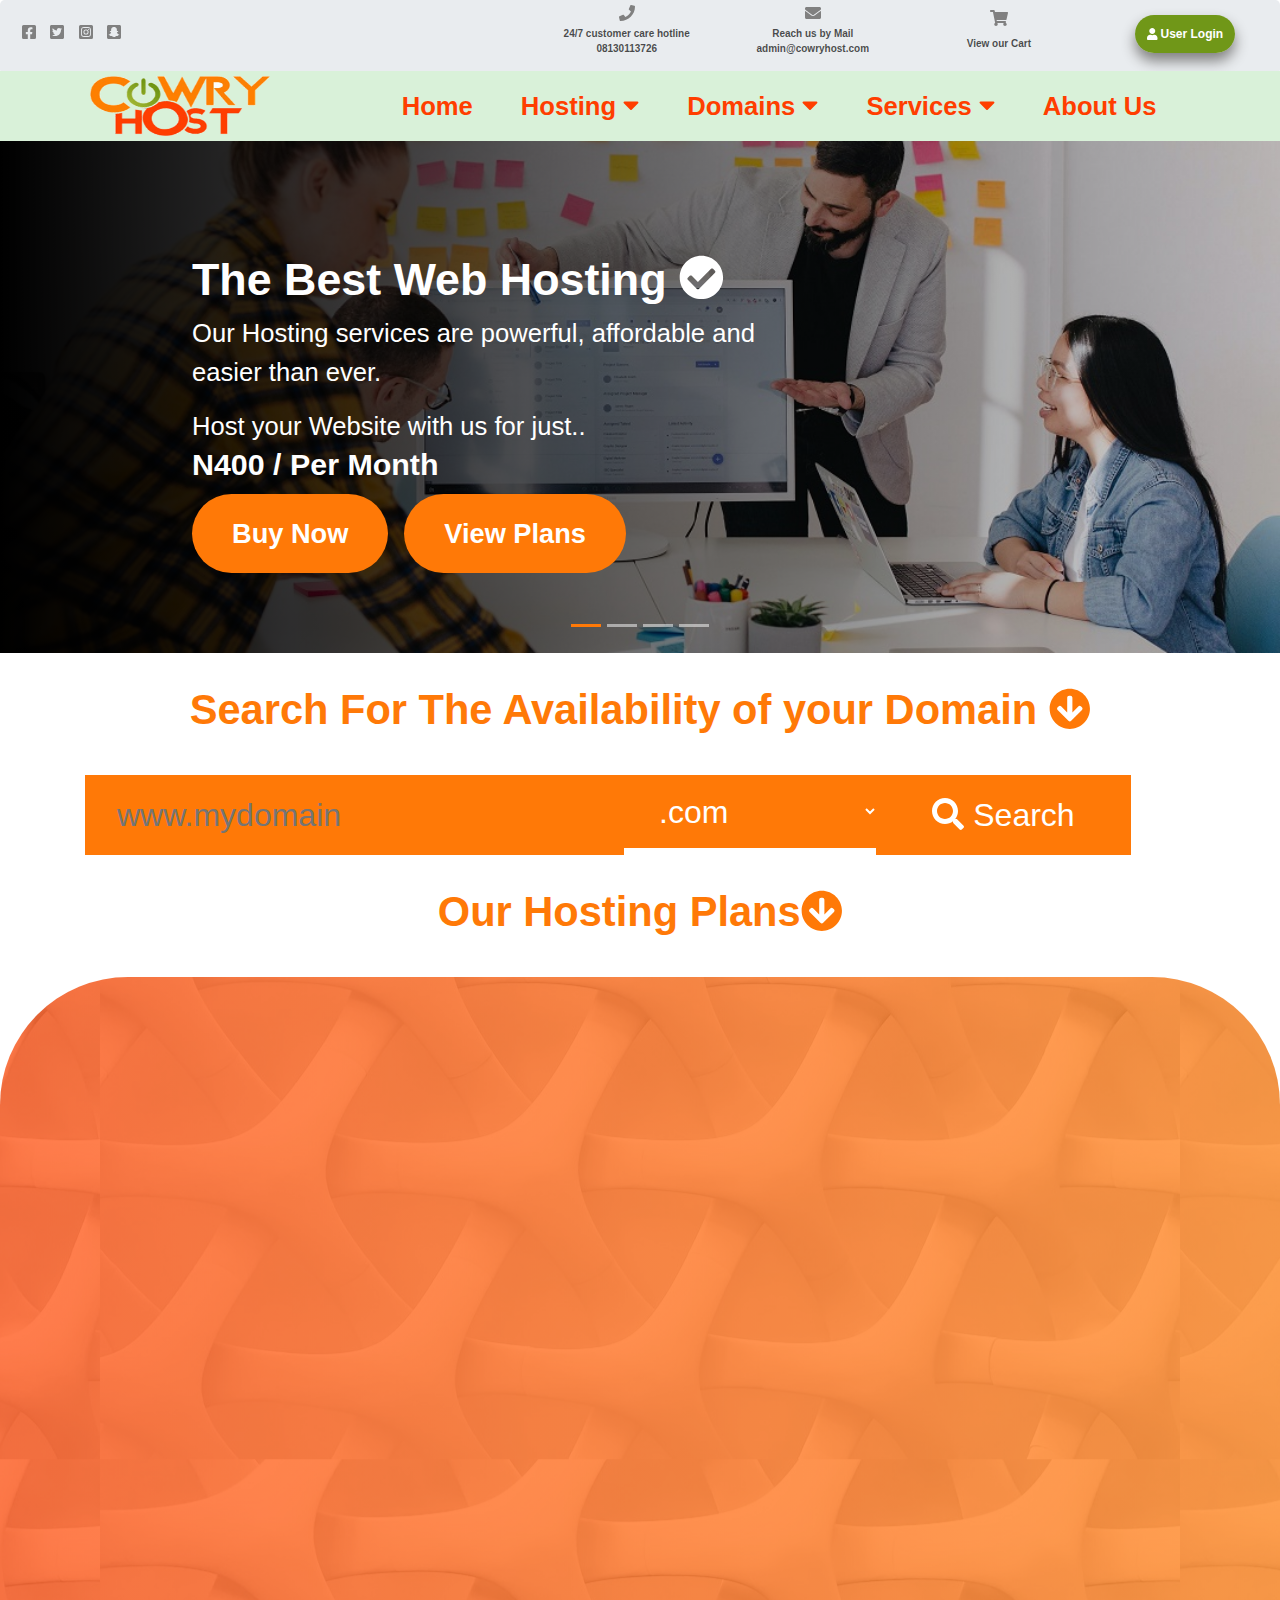
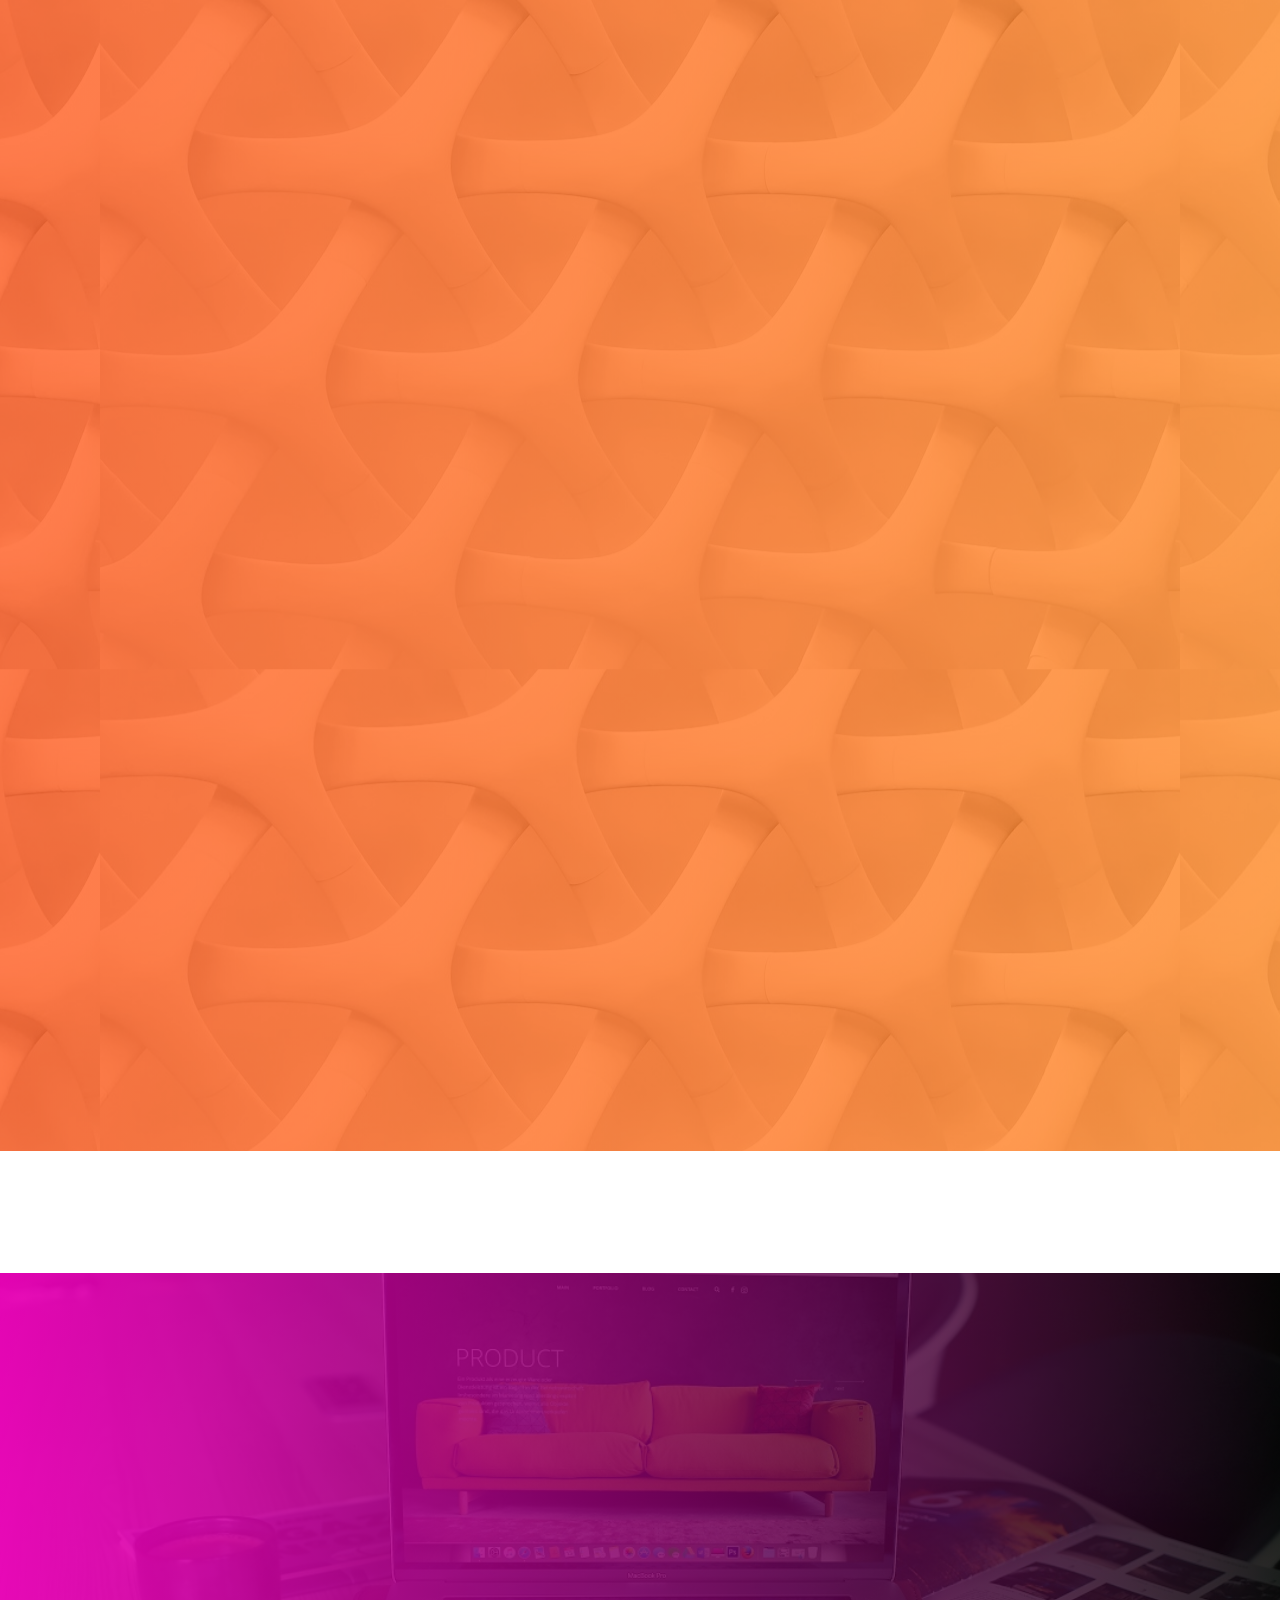
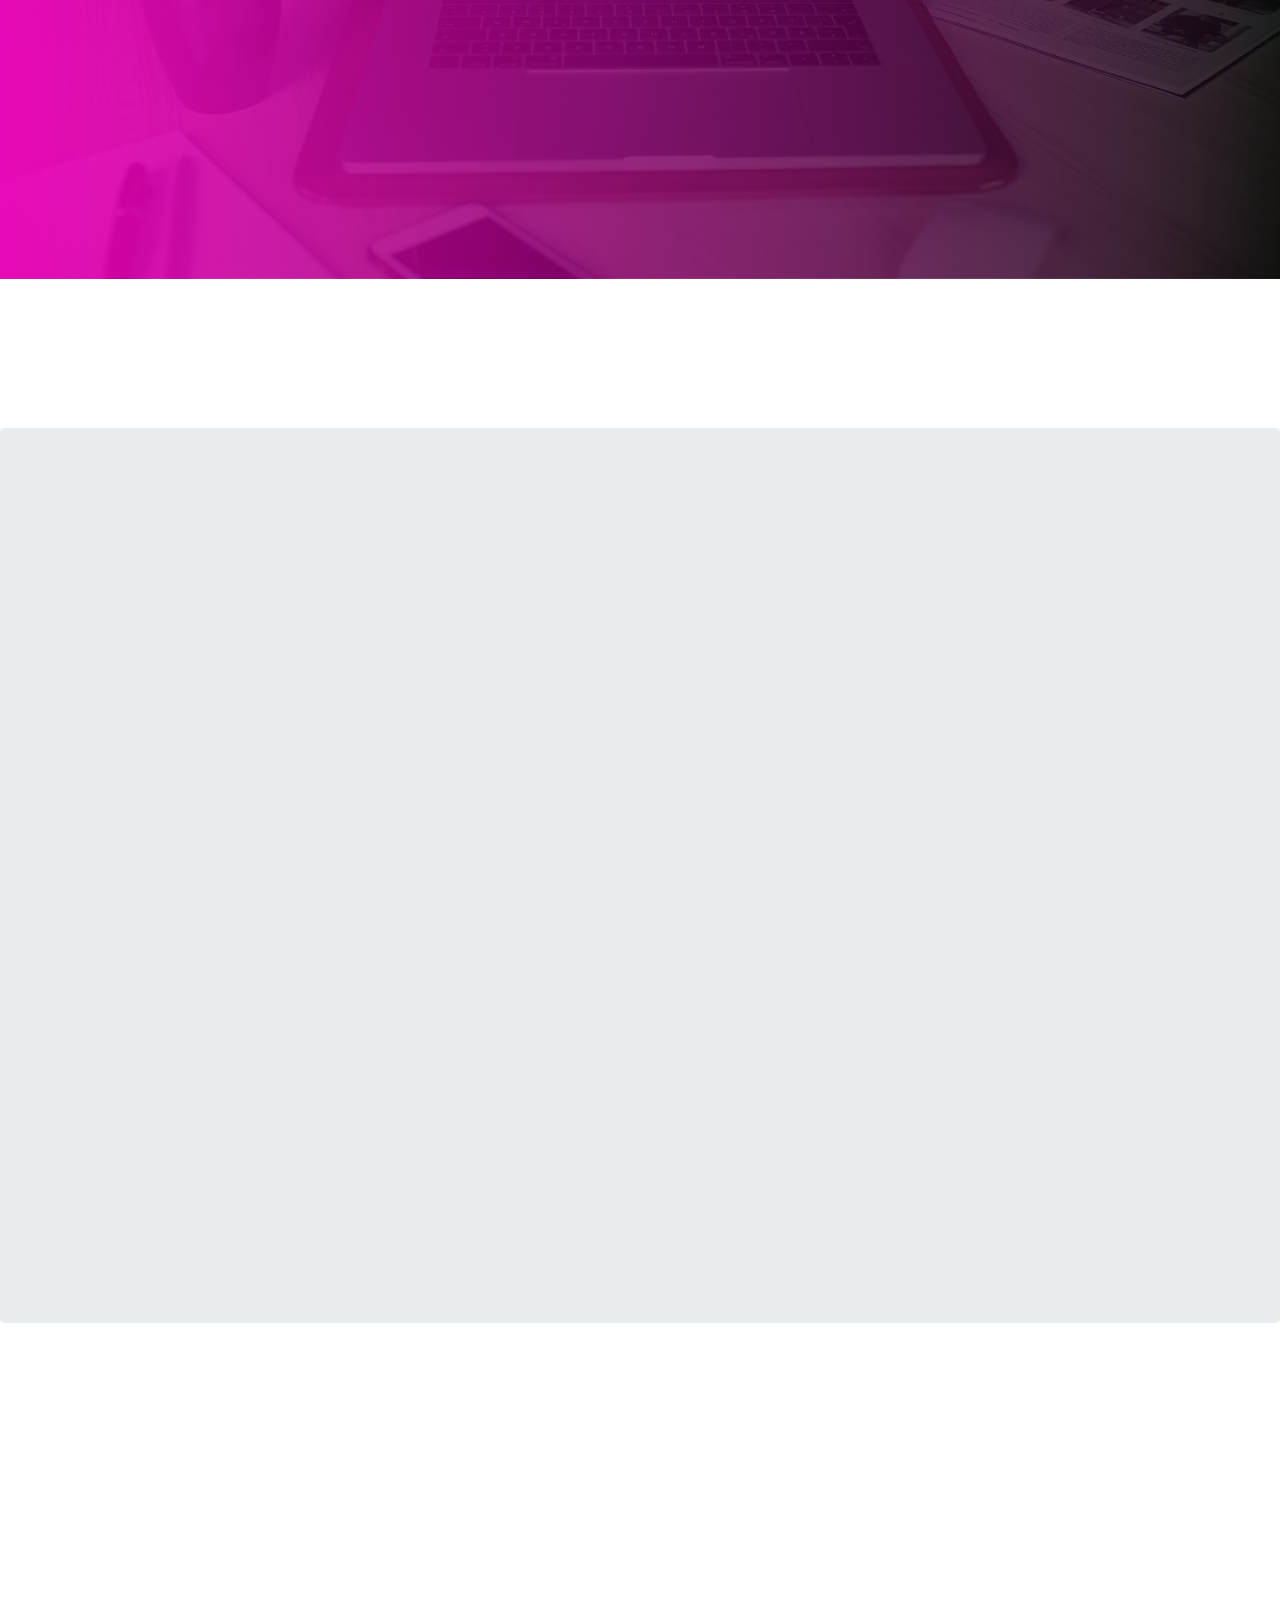
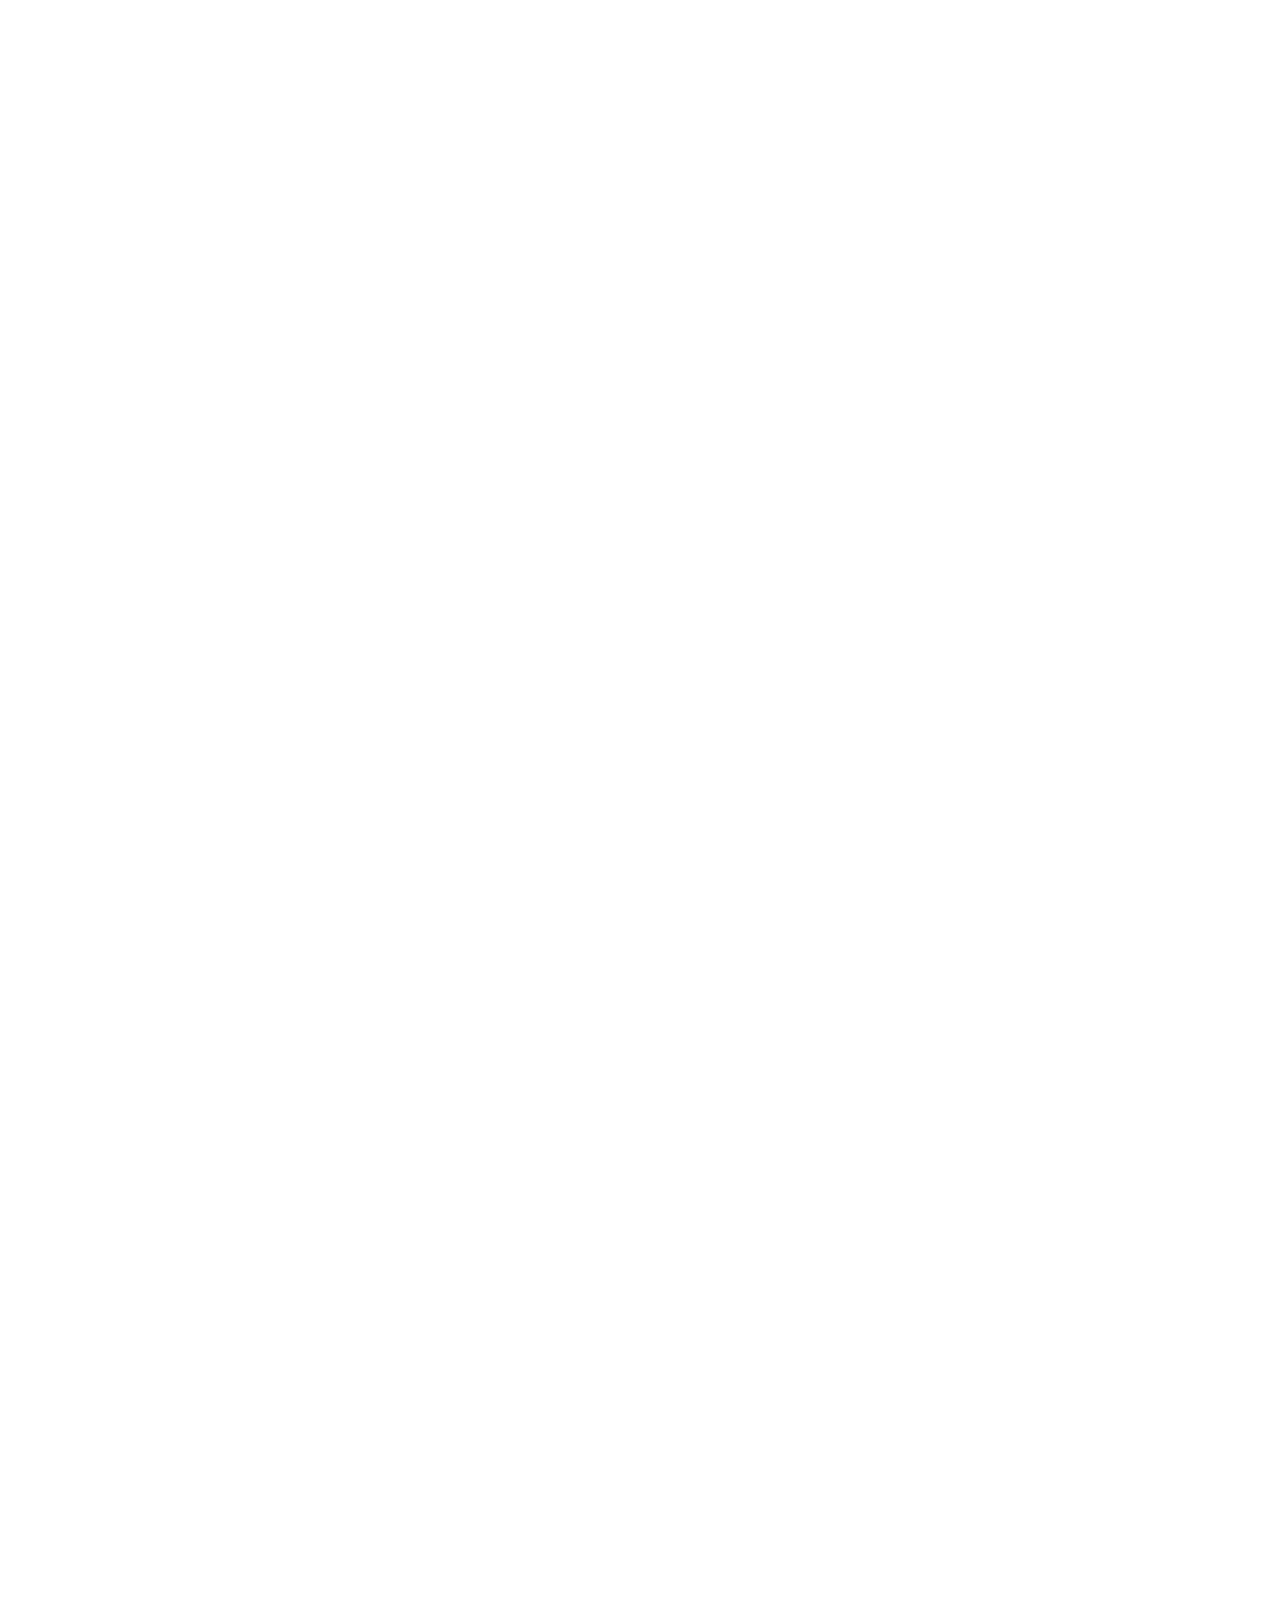
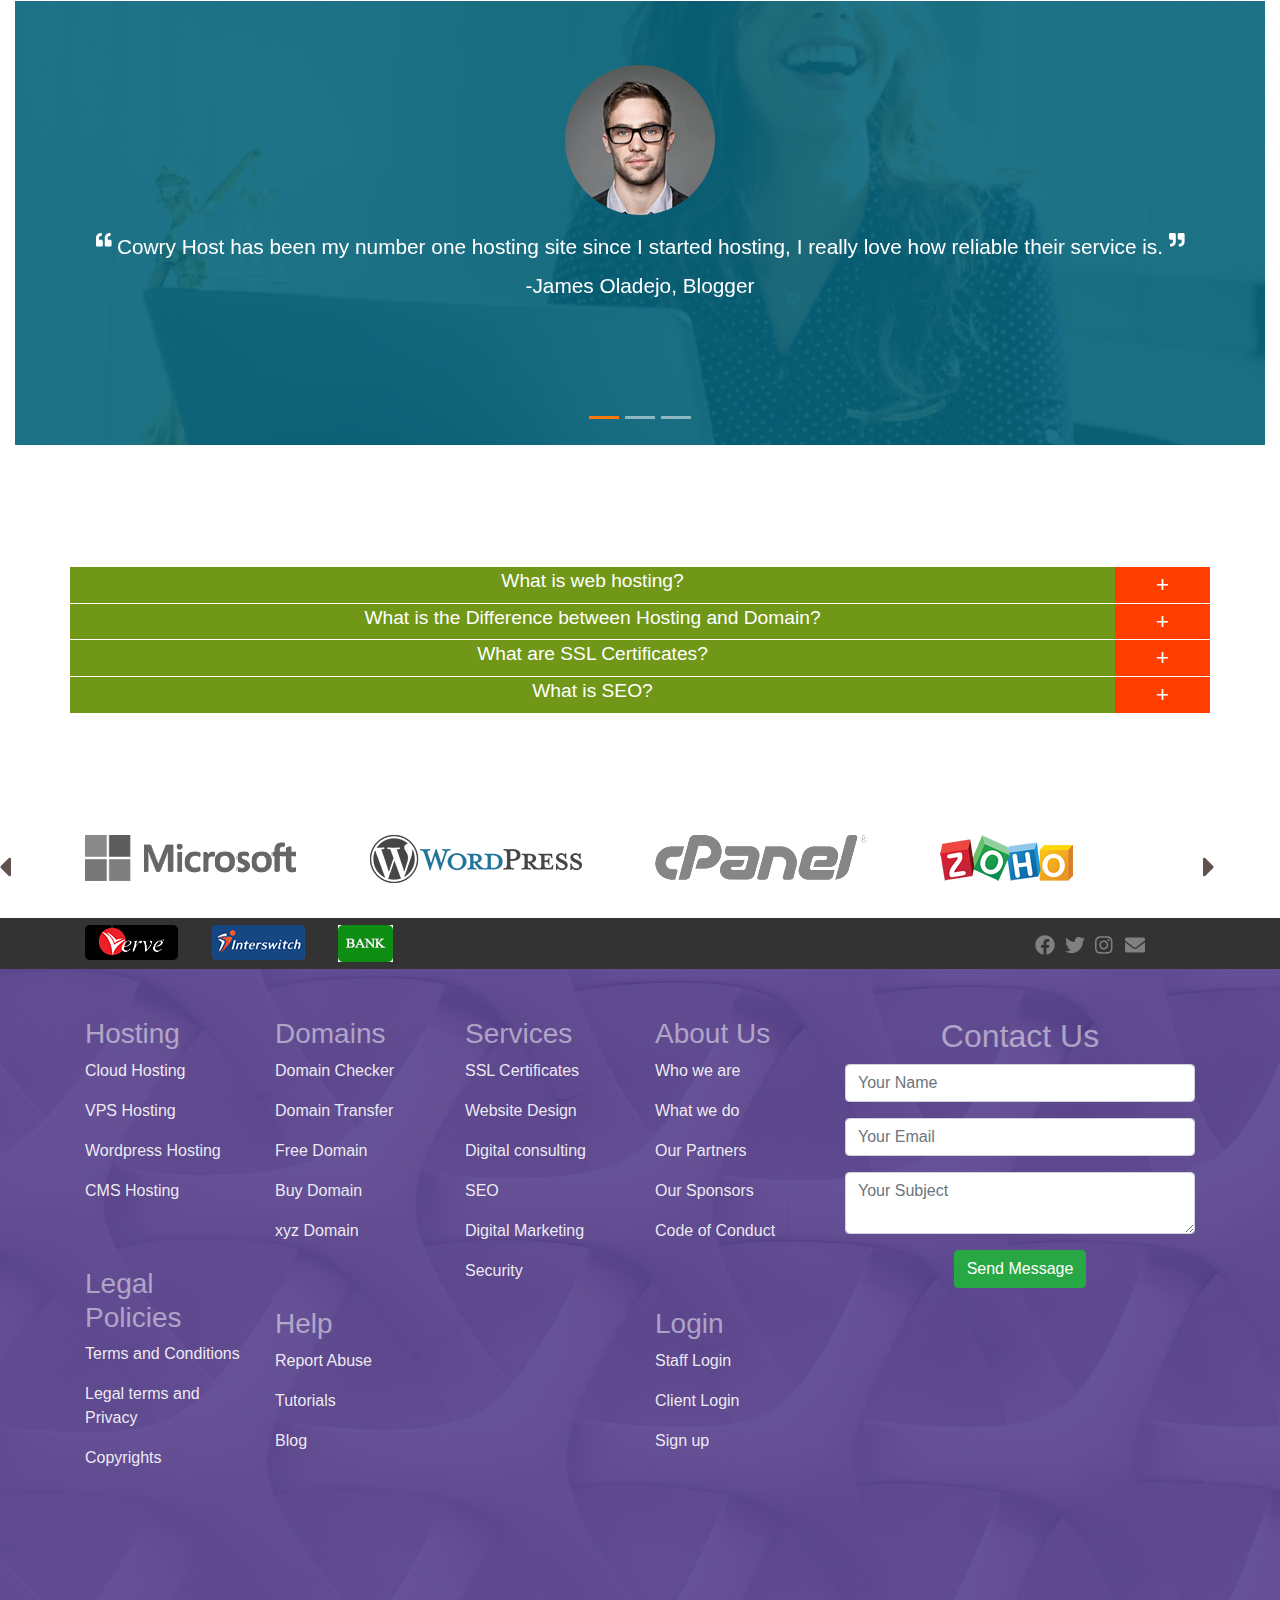
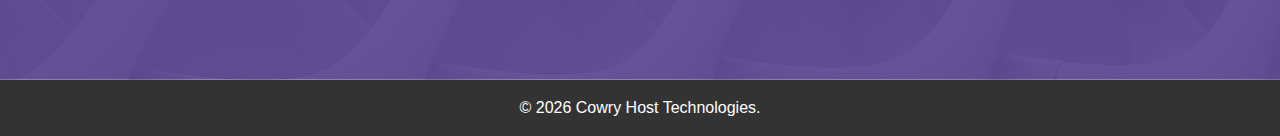
<file: cowryHost/index.html>
<!DOCTYPE html>
<html lang="en">
<head>
    <meta charset="UTF-8">
    <meta name="viewport" content="width=device-width, initial-scale=1.0">
    <meta http-equiv="X-UA-Compatible" content="ie=edge">
    <title>Cowry Host - Leading Webhosting and web Technology Company</title>
    <link rel="stylesheet" href="bootstrap-4.1.3-dist/css/bootstrap.css">
    <link rel="stylesheet" href="bootstrap-4.1.3-dist/css/bootstrap.min.css">
    <link rel="stylesheet" href="animate/animate.min.css">
    <link rel="stylesheet" href="fontawesome-free-5.13.0-web/fontawesome-free-5.13.0-web/css/all.css">
    <link rel="stylesheet" href="fontawesome-free-5.13.0-web/fontawesome-free-5.13.0-web/css/all.min.css">
    <link rel="stylesheet" href="ionicons-2.0.1/ionicons-2.0.1/css/ionicons.min.css">
    <link rel="stylesheet" href="style.css">
</head>
<body>
    <div class="container-fluid">
        <div class="row jumbotron top-row">
           <div class="col-md-4 col-4 top-social" >
               <a href="#" class="top-fa-link"><i class="fab fa-facebook-square "></i></a>
               <a href="#" class="top-fa-link"><i class="fab fa-twitter-square"></i></a>
               <a href="#" class="top-fa-link"><i class="fab fa-instagram-square"></i></a>
               <a href="#" class="top-fa-link"><i class="fab fa-snapchat-square"></i></a>
           </div> 
           <div class="col-md-7 col-7 offset-1 offset-md-1">
               <div class="row">
                    <div class="col-md-3 col-1 offset-md-0 text-center">
                        <a href="#" class="top-fa-link"><i class="fa fa-phone"></i></a><p class="top-text">24/7 customer care hotline 08130113726</p> 
                    </div>
                    <div class="col-md-3 col-1 text-center">
                        <a href="#" class="top-fa-link"><i class="fa fa-envelope"></i></a><p class="top-text">Reach us by Mail  admin@cowryhost.com</p> 
                    </div>
                    <div class="col-md-3 col-1 text-center" style="margin-top:5px;">
                        <a href="#" class="top-fa-link"><i class="fa fa-shopping-cart"></i></a> <p class="top-text" style="margin-top:5px;">View our Cart</p> 
                    </div>
                    <div class="col-md-3 col-7 text-center">
                        <a href="#" class="login-box"><i class="fa fa-user"></i> User Login</a> 
                    </div>

               </div>
           </div>
        </div>
    </div>

    
    <div class="navbar navbar-expand-lg navbar-light">
        <a href="#" class="navbar-brand"><img src="img/cowry-logo.png" alt="cowry Host Logo" style="width:180px; height:60px;"></a>
        <button class="navbar-toggler" data-toggle="collapse" data-target="#mynav" style="color:#ff7907;">
            <span class="navbar-toggler-icon" style="color:#ff7907;"></span>
        </button>
        <div id="mynav" class="collapse navbar-collapse">
            <ul class="navbar-nav ml-auto text-center">
                <li class="nav-item"><a href="#" class="nav-link active">Home</a></li>
                <li class="nav-item dropdown-base text-center" ><a href="#" class="nav-link">Hosting <i class="fa fa-caret-down"></i></a>
                    <ul class="dropdownn text-center">
                        <li class="drop-list"><a href="#">Hosting</a></li>
                        <li class="drop-list"><a href="#">Hosting</a></li>
                        <li class="drop-list"><a href="#">Hosting</a></li>
                        <li class="drop-list"><a href="#">Hosting</a></li>
                    </ul>
                </li>
                <li class="nav-item dropdown-base"><a href="#" class="nav-link">Domains <i class="fa fa-caret-down"></i></a>
                    <ul class="dropdownn text-center">
                        <li class="drop-list"><a href="#">Domain</a></li>
                        <li class="drop-list"><a href="#">Domain</a></li>
                        <li class="drop-list"><a href="#">Domain</a></li>
                        <li class="drop-list"><a href="#">Domain</a></li>
                    </ul>
                </li>
                <li class="nav-item dropdown-base"><a href="#" class="nav-link">Services <i class="fa fa-caret-down"></i></a>
                    <ul class="dropdownn text-center">
                        <li class="drop-list"><a href="#">Domain</a></li>
                        <li class="drop-list"><a href="#">Domain</a></li>
                        <li class="drop-list"><a href="#">Domain</a></li>
                    </ul> 
                </li>
                <li class="nav-item"><a href="#" class="nav-link">About Us</a></li>
            </ul>
        </div>
    </div>

    <!--  Carousel Slides Section Begins-->

    <div id="carousell" class="carousel slide" data-ride="carousel" data-interval="5000">
        <ol class="carousel-indicators">
            <li data-target="#carousell" data-slide-to="0" class="active"></li>
            <li data-target="#carousell" data-slide-to="1"></li>
            <li data-target="#carousell" data-slide-to="2"></li>
            <li data-target="#carousell" data-slide-to="3"></li>
        </ol>
        <div class="carousel-inner">
            <div class="carousel-item active item-one">
                <div class="carousel-caption">
                    <div class="row">
                        <div class="col-md-8 col-12 col-sm-12 caption-car text-left">
                            <h1>The Best Web Hosting  <i class="fa fa-check-circle"></i></h1>
                            <p>Our Hosting services are powerful, affordable and easier than ever.</p>
                            <p class="p2">Host your Website with us for just..</p>
                            <h2>N400 / Per Month</h2>
                            <a href="#" class="getstarted">Buy Now</a><a href="#" class="getstarted" style="margin-left:1rem;">View Plans</a>
                        </div>
                    </div>
                </div>
            </div>
            <div class="carousel-item item-two">
                <div class="carousel-caption">
                        <div class="row">
                            <div class="col-md-8 col-12 col-sm-12 car-2 text-left">
                                <h1>The Best Domain Name Registration</h1>
                                <p> Get your customized domain name (www.yourdomain.com or any extension you like) at cheap rates. </p>
                                    <div class="offtag text-center"><h3>80% Off for</h3><h3> .ng Domain</h3></div> 
                                <a href="#" class="getstarted">Buy Now</a><a href="#" class="getstarted" style="margin-left:1rem;">Get Started</a>
                            </div>
                        </div>
                </div>
            </div>
            <div class="carousel-item item-three">
                    <div class="carousel-caption">
                            <div class="row">
                                <div class="col-md-8 col-12 col-sm-12 caption-car text-left">
                                    <h1>Website Development <i class="fa fa-check-circle"></i></h1>
                                    <p>We develope websites of all types from te scratch.</p>
                                    <p>Fast, beautiful and responsive sites</p>
                                     <h2>At Low Prices</h2>
                                     <a href="#" class="getstarted" style="margin-left:1rem;">Get Started</a>
                                    
                                </div>
                            </div>
                    </div>
            </div>
            <div class="carousel-item item-four">
                <div class="carousel-caption">
                        <div class="row">
                            <div class="col-md-8 col-12 col-sm-12 caption-car text-left">
                                <h1>WEB &amp; Cloud Security <i class="fa fa-check-circle"></i></h1>
                                <p>We offer cheap SSL certificates for your website</p>
                                <p>Keeping your website safe, and secured</p>
                                 <h2>At Low Prices</h2>
                                 <a href="#" class="getstarted" style="margin-left:1rem;">Get Started</a>
                                
                            </div>
                        </div>
                </div>
        </div>
        </div>
    </div>

    <div class="container-fluid">
        <div class="row">
            <div class="container">
                <div class="row  search-h-row">
                    <div class="col-md-12 text-center">
                        <h1 class="search-h wow">Search For The Availability of your Domain <i class="fa fa-arrow-circle-down"></i></h1>
                    </div>
                </div>
                <div class="row  search-inn wow">
                    <div class="col-md-6 col-6">
                            <input type="text" placeholder="www.mydomain" class="search-form-input">
                    </div>
                    <div class="col-md-3 col-3">
                        <select class="search-form-select" name="extension" id="ex">
                            <option value="1">.com</option>
                            <option value="1">.co</option>
                            <option value="1">.co.za</option>
                            <option value="1">.net</option>
                            <option value="1">.ng</option>
                            <option value="1">.com.ng</option>
                            <option value="1">.biz</option>
                            <option value="1">.tech</option>
                            <option value="1">.us</option>
                            <option value="1">.com.us</option>
                            <option value="1">.org</option>
                            <option value="1">.org.ng</option>
                            <option value="1">.com.tech</option>
                            <option value="1">.dev</option>
                        </select>
                    </div>
                    <div class="col-md-3 col-3">
                        <button class="search-form-search"><i class="fa fa-search"></i> Search </button>
                    </div>
                </div>
            </div>
        </div>
    </div><!--Domain Name Search column ends-->

    <!--Hosting Plans Session-->
    <div class="container">
        <div class="row h-row-head animate__animated animate__zoomInDown animate__slow  wow" style="margin:2rem 0;">
                <div class="col-md-12 text-center">
                    <h1 class="search-h">Our Hosting Plans<i class="fa fa-arrow-circle-down"></i></h1>
                </div>
        </div>
    </div>

    <div class="container-fluid hosting-row">
        <div class="row ">
            <div class="col-md-9 col-12 text-left">
                <h3 class="host-intro-h  animate__animated animate__fadeInDown wow">Cowry Host offers multiple discounts on Hosting services including mind-blowing slash prices on Domain Name Registration</h3>
                <p class="host-intro-p wow">That's because we value you our esteemed customers. Check out our ranges of Web hosting services, and make a choice to suit your taste.</p>
            </div>
        </div>

        <div class="row">
            <div class="col-md-4">
                <div class="hosting-col animate__animated animate__zoomInDown wow">
                    <div class="row">
                        <div class="col-md-12 host-item host-head text-center"> Regular Hosting Plan</div>
                        <div class="col-md-12 host-item text-center"><h2>N400.00</h2><p>Per month</p></div>
                        <div class="col-md-12 host-item text-center"> <i class="fa fa-database"></i> 5GB STORAGE</div>
                        <div class="col-md-12 host-item text-center"><i class="fa fa-wifi"></i> 4GB BANDWIDTH</div>
                        <div class="col-md-12 host-item text-center"><i class="fa fa-mars-double"></i> Free Sub-Domains Included</div>
                        <div class="col-md-12 host-item text-center"><i class="fa fa-envelope"></i>3 Personalized Email Accounts</div>
                        <div class="col-md-12 host-item text-center"><i class="fa fa-check-square"></i> C Panel</div>
                        <div class="col-md-12 host-item text-center"><i class="fa fa-file-code"></i> FTP Inclusive</div>
                                <div class="col-md-12 host-item text-center"><i class="fa fa-globe"></i> NO SSL Included</div>
                        <div class="col-md-12 host-item text-center host-link"><a href="#" class="hosting-link">Get Started</a></div>
                    </div>
                </div>
            </div>
            <div class="col-md-4">
                <div class="hosting-col animate__animated animate__zoomInDown animate__delay-1s wow">
                        <div class="row">
                                <div class="col-md-12 host-item host-head text-center"> Premium Hosting Plan</div>
                                <div class="col-md-12 host-item text-center"><h1>N4,000.00</h1><p>Per month</p></div>
                                <div class="col-md-12 host-item text-center"> <i class="fa fa-database"></i> 25GB STORAGE</div>
                                <div class="col-md-12 host-item text-center"><i class="fa fa-wifi"></i> 15GB BANDWIDTH</div>
                                <div class="col-md-12 host-item text-center"><i class="fa fa-mars-double"></i> Free Sub-Domains Included</div>
                                <div class="col-md-12 host-item text-center"><i class="fa fa-envelope"></i>6 Personalized Email Accounts</div>
                                <div class="col-md-12 host-item text-center"><i class="fa fa-check-square"></i> C Panel</div>
                                <div class="col-md-12 host-item text-center"><i class="fa fa-file-code"></i> FTP Inclusive</div>
                                <div class="col-md-12 host-item text-center"><i class="fa fa-globe"></i> NO SSL Included</div>
                                <div class="col-md-12 host-item text-center host-link"><a href="#" class="hosting-link">Get Started</a></div>
                            </div>
                </div>
            </div>
            <div class="col-md-4">
                <div class="hosting-col animate__animated animate__zoomInDown animate__delay-2s wow">
                        <div class="row">
                                <div class="col-md-12 host-item host-head text-center"> Veteran Hosting Plan</div>
                                <div class="col-md-12 host-item text-center"><h1>N10,000.00</h1><p>Per month</p></div>
                                <div class="col-md-12 host-item text-center"> <i class="fa fa-database"></i> 75GB STORAGE</div>
                                <div class="col-md-12 host-item text-center"><i class="fa fa-wifi"></i> 50GB BANDWIDTH</div>
                                <div class="col-md-12 host-item text-center"><i class="fa fa-mars-double"></i> Free Sub-Domains Included</div>
                                <div class="col-md-12 host-item text-center"><i class="fa fa-envelope"></i>11 Personalized Email Accounts</div>
                                <div class="col-md-12 host-item text-center"><i class="fa fa-check-square"></i> C Panel</div>
                                <div class="col-md-12 host-item text-center"><i class="fa fa-file-code"></i> FTP Inclusive</div>
                                <div class="col-md-12 host-item text-center"><i class="fa fa-globe"></i>SSL Included</div>
                                <div class="col-md-12 text-center host-link"><a href="#" class="hosting-link">Get Started</a></div>
                            </div>
                </div>
            </div>
        </div>

        <div class="row animate__animated animate__bounceInLeft wow" style="margin: 3rem 0 5rem 0;">
            <div class="col-md-12 text-right">
                <a href="#" class="view-all">View All Regular Hosting Plans <i class="fa fa-caret-right"></i></a>
            </div>
        </div>

        <div class="row ">
            <div class="col-md-9 text-left">
                <h3 class="host-intro-h  animate__animated animate__fadeInDown wow">Cowry Host Offers more than just Regular Hosting</h3>
                <p class="host-intro-p animate__animated animate__fadeInUp animate__delay-1s wow">We offer The Best Cloud Hosting services youncould think of.</p>
            </div>
        </div>

        <div class="row">
            <div class="col-md-4">
                <div class="hosting-col animate__animated animate__bounceInRight wow">
                    <div class="row">
                        <div class="col-md-12 host-item host-head text-center"> CLOUD 10</div>
                        <div class="col-md-12 host-item text-center"><h2>N10,000.00</h2><p>Per month</p></div>
                        <div class="col-md-12 host-item text-center"> <i class="fa fa-archive"></i> 1GB Memory</div>
                        <div class="col-md-12 host-item text-center"><i class="fa fa-database"></i> 6GB Storage</div>
                        <div class="col-md-12 host-item text-center"><i class="fa fa-wifi"></i> 1TB Bandwidth Transfer</div>
                        <div class="col-md-12 host-item text-center"><i class="fa fa-server"></i> Virtual Server</div>
                        <div class="col-md-12 host-item text-center"><i class="fa fa-globe"></i> Free Setup &amp; installation</div>
                        <div class="col-md-12 host-item text-center host-link"><a href="#" class="hosting-link"> Configure Now</a></div>
                    </div>
                </div>
            </div>
            <div class="col-md-4">
                <div class="hosting-col animate__animated animate__bounceInLeft animate__delay-1s wow">
                    <div class="row">
                        <div class="col-md-12 host-item host-head text-center"> CLOUD 20</div>
                        <div class="col-md-12 host-item text-center"><h2>N25,000.00</h2><p>Per month</p></div>
                        <div class="col-md-12 host-item text-center"> <i class="fa fa-archive"></i> 3GB Memory</div>
                        <div class="col-md-12 host-item text-center"><i class="fa fa-database"></i> 12GB Storage</div>
                        <div class="col-md-12 host-item text-center"><i class="fa fa-wifi"></i> 3TB Bandwidth Transfer</div>
                        <div class="col-md-12 host-item text-center"><i class="fa fa-server"></i> Virtual Server</div>
                        <div class="col-md-12 host-item text-center"><i class="fa fa-globe"></i> Free Setup &amp; installation</div>
                        <div class="col-md-12 host-item text-center host-link"><a href="#" class="hosting-link"> Configure Now</a></div>
                    </div>
                </div>
            </div>
            <div class="col-md-4">
                <div class="hosting-col animate__animated animate__bounceInLeft animate__delay-2s wow">
                    <div class="row">
                        <div class="col-md-12 host-item host-head text-center"> CLOUD 30</div>
                        <div class="col-md-12 host-item text-center"><h2>N35,000.00</h2><p>Per month</p></div>
                        <div class="col-md-12 host-item text-center"> <i class="fa fa-archive"></i> 5GB Memory</div>
                        <div class="col-md-12 host-item text-center"><i class="fa fa-database"></i> 18GB Storage</div>
                        <div class="col-md-12 host-item text-center"><i class="fa fa-wifi"></i> 5TB Bandwidth Transfer</div>
                        <div class="col-md-12 host-item text-center"><i class="fa fa-server"></i> Virtual Server</div>
                        <div class="col-md-12 host-item text-center"><i class="fa fa-globe"></i> Free Setup &amp; installation</div>
                        <div class="col-md-12 host-item text-center host-link"><a href="#" class="hosting-link"> Configure Now</a></div>
                    </div>
                </div>
            </div>
        </div>

        <div class="row animate__animated animate__bounceInLeft wow" style="margin: 3rem 0 5rem 0;">
            <div class="col-md-12 text-right">
                <a href="#" class="view-all">View All Cloud Hosting Plans <i class="fa fa-caret-right"></i></a>
            </div>
        </div>

    </div>


    <div class="container">
            <div class="row h-row-head animate__animated animate__zoomInDown animate__slow  wow" style="margin:2rem 0;">
                <div class="col-md-12 text-center">
                    <h1 class="search-h">We Build Websites too! <i class="fa fa-wrench"></i></h1>
                </div>
            </div>
        </div>


    <div class="container-fluid">
        <div class="row build-row">
            <div class="col-md-8 text-left">
                <h3 class="build-h animate__animated animate__slideInDown  wow">Get a Beautiful website for your blog, Businesses or company today</h3>
                <p class="build-p animate__animated animate__slideInUp animate__delay-1s  wow">We build with Perfection to your taste. We can take on your web projects from planning, to design, to developing, to hosting and of course, SECURITY! <i class="fa fa-thumbs-up"></i></p>
                <a href="#" class="build-btn animate__animated animate__zoomInDown animate__delay-1s wow">Get A website Now  <i class="fa fa-caret-right"></i> </a>
            </div>
            <div class="col-md-4">
                <div class="row">
                    <div class="col-md-6  col-2 animate__animated animate__zoomInDown wow" style="color:#ff7907"><i class="fa fa-code build-fa"></i></div>
                    <div class="col-md-6 col-2 animate__animated animate__zoomInDown animate__delay-1s wow" style="color:#ff7907"><i class="fab fa-wordpress build-fa"></i></div>
                </div>
            </div>    

        </div>
    </div>

    <!--Other Services Section Begins-->
    <div class="container">
            <div class="row h-row-head animate__animated animate__zoomInDown animate__slow  wow" style="margin:2rem 0;">
                <div class="col-md-12 text-center">
                    <h1 class="search-h">Services we Offer <i class="fa fa-sign-language"></i></h1>
                    <hr class="underline">
                </div>
            </div>
        </div>


    <div class="container-fluid jumbotron">
        <div class="row">
            <div class="col-md-12 text-left">
                <h3 class="serv-hh animate__animated animate__slideInDown  wow">We don't just host websites</h3>
                <p class="serv-hp animate__animated animate__slideInUp animate__delay-1s  wow">We offer other quality services and web tools needed to build and establish a perfect onine pesence</p>
            </div>
        </div>



        <div class="row">
            <div class="col-md-3">
                <div class="serv-col animate__animated animate__bounceInLeft  wow">
                    <div class="row text-center">
                        <div class="col-md-12"><i class="serv-icon ion-ios-locked"></i></div>
                        <div class="col-md-12 serv-col-h"><h2>Web Security</h2></div>
                        <div class="col-8 col-md-10"><i class="fa fa-user-secret"></i>  SSL CERTIFICATES</div> <div class="col-2 col-md-2"> <i class="check-serv fa fa-check-square fa-2x"></i></div>
                        <div class="col-8 col-md-10"><i class="fa fa-clock"></i> 5 mInute Issuance</div> <div class="col-2 col-md-2"> <i class="check-serv fa fa-check-square fa-2x"></i></div>
                        <div class="col-8 col-md-10"><i class="fa fa-medal"></i> 2 Years Warranty</div> <div class="col-2 col-md-2"> <i class="check-serv fa fa-check-square fa-2x"></i></div>
                        <div class="col-8 col-md-10"><i class="fa fa-cogs"></i>  Free Installation</div> <div class="col-2 col-md-2"> <i class="check-serv fa fa-check-square fa-2x"></i></div>
                        <div class="col-8 col-md-10"><i class="fa fa-handshake"></i>  Customer Discount</div> <div class="col-2 col-md-2"> <i class="check-serv fa fa-check-square fa-2x"></i></div>
                        <div class="col-md-12"><p>We are Web security experts, we offer powerfull SSL certificates to secure your website from cyber hackers</p></div>
                    </div>
                </div>
            </div>
            <div class="col-md-3">
                    <div class="serv-col animate__animated animate__bounceInRight animate__delay-1s  wow">
                        <div class="row text-center">
                            <div class="col-md-12"><i class="serv-icon ion-earth"></i></div>
                            <div class="col-md-12 serv-col-h"><h2>Web DEVELOPMENT</h2></div>
                            <div class="col-8 col-md-10"><i class="fa fa-user-secret"></i>  SSL CERTIFICATES</div> <div class="col-2 col-md-2"> <i class="check-serv fa fa-check-square fa-2x"></i></div>
                            <div class="col-8 col-md-10"><i class="fa fa-clock"></i> 5 mInute Issuance</div> <div class="col-2 col-md-2"> <i class="check-serv fa fa-check-square fa-2x"></i></div>
                            <div class="col-8 col-md-10"><i class="fa fa-medal"></i> 2 Years Warranty</div> <div class="col-2 col-md-2"> <i class="check-serv fa fa-check-square fa-2x"></i></div>
                            <div class="col-8 col-md-10"><i class="fa fa-cogs"></i>  Free Installation</div> <div class="col-2 col-md-2"> <i class="check-serv fa fa-check-square fa-2x"></i></div>
                            <div class="col-8 col-md-10"><i class="fa fa-handshake"></i>  Customer Discount</div> <div class="col-2 col-md-2"> <i class="check-serv fa fa-check-square fa-2x"></i></div>
                            <div class="col-md-12"><p>We are Web security experts, we offer powerfull SSL certificates to secure your website from cyber hackers</p></div>
                        </div>
                    </div>
                </div>
                <div class="col-md-3">
                        <div class="serv-col animate__animated animate__bounceInLeft wow">
                            <div class="row text-center">
                                <div class="col-md-12"><i class="serv-icon ion-ios-search-strong"></i></div>
                                <div class="col-md-12 serv-col-h"><h2>SEO OPTIMIZATION</h2></div>
                                <div class="col-8 col-md-10"><i class="fa fa-user-secret"></i>  SSL CERTIFICATES</div> <div class="col-2 col-md-2"> <i class="check-serv fa fa-check-square fa-2x"></i></div>
                                <div class="col-8 col-md-10"><i class="fa fa-clock"></i> 5 mInute Issuance</div> <div class="col-2 col-md-2"> <i class="check-serv fa fa-check-square fa-2x"></i></div>
                                <div class="col-8 col-md-10"><i class="fa fa-medal"></i> 2 Years Warranty</div> <div class="col-2 col-md-2"> <i class="check-serv fa fa-check-square fa-2x"></i></div>
                                <div class="col-8 col-md-10"><i class="fa fa-cogs"></i>  Free Installation</div> <div class="col-2 col-md-2"> <i class="check-serv fa fa-check-square fa-2x"></i></div>
                                <div class="col-8 col-md-10"><i class="fa fa-handshake"></i>  Customer Discount</div> <div class="col-2 col-md-2"> <i class="check-serv fa fa-check-square fa-2x"></i></div>
                                <div class="col-md-12"><p>We are Web security experts, we offer powerfull SSL certificates to secure your website from cyber hackers</p></div>
                            </div>
                        </div>
                    </div>
                    <div class="col-md-3">
                            <div class="serv-col animate__animated animate__bounceInRight animate__delay-1s  wow">
                                <div class="row text-center">
                                    <div class="col-md-12"><i class="serv-icon ion-ios-locked"></i></div>
                                    <div class="col-md-12 serv-col-h"><h2>Web Security</h2></div>
                                    <div class="col-8 col-md-10"><i class="fa fa-user-secret"></i>  SSL CERTIFICATES</div> <div class="col-2 col-md-2"> <i class="check-serv fa fa-check-square fa-2x"></i></div>
                                    <div class="col-8 col-md-10"><i class="fa fa-clock"></i> 5 mInute Issuance</div> <div class="col-2 col-md-2"> <i class="check-serv fa fa-check-square fa-2x"></i></div>
                                    <div class="col-8 col-md-10"><i class="fa fa-medal"></i> 2 Years Warranty</div> <div class="col-2 col-md-2"> <i class="check-serv fa fa-check-square fa-2x"></i></div>
                                    <div class="col-8 col-md-10"><i class="fa fa-cogs"></i>  Free Installation</div> <div class="col-2 col-md-2"> <i class="check-serv fa fa-check-square fa-2x"></i></div>
                                    <div class="col-8 col-md-10"><i class="fa fa-handshake"></i>  Customer Discount</div> <div class="col-2 col-md-2"> <i class="check-serv fa fa-check-square fa-2x"></i></div>
                                    <div class="col-md-12"><p>We are Web security experts, we offer powerfull SSL certificates to secure your website from cyber hackers</p></div>
                                </div>
                            </div>
                        </div>
            
        </div>
    </div>

      <!--Why cHoose Us?-->
        <div class="container">
                <div class="row h-row-head animate__animated animate__zoomInDown animate__slow  wow" style="margin:2rem 0;">
                    <div class="col-md-12 text-leftr">
                        <h1 class="search-h">Why choose us<i class="fa fa-question"></i></h1>
                    </div>
                </div>
            </div>

      <div class="container">
        <div class="row why-row">
            <div class="col-md-6 text-center animate__animated  animate__slow animate__bounceInRight wow">
                  <img src="img/dependable.png" class="why-icon" alt="we-are-dependable">
            </div>
            <div class="col-md-6 text-left animate__animated animate__bounceInLeft  animate__slow wow">
                <h2 class="why-hh">We are Reliable and dependable</h2>
                <p class="why-hp">Skilled with years of delivering quality hosting services and pleasing hundreds of clients with successful project completion, we are the best choice you have.</p>
            </div>
        </div>
        <div class="row why-row">
            <div class="col-md-6 text-left  animate__animated  animate__slow animate__bounceInRight wow">
                <h2 class="why-hh">Our Services come with warrranty Periods</h2>
                <p class="why-hp">We offer 1 month warranty on hosting packages, and other customer-friendly warranty periods on our services to give you an asurance of our unpeckable dedication to your satisfaction.</p>
            </div>
            <div class="col-md-6 text-center animate__animated animate__bounceInLeft  animate__slow wow">
                  <img src="img/warranty.png" class="why-icon" alt="we-are-dependable">
            </div>    
        </div>
        <div class="row why-row">
                <div class="col-md-6 text-center animate__animated  animate__slow animate__bounceInRight wow">
                      <img src="img/security-purposes.png" class="why-icon" alt="we-are-dependable">
                </div>
                <div class="col-md-6 text-left animate__animated animate__bounceInLeft  animate__slow wow">
                    <h2 class="why-hh">We offer Top-notch Security</h2>
                    <p class="why-hp">We care for the Security of your web information, we offer quality and up to-date Site Security, SSL certificates, and data encryption of your website which we make available on your Control Panel.</p>
                </div>
        </div>
        <div class="row why-row">
                <div class="col-md-6 text-leftcol-md-6 text-center animate__animated  animate__slow animate__bounceInRight wow">
                    <h2 class="why-hh">Our Packages are Affordable </h2>
                    <p class="why-hp">Oh yes!, we care for our customers budget and our prices are slashed to fit the budget of any client with the same quality services in check.</p>
                </div>
                <div class="col-md-6 text-center animate__animated animate__bounceInLeft  animate__slow wow">
                      <img src="img/affordable.png" class="why-icon" alt="we-are-dependable">
                </div>    
        </div>
        <div class="row why-row">
                <div class="col-md-6 text-center col-md-6 text-center animate__animated  animate__slow animate__bounceInRight wow">
                      <img src="img/24-hours.png" class="why-icon" alt="we-are-dependable">
                </div>
                <div class="col-md-6 text-left animate__animated animate__bounceInLeft  animate__slow wow">
                    <h2 class="why-hh">We are Always readily available</h2>
                    <p class="why-hp">We offer one of the most efficient customer care services as our customer care and support hotlines are always available for your consultations.</p>
                </div>
        </div>
        </div>
        <!--End of WHY section-->


        <!--Testimonials Section-->
        <div class="container">
                <div class="row h-row-head animate__animated animate__zoomInDown animate__slow  wow" style="margin:2rem 0;">
                    <div class="col-md-12 text-center">
                        <h1 class="search-h ">Some customers' Comments <i class="fa fa-comments"></i></h1>
                    </div>
                </div>
        </div>

        <div class="container-fluid">
            <div class="row">
                <div class="col-md-12">
                    <div id="test-carousel" class="carousel slide" data-ride="carousel" data-interval="2000">
                        <ol class="carousel-indicators">
                            <li data-target="#test-carousel" data-slide-to="0" class="active"></li>
                            <li data-target="#test-carousel" data-slide-to="1"></li>
                            <li data-target="#test-carousel" data-slide-to="2"></li>
                        </ol>
                        <div class="carousel-inner">
                            <div class="carousel-item active test-item-one text-center">
                                <img src="img/testimonial/testimonial1.jpg" class="testimonial-img" alt="">
                                <div class="test-p">
                                    <sup><i class="fa fa-quote-left"></i></sup> Cowry Host has been my number one hosting site since I started hosting, I really love how reliable their service is. <sup><i class="fa fa-quote-right"></i></sup> 
                                    <p class="test-name">-James Oladejo, Blogger</p>
                                </div>
                            </div>
                            <div class="carousel-item test-item-two text-center">
                                    <img src="img/testimonial/testimonial2.jpg" class="testimonial-img" alt="">
                                    <div class="test-p">
                                        <sup><i class="fa fa-quote-left"></i></sup> Cowry Host has been my number one hosting site since I started hosting, I really love how reliable their service is. <sup><i class="fa fa-quote-right"></i></sup> 
                                        <p class="test-name">-Mary James, Blogger</p>
                                    </div>
                            </div>
                            <div class="carousel-item test-item-three text-center">
                                    <img src="img/testimonial/testimonial3.jpg" class="testimonial-img" alt="">
                                    <div class="test-p">
                                        <sup><i class="fa fa-quote-left"></i></sup> Cowry Host has been my number one hosting site since I started hosting, I really love how reliable their service is. <sup><i class="fa fa-quote-right"></i></sup>
                                        <p class="test-name">-Praise Praise, Blogger</p> 
                                    </div>
                            </div>
                        </div>
                    </div>
                </div>
            </div>
        </div>
        <!--End of testimonial Section-->

         <!--FAQ Section Begins-->
         <div class="container">
                <div class="row h-row-head animate__animated animate__zoomInDown animate__slow  wow" style="margin:2rem 0;">
                    <div class="col-md-12 text-leftr">
                        <h1 class="search-h">Some Frequently asked questions <i class="fa fa-question-circle"></i></h1>
                    </div>
                </div>
        </div>


        <div class="container">
            <div class="row">
                <div class="col-md-11 col-11 text-center qa-h">What is web hosting?</div><div class="col-md-1 col-1 qa-btn text-center"><button id="btnsd1" class="btnsd1" onclick="showDialog1() ">+</button> <button id="btnhd1" class="btnhd1" onclick="hideDialog1() ">-</button></div>
                <div id="dialogone" class="col-md-12 qa-p">Think of web hosting as storing your website in the internet for the whole world to see. A host is someone who accomodates a visitor in his own house or residence, yes, that's pretty similar to Web Hosting. We have a chunk of space on the web, so when we host your website, we simply rent out a small space to you for a period of time as per your hosting package duration. I hope you understand <i class="fa fa-smile"></i></div>

                <div class="col-md-11 col-11 text-center qa-h">What is the Difference between Hosting and Domain?</div><div class="col-md-1 col-1 qa-btn text-center"><button id="btnsd2" class="btnsd1" onclick="showDialog2() ">+</button> <button id="btnhd2" class="btnhd1" onclick="hideDialog2() ">-</button></div>
                <div id="dialogtwo" class="col-md-12 qa-p">Hosting your website is simply getting a space on the internet to put or store it, while your Domain is the name (for example something.com) you wish to give your website so it can be accessed when that name is typed on the URL of a browser. Your Domain is your name or identity while your hosting is your storage in the web. So, when you buy a domain name, you simply reserve a name for your website.<i class="fa fa-smile"></i></div>

                <div class="col-md-11 col-11 text-center qa-h">What are SSL Certificates?</div><div class="col-md-1 col-1 qa-btn text-center"><button id="btnsd3" class="btnsd1" onclick="showDialog3() ">+</button> <button id="btnhd3" class="btnhd1" onclick="hideDialog3() ">-</button></div>
                <div id="dialogthree" class="col-md-12 qa-p">Have you ever visited a website and your browser tells you that site is insecure? Yes, that's a site missing an SSL or HTTPS encryption. Your website doesn't store information, a Webserver does, so from time to time your web browser displaying your website may need to communicate with a server, and that's where SSL comes in, SSL fully known as <strong>Secure Socket Layer</strong> is a communication language between your browser and a server. This language is unique(encrypted) therefore it cannot be understood by hackers or cyber criminals when they try to pry making your information safe and secured.<i class="fa fa-smile"></i></div>

                <div class="col-md-11 col-11 text-center qa-h">What is SEO?</div><div class="col-md-1 col-1 qa-btn text-center"><button id="btnsd4" class="btnsd1" onclick="showDialog4() ">+</button> <button id="btnhd4" class="btnhd1" onclick="hideDialog4() ">-</button></div>
                <div id="dialogfour" class="col-md-12 qa-p">When you google something, you see a list of results on your web browser and the fascinating thing is the first few results turn out to be exactly what you're searching for. Well Google does alot of work to make that happen, they search for the Website with the best traffic quality and quantity and Rank them in that order. The process of improving your website's traffic quality and quantity so as to be ranked among the top  websites relating to a particular search keyword is called <strong>Search Engine Optimization (SEO)</strong>. We offer that service here at Cowry Host. <i class="fa fa-smile"></i></div>
                
            </div>
        </div>
        <!--FAQ Section Ends-->


        <!--Sponsors Section Begins-->
        <div class="container">
                <div class="row h-row-head animate__animated animate__zoomInDown animate__slow  wow" style="margin:2rem 0;">
                    <div class="col-md-12 text-leftr">
                        <h1 class="search-h">Our Loyal Partners  <i class="fa fa-handshake hs-fa"></i></h1>
                    </div>
                </div>
        </div>
        <div class="container-fluid">
            <div class="row">
                <div class="col-md-12">
                    <div id="partners-car" class="carousel slide" data-ride="carousel" data-interval="3000">
                        <div class="carousel-inner">
                            <div class="carousel-item active">
                                <div class="container">
                                    <div class="row">
                                    <div class="col-md-3 col-6"><img src="img/partners/microsoft.png" alt="partner"></div>
                                    <div class="col-md-3 col-6"><img src="img/partners/wp.png" alt="partner"></div>
                                    <div class="col-md-3 col-6"><img src="img/partners/cpanel.png" alt="partner"></div>
                                    <div class="col-md-3 col-6"><img src="img/partners/zoho.png" alt="partner"></div>
                                    </div>
                                </div>
                            </div>
                            <div class="carousel-item">
                                    <div class="container">
                                            <div class="row">       
                                            <div class="col-md-3 col-6"><img src="img/partners/wp.png" alt="partner"></div>
                                            <div class="col-md-3 col-6"><img src="img/partners/aws.png" alt="partner"></div>
                                            <div class="col-md-3 col-6"><img src="img/partners/microsoft.png" alt="partner"></div>
                                            <div class="col-md-3 col-6"><img src="img/partners/zoho.png" alt="partner"></div>
                                            </div>
                                    </div> 
                            </div>
                            
                        </div>
                         <a href="#partners-car" class="carousel-control-left" role="button" data-slide="prev">
                                <i class="fa fa-caret-left fa-2x prev-icon"></i>
                            </a>
                            <a href="#partners-car" class="carousel-control-right text-right" role="button" data-slide="next">
                                <i class="fa fa-caret-right fa-2x next-icon"></i>  
                            </a>
                    </div>
                     
                    
                </div>


            </div>
        </div>

        <!--=============================================== Footer Beigins=====================================-->
    <div class="container-fluid">
        <div class="row footer-top-row">
            <div class="container">
                <div class="row">
                    <div class="col-md-8 col-6">
                        <div class="row">
                            <div class="col-md-2 col-4"><img src="img/partners/verve.png" alt=""></div>
                            <div class="col-md-2 col-4"><img src="img/partners/interswitch.png" alt=""></div>
                            <div class="col-md-2 col-4"><img src="img/partners/bank.png" alt=""></div>
                        </div>
                    </div>
                    <div class="col-md-3 offset-md-1 col-4 text-right">
                        <div class="row">
                            <div class="col-md-1 col-2 offset-1 offset-md-4"><a href="#"><i class="fab footer-top-fa  fa-facebook"></i></a></div>
                            <div class="col-md-1 col-2"><a href="#"><i class="fab footer-top-fa  fa-twitter"></i></a></div>
                            <div class="col-md-1 col-2"><a href="#"><i class="fab footer-top-fa  fa-instagram"></i></a></div>
                            <div class="col-md-1 col-2"><a href="#"><i class="fa  footer-top-fa fa-envelope"></i></a></div>
                        </div>
                    </div>
                </div>
            </div>
        </div>

        <div class="row footer-main-row">
            <div class="container">
                <div class="row footer-frow">
                    <div class="col-md-2 col-6">
                        <div class="row">
                            <div class="col-12"><h3>Hosting</h3></div>
                            <div class="col-12"><a href="#"><p>Cloud Hosting</a></p></div>
                            <div class="col-12"><a href="#"><p>VPS Hosting</p></a></div>
                            <div class="col-12"><a href="#"><p>Wordpress Hosting</a></p></div>
                            <div class="col-12"><a href="#"><p>CMS Hosting</p></a></div>
                        </div>
                        <div class="row footer-srow">
                                <div class="col-12"><h3>Legal Policies</h3></div>
                                <div class="col-12"><a href="#"><p>Terms and Conditions</a></p></div>
                                <div class="col-12"><a href="#"><p>Legal terms and Privacy</p></a></div>
                                <div class="col-12"><a href="#"><p>Copyrights</a></p></div>
                            </div>
                    </div>
                    <div class="col-md-2 col-6">
                            <div class="row footercol">
                                    <div class="col-12"><h3>Domains</h3></div>
                                    <div class="col-12"><a href="#"><p>Domain Checker</a></p></div>
                                    <div class="col-12"><a href="#"><p>Domain Transfer</p></a></div>
                                    <div class="col-12"><a href="#"><p>Free Domain</a></p></div>
                                    <div class="col-12"><a href="#"><p>Buy Domain</p></a></div>
                                    <div class="col-12"><a href="#"><p>xyz Domain</p></a></div>
                            </div>
                            <div class="row footer-srow">
                                    <div class="col-12"><h3>Help</h3></div>
                                    <div class="col-12"><a href="#"><p>Report Abuse</a></p></div>
                                    <div class="col-12"><a href="#"><p>Tutorials</p></a></div>
                                    <div class="col-12"><a href="#"><p>Blog</a></p></div>
                                </div>  
                    </div>
                    <div class="col-md-2 col-6">
                            <div class="row">
                                    <div class="col-12"><h3>Services</h3></div>
                                    <div class="col-12"><a href="#"><p>SSL Certificates</a></p></div>
                                    <div class="col-12"><a href="#"><p>Website Design</p></a></div>
                                    <div class="col-12"><a href="#"><p>Digital consulting</p></a></div>
                                    <div class="col-12"><a href="#"><p>SEO </p></a></div>
                                    <div class="col-12"><a href="#"><p>Digital Marketing</p></a></div>
                                    <div class="col-12"><a href="#"><p>Security</p></a></div>
                                </div>
                    </div>
                    <div class="col-md-2 col-6">
                            <div class="row">
                                    <div class="col-12"><h3>About Us</h3></div>
                                    <div class="col-12"><a href="#"><p>Who we are</a></p></div>
                                    <div class="col-12"><a href="#"><p>What we do</p></a></div>
                                    <div class="col-12"><a href="#"><p>Our Partners</a></p></div>
                                    <div class="col-12"><a href="#"><p>Our Sponsors</p></a></div>
                                    <div class="col-12"><a href="#"><p>Code of Conduct</p></a></div>
                            </div>
                            <div class="row footer-srow">
                                    <div class="col-12"><h3>Login</h3></div>
                                    <div class="col-12"><a href="#"><p>Staff Login</a></p></div>
                                    <div class="col-12"><a href="#"><p>Client Login</p></a></div>
                                    <div class="col-12"><a href="#"><p>Sign up</a></p></div>
                                </div>
                    </div>
                    <div class="col-md-4 col-12 text-center">
                        <form action="#">
                            <h2>Contact Us</h2>
                            <div class="form-group">
                                <input type="text" class="form-control" placeholder="Your Name">
                            </div>
                            <div class="form-group">
                                <input type="text" class="form-control" placeholder="Your Email">
                            </div>
                            <div class="form-group">
                                <textarea class="form-control" placeholder="Your Subject"></textarea>
                            </div>
                            <button type="submit" class="btn btn-md btn-success">Send Message</button>
                        </form>
                        <div class="row">
                            <iframe src="https://www.google.com/maps/embed?pb=!1m18!1m12!1m3!1d3946.1237428781924!2d4.5670180142738594!3d8.487347599574896!2m3!1f0!2f0!3f0!3m2!1i1024!2i768!4f13.1!3m3!1m2!1s0x10364d645c0acca7%3A0x72cdfd9aeb5544c5!2sCodeSquad%20HQ!5e0!3m2!1sen!2sng!4v1594471342114!5m2!1sen!2sng" width="370" height="360" frameborder="0" style="border:0; margin-top:2rem;" allowfullscreen="" aria-hidden="false" tabindex="0"></iframe></div>
                        </div>
                    </div>
                </div>

               
            </div>
             <div class="row last-row">
                    <div class="col-md-12 text-center"> &copy; <span id="year"></span> Cowry Host Technologies.</div>
                </div>
        </div>
    </div>

    

    <script src="js/jquery-3.3.1.min.js"></script>
    <script src="js/main.js"></script>
    <script src="js/popper.js"></script>
    <script src="bootstrap-4.1.3-dist/js/bootstrap.min.js"></script>
    <script src="bootstrap-4.1.3-dist/js/bootstrap.js"></script>
    <script src="wow/dist/wow.min.js"></script>
    <script src="wow/dist/wow.js"></script>
    <script>
        new WOW().init();
    </script>
    <script src="fontawesome-free-5.13.0-web/fontawesome-free-5.13.0-web/js/all.js"></script>
    <script src="fontawesome-free-5.13.0-web/fontawesome-free-5.13.0-web/js/all.min.js"></script>
    <script src="bootstrap-4.1.3-dist/js/bootstrap.bundle.min.js"></script>
    

</body>
</html>
</file>
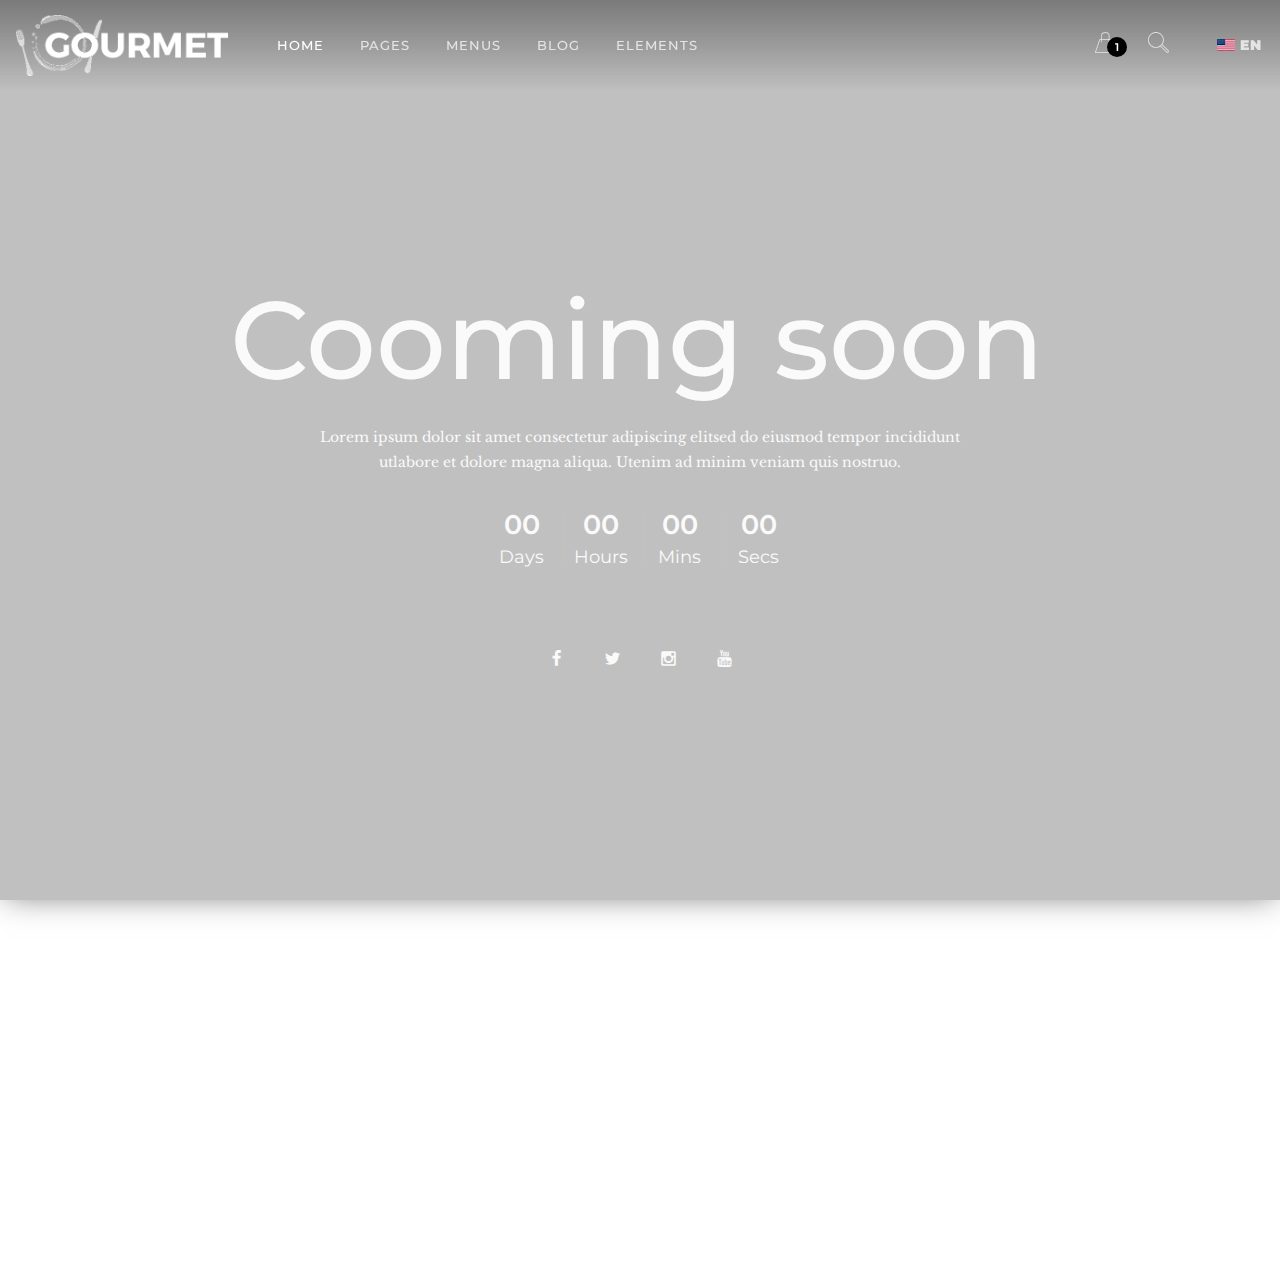
<file: jsix/jsix-chicken/pages/coming-soon.html>
<!DOCTYPE html>
<!--[if lt IE 10]> <html  lang="en" class="iex"> <![endif]-->
<!--[if (gt IE 10)|!(IE)]><!-->
<html lang="en">
<!--<![endif]-->
<head>
    <meta charset="utf-8">
    <meta http-equiv="X-UA-Compatible" content="IE=edge">
    <meta name="viewport" content="width=device-width, initial-scale=1">
    <title>Coming soon | Gourmet</title>
    <meta name="description" content="Gourmet and business HTML template.">
    <script src="../scripts/jquery.min.js "></script>
    <link rel="stylesheet" href="../scripts/bootstrap/css/bootstrap.css">
    <script src="../scripts/script.js"></script>
    <link rel="stylesheet" href="../style.css">
    <link rel="stylesheet" href="../css/animations.css">
    <link rel="stylesheet" href='../css/components.css'>
    <link rel="icon" href="../images/favicon.png">
    <link rel="stylesheet" href="../skin.css"><!-- Extra optional content header -->
</head>
<body>
    <div id="preloader"></div>
    <div class="footer-parallax-container">
        <header class="fixed-top bg-transparent menu-transparent scroll-change wide-area" data-menu-anima="fade-in">
            <div class="navbar navbar-default mega-menu-fullwidth navbar-fixed-top" role="navigation">
                <div class="navbar navbar-main">
                    <div class="container">
                        <div class="navbar-header">
                            <button type="button" class="navbar-toggle">
                                <i class="fa fa-bars"></i>
                            </button>
                            <a class="navbar-brand" href="index.html">
                                <img class="logo-default scroll-hide" src="../images/logo.png" alt="logo" />
                                <img class="logo-default scroll-show" src="../images/logo-2.png" alt="logo" />
                                <img class="logo-retina" src="../images/logo-retina.png" alt="logo" />
                            </a>
                        </div>
                        <div class="collapse navbar-collapse">
                            <ul class="nav navbar-nav">
                                <li class="dropdown active">
                                    <a class="dropdown-toggle" data-toggle="dropdown" href="#">Home <span class="caret"></span></a>
                                    <div class="mega-menu dropdown-menu multi-level row">
                                        <div class="col">
                                            <ul class="fa-ul no-icons text-s">
                                                <li><a href="index-main.html">Main home</a></li>
                                                <li><a href="index-pizzeria.html">Pizzeria home</a></li>
                                                <li><a href="index-desserts.html">Desserts home</a></li>
                                                <li><a href="index-green.html">Green home</a></li>
                                                <li><a href="index-wine.html">Wine home</a></li>
                                            </ul>
                                        </div>
                                        <div class="col">
                                            <ul class="fa-ul no-icons text-s">
                                                <li><a href="index-bistro.html">Bistro home</a></li>
                                                <li><a href="index-retro.html">Retrò home</a></li>
                                                <li><a href="index-steakhouse.html">Steakhouse home</a></li>
                                                <li><a href="index-elegance.html">Elegance home</a></li>
                                                <li><a href="index-fast-food.html">Fast food home</a></li>
                                            </ul>
                                        </div>
                                    </div>
                                </li>
                                <li class="dropdown">
                                    <a class="dropdown-toggle" data-toggle="dropdown" href="#">Pages <span class="caret"></span></a>
                                    <div class="mega-menu dropdown-menu multi-level row bg-menu">
                                        <div class="col">
                                            <ul class="fa-ul no-icons text-s">
                                                <li><a href="about-1.html">About one</a></li>
                                                <li><a href="about-2.html">About two</a></li>
                                                <li><a href="about-3.html">About three</a></li>
                                                <li><a href="pricing.html">Pricing</a></li>
                                                <li><a href="careers.html">Careers</a></li>
                                                <li><a href="gallery-album.html">Gallery</a></li>
                                            </ul>
                                        </div>
                                        <div class="col">
                                            <ul class="fa-ul no-icons text-s">
                                                <li><a href="reservation-1.html">Reservation one</a></li>
                                                <li><a href="reservation-2.html">Reservation two</a></li>
                                                <li><a href="faq.html">Faq</a></li>
                                                <li><a href="history.html">History</a></li>
                                                <li><a href="team.html">Team</a></li>
                                                <li><a href="coming-soon.html">Coming soon</a></li>
                                            </ul>
                                        </div>
                                        <div class="col">
                                            <ul class="fa-ul no-icons text-s">
                                                <li><a href="services-1.html">Services one</a></li>
                                                <li><a href="services-2.html">Services two</a></li>
                                                <li><a href="event.html">Event page</a></li>
                                                <li><a href="contacts-1.html">Contacts one</a></li>
                                                <li><a href="contacts-2.html">Contacts two</a></li>
                                                <li><a href="contacts-3.html">Contacts three</a></li>
                                            </ul>
                                        </div>
                                    </div>
                                </li>
                                <li class="dropdown">
                                    <a href="#" class="dropdown-toggle" data-toggle="dropdown" role="button">Menus <span class="caret"></span></a>
                                    <ul class="dropdown-menu multi-level">
                                        <li>
                                            <a href="menu-list-1.html">List menu one</a>
                                        </li>
                                        <li>
                                            <a href="menu-list-2.html">List menu two</a>
                                        </li>
                                        <li>
                                            <a href="menu-albums.html">Albums menu</a>
                                        </li>
                                        <li>
                                            <a href="menu-pizza.html">Pizza menu</a>
                                        </li>
                                        <li>
                                            <a href="menu-grid.html">Grid menu</a>
                                        </li>
                                        <li>
                                            <a href="menu-classic.html">Classic menu</a>
                                        </li>
                                        <li>
                                            <a href="menu-slider.html">Slider menu</a>
                                        </li>
                                    </ul>
                                </li>
                                <li class="dropdown">
                                    <a href="#" class="dropdown-toggle" data-toggle="dropdown" role="button">Blog <span class="caret"></span></a>
                                    <ul class="dropdown-menu multi-level">
                                        <li><a href="blog-1.html">Standard</a></li>
                                        <li><a href="blog-2.html">Standard two</a></li>
                                        <li><a href="blog-grid.html">Grid blog</a></li>
                                        <li class="dropdown dropdown-submenu">
                                            <a href="#" class="dropdown-toggle" data-toggle="dropdown">Single post</a>
                                            <ul class="dropdown-menu">
                                                <li><a href="blog-single-1.html">Post one</a></li>
                                                <li><a href="blog-single-2.html">Post two</a></li>
                                                <li><a href="blog-single-3.html">Post three</a></li>
                                                <li><a href="blog-single-4.html">Post four</a></li>
                                            </ul>
                                        </li>
                                    </ul>
                                </li>
                                <li class="dropdown mega-dropdown mega-tabs">
                                    <a class="dropdown-toggle" data-toggle="dropdown" href="#">Elements <span class="caret"></span></a>
                                    <div class="mega-menu dropdown-menu multi-level row bg-menu">
                                        <div class="tab-box" data-tab-anima="fade-left">
                                            <ul class="nav nav-tabs">
                                                <li class="active"><a href="#">Components</a></li>
                                                <li><a href="#">Headers</a></li>
                                                <li><a href="#">Titles</a></li>
                                            </ul>
                                            <div class="panel active">
                                                <div class="col">
                                                    <ul class="fa-ul text-s">
                                                        <li><i class="fa-li im-posterous"></i> <a href="features/components/icons.html">Icons</a></li>
                                                        <li><i class="fa-li im-secound"></i> <a href="features/components/counters-countdown.html">Counters</a></li>
                                                        <li><i class="fa-li im-clock-back"></i> <a href="features/components/counters-countdown.html">Countdowns</a></li>
                                                        <li><i class="fa-li im-libra"></i> <a href="features/components/progress-bars.html">Progress bars</a></li>
                                                        <li><i class="fa-li im-arrow-refresh2"></i> <a href="features/components/progress-bars.html">Circle progress bars</a></li>
                                                        <li><i class="fa-li im-calendar-4"></i> <a href="features/components/timeline.html">Timeline</a></li>
                                                        <li><i class="fa-li im-arrow-outside"></i> <a href="features/containers/section-slider.html">Slider</a></li>
                                                    </ul>
                                                </div>
                                                <div class="col">
                                                    <ul class="fa-ul text-s">
                                                        <li><i class="fa-li im-hand-touch"></i> <a href="features/components/buttons.html">Buttons</a></li>
                                                        <li><i class="fa-li im-old-camera"></i> <a href="features/components/image-boxes.html">Image boxes</a></li>
                                                        <li><i class="fa-li im-old-camera"></i> <a href="features/components/image-boxes-advanced.html">Advanced image boxes</a></li>
                                                        <li><i class="fa-li im-id-2"></i> <a href="features/components/content-box.html">Content boxes</a></li>
                                                        <li><i class="fa-li im-facebook"></i> <a href="features/components/social-media.html">Social media</a></li>
                                                        <li><i class="fa-li im-numbering-list"></i> <a href="features/components/lists.html">Lists</a></li>
                                                        <li><i class="fa-li im-map2"></i> <a href="features/components/maps.html">Google maps</a></li>
                                                    </ul>
                                                </div>
                                                <div class="col">
                                                    <ul class="fa-ul text-s">
                                                        <li><i class="fa-li im-split-horizontal2window"></i> <a href="features/components/tables.html">Advanced table</a></li>
                                                        <li><i class="fa-li im-maximize"></i> <a href="features/containers/lightbox.html">Lightbox and popups</a></li>
                                                        <li><i class="fa-li im-arrow-outside"></i> <a href="features/containers/sliders.html">Sliders and carousels</a></li>
                                                        <li><i class="fa-li im-scroll-fast"></i> <a href="features/containers/scroll-box-collapse.html">Scroll box</a></li>
                                                        <li><i class="fa-li im-download-2"></i> <a href="features/containers/scroll-box-collapse.html">Collapse box</a></li>
                                                        <li><i class="fa-li im-new-tab"></i> <a href="features/containers/tabs.html">Tabs</a></li>
                                                        <li><i class="fa-li im-new-tab"></i> <a href="features/containers/accordions.html">Accordions</a></li>
                                                    </ul>
                                                </div>
                                                <div class="col">
                                                    <ul class="fa-ul text-s">
                                                        <li><i class="fa-li im-speach-bubbles"></i> <a href="features/components/php-contact-form.html">Contact form</a></li>
                                                        <li><i class="fa-li im-go-bottom"></i> <a href="features/footers/footer-parallax.html">Footer parallax</a></li>
                                                        <li><i class="fa-li im-go-bottom"></i> <a href="features/footers/footer-minimal.html">Footer minimal</a></li>
                                                        <li><i class="fa-li im-go-bottom"></i> <a href="features/footers/footer-base.html">Footer base</a></li>
                                                        <li><i class="fa-li im-bold-text"></i> <a href="features/components/typography.html">Typography</a></li>
                                                        <li><i class="fa-li im-split-foursquarewindow"></i> <a href="features/containers/list-grid.html">Grid</a></li>
                                                        <li><i class="fa-li im-split-foursquarewindow"></i> <a href="features/containers/list-masonry.html">Masonry</a></li>
                                                    </ul>
                                                </div>
                                                <div class="col">
                                                    <ul class="fa-ul text-s">
                                                        <li><i class="fa-li im-panorama"></i> <a href="features/containers/section-background-image.html">Background image</a></li>
                                                        <li><i class="fa-li im-panorama"></i> <a href="features/containers/section-background-image-parallax.html">Background parallax</a></li>
                                                        <li><i class="fa-li im-film-strip"></i> <a href="features/containers/section-background-video.html">Background video</a></li>
                                                        <li><i class="fa-li im-clouds"></i> <a href="features/containers/section-animations.html">Bg animations</a></li>
                                                        <li><i class="fa-li im-clouds"></i> <a href="features/containers/section-animations-parallax.html">Bg animations parallax</a></li>
                                                    </ul>
                                                </div>
                                            </div>
                                            <div class="panel">
                                                <div class="col">
                                                    <ul class="fa-ul text-s">
                                                        <li><i class="fa-li im-road"></i> <a href="features/menus/menu-classic.html">Menu classic</a></li>
                                                        <li><i class="fa-li im-road"></i> <a href="features/menus/menu-classic-transparent.html">Menu classic transparent</a></li>
                                                        <li><i class="fa-li im-road"></i> <a href="features/menus/menu-big-logo.html">Menu big logo</a></li>
                                                        <li><i class="fa-li im-road"></i> <a href="features/menus/menu-subline.html">Menu subline</a></li>
                                                        <li><i class="fa-li im-road"></i> <a href="features/menus/menu-subtitle.html">Menu subtitle</a></li>
                                                    </ul>
                                                </div>
                                                <div class="col">
                                                    <ul class="fa-ul text-s">
                                                        <li><i class="fa-li im-road"></i> <a href="features/menus/menu-middle-logo.html">Menu middle logo</a></li>
                                                        <li><i class="fa-li im-road"></i> <a href="features/menus/menu-middle-logo-top.html">Menu middle logo top</a></li>
                                                        <li><i class="fa-li im-road"></i> <a href="features/menus/menu-middle-box.html">Menu middle box</a></li>
                                                        <li><i class="fa-li im-road"></i> <a href="features/menus/menu-icons.html">Menu icons</a></li>
                                                        <li><i class="fa-li im-road"></i> <a href="features/menus/menu-icons-top.html">Menu icons top</a></li>
                                                    </ul>
                                                </div>
                                                <div class="col">
                                                    <ul class="fa-ul text-s">
                                                        <li><i class="fa-li im-road-2"></i> <a href="features/menus/menu-side.html">Side classic</a></li>
                                                        <li><i class="fa-li im-road-2"></i> <a href="features/menus/menu-side-lateral.html">Side lateral</a></li>
                                                        <li><i class="fa-li im-road-2"></i> <a href="features/menus/menu-side-simple.html">Side simple</a></li>
                                                    </ul>
                                                </div>
                                            </div>
                                            <div class="panel">
                                                <div class="col">
                                                    <ul class="fa-ul text-s">
                                                        <li><i class="fa-li im-old-camera"></i> <a href="features/titles/template-title-image.html">Image background</a></li>
                                                        <li><i class="fa-li im-old-camera"></i> <a href="features/titles/template-title-image-fullscreen.html">Image full-screen</a></li>
                                                        <li><i class="fa-li im-old-camera"></i> <a href="features/titles/template-title-image-fullscreen-parallax.html">Image full-screen parallax</a></li>
                                                        <li><i class="fa-li im-old-camera"></i> <a href="features/titles/template-title-image-parallax.html">Image parallax</a></li>
                                                        <li><i class="fa-li im-old-camera"></i> <a href="features/titles/template-title-image-parallax-ken-burn.html">Image parallax ken-burn</a></li>
                                                    </ul>
                                                </div>
                                                <div class="col">
                                                    <ul class="fa-ul text-s">
                                                        <li><i class="fa-li im-film-board"></i> <a href="features/titles/template-title-video-mp4.html">Video background MP4</a></li>
                                                        <li><i class="fa-li im-film-board"></i> <a href="features/titles/template-title-video-youtube.html">Video background Youtube</a></li>
                                                        <li><i class="fa-li im-film-board"></i> <a href="features/titles/template-title-video-fullscreen.html">Video full-screen</a></li>
                                                        <li><i class="fa-li im-film-board"></i> <a href="features/titles/template-title-video-fullscreen-parallax.html">Video full-screen parallax</a></li>
                                                        <li><i class="fa-li im-film-board"></i> <a href="features/titles/template-title-video-parallax.html">Video parallax</a></li>
                                                    </ul>
                                                </div>
                                                <div class="col">
                                                    <ul class="fa-ul text-s">
                                                        <li><i class="fa-li im-panorama"></i> <a href="features/titles/template-title-base-1.html">Title base 1</a></li>
                                                        <li><i class="fa-li im-panorama"></i> <a href="features/titles/template-title-base-2.html">Title base 2</a></li>
                                                        <li><i class="fa-li im-panorama"></i> <a href="features/titles/template-title-bootstrap.html">Title bootstrap</a></li>
                                                        <li><i class="fa-li im-clouds"></i> <a href="features/titles/template-title-animation.html">Animation background</a></li>
                                                        <li><i class="fa-li im-clouds"></i> <a href="features/titles/template-title-animation-parallax.html">Animation parallax</a></li>
                                                    </ul>
                                                </div>
                                                <div class="col">
                                                    <ul class="fa-ul text-s">
                                                        <li><i class="fa-li im-arrow-outside"></i> <a href="features/titles/template-title-slider.html">Slider background</a></li>
                                                        <li><i class="fa-li im-arrow-outside"></i> <a href="features/titles/template-title-slider-fullscreen.html">Slider full-screen</a></li>
                                                        <li><i class="fa-li im-arrow-outside"></i> <a href="features/titles/template-title-slider-fullscreen-parallax.html">Slider full-screen parallax</a></li>
                                                        <li><i class="fa-li im-arrow-outside"></i> <a href="features/titles/template-title-slider-parallax.html">Slider parallax</a></li>
                                                    </ul>
                                                </div>
                                            </div>
                                        </div>
                                    </div>
                                </li>
                            </ul>
                            <div class="nav navbar-nav navbar-right">
                                <div class="shop-menu-cnt">
                                    <i class="fa fa-shopping-cart"><span class="cart-count">1</span></i>
                                    <div class="shop-menu">
                                        <ul class="shop-cart">
                                            <li class="cart-item">
                                                <img src="../images/gallery/pizza-1.jpg" alt="">
                                                <div class="cart-content">
                                                    <h5>Wood Airplain</h5>
                                                    <span class="cart-quantity">
                                                        1 x 299.00$
                                                    </span>
                                                </div>
                                            </li>
                                        </ul>
                                        <p class="cart-total">
                                            Subtotal: <span>$299.00</span>
                                        </p>
                                        <p class="cart-buttons">
                                            <a href="#" class="btn btn-xs cart-view">View Cart</a>
                                            <a href="#" class="btn btn-xs cart-checkout">Checkout</a>
                                        </p>
                                    </div>
                                </div>
                                <div class="search-box-menu">
                                    <div class="search-box scrolldown">
                                        <input type="text" class="form-control" placeholder="Search for...">
                                    </div>
                                    <button type="button" class="btn btn-default btn-search">
                                        <span class="fa fa-search"></span>
                                    </button>
                                </div>
                                <ul class="nav navbar-nav lan-menu">
                                    <li class="dropdown">
                                        <a href="#" class="dropdown-toggle" data-toggle="dropdown" role="button"><img src="../images/en.png" alt="" />En<span class="caret"></span></a>
                                        <ul class="dropdown-menu">
                                            <li><a href="#"><img src="../images/it.png" alt="" />IT</a></li>
                                        </ul>
                                    </li>
                                </ul>
                            </div>
                        </div>
                    </div>
                </div>
            </div>
        </header>
        <div class="section-bg-image full-screen-size box-middle-container" data-sub-height="0" style="background-image:url(../images/hd-14.jpg)">
            <div class="container content text-center white ">
                <div class="box-middle">
                    <hr class="space" />
                    <h1 class="text-xxl">Cooming soon</h1>
                    <hr class="space s" />
                    <div class="row">
                        <div class="col-md-7 col-center">
                            <p>
                                Lorem ipsum dolor sit amet consectetur adipiscing elitsed do eiusmod tempor incididunt utlabore et dolore magna aliqua.
                                Utenim ad minim veniam quis nostruo.
                            </p>
                        </div>
                    </div>
                    <hr class="space m" />
                    <div class="countdown text-s" data-time="02/21/2019 10:30:00" data-utc-offset="-5">
                        <div>
                            <span class="days countdown-values text-l">00</span><br /><span class="countdown-label text-m">Days</span>
                        </div>
                        <div>
                            <span class="hours countdown-values text-l">00</span><br /><span class="countdown-label text-m">Hours</span>
                        </div>
                        <div>
                            <span class="minutes countdown-values text-l">00</span><br /><span class="countdown-label text-m">Mins</span>
                        </div>
                        <div>
                            <span class="seconds countdown-values text-l">00</span><br /><span class="countdown-label text-m">Secs</span>
                        </div>
                    </div>
                    <hr class="space" />
                    <div class="btn-group social-group">
                        <a target="_blank" href="#" data-social="share-facebook"><i class="fa fa-facebook"></i></a>
                        <a target="_blank" href="#" data-social="share-twitter"><i class="fa fa-twitter"></i></a>
                        <a target="_blank" href="#" data-social="share-google"><i class="fa fa-instagram"></i></a>
                        <a target="_blank" href="#" data-social="share-linkedin"><i class="fa fa-youtube"></i></a>
                    </div>
                </div>
            </div>
        </div>
    </div>
    <footer class="footer-base footer-parallax bg-white">
        <div class="content">
            <div class="container">
                <div class="row">
                    <div class="col-md-3"></div>
                    <div class="col-md-6 footer-center">
                        <hr class="space s" />
                        <img width="180" src="../images/logo-2.png" alt="" />
                        <hr class="space m" />
                        <p>
                            We don't care if we're doing haute cuisine or burgers and pizza.<br />We just do it right. Always.
                        </p>
                        <hr class="space s" />
                        <div class="btn-group social-group btn-group-icons">
                            <a target="_blank" href="#" data-social="share-facebook"><i class="fa fa-facebook"></i></a>
                            <a target="_blank" href="#" data-social="share-twitter"><i class="fa fa-twitter"></i></a>
                            <a target="_blank" href="#" data-social="share-google"><i class="fa fa-instagram"></i></a>
                            <a target="_blank" href="#" data-social="share-linkedin"><i class="fa fa-youtube"></i></a>
                        </div>
                    </div>
                    <div class="col-md-3"></div>
                </div>
            </div>
            <div class="row copy-row">
                <div class="col-md-12 copy-text">
                    © 2017 Gourmet - info@restaurant.com - +02 123458992 - Wall Street Avenue 502, New York - Restaurant Template Handmade by <a href="http://www.pixor.it/">pixor.it</a>
                </div>
            </div>
        </div>
        <link rel="stylesheet" href="../scripts/iconsmind/line-icons.min.css">
        <script async src="../scripts/bootstrap/js/bootstrap.min.js"></script>
        <script src="../scripts/imagesloaded.min.js"></script>
        <script src='../scripts/jquery.progress-counter.js'></script>
        <script src='../scripts/jquery.tab-accordion.js'></script>
        <script src='../scripts/smooth.scroll.min.js'></script>
    </footer>
</body>
</html>
</file>
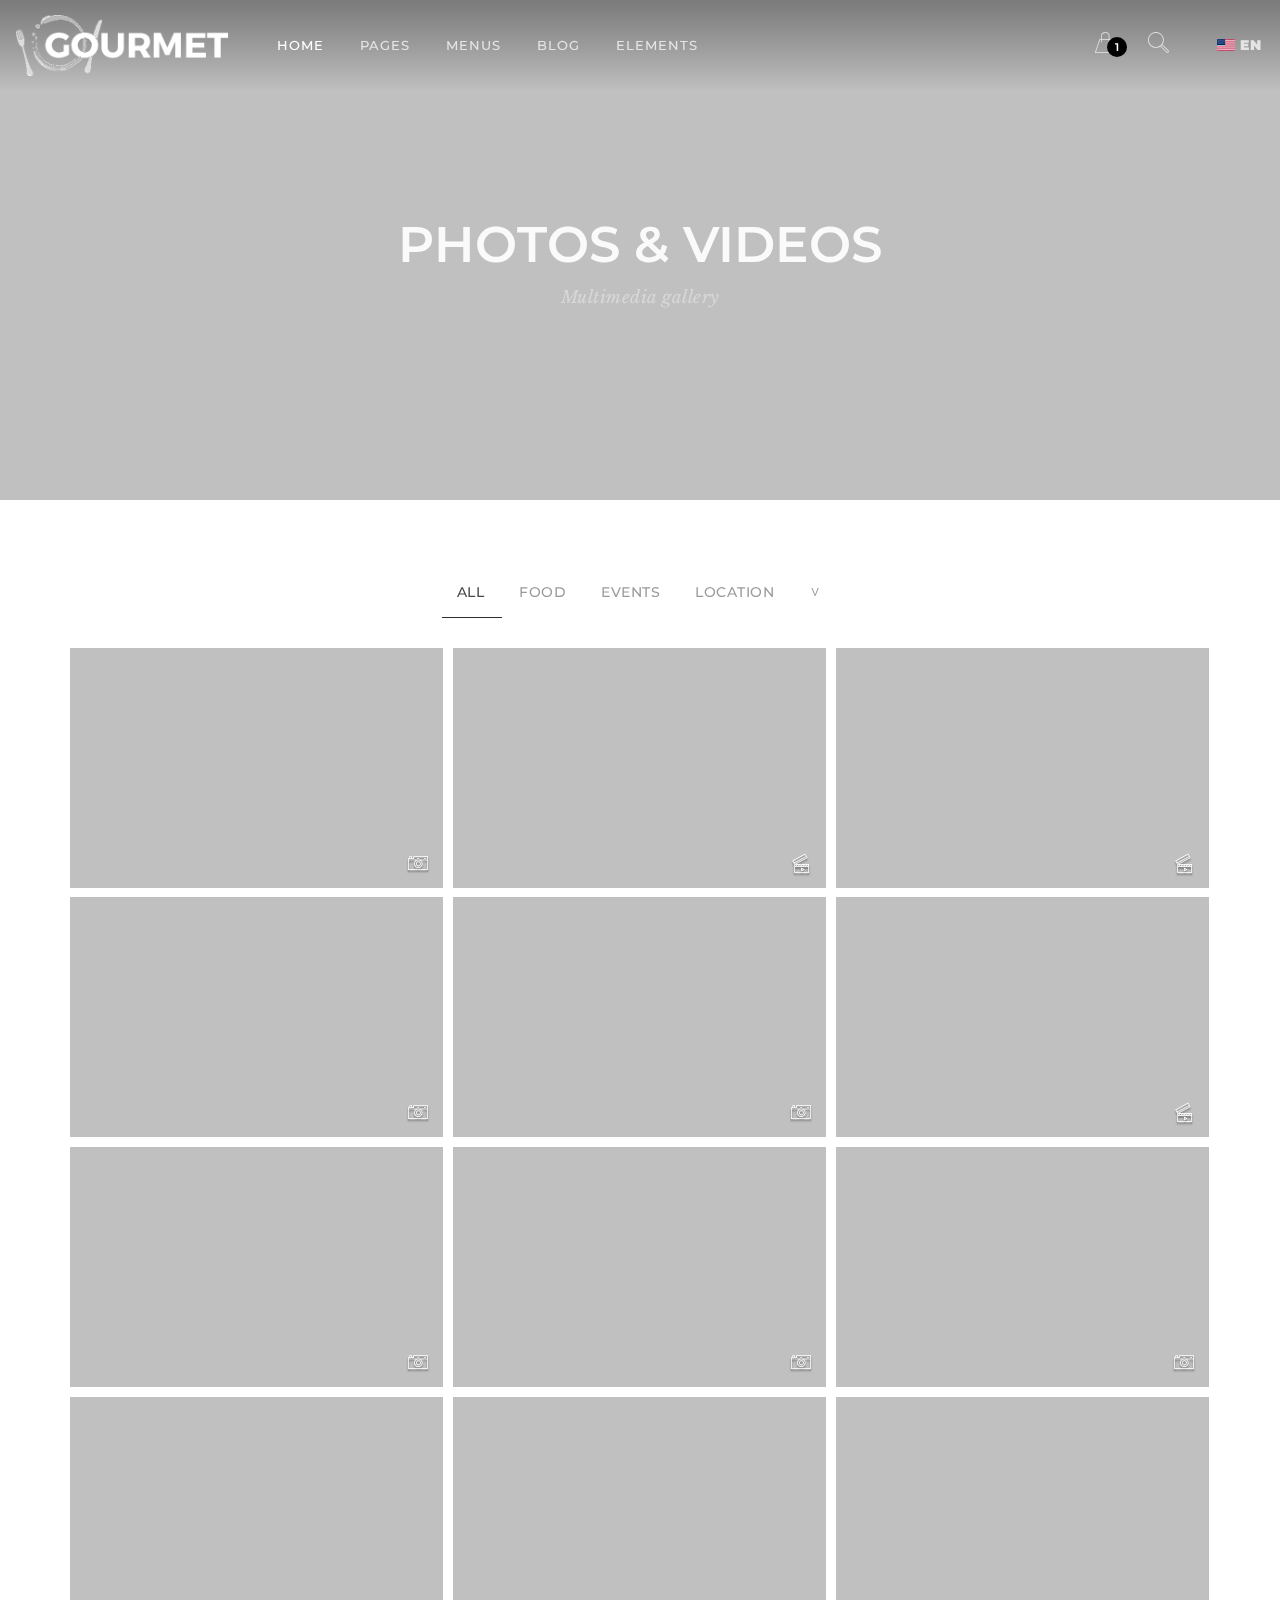
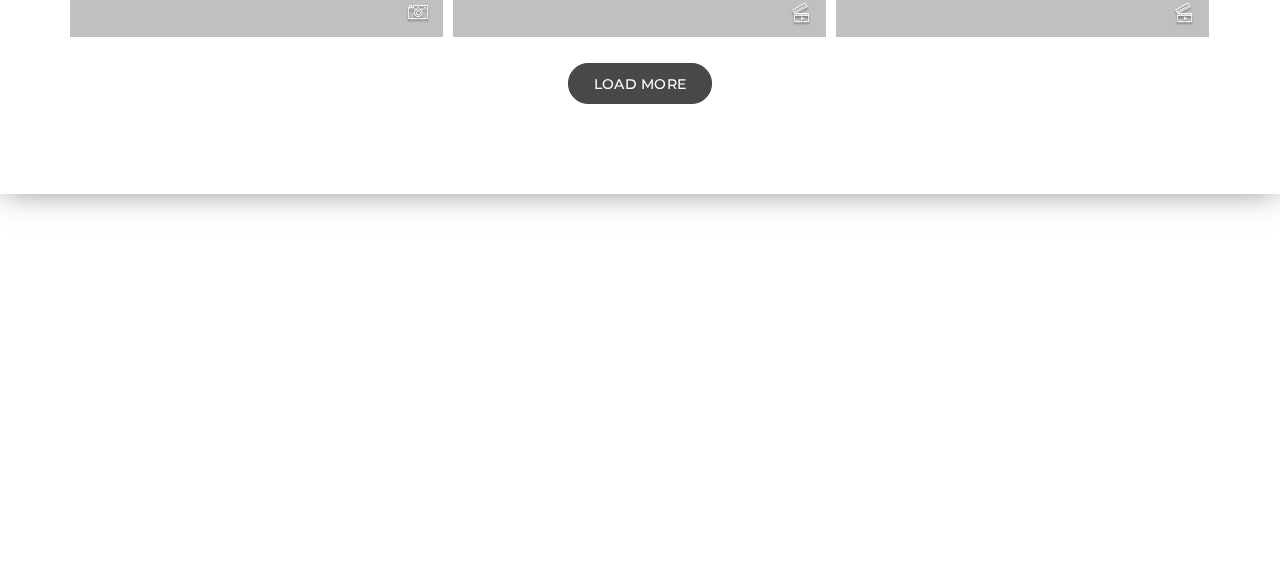
<file: jsix/jsix-chicken/pages/gallery-album.html>
<!DOCTYPE html>
<!--[if lt IE 10]> <html  lang="en" class="iex"> <![endif]-->
<!--[if (gt IE 10)|!(IE)]><!-->
<html lang="en">
<!--<![endif]-->
<head>
    <meta charset="utf-8">
    <meta http-equiv="X-UA-Compatible" content="IE=edge">
    <meta name="viewport" content="width=device-width, initial-scale=1">
    <title>Gallery album | Gourmet</title>
    <meta name="description" content="Album full-width gallery, photo and video gallery with magnific popup lightbox.">
    <script src="../scripts/jquery.min.js "></script>
    <link rel="stylesheet" href="../scripts/bootstrap/css/bootstrap.css">
    <script src="../scripts/script.js"></script>
    <link rel="stylesheet" href="../style.css">
    <link rel="stylesheet" href='../scripts/magnific-popup.css'>
    <link rel="stylesheet" href="../css/components.css">
    <link rel="stylesheet" href="../css/image-box.css">
    <link rel="stylesheet" href="../css/content-box.css">
    <link rel="stylesheet" href="../css/animations.css">
    <link rel="stylesheet" href='../scripts/flexslider/flexslider.css'>
     <link rel="icon" href="../../images/favicon.png">
    <link rel="stylesheet" href="../skin.css">
    <!-- Extra optional content header -->
</head>
<body class="gallery-album">
    <div id="preloader"></div>
    <div class="footer-parallax-container">
        <header class="fixed-top bg-transparent menu-transparent scroll-change wide-area" data-menu-anima="fade-in">
            <div class="navbar navbar-default mega-menu-fullwidth navbar-fixed-top" role="navigation">
                <div class="navbar navbar-main">
                    <div class="container">
                        <div class="navbar-header">
                            <button type="button" class="navbar-toggle">
                                <i class="fa fa-bars"></i>
                            </button>
                            <a class="navbar-brand" href="index.html">
                                <img class="logo-default scroll-hide" src="../images/logo.png" alt="logo" />
                                <img class="logo-default scroll-show" src="../images/logo-2.png" alt="logo" />
                                <img class="logo-retina" src="../images/logo-retina.png" alt="logo" />
                            </a>
                        </div>
                        <div class="collapse navbar-collapse">
                            <ul class="nav navbar-nav">
                                <li class="dropdown active">
                                    <a class="dropdown-toggle" data-toggle="dropdown" href="#">Home <span class="caret"></span></a>
                                    <div class="mega-menu dropdown-menu multi-level row">
                                        <div class="col">
                                            <ul class="fa-ul no-icons text-s">
                                                <li><a href="index-main.html">Main home</a></li>
                                                <li><a href="index-pizzeria.html">Pizzeria home</a></li>
                                                <li><a href="index-desserts.html">Desserts home</a></li>
                                                <li><a href="index-green.html">Green home</a></li>
                                                <li><a href="index-wine.html">Wine home</a></li>
                                            </ul>
                                        </div>
                                        <div class="col">
                                            <ul class="fa-ul no-icons text-s">
                                                <li><a href="index-bistro.html">Bistro home</a></li>
                                                <li><a href="index-retro.html">Retrò home</a></li>
                                                <li><a href="index-steakhouse.html">Steakhouse home</a></li>
                                                <li><a href="index-elegance.html">Elegance home</a></li>
                                                <li><a href="index-fast-food.html">Fast food home</a></li>
                                            </ul>
                                        </div>
                                    </div>
                                </li>
                                <li class="dropdown">
                                    <a class="dropdown-toggle" data-toggle="dropdown" href="#">Pages <span class="caret"></span></a>
                                    <div class="mega-menu dropdown-menu multi-level row bg-menu">
                                        <div class="col">
                                            <ul class="fa-ul no-icons text-s">
                                                <li><a href="about-1.html">About one</a></li>
                                                <li><a href="about-2.html">About two</a></li>
                                                <li><a href="about-3.html">About three</a></li>
                                                <li><a href="pricing.html">Pricing</a></li>
                                                <li><a href="careers.html">Careers</a></li>
                                                <li><a href="gallery-album.html">Gallery</a></li>
                                            </ul>
                                        </div>
                                        <div class="col">
                                            <ul class="fa-ul no-icons text-s">
                                                <li><a href="reservation-1.html">Reservation one</a></li>
                                                <li><a href="reservation-2.html">Reservation two</a></li>
                                                <li><a href="faq.html">Faq</a></li>
                                                <li><a href="history.html">History</a></li>
                                                <li><a href="team.html">Team</a></li>
                                                <li><a href="coming-soon.html">Coming soon</a></li>
                                            </ul>
                                        </div>
                                        <div class="col">
                                            <ul class="fa-ul no-icons text-s">
                                                <li><a href="services-1.html">Services one</a></li>
                                                <li><a href="services-2.html">Services two</a></li>
                                                <li><a href="event.html">Event page</a></li>
                                                <li><a href="contacts-1.html">Contacts one</a></li>
                                                <li><a href="contacts-2.html">Contacts two</a></li>
                                                <li><a href="contacts-3.html">Contacts three</a></li>
                                            </ul>
                                        </div>
                                    </div>
                                </li>
                                <li class="dropdown">
                                    <a href="#" class="dropdown-toggle" data-toggle="dropdown" role="button">Menus <span class="caret"></span></a>
                                    <ul class="dropdown-menu multi-level">
                                        <li>
                                            <a href="menu-list-1.html">List menu one</a>
                                        </li>
                                        <li>
                                            <a href="menu-list-2.html">List menu two</a>
                                        </li>
                                        <li>
                                            <a href="menu-albums.html">Albums menu</a>
                                        </li>
                                        <li>
                                            <a href="menu-pizza.html">Pizza menu</a>
                                        </li>
                                        <li>
                                            <a href="menu-grid.html">Grid menu</a>
                                        </li>
                                        <li>
                                            <a href="menu-classic.html">Classic menu</a>
                                        </li>
                                        <li>
                                            <a href="menu-slider.html">Slider menu</a>
                                        </li>
                                    </ul>
                                </li>
                                <li class="dropdown">
                                    <a href="#" class="dropdown-toggle" data-toggle="dropdown" role="button">Blog <span class="caret"></span></a>
                                    <ul class="dropdown-menu multi-level">
                                        <li><a href="blog-1.html">Standard</a></li>
                                        <li><a href="blog-2.html">Standard two</a></li>
                                        <li><a href="blog-grid.html">Grid blog</a></li>
                                        <li class="dropdown dropdown-submenu">
                                            <a href="#" class="dropdown-toggle" data-toggle="dropdown">Single post</a>
                                            <ul class="dropdown-menu">
                                                <li><a href="blog-single-1.html">Post one</a></li>
                                                <li><a href="blog-single-2.html">Post two</a></li>
                                                <li><a href="blog-single-3.html">Post three</a></li>
                                                <li><a href="blog-single-4.html">Post four</a></li>
                                            </ul>
                                        </li>
                                    </ul>
                                </li>
                                <li class="dropdown mega-dropdown mega-tabs">
                                    <a class="dropdown-toggle" data-toggle="dropdown" href="#">Elements <span class="caret"></span></a>
                                    <div class="mega-menu dropdown-menu multi-level row bg-menu">
                                        <div class="tab-box" data-tab-anima="fade-left">
                                            <ul class="nav nav-tabs">
                                                <li class="active"><a href="#">Components</a></li>
                                                <li><a href="#">Headers</a></li>
                                                <li><a href="#">Titles</a></li>
                                            </ul>
                                            <div class="panel active">
                                                <div class="col">
                                                    <ul class="fa-ul text-s">
                                                        <li><i class="fa-li im-posterous"></i> <a href="features/components/icons.html">Icons</a></li>
                                                        <li><i class="fa-li im-secound"></i> <a href="features/components/counters-countdown.html">Counters</a></li>
                                                        <li><i class="fa-li im-clock-back"></i> <a href="features/components/counters-countdown.html">Countdowns</a></li>
                                                        <li><i class="fa-li im-libra"></i> <a href="features/components/progress-bars.html">Progress bars</a></li>
                                                        <li><i class="fa-li im-arrow-refresh2"></i> <a href="features/components/progress-bars.html">Circle progress bars</a></li>
                                                        <li><i class="fa-li im-calendar-4"></i> <a href="features/components/timeline.html">Timeline</a></li>
                                                        <li><i class="fa-li im-arrow-outside"></i> <a href="features/containers/section-slider.html">Slider</a></li>
                                                    </ul>
                                                </div>
                                                <div class="col">
                                                    <ul class="fa-ul text-s">
                                                        <li><i class="fa-li im-hand-touch"></i> <a href="features/components/buttons.html">Buttons</a></li>
                                                        <li><i class="fa-li im-old-camera"></i> <a href="features/components/image-boxes.html">Image boxes</a></li>
                                                        <li><i class="fa-li im-old-camera"></i> <a href="features/components/image-boxes-advanced.html">Advanced image boxes</a></li>
                                                        <li><i class="fa-li im-id-2"></i> <a href="features/components/content-box.html">Content boxes</a></li>
                                                        <li><i class="fa-li im-facebook"></i> <a href="features/components/social-media.html">Social media</a></li>
                                                        <li><i class="fa-li im-numbering-list"></i> <a href="features/components/lists.html">Lists</a></li>
                                                        <li><i class="fa-li im-map2"></i> <a href="features/components/maps.html">Google maps</a></li>
                                                    </ul>
                                                </div>
                                                <div class="col">
                                                    <ul class="fa-ul text-s">
                                                        <li><i class="fa-li im-split-horizontal2window"></i> <a href="features/components/tables.html">Advanced table</a></li>
                                                        <li><i class="fa-li im-maximize"></i> <a href="features/containers/lightbox.html">Lightbox and popups</a></li>
                                                        <li><i class="fa-li im-arrow-outside"></i> <a href="features/containers/sliders.html">Sliders and carousels</a></li>
                                                        <li><i class="fa-li im-scroll-fast"></i> <a href="features/containers/scroll-box-collapse.html">Scroll box</a></li>
                                                        <li><i class="fa-li im-download-2"></i> <a href="features/containers/scroll-box-collapse.html">Collapse box</a></li>
                                                        <li><i class="fa-li im-new-tab"></i> <a href="features/containers/tabs.html">Tabs</a></li>
                                                        <li><i class="fa-li im-new-tab"></i> <a href="features/containers/accordions.html">Accordions</a></li>
                                                    </ul>
                                                </div>
                                                <div class="col">
                                                    <ul class="fa-ul text-s">
                                                        <li><i class="fa-li im-speach-bubbles"></i> <a href="features/components/php-contact-form.html">Contact form</a></li>
                                                        <li><i class="fa-li im-go-bottom"></i> <a href="features/footers/footer-parallax.html">Footer parallax</a></li>
                                                        <li><i class="fa-li im-go-bottom"></i> <a href="features/footers/footer-minimal.html">Footer minimal</a></li>
                                                        <li><i class="fa-li im-go-bottom"></i> <a href="features/footers/footer-base.html">Footer base</a></li>
                                                        <li><i class="fa-li im-bold-text"></i> <a href="features/components/typography.html">Typography</a></li>
                                                        <li><i class="fa-li im-split-foursquarewindow"></i> <a href="features/containers/list-grid.html">Grid</a></li>
                                                        <li><i class="fa-li im-split-foursquarewindow"></i> <a href="features/containers/list-masonry.html">Masonry</a></li>
                                                    </ul>
                                                </div>
                                                <div class="col">
                                                    <ul class="fa-ul text-s">
                                                        <li><i class="fa-li im-panorama"></i> <a href="features/containers/section-background-image.html">Background image</a></li>
                                                        <li><i class="fa-li im-panorama"></i> <a href="features/containers/section-background-image-parallax.html">Background parallax</a></li>
                                                        <li><i class="fa-li im-film-strip"></i> <a href="features/containers/section-background-video.html">Background video</a></li>
                                                        <li><i class="fa-li im-clouds"></i> <a href="features/containers/section-animations.html">Bg animations</a></li>
                                                        <li><i class="fa-li im-clouds"></i> <a href="features/containers/section-animations-parallax.html">Bg animations parallax</a></li>
                                                    </ul>
                                                </div>
                                            </div>
                                            <div class="panel">
                                                <div class="col">
                                                    <ul class="fa-ul text-s">
                                                        <li><i class="fa-li im-road"></i> <a href="features/menus/menu-classic.html">Menu classic</a></li>
                                                        <li><i class="fa-li im-road"></i> <a href="features/menus/menu-classic-transparent.html">Menu classic transparent</a></li>
                                                        <li><i class="fa-li im-road"></i> <a href="features/menus/menu-big-logo.html">Menu big logo</a></li>
                                                        <li><i class="fa-li im-road"></i> <a href="features/menus/menu-subline.html">Menu subline</a></li>
                                                        <li><i class="fa-li im-road"></i> <a href="features/menus/menu-subtitle.html">Menu subtitle</a></li>
                                                    </ul>
                                                </div>
                                                <div class="col">
                                                    <ul class="fa-ul text-s">
                                                        <li><i class="fa-li im-road"></i> <a href="features/menus/menu-middle-logo.html">Menu middle logo</a></li>
                                                        <li><i class="fa-li im-road"></i> <a href="features/menus/menu-middle-logo-top.html">Menu middle logo top</a></li>
                                                        <li><i class="fa-li im-road"></i> <a href="features/menus/menu-middle-box.html">Menu middle box</a></li>
                                                        <li><i class="fa-li im-road"></i> <a href="features/menus/menu-icons.html">Menu icons</a></li>
                                                        <li><i class="fa-li im-road"></i> <a href="features/menus/menu-icons-top.html">Menu icons top</a></li>
                                                    </ul>
                                                </div>
                                                <div class="col">
                                                    <ul class="fa-ul text-s">
                                                        <li><i class="fa-li im-road-2"></i> <a href="features/menus/menu-side.html">Side classic</a></li>
                                                        <li><i class="fa-li im-road-2"></i> <a href="features/menus/menu-side-lateral.html">Side lateral</a></li>
                                                        <li><i class="fa-li im-road-2"></i> <a href="features/menus/menu-side-simple.html">Side simple</a></li>
                                                    </ul>
                                                </div>
                                            </div>
                                            <div class="panel">
                                                <div class="col">
                                                    <ul class="fa-ul text-s">
                                                        <li><i class="fa-li im-old-camera"></i> <a href="features/titles/template-title-image.html">Image background</a></li>
                                                        <li><i class="fa-li im-old-camera"></i> <a href="features/titles/template-title-image-fullscreen.html">Image full-screen</a></li>
                                                        <li><i class="fa-li im-old-camera"></i> <a href="features/titles/template-title-image-fullscreen-parallax.html">Image full-screen parallax</a></li>
                                                        <li><i class="fa-li im-old-camera"></i> <a href="features/titles/template-title-image-parallax.html">Image parallax</a></li>
                                                        <li><i class="fa-li im-old-camera"></i> <a href="features/titles/template-title-image-parallax-ken-burn.html">Image parallax ken-burn</a></li>
                                                    </ul>
                                                </div>
                                                <div class="col">
                                                    <ul class="fa-ul text-s">
                                                        <li><i class="fa-li im-film-board"></i> <a href="features/titles/template-title-video-mp4.html">Video background MP4</a></li>
                                                        <li><i class="fa-li im-film-board"></i> <a href="features/titles/template-title-video-youtube.html">Video background Youtube</a></li>
                                                        <li><i class="fa-li im-film-board"></i> <a href="features/titles/template-title-video-fullscreen.html">Video full-screen</a></li>
                                                        <li><i class="fa-li im-film-board"></i> <a href="features/titles/template-title-video-fullscreen-parallax.html">Video full-screen parallax</a></li>
                                                        <li><i class="fa-li im-film-board"></i> <a href="features/titles/template-title-video-parallax.html">Video parallax</a></li>
                                                    </ul>
                                                </div>
                                                <div class="col">
                                                    <ul class="fa-ul text-s">
                                                        <li><i class="fa-li im-panorama"></i> <a href="features/titles/template-title-base-1.html">Title base 1</a></li>
                                                        <li><i class="fa-li im-panorama"></i> <a href="features/titles/template-title-base-2.html">Title base 2</a></li>
                                                        <li><i class="fa-li im-panorama"></i> <a href="features/titles/template-title-bootstrap.html">Title bootstrap</a></li>
                                                        <li><i class="fa-li im-clouds"></i> <a href="features/titles/template-title-animation.html">Animation background</a></li>
                                                        <li><i class="fa-li im-clouds"></i> <a href="features/titles/template-title-animation-parallax.html">Animation parallax</a></li>
                                                    </ul>
                                                </div>
                                                <div class="col">
                                                    <ul class="fa-ul text-s">
                                                        <li><i class="fa-li im-arrow-outside"></i> <a href="features/titles/template-title-slider.html">Slider background</a></li>
                                                        <li><i class="fa-li im-arrow-outside"></i> <a href="features/titles/template-title-slider-fullscreen.html">Slider full-screen</a></li>
                                                        <li><i class="fa-li im-arrow-outside"></i> <a href="features/titles/template-title-slider-fullscreen-parallax.html">Slider full-screen parallax</a></li>
                                                        <li><i class="fa-li im-arrow-outside"></i> <a href="features/titles/template-title-slider-parallax.html">Slider parallax</a></li>
                                                    </ul>
                                                </div>
                                            </div>
                                        </div>
                                    </div>
                                </li>
                            </ul>
                            <div class="nav navbar-nav navbar-right">
                                <div class="shop-menu-cnt">
                                    <i class="fa fa-shopping-cart"><span class="cart-count">1</span></i>
                                    <div class="shop-menu">
                                        <ul class="shop-cart">
                                            <li class="cart-item">
                                                <img src="../images/gallery/pizza-1.jpg" alt="">
                                                <div class="cart-content">
                                                    <h5>Wood Airplain</h5>
                                                    <span class="cart-quantity">
                                                        1 x 299.00$
                                                    </span>
                                                </div>
                                            </li>
                                        </ul>
                                        <p class="cart-total">
                                            Subtotal: <span>$299.00</span>
                                        </p>
                                        <p class="cart-buttons">
                                            <a href="#" class="btn btn-xs cart-view">View Cart</a>
                                            <a href="#" class="btn btn-xs cart-checkout">Checkout</a>
                                        </p>
                                    </div>
                                </div>
                                <div class="search-box-menu">
                                    <div class="search-box scrolldown">
                                        <input type="text" class="form-control" placeholder="Search for...">
                                    </div>
                                    <button type="button" class="btn btn-default btn-search">
                                        <span class="fa fa-search"></span>
                                    </button>
                                </div>
                                <ul class="nav navbar-nav lan-menu">
                                    <li class="dropdown">
                                        <a href="#" class="dropdown-toggle" data-toggle="dropdown" role="button"><img src="../images/en.png" alt="" />En<span class="caret"></span></a>
                                        <ul class="dropdown-menu">
                                            <li><a href="#"><img src="../images/it.png" alt="" />IT</a></li>
                                        </ul>
                                    </li>
                                </ul>
                            </div>
                        </div>
                    </div>
                </div>
            </div>
        </header>
        <div class="header-title ken-burn white" data-parallax="scroll" data-position="top" data-natural-height="850" data-natural-width="1920" data-image-src="../images/bg-28.jpg">
            <div class="container">
                <div class="title-base">
                    <hr class="anima" />
                    <h1>Photos & videos</h1>
                    <p>Multimedia gallery</p>
                </div>
            </div>
        </div>
        <div class="section-empty section-item">
            <div class="container content">
                <div class="maso-list gallery">
                    <div class="navbar navbar-inner">
                        <div class="navbar-toggle"><i class="fa fa-bars"></i><span>Menu</span><i class="fa fa-angle-down"></i></div>
                        <div class="collapse navbar-collapse">
                            <ul class="nav navbar-nav over ms-minimal inner maso-filters nav-center">
                                <li class="current-active active"><a data-filter="maso-item">All</a></li>
                                <li><a data-filter="cat1">Food</a></li>
                                <li><a data-filter="cat2">Events</a></li>
                                <li><a data-filter="cat3">Location</a></li>
                                <li><a class="maso-order" data-sort="asc"><i class="fa fa-arrow-down"></i></a></li>
                            </ul>
                        </div>
                    </div>
                    <div class="maso-box row" data-lightbox-anima="show-scale">
                        <div data-sort="1" class="maso-item col-md-4 cat1">
                            <a class="img-box i-bottom-right" href="../images/gallery/image-1.jpg">
                                <i class="im-old-camera"></i>
                                <img src="../images/gallery/image-1.jpg" alt="" />
                            </a>
                        </div>
                        <div data-sort="3" class="maso-item col-md-4 cat2">
                            <a class="img-box mfp-iframe i-bottom-right" href="https://www.youtube.com/watch?v=cFkaNJVB3uE">
                                <i class="im-film-board"></i>
                                <img src="../images/gallery/image-2.jpg" alt="" />
                            </a>
                        </div>
                        <div data-sort="3" class="maso-item col-md-4 cat1">
                            <a class="img-box mfp-iframe i-bottom-right" href="https://www.youtube.com/watch?v=cFkaNJVB3uE">
                                <i class="im-film-board"></i>
                                <img src="../images/gallery/image-3.jpg" alt="" />
                            </a>
                        </div>
                        <div data-sort="4" class="maso-item col-md-4 cat3 cat2">
                            <a class="img-box i-bottom-right" href="../images/gallery/location-5.jpg">
                                <i class="im-old-camera"></i>
                                <img src="../images/gallery/location-5.jpg" alt="" />
                            </a>
                        </div>
                        <div data-sort="5" class="maso-item col-md-4 cat1">
                            <a class="img-box i-bottom-right" href="../images/gallery/image-5.jpg">
                                <i class="im-old-camera"></i>
                                <img src="../images/gallery/image-5.jpg" alt="" />
                            </a>
                        </div>
                        <div data-sort="6" class="maso-item col-md-4 cat2">
                            <a class="img-box mfp-iframe i-bottom-right" href="https://www.youtube.com/watch?v=cFkaNJVB3uE">
                                <i class="im-film-board"></i>
                                <img src="../images/gallery/image-13.jpg" alt="" />
                            </a>
                        </div>
                        <div data-sort="7" class="maso-item col-md-4 cat1">
                            <a class="img-box i-bottom-right" href="../images/gallery/image-10.jpg">
                                <i class="im-old-camera"></i>
                                <img src="../images/gallery/image-10.jpg" alt="" />
                            </a>
                        </div>
                        <div data-sort="8" class="maso-item col-md-4 cat3">
                            <a class="img-box i-bottom-right" href="../images/gallery/location-6.jpg">
                                <i class="im-old-camera"></i>
                                <img src="../images/gallery/location-6.jpg" alt="" />
                            </a>
                        </div>
                        <div data-sort="9" class="maso-item col-md-4 cat1">
                            <a class="img-box i-bottom-right" href="../images/gallery/image-17.jpg">
                                <i class="im-old-camera"></i>
                                <img src="../images/gallery/image-17.jpg" alt="" />
                            </a>
                        </div>
                        <div data-sort="10" class="maso-item col-md-4 cat1">
                            <a class="img-box i-bottom-right" href="../images/gallery/image-36.jpg">
                                <i class="im-old-camera"></i>
                                <img src="../images/gallery/image-36.jpg" alt="" />
                            </a>
                        </div>
                        <div data-sort="11" class="maso-item col-md-4 cat1">
                            <a class="img-box mfp-iframe i-bottom-right" href="https://www.youtube.com/watch?v=cFkaNJVB3uE">
                                <i class="im-film-board"></i>
                                <img src="../images/gallery/image-11.jpg" alt="" />
                            </a>
                        </div>
                        <div data-sort="12" class="maso-item col-md-4 cat1">
                            <a class="img-box mfp-iframe i-bottom-right" href="https://www.youtube.com/watch?v=cFkaNJVB3uE">
                                <i class="im-film-board"></i>
                                <img src="../images/gallery/image-12.jpg" alt="" />
                            </a>
                        </div>
                        <div data-sort="13" class="maso-item col-md-4 cat3">
                            <a class="img-box i-bottom-right" href="../images/gallery/location-8.jpg">
                                <i class="im-old-camera"></i>
                                <img src="../images/gallery/location-8.jpg" alt="" />
                            </a>
                        </div>
                        <div data-sort="14" class="maso-item col-md-4 cat1">
                            <a class="img-box i-bottom-right" href="../images/gallery/image-8.jpg">
                                <i class="im-old-camera"></i>
                                <img src="../images/gallery/image-8.jpg" alt="" />
                            </a>
                        </div>
                        <div data-sort="15" class="maso-item col-md-4 cat1 cat2">
                            <a class="img-box i-bottom-right" href="../images/gallery/image-33.jpg">
                                <i class="im-old-camera"></i>
                                <img src="../images/gallery/image-33.jpg" alt="" />
                            </a>
                        </div>
                        <div class="clear"></div>
                    </div>
                    <div class="list-nav">
                        <a href="#" class="circle-button btn-sm btn load-more-maso" data-page-items="12">Load More <i class="fa fa-arrow-down"></i></a>
                    </div>
                </div>
            </div>
        </div>
    </div>
    <i class="scroll-top scroll-top-mobile show fa fa-sort-asc"></i>
    <footer class="footer-base footer-parallax">
        <div class="content">
            <div class="container">
                <div class="row">
                    <div class="col-md-3"></div>
                    <div class="col-md-6 footer-center">
                        <hr class="space s" />
                        <img width="180" src="../images/logo-2.png" alt="" />
                        <hr class="space m" />
                        <p>
                            We don't care if we're doing haute cuisine or burgers and pizza.<br />We just do it right. Always.
                        </p>
                        <hr class="space s" />
                        <div class="btn-group social-group btn-group-icons">
                            <a target="_blank" href="#" data-social="share-facebook"><i class="fa fa-facebook"></i></a>
                            <a target="_blank" href="#" data-social="share-twitter"><i class="fa fa-twitter"></i></a>
                            <a target="_blank" href="#" data-social="share-google"><i class="fa fa-instagram"></i></a>
                            <a target="_blank" href="#" data-social="share-linkedin"><i class="fa fa-youtube"></i></a>
                        </div>
                    </div>
                    <div class="col-md-3"></div>
                </div>
            </div>
            <div class="row copy-row">
                <div class="col-md-12 copy-text">
                    © 2017 Gourmet - info@restaurant.com - +02 123458992 - Wall Street Avenue 502, New York - Restaurant Template Handmade by <a href="http://www.pixor.it/">pixor.it</a>
                </div>
            </div>
        </div>
        <link property="" rel="stylesheet" href="../scripts/iconsmind/line-icons.min.css">
        <script async src="../scripts/bootstrap/js/bootstrap.min.js"></script>
        <script src="../scripts/imagesloaded.min.js"></script>
        <script src='../scripts/parallax.min.js'></script>
        <script src='../scripts/jquery.twbsPagination.min.js'></script>
        <script src='../scripts/jquery.magnific-popup.min.js'></script>
        <script src='../scripts/isotope.min.js'></script>
        <script src='../scripts/jquery.tab-accordion.js'></script>
        <script src='../scripts/flexslider/jquery.flexslider-min.js'></script>
        <script src='../scripts/smooth.scroll.min.js'></script>
    </footer>
</body>
</html>
</file>
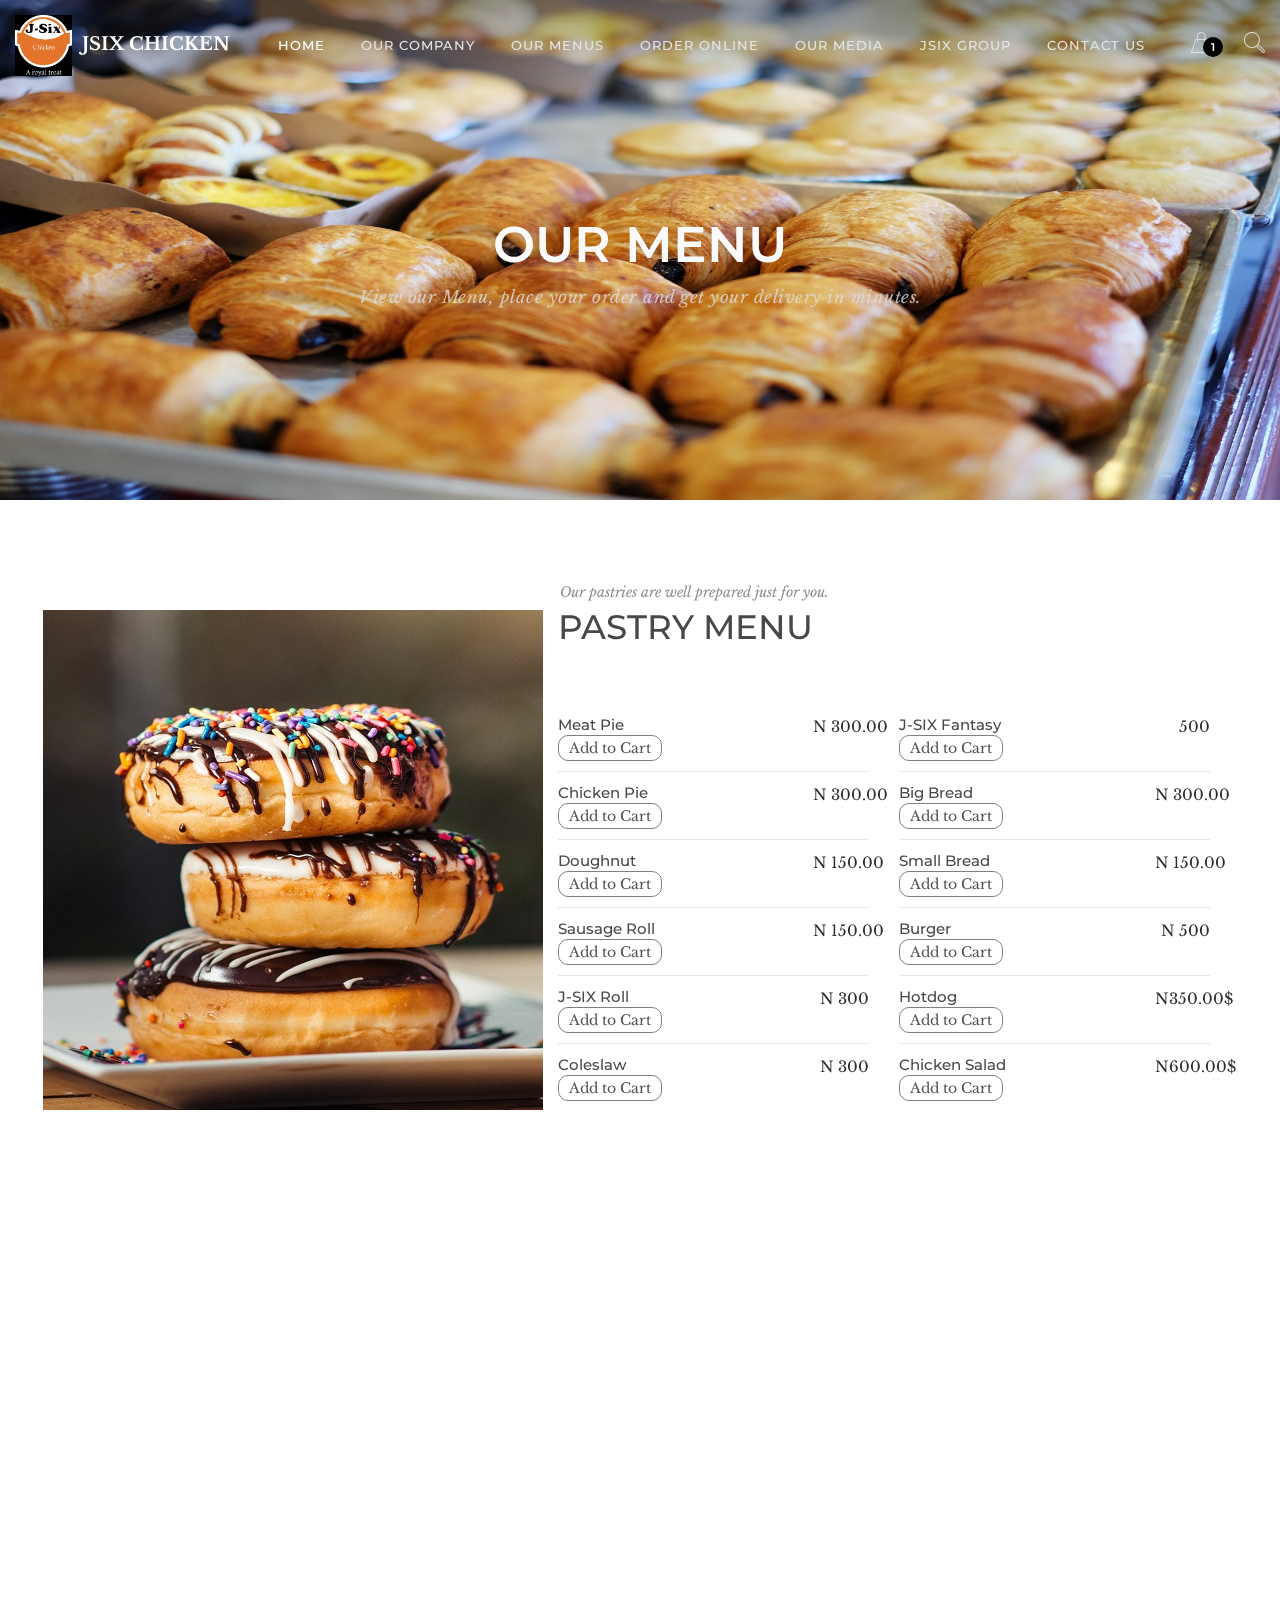
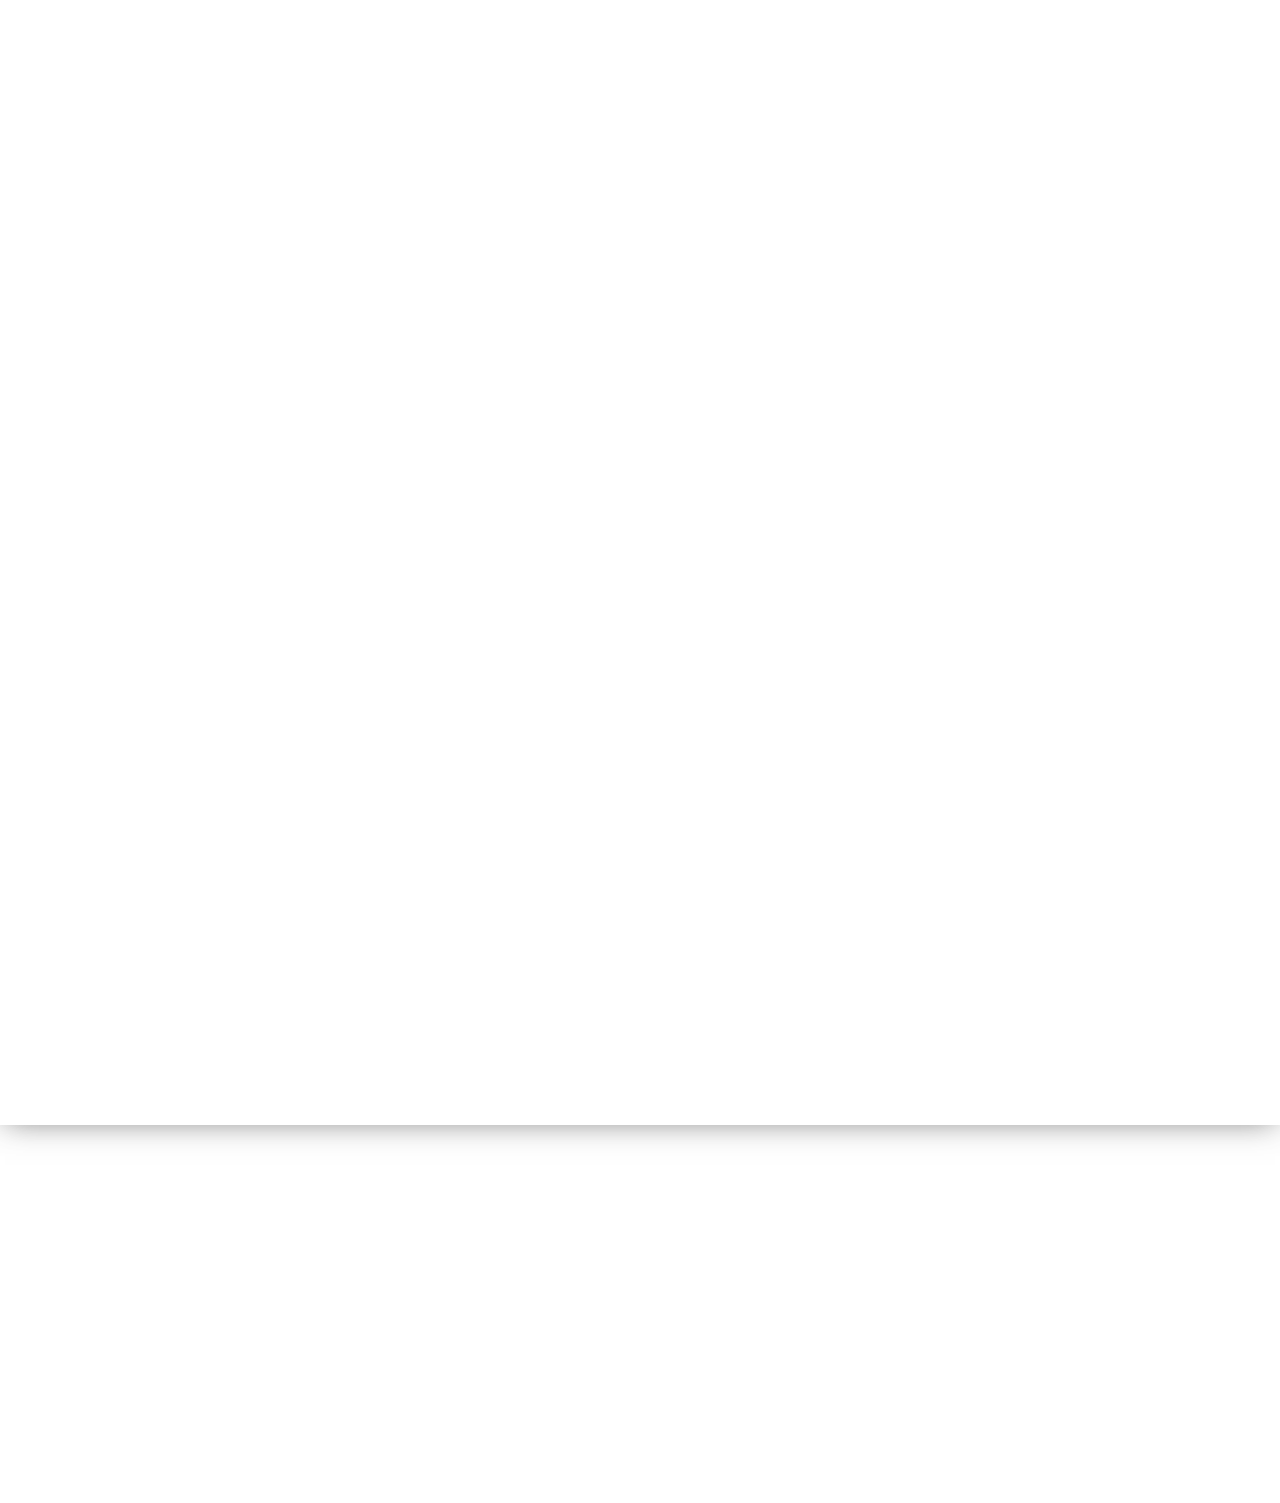
<file: jsix/jsix-chicken/pages/menu.html>
﻿<!DOCTYPE html>
<!--[if lt IE 10]> <html  lang="en" class="iex"> <![endif]-->
<!--[if (gt IE 10)|!(IE)]><!-->
<html lang="en">
<!--<![endif]-->
<head>
    <meta charset="utf-8">
    <meta http-equiv="X-UA-Compatible" content="IE=edge">
    <meta name="viewport" content="width=device-width, initial-scale=1">
    <title>Our Menu | JSIX CHICKEN</title>
    <meta name="description" content="Gourmet and business HTML template.">
    <script src="../scripts/jquery.min.js"></script>
    <link rel="stylesheet" href="../scripts/bootstrap/css/bootstrap.css">
    <script src="../scripts/script.js"></script>
    <link rel="stylesheet" href="../style.css">
    <link rel="stylesheet" href="../css/extra.css">
    <link rel="stylesheet" href="../css/content-box.css">
    <link rel="stylesheet" href="../css/animations.css">
    <link rel="stylesheet" href='../css/components.css'>
    <link rel="stylesheet" href='../scripts/flexslider/flexslider.css'>
    <link rel="stylesheet" href='../scripts/social.stream.css'>
    <link rel="stylesheet" href="../scripts/php/contact-form.css">
    <link rel="stylesheet" href='../scripts/magnific-popup.css'>
    <link rel="icon" href="../images/favicon.png">
    <link rel="stylesheet" href="../skin.css"><!-- Extra optional content header -->
</head>
<body>
    <div id="preloader"></div>
    <div class="footer-parallax-container">
        <header class="fixed-top bg-transparent menu-transparent scroll-change wide-area" data-menu-anima="fade-in">
            <div class="navbar navbar-default mega-menu-fullwidth navbar-fixed-top" role="navigation">
                <div class="navbar navbar-main">
                    <div class="container">
                        <div class="navbar-header">
                            <button type="button" class="navbar-toggle">
                                <i class="fa fa-bars"></i>
                            </button>
                            <a class="navbar-brand" href="index.html">
                                <span><img class="logo-default" src="../img/logos/jsix-chicken.jpeg" alt="logo" /><span class="logo-h">JSIX CHICKEN</span></span>
                            </a>
                        </div>
                        <div class="collapse navbar-collapse">
                            <ul class="nav navbar-nav">
                                <li class="dropdown active">
                                    <a href="index.html">Home <span class="caret"></span></a>
                                    
                                </li>
                                <li class="dropdown">
                                        <a href="#" class="dropdown-toggle" data-toggle="dropdown" role="button">OUR COMPANY <span class="caret"></span></a>
                                        <ul class="dropdown-menu multi-level">
                                            <li><a href="#">Our Profile</a></li>
                                            <li><a href="#">Our Core Values</a></li>
                                            <li><a href="#">Our Managemant Team</a></li>
                                        </ul>
                                    </li>
                                <li class="dropdown">
                                    <a href="menu.html" role="button">OUR MENUS <span class="caret"></span></a>
                                </li>
                                <li class="dropdown">
                                    <a href="menu.html" role="button">ORDER ONLINE <span class="caret"></span></a>
                                </li>
                                <li>
                                    <a class="dropdown-toggle" data-toggle="dropdown" href="#">OUR MEDIA<span class="caret"></span></a>
                                </li>
                                <li class="dropdown">
                                        <a href="#" role="button">JSIX GROUP<span class="caret"></span></a>
                                    </li>
                                    <li class="dropdown">
                                            <a href="contactus.html" role="button">CONTACT US <span class="caret"></span></a>
                                        </li>
                            </ul>
                            <div class="nav navbar-nav navbar-right">
                                <div class="shop-menu-cnt">
                                    <i class="fa fa-shopping-cart"><span class="cart-count">1</span></i>
                                    <div class="shop-menu">
                                        <ul class="shop-cart">
                                            <li class="cart-item">
                                                <img src="../images/gallery/pizza-1.jpg" alt="">
                                                <div class="cart-content">
                                                    <h5>Wood Airplain</h5>
                                                    <span class="cart-quantity">
                                                        1 x 299.00$
                                                    </span>
                                                </div>
                                            </li>
                                        </ul>
                                        <p class="cart-total">
                                            Subtotal: <span>$299.00</span>
                                        </p>
                                        <p class="cart-buttons">
                                            <a href="#" class="btn btn-xs cart-view">View Cart</a>
                                            <a href="#" class="btn btn-xs cart-checkout">Checkout</a>
                                        </p>
                                    </div>
                                </div>
                                <div class="search-box-menu">
                                    <div class="search-box scrolldown">
                                        <input type="text" class="form-control" placeholder="Search for...">
                                    </div>
                                    <button type="button" class="btn btn-default btn-search">
                                        <span class="fa fa-search"></span>
                                    </button>
                                </div>
                            </div>
                        </div>
                    </div>
                </div>
            </div>
        </header>


        <div class="header-title ken-burn white" data-parallax="scroll" data-bleed="0" data-position="top" data-natural-height="850" data-natural-width="1920" data-image-src="../img/pastry/bgmain.jpg">
            <div class="container">
                <div class="title-base">
                    <hr class="anima" />
                    <h1>Our Menu</h1>
                    <p>View our Menu, place your order and get your delivery in minutes.</p>
                </div>
            </div>
        </div>
        <div class="section-empty">
            <div class="container content">
                <div class="row">
                    <div class="col-md-5">
                        <hr class="space m" />
                        <img src="../img/pastry/bg1.jpg" class="abs-image hidden-sm" alt="" />
                    </div>
                    <div class="col-md-7">
                        <div class="title-base text-left">
                            <hr />
                            <h2> Pastry Menu</h2>
                            <p> Our pastries are well prepared just for you. </p>
                        </div>
                        <hr class="space m" />
                        <div class="row">
                            <div class="col-md-6">
                                <div class="list-items">
                                    <div class="list-item">
                                        <div class="row">
                                            <div class="col-md-9">
                                                <h3>Meat Pie</h3>
                                                <a href="#" class="addcart">Add to Cart</a>
                                            </div>
                                            <div class="col-md-3">
                                                <span>N 300.00</span>
                                            </div>
                                        </div>
                                    </div>
                                    <div class="list-item">
                                        <div class="row">
                                            <div class="col-md-9">
                                                <h3>Chicken Pie</h3>
                                                <a href="#" class="addcart">Add to Cart</a>
                                            </div>
                                            <div class="col-md-3">
                                                <span>N 300.00</span>
                                            </div>
                                        </div>
                                    </div>
                                    <div class="list-item">
                                        <div class="row">
                                            <div class="col-md-9">
                                                <h3>Doughnut</h3>
                                                <a href="#" class="addcart">Add to Cart</a>
                                            </div>
                                            <div class="col-md-3">
                                                <span>N 150.00</span>
                                            </div>
                                        </div>
                                    </div>
                                    <div class="list-item">
                                        <div class="row">
                                            <div class="col-md-9">
                                                <h3>Sausage Roll</h3>
                                                <a href="#" class="addcart">Add to Cart</a>
                                            </div>
                                            <div class="col-md-3">
                                                <span>N 150.00</span>
                                            </div>
                                        </div>
                                    </div>
                                    <div class="list-item">
                                        <div class="row">
                                            <div class="col-md-9">
                                                <h3>J-SIX Roll </h3>
                                                <a href="#" class="addcart">Add to Cart</a>
                                            </div>
                                            <div class="col-md-3">
                                                <span>N 300</span>
                                            </div>
                                        </div>
                                    </div>
                                    <div class="list-item">
                                        <div class="row">
                                            <div class="col-md-9">
                                                <h3>Coleslaw</h3>
                                                <a href="#" class="addcart">Add to Cart</a>
                                            </div>
                                            <div class="col-md-3">
                                                <span>N 300</span>
                                            </div>
                                        </div>
                                    </div>
                                </div>
                            </div>
                            <div class="col-md-6">
                                <div class="list-items">
                                    <div class="list-item">
                                        <div class="row">
                                            <div class="col-md-9">
                                                <h3>J-SIX Fantasy</h3>
                                                <a href="#" class="addcart">Add to Cart</a>
                                            </div>
                                            <div class="col-md-3">
                                                <span>500</span>
                                            </div>
                                        </div>
                                    </div>
                                    <div class="list-item">
                                        <div class="row">
                                            <div class="col-md-9">
                                                <h3>Big Bread</h3>
                                                <a href="#" class="addcart">Add to Cart</a>
                                            </div>
                                            <div class="col-md-3">
                                                <span>N 300.00</span>
                                            </div>
                                        </div>
                                    </div>
                                    <div class="list-item">
                                        <div class="row">
                                            <div class="col-md-9">
                                                <h3>Small Bread</h3>
                                                <a href="#" class="addcart">Add to Cart</a>
                                            </div>
                                            <div class="col-md-3">
                                                <span>N 150.00</span>
                                            </div>
                                        </div>
                                    </div>
                                    <div class="list-item">
                                        <div class="row">
                                            <div class="col-md-9">
                                                <h3>Burger</h3>
                                                <a href="#" class="addcart">Add to Cart</a>
                                            </div>
                                            <div class="col-md-3">
                                                <span>N 500</span>
                                            </div>
                                        </div>
                                    </div>
                                    <div class="list-item">
                                        <div class="row">
                                            <div class="col-md-9">
                                                <h3>Hotdog</h3>
                                                <a href="#" class="addcart">Add to Cart</a>
                                            </div>
                                            <div class="col-md-3">
                                                <span>N350.00$</span>
                                            </div>
                                        </div>
                                    </div>
                                    <div class="list-item">
                                        <div class="row">
                                            <div class="col-md-9">
                                                <h3>Chicken Salad</h3>
                                                <a href="#" class="addcart">Add to Cart</a>
                                            </div>
                                            <div class="col-md-3">
                                                <span>N600.00$</span>
                                            </div>
                                        </div>
                                    </div>
                                </div>
                            </div>
                        </div>
                        <hr class="space m" />
                        
                    </div>
                </div>
                <hr class="space" />
                <div class="row" data-anima="fade-right">
                    <div class="col-md-7">
                        <div class="title-base text-left">
                            <hr />
                            <h2>Food menu</h2>
                            <p>Our Food menu of delicious Niferian Delicacies, yummyy</p>
                        </div>
                        <hr class="space m" />
                        <div class="row">
                            <div class="col-md-6">
                                <div class="list-items">
                                    <div class="list-item">
                                        <div class="row">
                                            <div class="col-md-9">
                                                <h3>Jellof Rice</h3>
                                                <a href="#" class="addcart">Add to Cart</a>
                                            </div>
                                            <div class="col-md-3">
                                                <span>N 400.00</span>
                                            </div>
                                        </div>
                                    </div>
                                    <div class="list-item">
                                        <div class="row">
                                            <div class="col-md-9">
                                                <h3>Fried Rice</h3>
                                                <a href="#" class="addcart">Add to Cart</a>
                                            </div>
                                            <div class="col-md-3">
                                                <span>N 400.00</span>
                                            </div>
                                        </div>
                                    </div>
                                    <div class="list-item">
                                        <div class="row">
                                            <div class="col-md-9">
                                                <h3>Coconut Rice</h3>
                                                <a href="#" class="addcart">Add to Cart</a>
                                            </div>
                                            <div class="col-md-3">
                                                <span>N 450.00</span>
                                            </div>
                                        </div>
                                    </div>
                                    <div class="list-item">
                                        <div class="row">
                                            <div class="col-md-9">
                                                <h3>Spagetti</h3>
                                                <a href="#" class="addcart">Add to Cart</a>
                                            </div>
                                            <div class="col-md-3">
                                                <span>N 400.00</span>
                                            </div>
                                        </div>
                                    </div>
                                    <div class="list-item">
                                        <div class="row">
                                            <div class="col-md-9">
                                                <h3>Beans </h3>
                                                <a href="#" class="addcart">Add to Cart</a>
                                            </div>
                                            <div class="col-md-3">
                                                <span>N 400</span>
                                            </div>
                                        </div>
                                    </div>
                                    <div class="list-item">
                                        <div class="row">
                                            <div class="col-md-9">
                                                <h3>Yam Pottage</h3>
                                                <a href="#" class="addcart">Add to Cart</a>
                                            </div>
                                            <div class="col-md-3">
                                                <span>N 400</span>
                                            </div>
                                        </div>
                                    </div>
                                    <div class="list-item">
                                        <div class="row">
                                            <div class="col-md-9">
                                                <h3>Ofada Rice</h3>
                                                <a href="#" class="addcart">Add to Cart</a>
                                            </div>
                                            <div class="col-md-3">
                                                <span>N 500</span>
                                            </div>
                                        </div>
                                    </div>
                                    <div class="list-item">
                                        <div class="row">
                                            <div class="col-md-9">
                                                <h3>Semo</h3>
                                                <a href="#" class="addcart">Add to Cart</a>
                                            </div>
                                            <div class="col-md-3">
                                                <span>N 300</span>
                                            </div>
                                        </div>
                                    </div>
                                    <div class="list-item">
                                        <div class="row">
                                            <div class="col-md-9">
                                                <h3>Eba</h3>
                                                <a href="#" class="addcart">Add to Cart</a>
                                            </div>
                                            <div class="col-md-3">
                                                <span>N 300</span>
                                            </div>
                                        </div>
                                    </div>
                                    <div class="list-item">
                                        <div class="row">
                                            <div class="col-md-9">
                                                <h3>Pounded yam</h3>
                                                <a href="#" class="addcart">Add to Cart</a>
                                            </div>
                                            <div class="col-md-3">
                                                <span>N 350</span>
                                            </div>
                                        </div>
                                    </div>
                                </div>
                            </div>
                            <div class="col-md-6">
                                <div class="list-items">
                                    <div class="list-item">
                                        <div class="row">
                                            <div class="col-md-9">
                                                <h3>Moimoi</h3>
                                                <a href="#" class="addcart">Add to Cart</a>
                                            </div>
                                            <div class="col-md-3">
                                                <span> N 300.00</span>
                                            </div>
                                        </div>
                                    </div>
                                    <div class="list-item">
                                        <div class="row">
                                            <div class="col-md-9">
                                                <h3>Spicy Yam</h3>
                                                <a href="#" class="addcart">Add to Cart</a>
                                            </div>
                                            <div class="col-md-3">
                                                <span>N 400.00</span>
                                            </div>
                                        </div>
                                    </div>
                                    <div class="list-item">
                                        <div class="row">
                                            <div class="col-md-9">
                                                <h3>Jsix Chicken</h3>
                                                <a href="#" class="addcart">Add to Cart</a>
                                            </div>
                                            <div class="col-md-3">
                                                <span>N 1000.00</span>
                                            </div>
                                        </div>
                                    </div>
                                    <div class="list-item">
                                        <div class="row">
                                            <div class="col-md-9">
                                                <h3>BBQ Chicken</h3>
                                                <a href="#" class="addcart">Add to Cart</a>
                                            </div>
                                            <div class="col-md-3">
                                                <span>N 1000.00</span>
                                            </div>
                                        </div>
                                    </div>
                                    <div class="list-item">
                                        <div class="row">
                                            <div class="col-md-9">
                                                <h3>Roasted Chicken</h3>
                                                <a href="#" class="addcart">Add to Cart</a>
                                            </div>
                                            <div class="col-md-3">
                                                <span>N1000.00</span>
                                            </div>
                                        </div>
                                    </div>
                                    <div class="list-item">
                                        <div class="row">
                                            <div class="col-md-9">
                                                <h3>Titus Fish</h3>
                                                <a href="#" class="addcart">Add to Cart</a>
                                            </div>
                                            <div class="col-md-3">
                                                <span>N600.00</span>
                                            </div>
                                        </div>
                                    </div>
                                    <div class="list-item">
                                        <div class="row">
                                            <div class="col-md-9">
                                                <h3>Croacker Fish</h3>
                                                <a href="#" class="addcart">Add to Cart</a>
                                            </div>
                                            <div class="col-md-3">
                                                <span>N800.00</span>
                                            </div>
                                        </div>
                                    </div>
                                    <div class="list-item">
                                        <div class="row">
                                            <div class="col-md-9">
                                                <h3>BEEF</h3>
                                                <a href="#" class="addcart">Add to Cart</a>
                                            </div>
                                            <div class="col-md-3">
                                                <span>N300.00</span>
                                            </div>
                                        </div>
                                    </div>
                                    <div class="list-item">
                                        <div class="row">
                                            <div class="col-md-9">
                                                <h3>Ponmo</h3>
                                                <a href="#" class="addcart">Add to Cart</a>
                                            </div>
                                            <div class="col-md-3">
                                                <span>N300.00</span>
                                            </div>
                                        </div>
                                    </div>
                                    <div class="list-item">
                                        <div class="row">
                                            <div class="col-md-9">
                                                <h3>Shaki</h3>
                                                <a href="#" class="addcart">Add to Cart</a>
                                            </div>
                                            <div class="col-md-3">
                                                <span>N400.00</span>
                                            </div>
                                        </div>
                                    </div>
                                    <div class="list-item">
                                        <div class="row">
                                            <div class="col-md-9">
                                                <h3>Goat Meat</h3>
                                                <a href="#" class="addcart">Add to Cart</a>
                                            </div>
                                            <div class="col-md-3">
                                                <span>N500.00</span>
                                            </div>
                                        </div>
                                    </div>
                                </div>
                            </div>
                        </div>
                        <hr class="space m" />
                        
                    </div>
                    <div class="col-md-5">
                        <hr class="space m" />
                        <img src="../img/foods/img12.jpg" class="abs-image hidden-sm" alt="" />
                    </div>
                </div>
                <hr class="space" />
                <div class="row" data-anima="fade-left">
                    <div class="col-md-5">
                        <hr class="space m" />
                        <img src="../img/drinks/bg.jpg" class="abs-image hidden-sm" alt="" />
                    </div>
                    <div class="col-md-7">
                        <div class="title-base text-left">
                            <hr />
                            <h2>Drinks menu</h2>
                            <p>Something refreshing to top your meal</p>
                        </div>
                        <hr class="space m" />
                        <div class="row">
                                <div class="col-md-6">
                                    <div class="list-items">
                                        <div class="list-item">
                                            <div class="row">
                                                <div class="col-md-9">
                                                    <h3>PET Coke</h3>
                                                    <a href="#" class="addcart">Add to Cart</a>
                                                </div>
                                                <div class="col-md-3">
                                                    <span>N 150.00</span>
                                                </div>
                                            </div>
                                        </div>
                                        <div class="list-item">
                                            <div class="row">
                                                <div class="col-md-9">
                                                    <h3>PET Fanta</h3>
                                                    <a href="#" class="addcart">Add to Cart</a>
                                                </div>
                                                <div class="col-md-3">
                                                    <span>N 150.00</span>
                                                </div>
                                            </div>
                                        </div>
                                        <div class="list-item">
                                            <div class="row">
                                                <div class="col-md-9">
                                                    <h3>CHIVITA</h3>
                                                    <a href="#" class="addcart">Add to Cart</a>
                                                </div>
                                                <div class="col-md-3">
                                                    <span>N 650.00</span>
                                                </div>
                                            </div>
                                        </div>
                                        <div class="list-item">
                                            <div class="row">
                                                <div class="col-md-9">
                                                    <h3>EXOTIC</h3>
                                                    <a href="#" class="addcart">Add to Cart</a>
                                                </div>
                                                <div class="col-md-3">
                                                    <span>N 650.00</span>
                                                </div>
                                            </div>
                                        </div>
                                        <div class="list-item">
                                            <div class="row">
                                                <div class="col-md-9">
                                                    <h3>ACTIVE</h3>
                                                    <a href="#" class="addcart">Add to Cart</a>
                                                </div>
                                                <div class="col-md-3">
                                                    <span>N 650.00</span>
                                                </div>
                                            </div>
                                        </div>
                                    </div>
                                </div>
                                <div class="col-md-6">
                                    <div class="list-items">
                                        <div class="list-item">
                                            <div class="row">
                                                <div class="col-md-9">
                                                    <h3>
                                                        Hollandia Yoghurt
                                                    </h3>
                                                    <a href="#" class="addcart">Add to Cart</a>
                                                </div>
                                                <div class="col-md-3">
                                                    <span>N 750.00</span>
                                                </div>
                                            </div>
                                        </div>
                                        <div class="list-item">
                                            <div class="row">
                                                <div class="col-md-9">
                                                    <h3>Scweppes ()can</h3>
                                                    <a href="#" class="addcart">Add to Cart</a>
                                                </div>
                                                <div class="col-md-3">
                                                    <span>N 200.00</span>
                                                </div>
                                            </div>
                                        </div>
                                        <div class="list-item">
                                            <div class="row">
                                                <div class="col-md-9">
                                                    <h3>Eva Water</h3>
                                                    <a href="#" class="addcart">Add to Cart</a>
                                                </div>
                                                <div class="col-md-3">
                                                    <span>N 150.00</span>
                                                </div>
                                            </div>
                                        </div>
                                        <div class="list-item">
                                            <div class="row">
                                                <div class="col-md-9">
                                                    <h3>Small water</h3>
                                                    <a href="#" class="addcart">Add to Cart</a>
                                                </div>
                                                <div class="col-md-3">
                                                    <span>N 100</span>
                                                </div>
                                            </div>
                                        </div>
                                    </div>
                                </div>
                            </div>
                        <hr class="space m" />
                        
                    </div>
                </div>
            </div>
        </div>
      
    </div>
    <i class="scroll-top scroll-top-mobile show fa fa-sort-asc"></i>
    <footer class="footer-base footer-parallax bg-gray">
        <div class="content">
            <div class="container">
                <div class="row">
                    <div class="col-md-3"></div>
                    <div class="col-md-6 footer-center">
                        <hr class="space s" />
                        <span><img class="logo-default" src="../img/logos/jsix-chicken.jpeg" alt="logo" width="70" height="70" /><span class="logo-hs">JSIX CHICKEN</span></span>
                        <hr class="space m" />
                        <p>
                            We care about your taste, your satisfaction, and your pleasure.<br />We are reliable, Always.
                        </p>
                        <hr class="space s" />
                        <div class="btn-group social-group btn-group-icons">
                            <a target="_blank" href="#" data-social="share-facebook"><i class="fa fa-facebook"></i></a>
                            <a target="_blank" href="#" data-social="share-twitter"><i class="fa fa-twitter"></i></a>
                            <a target="_blank" href="#" data-social="share-google"><i class="fa fa-instagram"></i></a>
                            <a target="_blank" href="#" data-social="share-linkedin"><i class="fa fa-youtube"></i></a>
                        </div>
                    </div>
                    <div class="col-md-3"></div>
                </div>
            </div>
            <div class="row copy-row">
                <div class="col-md-12 copy-text">
                    © 2020 JSIX GROUP - info@jsixgroup.com - +234 809 720 6291, +234 809 7206293  - 31, Fola Isibo, Lekki phase 1, Lekki Lagos. by
                </div>
            </div>
        </div>
        <link rel="stylesheet" href="../scripts/iconsmind/line-icons.min.css">
        <script async src="../scripts/bootstrap/js/bootstrap.min.js"></script>
        <script src="../scripts/imagesloaded.min.js"></script>
        <script src='../scripts/isotope.min.js'></script>
        <script src='../scripts/jquery.twbsPagination.min.js'></script>
        <script src='../scripts/jquery.tab-accordion.js'></script>
        <script src='../scripts/parallax.min.js'></script>
        <script src='../scripts/smooth.scroll.min.js'></script>
    </footer>
</body>
</html>
</file>
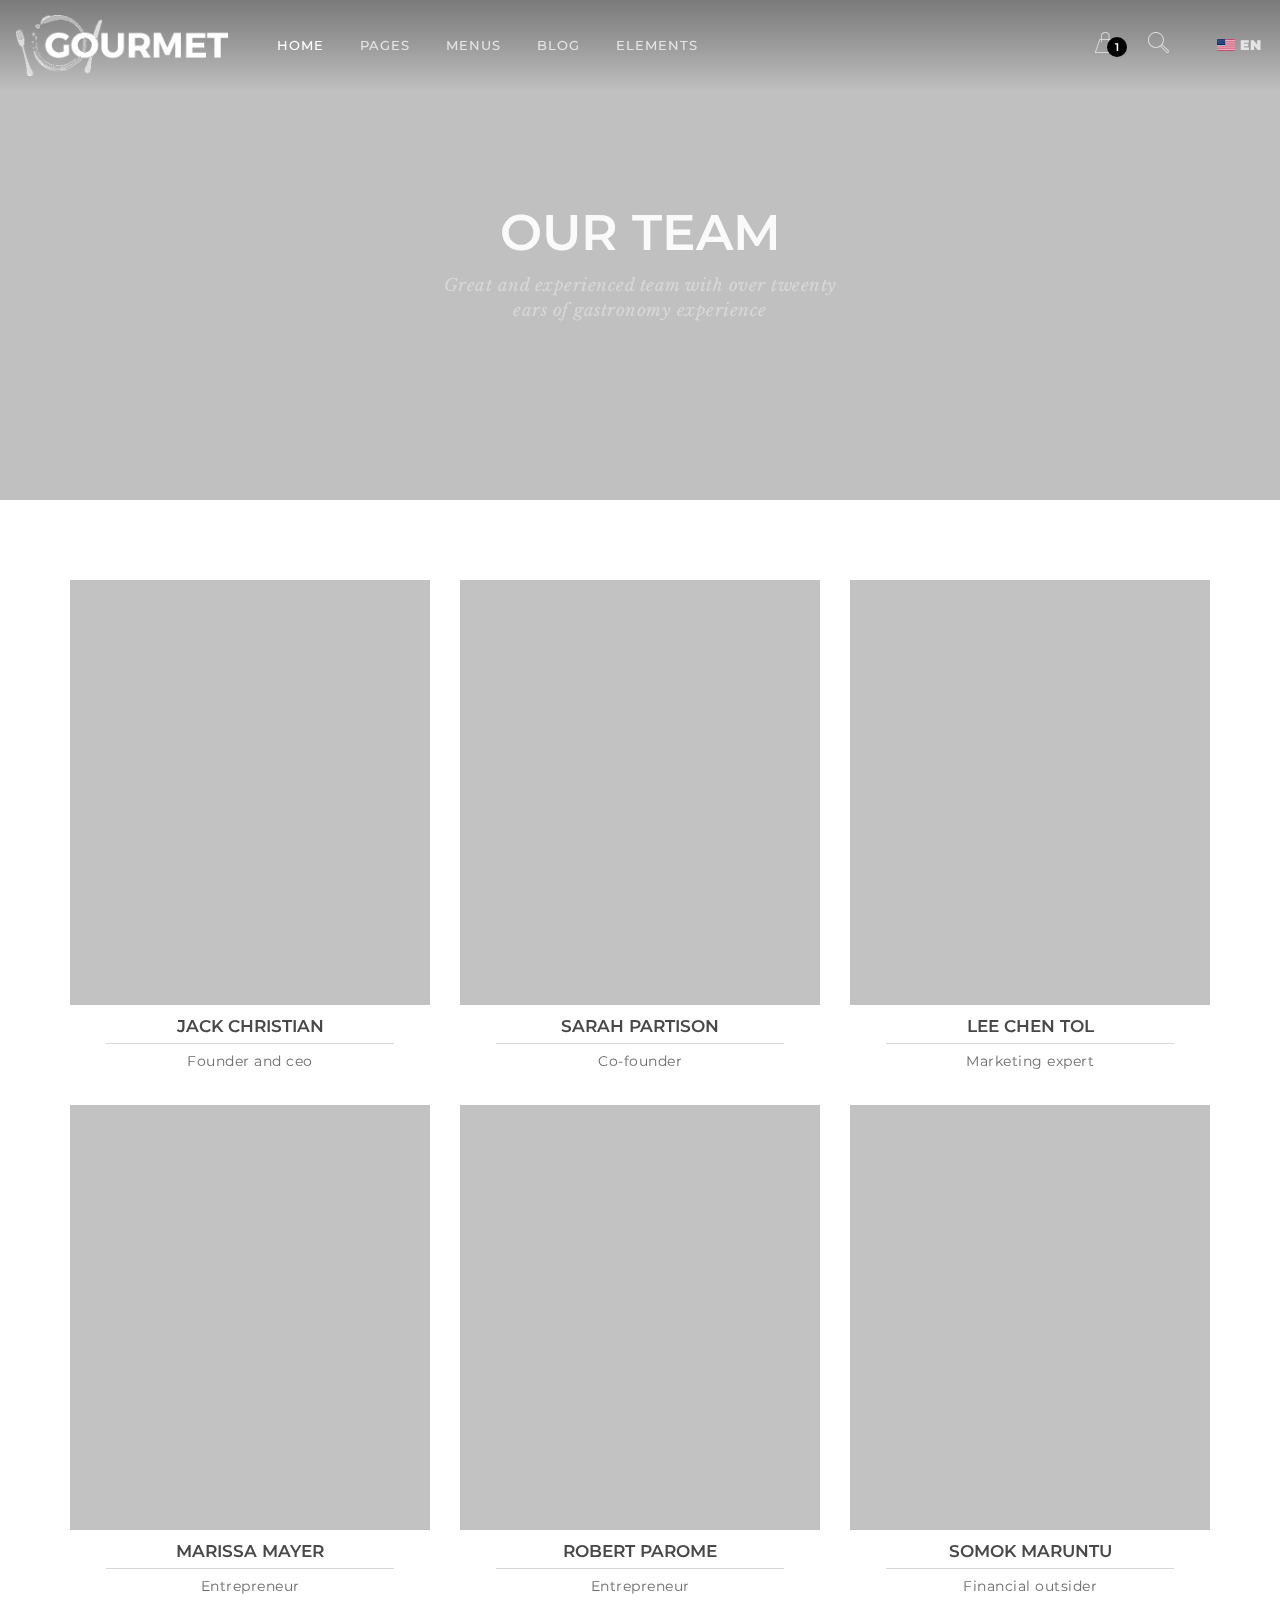
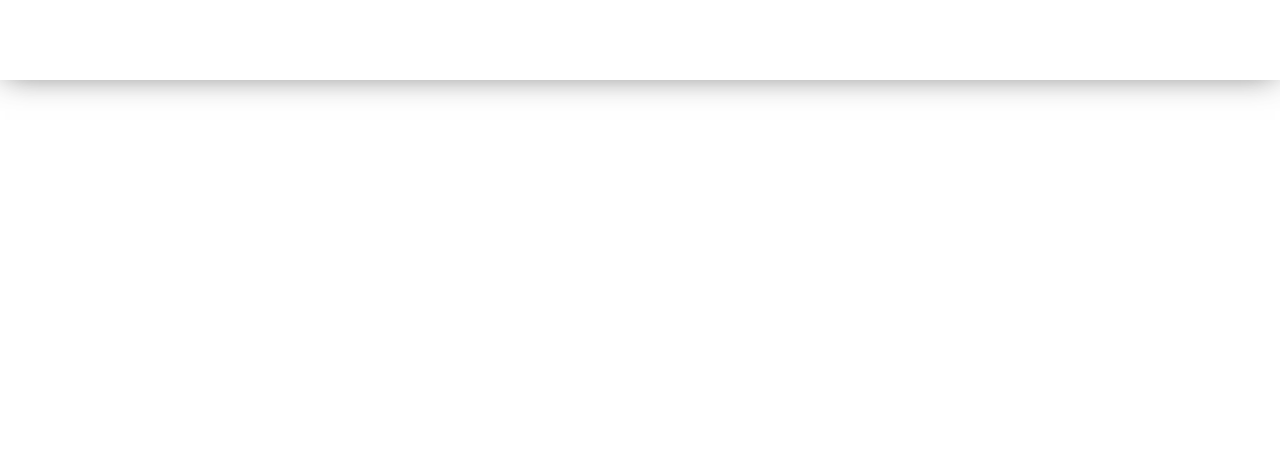
<file: jsix/jsix-chicken/pages/team.html>
<!DOCTYPE html>
<!--[if lt IE 10]> <html  lang="en" class="iex"> <![endif]-->
<!--[if (gt IE 10)|!(IE)]><!-->
<html lang="en">

<!--<![endif]-->
<head>
    <meta charset="utf-8">
    <meta http-equiv="X-UA-Compatible" content="IE=edge">
    <meta name="viewport" content="width=device-width, initial-scale=1">
    <title>Team | Gourmet</title>
    <meta name="description" content="Business and agency HTML template.">
    <script src="../scripts/jquery.min.js "></script>
    <link rel="stylesheet" href="../scripts/bootstrap/css/bootstrap.css">
    <script src="../scripts/script.js"></script>
    <link rel="stylesheet" href="../style.css">
    <link rel="stylesheet" href="../css/content-box.css">
    <link rel="stylesheet" href="../css/image-box.css">
    <link rel="stylesheet" href="../css/animations.css">
    <link rel="stylesheet" href='../css/components.css'>
    <link rel="stylesheet" href='../scripts/flexslider/flexslider.css'>
    <link rel="icon" href="../images/favicon.png">
    <link rel="stylesheet" href="../skin.css">
    <!-- Extra optional content header -->
</head>
<body>
    <div id="preloader"></div>
    <div class="footer-parallax-container">
        <header class="fixed-top bg-transparent menu-transparent scroll-change wide-area" data-menu-anima="fade-in">
            <div class="navbar navbar-default mega-menu-fullwidth navbar-fixed-top" role="navigation">
                <div class="navbar navbar-main">
                    <div class="container">
                        <div class="navbar-header">
                            <button type="button" class="navbar-toggle">
                                <i class="fa fa-bars"></i>
                            </button>
                            <a class="navbar-brand" href="index.html">
                                <img class="logo-default scroll-hide" src="../images/logo.png" alt="logo" />
                                <img class="logo-default scroll-show" src="../images/logo-2.png" alt="logo" />
                                <img class="logo-retina" src="../images/logo-retina.png" alt="logo" />
                            </a>
                        </div>
                        <div class="collapse navbar-collapse">
                            <ul class="nav navbar-nav">
                                <li class="dropdown active">
                                    <a class="dropdown-toggle" data-toggle="dropdown" href="#">Home <span class="caret"></span></a>
                                    <div class="mega-menu dropdown-menu multi-level row">
                                        <div class="col">
                                            <ul class="fa-ul no-icons text-s">
                                                <li><a href="index-main.html">Main home</a></li>
                                                <li><a href="index-pizzeria.html">Pizzeria home</a></li>
                                                <li><a href="index-desserts.html">Desserts home</a></li>
                                                <li><a href="index-green.html">Green home</a></li>
                                                <li><a href="index-wine.html">Wine home</a></li>
                                            </ul>
                                        </div>
                                        <div class="col">
                                            <ul class="fa-ul no-icons text-s">
                                                <li><a href="index-bistro.html">Bistro home</a></li>
                                                <li><a href="index-retro.html">Retrò home</a></li>
                                                <li><a href="index-steakhouse.html">Steakhouse home</a></li>
                                                <li><a href="index-elegance.html">Elegance home</a></li>
                                                <li><a href="index-fast-food.html">Fast food home</a></li>
                                            </ul>
                                        </div>
                                    </div>
                                </li>
                                <li class="dropdown">
                                    <a class="dropdown-toggle" data-toggle="dropdown" href="#">Pages <span class="caret"></span></a>
                                    <div class="mega-menu dropdown-menu multi-level row bg-menu">
                                        <div class="col">
                                            <ul class="fa-ul no-icons text-s">
                                                <li><a href="about-1.html">About one</a></li>
                                                <li><a href="about-2.html">About two</a></li>
                                                <li><a href="about-3.html">About three</a></li>
                                                <li><a href="pricing.html">Pricing</a></li>
                                                <li><a href="careers.html">Careers</a></li>
                                                <li><a href="gallery-album.html">Gallery</a></li>
                                            </ul>
                                        </div>
                                        <div class="col">
                                            <ul class="fa-ul no-icons text-s">
                                                <li><a href="reservation-1.html">Reservation one</a></li>
                                                <li><a href="reservation-2.html">Reservation two</a></li>
                                                <li><a href="faq.html">Faq</a></li>
                                                <li><a href="history.html">History</a></li>
                                                <li><a href="team.html">Team</a></li>
                                                <li><a href="coming-soon.html">Coming soon</a></li>
                                            </ul>
                                        </div>
                                        <div class="col">
                                            <ul class="fa-ul no-icons text-s">
                                                <li><a href="services-1.html">Services one</a></li>
                                                <li><a href="services-2.html">Services two</a></li>
                                                <li><a href="event.html">Event page</a></li>
                                                <li><a href="contacts-1.html">Contacts one</a></li>
                                                <li><a href="contacts-2.html">Contacts two</a></li>
                                                <li><a href="contacts-3.html">Contacts three</a></li>
                                            </ul>
                                        </div>
                                    </div>
                                </li>
                                <li class="dropdown">
                                    <a href="#" class="dropdown-toggle" data-toggle="dropdown" role="button">Menus <span class="caret"></span></a>
                                    <ul class="dropdown-menu multi-level">
                                        <li>
                                            <a href="menu-list-1.html">List menu one</a>
                                        </li>
                                        <li>
                                            <a href="menu-list-2.html">List menu two</a>
                                        </li>
                                        <li>
                                            <a href="menu-albums.html">Albums menu</a>
                                        </li>
                                        <li>
                                            <a href="menu-pizza.html">Pizza menu</a>
                                        </li>
                                        <li>
                                            <a href="menu-grid.html">Grid menu</a>
                                        </li>
                                        <li>
                                            <a href="menu-classic.html">Classic menu</a>
                                        </li>
                                        <li>
                                            <a href="menu-slider.html">Slider menu</a>
                                        </li>
                                    </ul>
                                </li>
                                <li class="dropdown">
                                    <a href="#" class="dropdown-toggle" data-toggle="dropdown" role="button">Blog <span class="caret"></span></a>
                                    <ul class="dropdown-menu multi-level">
                                        <li><a href="blog-1.html">Standard</a></li>
                                        <li><a href="blog-2.html">Standard two</a></li>
                                        <li><a href="blog-grid.html">Grid blog</a></li>
                                        <li class="dropdown dropdown-submenu">
                                            <a href="#" class="dropdown-toggle" data-toggle="dropdown">Single post</a>
                                            <ul class="dropdown-menu">
                                                <li><a href="blog-single-1.html">Post one</a></li>
                                                <li><a href="blog-single-2.html">Post two</a></li>
                                                <li><a href="blog-single-3.html">Post three</a></li>
                                                <li><a href="blog-single-4.html">Post four</a></li>
                                            </ul>
                                        </li>
                                    </ul>
                                </li>
                                <li class="dropdown mega-dropdown mega-tabs">
                                    <a class="dropdown-toggle" data-toggle="dropdown" href="#">Elements <span class="caret"></span></a>
                                    <div class="mega-menu dropdown-menu multi-level row bg-menu">
                                        <div class="tab-box" data-tab-anima="fade-left">
                                            <ul class="nav nav-tabs">
                                                <li class="active"><a href="#">Components</a></li>
                                                <li><a href="#">Headers</a></li>
                                                <li><a href="#">Titles</a></li>
                                            </ul>
                                            <div class="panel active">
                                                <div class="col">
                                                    <ul class="fa-ul text-s">
                                                        <li><i class="fa-li im-posterous"></i> <a href="features/components/icons.html">Icons</a></li>
                                                        <li><i class="fa-li im-secound"></i> <a href="features/components/counters-countdown.html">Counters</a></li>
                                                        <li><i class="fa-li im-clock-back"></i> <a href="features/components/counters-countdown.html">Countdowns</a></li>
                                                        <li><i class="fa-li im-libra"></i> <a href="features/components/progress-bars.html">Progress bars</a></li>
                                                        <li><i class="fa-li im-arrow-refresh2"></i> <a href="features/components/progress-bars.html">Circle progress bars</a></li>
                                                        <li><i class="fa-li im-calendar-4"></i> <a href="features/components/timeline.html">Timeline</a></li>
                                                        <li><i class="fa-li im-arrow-outside"></i> <a href="features/containers/section-slider.html">Slider</a></li>
                                                    </ul>
                                                </div>
                                                <div class="col">
                                                    <ul class="fa-ul text-s">
                                                        <li><i class="fa-li im-hand-touch"></i> <a href="features/components/buttons.html">Buttons</a></li>
                                                        <li><i class="fa-li im-old-camera"></i> <a href="features/components/image-boxes.html">Image boxes</a></li>
                                                        <li><i class="fa-li im-old-camera"></i> <a href="features/components/image-boxes-advanced.html">Advanced image boxes</a></li>
                                                        <li><i class="fa-li im-id-2"></i> <a href="features/components/content-box.html">Content boxes</a></li>
                                                        <li><i class="fa-li im-facebook"></i> <a href="features/components/social-media.html">Social media</a></li>
                                                        <li><i class="fa-li im-numbering-list"></i> <a href="features/components/lists.html">Lists</a></li>
                                                        <li><i class="fa-li im-map2"></i> <a href="features/components/maps.html">Google maps</a></li>
                                                    </ul>
                                                </div>
                                                <div class="col">
                                                    <ul class="fa-ul text-s">
                                                        <li><i class="fa-li im-split-horizontal2window"></i> <a href="features/components/tables.html">Advanced table</a></li>
                                                        <li><i class="fa-li im-maximize"></i> <a href="features/containers/lightbox.html">Lightbox and popups</a></li>
                                                        <li><i class="fa-li im-arrow-outside"></i> <a href="features/containers/sliders.html">Sliders and carousels</a></li>
                                                        <li><i class="fa-li im-scroll-fast"></i> <a href="features/containers/scroll-box-collapse.html">Scroll box</a></li>
                                                        <li><i class="fa-li im-download-2"></i> <a href="features/containers/scroll-box-collapse.html">Collapse box</a></li>
                                                        <li><i class="fa-li im-new-tab"></i> <a href="features/containers/tabs.html">Tabs</a></li>
                                                        <li><i class="fa-li im-new-tab"></i> <a href="features/containers/accordions.html">Accordions</a></li>
                                                    </ul>
                                                </div>
                                                <div class="col">
                                                    <ul class="fa-ul text-s">
                                                        <li><i class="fa-li im-speach-bubbles"></i> <a href="features/components/php-contact-form.html">Contact form</a></li>
                                                        <li><i class="fa-li im-go-bottom"></i> <a href="features/footers/footer-parallax.html">Footer parallax</a></li>
                                                        <li><i class="fa-li im-go-bottom"></i> <a href="features/footers/footer-minimal.html">Footer minimal</a></li>
                                                        <li><i class="fa-li im-go-bottom"></i> <a href="features/footers/footer-base.html">Footer base</a></li>
                                                        <li><i class="fa-li im-bold-text"></i> <a href="features/components/typography.html">Typography</a></li>
                                                        <li><i class="fa-li im-split-foursquarewindow"></i> <a href="features/containers/list-grid.html">Grid</a></li>
                                                        <li><i class="fa-li im-split-foursquarewindow"></i> <a href="features/containers/list-masonry.html">Masonry</a></li>
                                                    </ul>
                                                </div>
                                                <div class="col">
                                                    <ul class="fa-ul text-s">
                                                        <li><i class="fa-li im-panorama"></i> <a href="features/containers/section-background-image.html">Background image</a></li>
                                                        <li><i class="fa-li im-panorama"></i> <a href="features/containers/section-background-image-parallax.html">Background parallax</a></li>
                                                        <li><i class="fa-li im-film-strip"></i> <a href="features/containers/section-background-video.html">Background video</a></li>
                                                        <li><i class="fa-li im-clouds"></i> <a href="features/containers/section-animations.html">Bg animations</a></li>
                                                        <li><i class="fa-li im-clouds"></i> <a href="features/containers/section-animations-parallax.html">Bg animations parallax</a></li>
                                                    </ul>
                                                </div>
                                            </div>
                                            <div class="panel">
                                                <div class="col">
                                                    <ul class="fa-ul text-s">
                                                        <li><i class="fa-li im-road"></i> <a href="features/menus/menu-classic.html">Menu classic</a></li>
                                                        <li><i class="fa-li im-road"></i> <a href="features/menus/menu-classic-transparent.html">Menu classic transparent</a></li>
                                                        <li><i class="fa-li im-road"></i> <a href="features/menus/menu-big-logo.html">Menu big logo</a></li>
                                                        <li><i class="fa-li im-road"></i> <a href="features/menus/menu-subline.html">Menu subline</a></li>
                                                        <li><i class="fa-li im-road"></i> <a href="features/menus/menu-subtitle.html">Menu subtitle</a></li>
                                                    </ul>
                                                </div>
                                                <div class="col">
                                                    <ul class="fa-ul text-s">
                                                        <li><i class="fa-li im-road"></i> <a href="features/menus/menu-middle-logo.html">Menu middle logo</a></li>
                                                        <li><i class="fa-li im-road"></i> <a href="features/menus/menu-middle-logo-top.html">Menu middle logo top</a></li>
                                                        <li><i class="fa-li im-road"></i> <a href="features/menus/menu-middle-box.html">Menu middle box</a></li>
                                                        <li><i class="fa-li im-road"></i> <a href="features/menus/menu-icons.html">Menu icons</a></li>
                                                        <li><i class="fa-li im-road"></i> <a href="features/menus/menu-icons-top.html">Menu icons top</a></li>
                                                    </ul>
                                                </div>
                                                <div class="col">
                                                    <ul class="fa-ul text-s">
                                                        <li><i class="fa-li im-road-2"></i> <a href="features/menus/menu-side.html">Side classic</a></li>
                                                        <li><i class="fa-li im-road-2"></i> <a href="features/menus/menu-side-lateral.html">Side lateral</a></li>
                                                        <li><i class="fa-li im-road-2"></i> <a href="features/menus/menu-side-simple.html">Side simple</a></li>
                                                    </ul>
                                                </div>
                                            </div>
                                            <div class="panel">
                                                <div class="col">
                                                    <ul class="fa-ul text-s">
                                                        <li><i class="fa-li im-old-camera"></i> <a href="features/titles/template-title-image.html">Image background</a></li>
                                                        <li><i class="fa-li im-old-camera"></i> <a href="features/titles/template-title-image-fullscreen.html">Image full-screen</a></li>
                                                        <li><i class="fa-li im-old-camera"></i> <a href="features/titles/template-title-image-fullscreen-parallax.html">Image full-screen parallax</a></li>
                                                        <li><i class="fa-li im-old-camera"></i> <a href="features/titles/template-title-image-parallax.html">Image parallax</a></li>
                                                        <li><i class="fa-li im-old-camera"></i> <a href="features/titles/template-title-image-parallax-ken-burn.html">Image parallax ken-burn</a></li>
                                                    </ul>
                                                </div>
                                                <div class="col">
                                                    <ul class="fa-ul text-s">
                                                        <li><i class="fa-li im-film-board"></i> <a href="features/titles/template-title-video-mp4.html">Video background MP4</a></li>
                                                        <li><i class="fa-li im-film-board"></i> <a href="features/titles/template-title-video-youtube.html">Video background Youtube</a></li>
                                                        <li><i class="fa-li im-film-board"></i> <a href="features/titles/template-title-video-fullscreen.html">Video full-screen</a></li>
                                                        <li><i class="fa-li im-film-board"></i> <a href="features/titles/template-title-video-fullscreen-parallax.html">Video full-screen parallax</a></li>
                                                        <li><i class="fa-li im-film-board"></i> <a href="features/titles/template-title-video-parallax.html">Video parallax</a></li>
                                                    </ul>
                                                </div>
                                                <div class="col">
                                                    <ul class="fa-ul text-s">
                                                        <li><i class="fa-li im-panorama"></i> <a href="features/titles/template-title-base-1.html">Title base 1</a></li>
                                                        <li><i class="fa-li im-panorama"></i> <a href="features/titles/template-title-base-2.html">Title base 2</a></li>
                                                        <li><i class="fa-li im-panorama"></i> <a href="features/titles/template-title-bootstrap.html">Title bootstrap</a></li>
                                                        <li><i class="fa-li im-clouds"></i> <a href="features/titles/template-title-animation.html">Animation background</a></li>
                                                        <li><i class="fa-li im-clouds"></i> <a href="features/titles/template-title-animation-parallax.html">Animation parallax</a></li>
                                                    </ul>
                                                </div>
                                                <div class="col">
                                                    <ul class="fa-ul text-s">
                                                        <li><i class="fa-li im-arrow-outside"></i> <a href="features/titles/template-title-slider.html">Slider background</a></li>
                                                        <li><i class="fa-li im-arrow-outside"></i> <a href="features/titles/template-title-slider-fullscreen.html">Slider full-screen</a></li>
                                                        <li><i class="fa-li im-arrow-outside"></i> <a href="features/titles/template-title-slider-fullscreen-parallax.html">Slider full-screen parallax</a></li>
                                                        <li><i class="fa-li im-arrow-outside"></i> <a href="features/titles/template-title-slider-parallax.html">Slider parallax</a></li>
                                                    </ul>
                                                </div>
                                            </div>
                                        </div>
                                    </div>
                                </li>
                            </ul>
                            <div class="nav navbar-nav navbar-right">
                                <div class="shop-menu-cnt">
                                    <i class="fa fa-shopping-cart"><span class="cart-count">1</span></i>
                                    <div class="shop-menu">
                                        <ul class="shop-cart">
                                            <li class="cart-item">
                                                <img src="../images/gallery/pizza-1.jpg" alt="">
                                                <div class="cart-content">
                                                    <h5>Wood Airplain</h5>
                                                    <span class="cart-quantity">
                                                        1 x 299.00$
                                                    </span>
                                                </div>
                                            </li>
                                        </ul>
                                        <p class="cart-total">
                                            Subtotal: <span>$299.00</span>
                                        </p>
                                        <p class="cart-buttons">
                                            <a href="#" class="btn btn-xs cart-view">View Cart</a>
                                            <a href="#" class="btn btn-xs cart-checkout">Checkout</a>
                                        </p>
                                    </div>
                                </div>
                                <div class="search-box-menu">
                                    <div class="search-box scrolldown">
                                        <input type="text" class="form-control" placeholder="Search for...">
                                    </div>
                                    <button type="button" class="btn btn-default btn-search">
                                        <span class="fa fa-search"></span>
                                    </button>
                                </div>
                                <ul class="nav navbar-nav lan-menu">
                                    <li class="dropdown">
                                        <a href="#" class="dropdown-toggle" data-toggle="dropdown" role="button"><img src="../images/en.png" alt="" />En<span class="caret"></span></a>
                                        <ul class="dropdown-menu">
                                            <li><a href="#"><img src="../images/it.png" alt="" />IT</a></li>
                                        </ul>
                                    </li>
                                </ul>
                            </div>
                        </div>
                    </div>
                </div>
            </div>
        </header>
        <div class="header-title ken-burn-out white" data-parallax="scroll" data-position="top" data-natural-height="850" data-natural-width="1920" data-image-src="../images/bg-7.jpg">
            <div class="container">
                <div class="title-base">
                    <hr class="anima" />
                    <h1>Our team</h1>
                    <p>Great and experienced team with over tweenty<br />ears of gastronomy experience</p>
                </div>
            </div>
        </div>
        <div class="content-parallax">
            <div class="section-empty section-item">
                <div class="container content">
                    <div class="row">
                        <div class="col-md-4">
                            <div class="advs-box niche-box-team" data-anima="scale-up" data-trigger="hover">
                                <a class="img-box">
                                    <img class="anima" src="../images/chef-1.png" alt="" />
                                </a>
                                <div class="content-box">
                                    <h2>Jack Christian</h2>
                                    <h4>Founder and ceo</h4>
                                    <hr class="e" />
                                    <div class="btn-group social-group">
                                        <a target="_blank" href="#"><i class="fa fa-facebook"></i></a>
                                        <a target="_blank" href="#"><i class="fa fa-twitter"></i></a>
                                        <a target="_blank" href="#"><i class="fa fa-instagram"></i></a>
                                    </div>
                                    <p>Lorem ipsum is text of the printing and industry manulo pertus martillo mana codrigonio.</p>
                                </div>
                            </div>
                        </div>
                        <div class="col-md-4">
                            <div class="advs-box niche-box-team" data-anima="scale-up" data-trigger="hover">
                                <a class="img-box">
                                    <img class="anima" src="../images/chef-2.png" alt="" />
                                </a>
                                <div class="content-box">
                                    <h2>Sarah Partison</h2>
                                    <h4>Co-founder</h4>
                                    <hr class="e" />
                                    <div class="btn-group social-group">
                                        <a target="_blank" href="#"><i class="fa fa-facebook"></i></a>
                                        <a target="_blank" href="#"><i class="fa fa-twitter"></i></a>
                                        <a target="_blank" href="#"><i class="fa fa-instagram"></i></a>
                                    </div>
                                    <p>Lorem ipsum is text of the printing and industry manulo pertus martillo mana codrigonio.</p>
                                </div>
                            </div>
                        </div>
                        <div class="col-md-4">
                            <div class="advs-box niche-box-team" data-anima="scale-up" data-trigger="hover">
                                <a class="img-box">
                                    <img class="anima" src="../images/chef-3.png" alt="" />
                                </a>
                                <div class="content-box">
                                    <h2>Lee Chen Tol</h2>
                                    <h4>Marketing expert</h4>
                                    <hr class="e" />
                                    <div class="btn-group social-group">
                                        <a target="_blank" href="#"><i class="fa fa-facebook"></i></a>
                                        <a target="_blank" href="#"><i class="fa fa-twitter"></i></a>
                                        <a target="_blank" href="#"><i class="fa fa-instagram"></i></a>
                                    </div>
                                    <p>Lorem ipsum is text of the printing and industry manulo pertus martillo mana codrigonio.</p>
                                </div>
                            </div>
                        </div>
                    </div>
                    <hr class="space m" />
                    <div class="row">
                        <div class="col-md-4">
                            <div class="advs-box niche-box-team" data-anima="scale-up" data-trigger="hover">
                                <a class="img-box">
                                    <img class="anima" src="../images/chef-4.png" alt="" />
                                </a>
                                <div class="content-box">
                                    <h2>Marissa Mayer</h2>
                                    <h4>Entrepreneur</h4>
                                    <hr class="e" />
                                    <div class="btn-group social-group">
                                        <a target="_blank" href="#"><i class="fa fa-facebook"></i></a>
                                        <a target="_blank" href="#"><i class="fa fa-twitter"></i></a>
                                        <a target="_blank" href="#"><i class="fa fa-instagram"></i></a>
                                    </div>
                                    <p>Lorem ipsum is text of the printing and industry manulo pertus martillo mana codrigonio.</p>
                                </div>
                            </div>
                        </div>
                        <div class="col-md-4">
                            <div class="advs-box niche-box-team" data-anima="scale-up" data-trigger="hover">
                                <a class="img-box">
                                    <img class="anima" src="../images/chef-5.png" alt="" />
                                </a>
                                <div class="content-box">
                                    <h2>Robert Parome</h2>
                                    <h4>Entrepreneur</h4>
                                    <hr class="e" />
                                    <div class="btn-group social-group">
                                        <a target="_blank" href="#"><i class="fa fa-facebook"></i></a>
                                        <a target="_blank" href="#"><i class="fa fa-twitter"></i></a>
                                        <a target="_blank" href="#"><i class="fa fa-instagram"></i></a>
                                    </div>
                                    <p>Lorem ipsum is text of the printing and industry manulo pertus martillo mana codrigonio.</p>
                                </div>
                            </div>
                        </div>
                        <div class="col-md-4">
                            <div class="advs-box niche-box-team" data-anima="scale-up" data-trigger="hover">
                                <a class="img-box">
                                    <img class="anima" src="../images/chef-6.png" alt="" />
                                </a>
                                <div class="content-box">
                                    <h2>Somok Maruntu</h2>
                                    <h4>Financial outsider</h4>
                                    <hr class="e" />
                                    <div class="btn-group social-group">
                                        <a target="_blank" href="#"><i class="fa fa-facebook"></i></a>
                                        <a target="_blank" href="#"><i class="fa fa-twitter"></i></a>
                                        <a target="_blank" href="#"><i class="fa fa-instagram"></i></a>
                                    </div>
                                    <p>Lorem ipsum is text of the printing and industry manulo pertus martillo mana codrigonio.</p>
                                </div>
                            </div>
                        </div>
                    </div>
                </div>
            </div>
        </div>
    </div>
    <i class="scroll-top scroll-top-mobile show fa fa-sort-asc"></i>
    <footer class="footer-base footer-parallax">
        <div class="content">
            <div class="container">
                <div class="row">
                    <div class="col-md-3"></div>
                    <div class="col-md-6 footer-center">
                        <hr class="space s" />
                        <img width="180" src="../images/logo-2.png" alt="" />
                        <hr class="space m" />
                        <p>
                            We don't care if we're doing haute cuisine or burgers and pizza.<br />We just do it right. Always.
                        </p>
                        <hr class="space s" />
                        <div class="btn-group social-group btn-group-icons">
                            <a target="_blank" href="#" data-social="share-facebook"><i class="fa fa-facebook"></i></a>
                            <a target="_blank" href="#" data-social="share-twitter"><i class="fa fa-twitter"></i></a>
                            <a target="_blank" href="#" data-social="share-google"><i class="fa fa-instagram"></i></a>
                            <a target="_blank" href="#" data-social="share-linkedin"><i class="fa fa-youtube"></i></a>
                        </div>
                    </div>
                    <div class="col-md-3"></div>
                </div>
            </div>
            <div class="row copy-row">
                <div class="col-md-12 copy-text">
                    © 2017 Gourmet - info@restaurant.com - +02 123458992 - Wall Street Avenue 502, New York - Restaurant Template Handmade by <a href="http://www.pixor.it/">pixor.it</a>
                </div>
            </div>
        </div>
        <link rel="stylesheet" href="../scripts/iconsmind/line-icons.min.css">
        <script async src="../scripts/bootstrap/js/bootstrap.min.js"></script>
        <script src="../scripts/imagesloaded.min.js"></script>
        <script src='../scripts/parallax.min.js'></script>
        <script src='../scripts/flexslider/jquery.flexslider-min.js'></script>
        <script src='../scripts/smooth.scroll.min.js'></script>
    </footer>
</body>
</html>
</file>
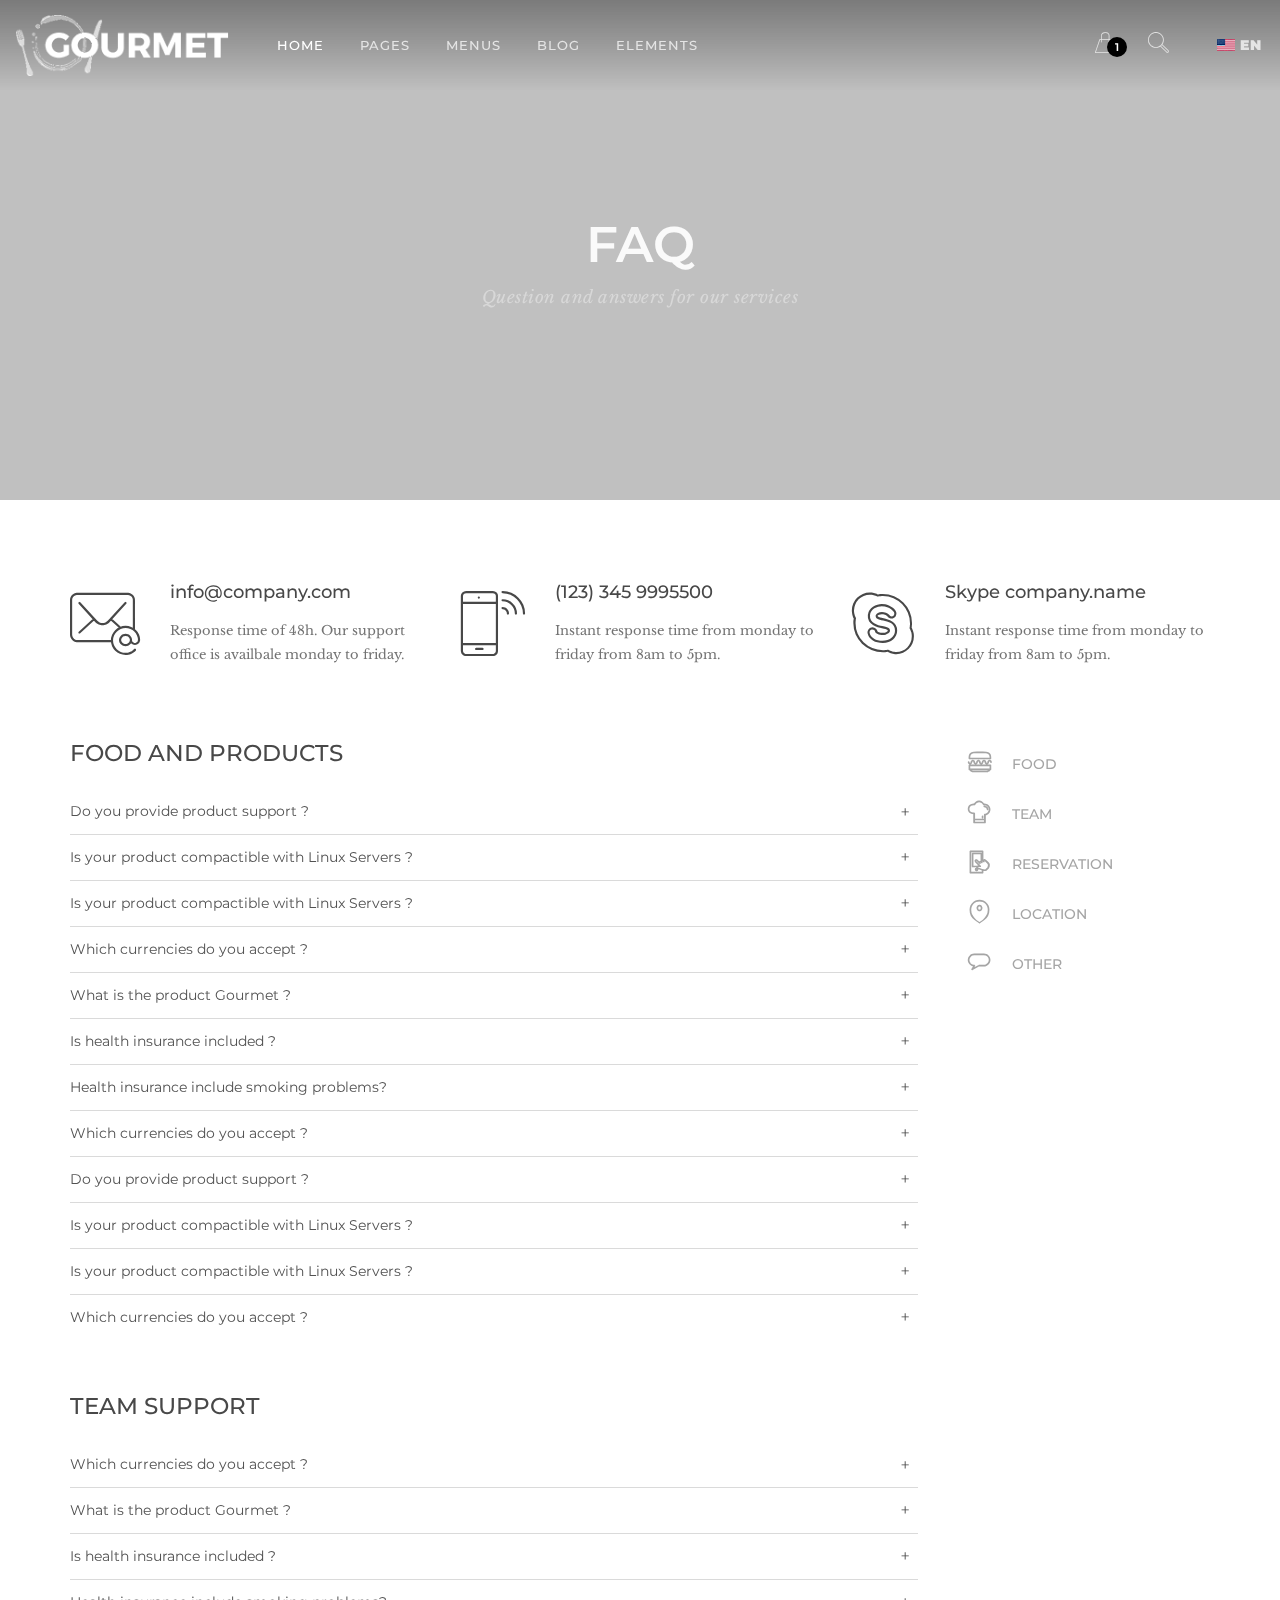
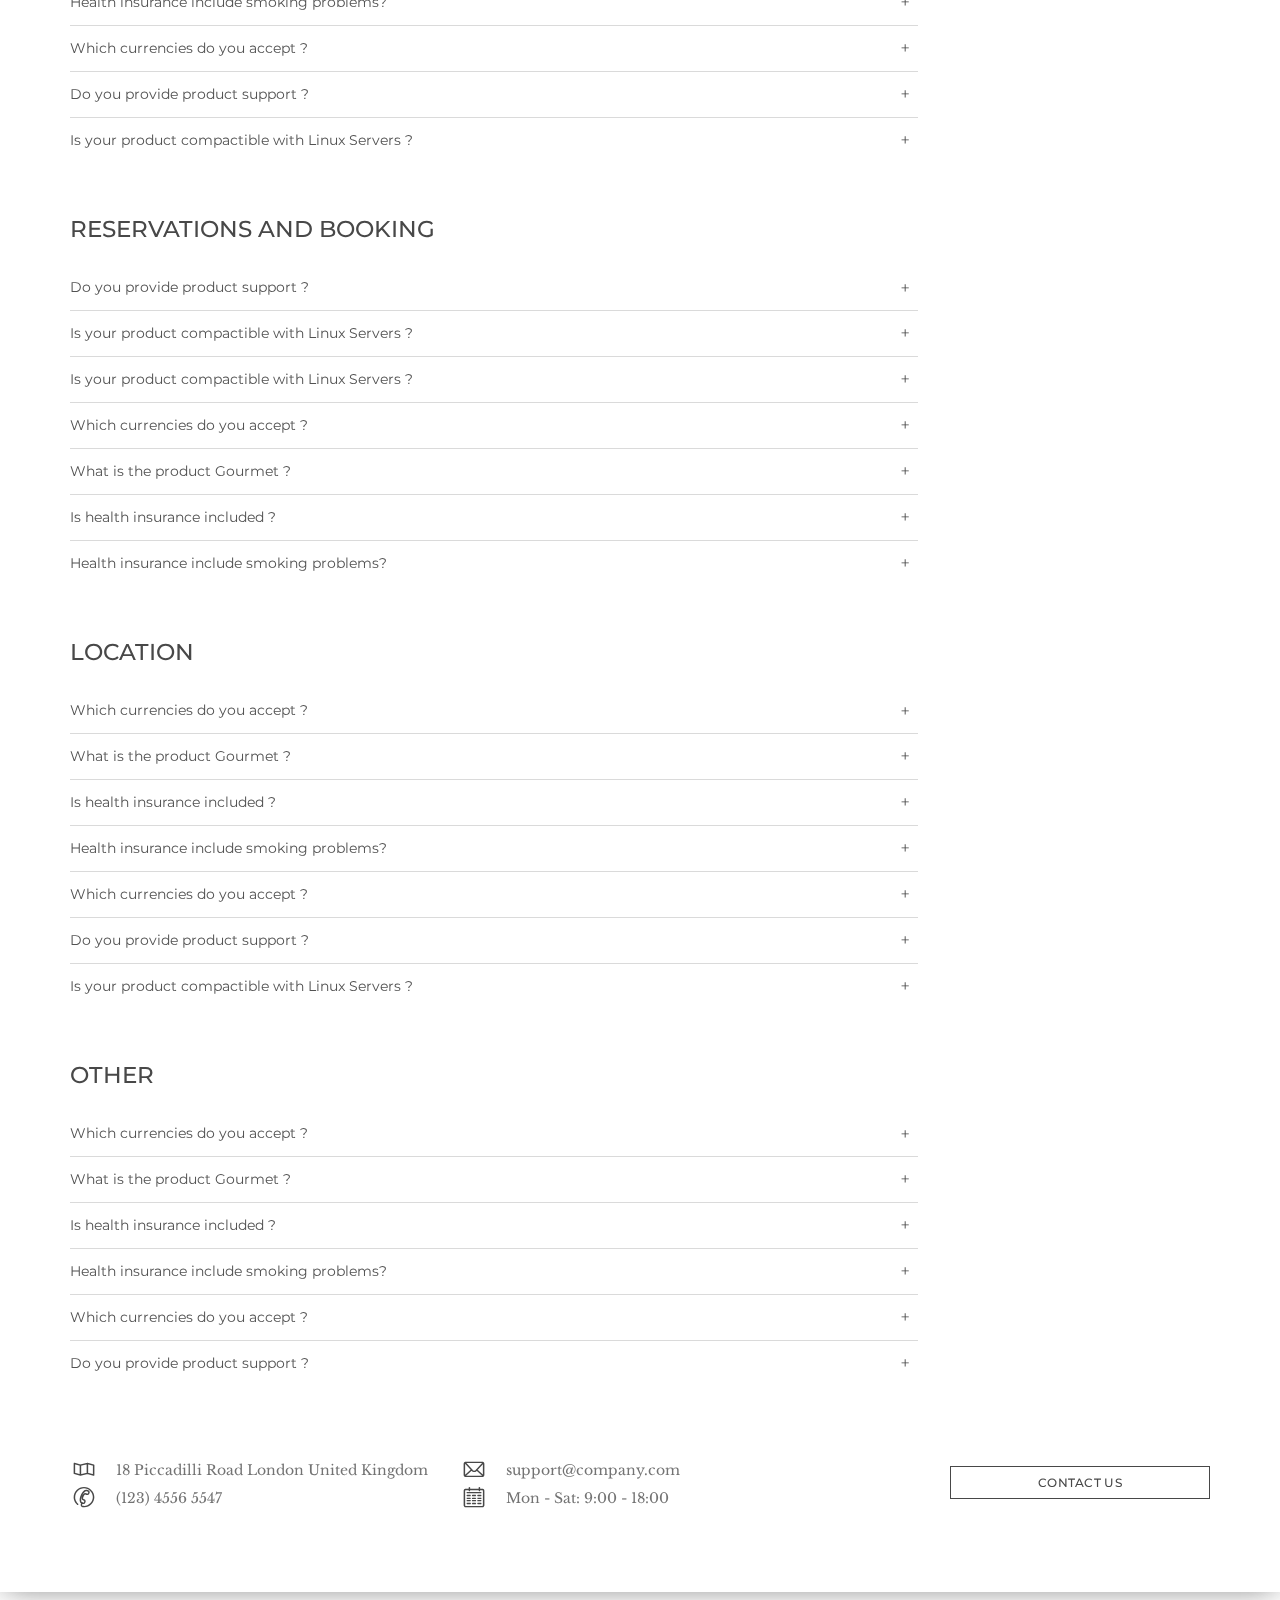
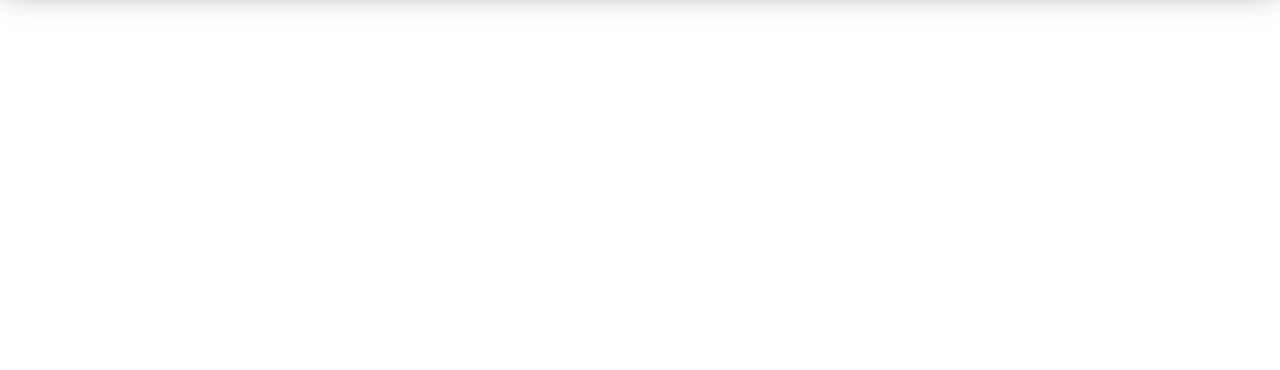
<file: jsix/jsix-egg/pages/faq.html>
<!DOCTYPE html>
<!--[if lt IE 10]> <html  lang="en" class="iex"> <![endif]-->
<!--[if (gt IE 10)|!(IE)]><!-->
<html lang="en">
<!--<![endif]-->
<head>
    <meta charset="utf-8">
    <meta http-equiv="X-UA-Compatible" content="IE=edge">
    <meta name="viewport" content="width=device-width, initial-scale=1">
    <title>Faq | Support | Gourmet</title>
    <meta name="description" content="Gourmet and business HTML template.">
    <script src="../scripts/jquery.min.js "></script>
    <link rel="stylesheet" href="../scripts/bootstrap/css/bootstrap.css">
    <script src="../scripts/script.js"></script>
    <link rel="stylesheet" href="../style.css">
    <link rel="stylesheet" href="../css/content-box.css">
    <link rel="stylesheet" href="../css/image-box.css">
    <link rel="stylesheet" href="../css/animations.css">
    <link rel="stylesheet" href='../css/components.css'>
    <link rel="stylesheet" href='../scripts/flexslider/flexslider.css'>
    <link rel="stylesheet" href='../scripts/social.stream.css'>
    <link rel="stylesheet" href='../scripts/magnific-popup.css'>
    <link rel="stylesheet" href='../scripts/php/contact-form.css'>
    <link rel="icon" href="../images/favicon.png">
    <link rel="stylesheet" href="../skin.css">
    <!-- Extra optional content header -->
</head>
<body  data-spy="scroll" data-target="#spy" data-offset="350">
    <div id="preloader"></div>
    <div class="footer-parallax-container">
        <header class="fixed-top bg-transparent menu-transparent scroll-change wide-area" data-menu-anima="fade-in">
            <div class="navbar navbar-default mega-menu-fullwidth navbar-fixed-top" role="navigation">
                <div class="navbar navbar-main">
                    <div class="container">
                        <div class="navbar-header">
                            <button type="button" class="navbar-toggle">
                                <i class="fa fa-bars"></i>
                            </button>
                            <a class="navbar-brand" href="index.html">
                                <img class="logo-default scroll-hide" src="../images/logo.png" alt="logo" />
                                <img class="logo-default scroll-show" src="../images/logo-2.png" alt="logo" />
                                <img class="logo-retina" src="../images/logo-retina.png" alt="logo" />
                            </a>
                        </div>
                        <div class="collapse navbar-collapse">
                            <ul class="nav navbar-nav">
                                <li class="dropdown active">
                                    <a class="dropdown-toggle" data-toggle="dropdown" href="#">Home <span class="caret"></span></a>
                                    <div class="mega-menu dropdown-menu multi-level row">
                                        <div class="col">
                                            <ul class="fa-ul no-icons text-s">
                                                <li><a href="index-main.html">Main home</a></li>
                                                <li><a href="index-pizzeria.html">Pizzeria home</a></li>
                                                <li><a href="index-desserts.html">Desserts home</a></li>
                                                <li><a href="index-green.html">Green home</a></li>
                                                <li><a href="index-wine.html">Wine home</a></li>
                                            </ul>
                                        </div>
                                        <div class="col">
                                            <ul class="fa-ul no-icons text-s">
                                                <li><a href="index-bistro.html">Bistro home</a></li>
                                                <li><a href="index-retro.html">Retrò home</a></li>
                                                <li><a href="index-steakhouse.html">Steakhouse home</a></li>
                                                <li><a href="index-elegance.html">Elegance home</a></li>
                                                <li><a href="index-fast-food.html">Fast food home</a></li>
                                            </ul>
                                        </div>
                                    </div>
                                </li>
                                <li class="dropdown">
                                    <a class="dropdown-toggle" data-toggle="dropdown" href="#">Pages <span class="caret"></span></a>
                                    <div class="mega-menu dropdown-menu multi-level row bg-menu">
                                        <div class="col">
                                            <ul class="fa-ul no-icons text-s">
                                                <li><a href="about-1.html">About one</a></li>
                                                <li><a href="about-2.html">About two</a></li>
                                                <li><a href="about-3.html">About three</a></li>
                                                <li><a href="pricing.html">Pricing</a></li>
                                                <li><a href="careers.html">Careers</a></li>
                                                <li><a href="gallery-album.html">Gallery</a></li>
                                            </ul>
                                        </div>
                                        <div class="col">
                                            <ul class="fa-ul no-icons text-s">
                                                <li><a href="reservation-1.html">Reservation one</a></li>
                                                <li><a href="reservation-2.html">Reservation two</a></li>
                                                <li><a href="faq.html">Faq</a></li>
                                                <li><a href="history.html">History</a></li>
                                                <li><a href="team.html">Team</a></li>
                                                <li><a href="coming-soon.html">Coming soon</a></li>
                                            </ul>
                                        </div>
                                        <div class="col">
                                            <ul class="fa-ul no-icons text-s">
                                                <li><a href="services-1.html">Services one</a></li>
                                                <li><a href="services-2.html">Services two</a></li>
                                                <li><a href="event.html">Event page</a></li>
                                                <li><a href="contacts-1.html">Contacts one</a></li>
                                                <li><a href="contacts-2.html">Contacts two</a></li>
                                                <li><a href="contacts-3.html">Contacts three</a></li>
                                            </ul>
                                        </div>
                                    </div>
                                </li>
                                <li class="dropdown">
                                    <a href="#" class="dropdown-toggle" data-toggle="dropdown" role="button">Menus <span class="caret"></span></a>
                                    <ul class="dropdown-menu multi-level">
                                        <li>
                                            <a href="menu-list-1.html">List menu one</a>
                                        </li>
                                        <li>
                                            <a href="menu-list-2.html">List menu two</a>
                                        </li>
                                        <li>
                                            <a href="menu-albums.html">Albums menu</a>
                                        </li>
                                        <li>
                                            <a href="menu-pizza.html">Pizza menu</a>
                                        </li>
                                        <li>
                                            <a href="menu-grid.html">Grid menu</a>
                                        </li>
                                        <li>
                                            <a href="menu-classic.html">Classic menu</a>
                                        </li>
                                        <li>
                                            <a href="menu-slider.html">Slider menu</a>
                                        </li>
                                    </ul>
                                </li>
                                <li class="dropdown">
                                    <a href="#" class="dropdown-toggle" data-toggle="dropdown" role="button">Blog <span class="caret"></span></a>
                                    <ul class="dropdown-menu multi-level">
                                        <li><a href="blog-1.html">Standard</a></li>
                                        <li><a href="blog-2.html">Standard two</a></li>
                                        <li><a href="blog-grid.html">Grid blog</a></li>
                                        <li class="dropdown dropdown-submenu">
                                            <a href="#" class="dropdown-toggle" data-toggle="dropdown">Single post</a>
                                            <ul class="dropdown-menu">
                                                <li><a href="blog-single-1.html">Post one</a></li>
                                                <li><a href="blog-single-2.html">Post two</a></li>
                                                <li><a href="blog-single-3.html">Post three</a></li>
                                                <li><a href="blog-single-4.html">Post four</a></li>
                                            </ul>
                                        </li>
                                    </ul>
                                </li>
                                <li class="dropdown mega-dropdown mega-tabs">
                                    <a class="dropdown-toggle" data-toggle="dropdown" href="#">Elements <span class="caret"></span></a>
                                    <div class="mega-menu dropdown-menu multi-level row bg-menu">
                                        <div class="tab-box" data-tab-anima="fade-left">
                                            <ul class="nav nav-tabs">
                                                <li class="active"><a href="#">Components</a></li>
                                                <li><a href="#">Headers</a></li>
                                                <li><a href="#">Titles</a></li>
                                            </ul>
                                            <div class="panel active">
                                                <div class="col">
                                                    <ul class="fa-ul text-s">
                                                        <li><i class="fa-li im-posterous"></i> <a href="features/components/icons.html">Icons</a></li>
                                                        <li><i class="fa-li im-secound"></i> <a href="features/components/counters-countdown.html">Counters</a></li>
                                                        <li><i class="fa-li im-clock-back"></i> <a href="features/components/counters-countdown.html">Countdowns</a></li>
                                                        <li><i class="fa-li im-libra"></i> <a href="features/components/progress-bars.html">Progress bars</a></li>
                                                        <li><i class="fa-li im-arrow-refresh2"></i> <a href="features/components/progress-bars.html">Circle progress bars</a></li>
                                                        <li><i class="fa-li im-calendar-4"></i> <a href="features/components/timeline.html">Timeline</a></li>
                                                        <li><i class="fa-li im-arrow-outside"></i> <a href="features/containers/section-slider.html">Slider</a></li>
                                                    </ul>
                                                </div>
                                                <div class="col">
                                                    <ul class="fa-ul text-s">
                                                        <li><i class="fa-li im-hand-touch"></i> <a href="features/components/buttons.html">Buttons</a></li>
                                                        <li><i class="fa-li im-old-camera"></i> <a href="features/components/image-boxes.html">Image boxes</a></li>
                                                        <li><i class="fa-li im-old-camera"></i> <a href="features/components/image-boxes-advanced.html">Advanced image boxes</a></li>
                                                        <li><i class="fa-li im-id-2"></i> <a href="features/components/content-box.html">Content boxes</a></li>
                                                        <li><i class="fa-li im-facebook"></i> <a href="features/components/social-media.html">Social media</a></li>
                                                        <li><i class="fa-li im-numbering-list"></i> <a href="features/components/lists.html">Lists</a></li>
                                                        <li><i class="fa-li im-map2"></i> <a href="features/components/maps.html">Google maps</a></li>
                                                    </ul>
                                                </div>
                                                <div class="col">
                                                    <ul class="fa-ul text-s">
                                                        <li><i class="fa-li im-split-horizontal2window"></i> <a href="features/components/tables.html">Advanced table</a></li>
                                                        <li><i class="fa-li im-maximize"></i> <a href="features/containers/lightbox.html">Lightbox and popups</a></li>
                                                        <li><i class="fa-li im-arrow-outside"></i> <a href="features/containers/sliders.html">Sliders and carousels</a></li>
                                                        <li><i class="fa-li im-scroll-fast"></i> <a href="features/containers/scroll-box-collapse.html">Scroll box</a></li>
                                                        <li><i class="fa-li im-download-2"></i> <a href="features/containers/scroll-box-collapse.html">Collapse box</a></li>
                                                        <li><i class="fa-li im-new-tab"></i> <a href="features/containers/tabs.html">Tabs</a></li>
                                                        <li><i class="fa-li im-new-tab"></i> <a href="features/containers/accordions.html">Accordions</a></li>
                                                    </ul>
                                                </div>
                                                <div class="col">
                                                    <ul class="fa-ul text-s">
                                                        <li><i class="fa-li im-speach-bubbles"></i> <a href="features/components/php-contact-form.html">Contact form</a></li>
                                                        <li><i class="fa-li im-go-bottom"></i> <a href="features/footers/footer-parallax.html">Footer parallax</a></li>
                                                        <li><i class="fa-li im-go-bottom"></i> <a href="features/footers/footer-minimal.html">Footer minimal</a></li>
                                                        <li><i class="fa-li im-go-bottom"></i> <a href="features/footers/footer-base.html">Footer base</a></li>
                                                        <li><i class="fa-li im-bold-text"></i> <a href="features/components/typography.html">Typography</a></li>
                                                        <li><i class="fa-li im-split-foursquarewindow"></i> <a href="features/containers/list-grid.html">Grid</a></li>
                                                        <li><i class="fa-li im-split-foursquarewindow"></i> <a href="features/containers/list-masonry.html">Masonry</a></li>
                                                    </ul>
                                                </div>
                                                <div class="col">
                                                    <ul class="fa-ul text-s">
                                                        <li><i class="fa-li im-panorama"></i> <a href="features/containers/section-background-image.html">Background image</a></li>
                                                        <li><i class="fa-li im-panorama"></i> <a href="features/containers/section-background-image-parallax.html">Background parallax</a></li>
                                                        <li><i class="fa-li im-film-strip"></i> <a href="features/containers/section-background-video.html">Background video</a></li>
                                                        <li><i class="fa-li im-clouds"></i> <a href="features/containers/section-animations.html">Bg animations</a></li>
                                                        <li><i class="fa-li im-clouds"></i> <a href="features/containers/section-animations-parallax.html">Bg animations parallax</a></li>
                                                    </ul>
                                                </div>
                                            </div>
                                            <div class="panel">
                                                <div class="col">
                                                    <ul class="fa-ul text-s">
                                                        <li><i class="fa-li im-road"></i> <a href="features/menus/menu-classic.html">Menu classic</a></li>
                                                        <li><i class="fa-li im-road"></i> <a href="features/menus/menu-classic-transparent.html">Menu classic transparent</a></li>
                                                        <li><i class="fa-li im-road"></i> <a href="features/menus/menu-big-logo.html">Menu big logo</a></li>
                                                        <li><i class="fa-li im-road"></i> <a href="features/menus/menu-subline.html">Menu subline</a></li>
                                                        <li><i class="fa-li im-road"></i> <a href="features/menus/menu-subtitle.html">Menu subtitle</a></li>
                                                    </ul>
                                                </div>
                                                <div class="col">
                                                    <ul class="fa-ul text-s">
                                                        <li><i class="fa-li im-road"></i> <a href="features/menus/menu-middle-logo.html">Menu middle logo</a></li>
                                                        <li><i class="fa-li im-road"></i> <a href="features/menus/menu-middle-logo-top.html">Menu middle logo top</a></li>
                                                        <li><i class="fa-li im-road"></i> <a href="features/menus/menu-middle-box.html">Menu middle box</a></li>
                                                        <li><i class="fa-li im-road"></i> <a href="features/menus/menu-icons.html">Menu icons</a></li>
                                                        <li><i class="fa-li im-road"></i> <a href="features/menus/menu-icons-top.html">Menu icons top</a></li>
                                                    </ul>
                                                </div>
                                                <div class="col">
                                                    <ul class="fa-ul text-s">
                                                        <li><i class="fa-li im-road-2"></i> <a href="features/menus/menu-side.html">Side classic</a></li>
                                                        <li><i class="fa-li im-road-2"></i> <a href="features/menus/menu-side-lateral.html">Side lateral</a></li>
                                                        <li><i class="fa-li im-road-2"></i> <a href="features/menus/menu-side-simple.html">Side simple</a></li>
                                                    </ul>
                                                </div>
                                            </div>
                                            <div class="panel">
                                                <div class="col">
                                                    <ul class="fa-ul text-s">
                                                        <li><i class="fa-li im-old-camera"></i> <a href="features/titles/template-title-image.html">Image background</a></li>
                                                        <li><i class="fa-li im-old-camera"></i> <a href="features/titles/template-title-image-fullscreen.html">Image full-screen</a></li>
                                                        <li><i class="fa-li im-old-camera"></i> <a href="features/titles/template-title-image-fullscreen-parallax.html">Image full-screen parallax</a></li>
                                                        <li><i class="fa-li im-old-camera"></i> <a href="features/titles/template-title-image-parallax.html">Image parallax</a></li>
                                                        <li><i class="fa-li im-old-camera"></i> <a href="features/titles/template-title-image-parallax-ken-burn.html">Image parallax ken-burn</a></li>
                                                    </ul>
                                                </div>
                                                <div class="col">
                                                    <ul class="fa-ul text-s">
                                                        <li><i class="fa-li im-film-board"></i> <a href="features/titles/template-title-video-mp4.html">Video background MP4</a></li>
                                                        <li><i class="fa-li im-film-board"></i> <a href="features/titles/template-title-video-youtube.html">Video background Youtube</a></li>
                                                        <li><i class="fa-li im-film-board"></i> <a href="features/titles/template-title-video-fullscreen.html">Video full-screen</a></li>
                                                        <li><i class="fa-li im-film-board"></i> <a href="features/titles/template-title-video-fullscreen-parallax.html">Video full-screen parallax</a></li>
                                                        <li><i class="fa-li im-film-board"></i> <a href="features/titles/template-title-video-parallax.html">Video parallax</a></li>
                                                    </ul>
                                                </div>
                                                <div class="col">
                                                    <ul class="fa-ul text-s">
                                                        <li><i class="fa-li im-panorama"></i> <a href="features/titles/template-title-base-1.html">Title base 1</a></li>
                                                        <li><i class="fa-li im-panorama"></i> <a href="features/titles/template-title-base-2.html">Title base 2</a></li>
                                                        <li><i class="fa-li im-panorama"></i> <a href="features/titles/template-title-bootstrap.html">Title bootstrap</a></li>
                                                        <li><i class="fa-li im-clouds"></i> <a href="features/titles/template-title-animation.html">Animation background</a></li>
                                                        <li><i class="fa-li im-clouds"></i> <a href="features/titles/template-title-animation-parallax.html">Animation parallax</a></li>
                                                    </ul>
                                                </div>
                                                <div class="col">
                                                    <ul class="fa-ul text-s">
                                                        <li><i class="fa-li im-arrow-outside"></i> <a href="features/titles/template-title-slider.html">Slider background</a></li>
                                                        <li><i class="fa-li im-arrow-outside"></i> <a href="features/titles/template-title-slider-fullscreen.html">Slider full-screen</a></li>
                                                        <li><i class="fa-li im-arrow-outside"></i> <a href="features/titles/template-title-slider-fullscreen-parallax.html">Slider full-screen parallax</a></li>
                                                        <li><i class="fa-li im-arrow-outside"></i> <a href="features/titles/template-title-slider-parallax.html">Slider parallax</a></li>
                                                    </ul>
                                                </div>
                                            </div>
                                        </div>
                                    </div>
                                </li>
                            </ul>
                            <div class="nav navbar-nav navbar-right">
                                <div class="shop-menu-cnt">
                                    <i class="fa fa-shopping-cart"><span class="cart-count">1</span></i>
                                    <div class="shop-menu">
                                        <ul class="shop-cart">
                                            <li class="cart-item">
                                                <img src="../images/gallery/pizza-1.jpg" alt="">
                                                <div class="cart-content">
                                                    <h5>Wood Airplain</h5>
                                                    <span class="cart-quantity">
                                                        1 x 299.00$
                                                    </span>
                                                </div>
                                            </li>
                                        </ul>
                                        <p class="cart-total">
                                            Subtotal: <span>$299.00</span>
                                        </p>
                                        <p class="cart-buttons">
                                            <a href="#" class="btn btn-xs cart-view">View Cart</a>
                                            <a href="#" class="btn btn-xs cart-checkout">Checkout</a>
                                        </p>
                                    </div>
                                </div>
                                <div class="search-box-menu">
                                    <div class="search-box scrolldown">
                                        <input type="text" class="form-control" placeholder="Search for...">
                                    </div>
                                    <button type="button" class="btn btn-default btn-search">
                                        <span class="fa fa-search"></span>
                                    </button>
                                </div>
                                <ul class="nav navbar-nav lan-menu">
                                    <li class="dropdown">
                                        <a href="#" class="dropdown-toggle" data-toggle="dropdown" role="button"><img src="../images/en.png" alt="" />En<span class="caret"></span></a>
                                        <ul class="dropdown-menu">
                                            <li><a href="#"><img src="../images/it.png" alt="" />IT</a></li>
                                        </ul>
                                    </li>
                                </ul>
                            </div>
                        </div>
                    </div>
                </div>
            </div>
        </header>
        <div class="header-title ken-burn-out white" data-parallax="scroll" data-position="top" data-natural-height="850" data-natural-width="1920" data-image-src="../images/bg-7.jpg">
            <div class="container">
                <div class="title-base">
                    <hr class="anima" />
                    <h1>Faq</h1>
                    <p>Question and answers for our services</p>
                </div>
            </div>
        </div>
        <div class="section-empty section-item">
            <div class="container content">
                <div class="row vertical-row">
                    <div class="col-md-4">
                        <div class="advs-box advs-box-side-icon box-thumbnail" data-anima="scale-up" data-trigger="hover">
                            <div class="icon-box">
                                <i class="im-mail-withatsign icon anima"></i>
                            </div>
                            <div class="caption-box">
                                <h3>info@company.com</h3>
                                <p>
                                    Response time of 48h. Our support office is availbale monday to friday.
                                </p>
                            </div>
                        </div>
                    </div>
                    <div class="col-md-4">
                        <div class="advs-box advs-box-side-icon box-thumbnail" data-anima="scale-up" data-trigger="hover">
                            <div class="icon-box">
                                <i class="im-phone-wifi icon anima"></i>
                            </div>
                            <div class="caption-box">
                                <h3>(123) 345 9995500</h3>
                                <p>
                                    Instant response time from monday to friday from 8am to 5pm.
                                </p>
                            </div>
                        </div>
                    </div>
                    <div class="col-md-4">
                        <div class="advs-box advs-box-side-icon box-thumbnail" data-anima="scale-up" data-trigger="hover">
                            <div class="icon-box">
                                <i class="im-skype icon anima"></i>
                            </div>
                            <div class="caption-box">
                                <h3>Skype company.name</h3>
                                <p>
                                    Instant response time from monday to friday from 8am to 5pm.
                                </p>
                            </div>
                        </div>
                    </div>
                </div>
                <hr class="space" />
                <div class="row">
                    <div class="col-md-9 col-sm-12">
                        <h3 id="food">Food and products</h3>
                        <div class="list-group accordion-list" data-time="1000" data-type='accordion'>
                            <div class="list-group-item">
                                <a>  Do you provide product support ? </a>
                                <div class="panel">
                                    <div class="inner">
                                        L'orem ipsum dolor, consectetur adipisicing elit, sed
                                        do eiusmod tempor incididunt ut labore et dolore magna aliqua.
                                        Ut enim ad minim veniam, quis nostrud exercitation ullamco laboris
                                        nisi ut aliquip ex ea coSed ut perspiciatis unde omnis iste natus error
                                        sit voluptatem accusantium doloremque laudantium, totam rem aperiam, eaqueipsa
                                        quae ab illo inventore veritatis et quasi architecto beatae vitae dicta sunt explicabo.
                                        <hr class="space s" />
                                        L'orem ipsum dolor, consectetur adipisicing elit, sed
                                        do eiusmod tempor incididunt ut labore et dolore magna aliqua.
                                        Ut enim ad minim veniam, quis nostrud exercitation ullamco laboris
                                        nisi ut aliquip ex ea coSed ut perspiciatis unde omnis iste natus error
                                        sit voluptatem accusantium doloremque laudantium, totam rem aperiam, eaqueipsa
                                        quae ab illo inventore veritatis et quasi architecto beatae vitae dicta sunt explicabo.
                                    </div>
                                </div>
                            </div>
                            <div class="list-group-item">
                                <a> Is your product compactible with Linux Servers ?</a>
                                <div class="panel">
                                    <div class="inner">
                                        L'orem ipsum dolor, consectetur adipisicing elit, sed
                                        do eiusmod tempor incididunt ut labore et dolore magna aliqua.
                                        Ut enim ad minim veniam, quis nostrud exercitation ullamco laboris
                                        nisi ut aliquip ex ea coSed ut perspiciatis unde omnis iste natus error
                                        sit voluptatem accusantium doloremque laudantium, totam rem aperiam, eaqueipsa
                                        quae ab illo inventore veritatis et quasi architecto beatae vitae dicta sunt explicabo.
                                    </div>
                                </div>
                            </div>
                            <div class="list-group-item">
                                <a> Is your product compactible with Linux Servers ?</a>
                                <div class="panel">
                                    <div class="inner">
                                        L'orem ipsum dolor, consectetur adipisicing elit, sed
                                        do eiusmod tempor incididunt ut labore et dolore magna aliqua.
                                        Ut enim ad minim veniam, quis nostrud exercitation ullamco laboris
                                        nisi ut aliquip ex ea coSed ut perspiciatis unde omnis iste natus error
                                        sit voluptatem accusantium doloremque laudantium, totam rem aperiam, eaqueipsa
                                        quae ab illo inventore veritatis et quasi architecto beatae vitae dicta sunt explicabo.
                                        L'orem ipsum dolor, consectetur adipisicing elit, sed
                                        do eiusmod tempor incididunt ut labore et dolore magna aliqua.
                                        Ut enim ad minim veniam, quis nostrud exercitation ullamco laboris
                                        nisi ut aliquip ex ea coSed ut perspiciatis unde omnis iste natus error
                                        sit voluptatem accusantium doloremque laudantium, totam rem aperiam, eaqueipsa
                                        quae ab illo inventore veritatis et quasi architecto beatae vitae dicta sunt explicabo.
                                    </div>
                                </div>
                            </div>
                            <div class="list-group-item">
                                <a> Which currencies do you accept ?</a>
                                <div class="panel">
                                    <div class="inner">
                                        L'orem ipsum dolor, consectetur adipisicing elit, sed
                                        do eiusmod tempor incididunt ut labore et dolore magna aliqua.
                                        Ut enim ad minim veniam, quis nostrud exercitation ullamco laboris
                                        nisi ut aliquip ex ea coSed ut perspiciatis unde omnis iste natus.
                                    </div>
                                </div>
                            </div>
                            <div class="list-group-item">
                                <a>  What is the product Gourmet ? </a>
                                <div class="panel">
                                    <div class="inner">
                                        L'orem ipsum dolor, consectetur adipisicing elit, sed
                                        do eiusmod tempor incididunt ut labore et dolore magna aliqua.
                                        Ut enim ad minim veniam, quis nostrud exercitation ullamco laboris
                                        nisi ut aliquip ex ea coSed ut perspiciatis unde omnis iste natus error
                                        sit voluptatem accusantium doloremque laudantium, totam rem aperiam, eaqueipsa
                                        quae ab illo inventore veritatis et quasi architecto beatae vitae dicta sunt explicabo.
                                        <hr class="space s" />
                                        L'orem ipsum dolor, consectetur adipisicing elit, sed
                                        do eiusmod tempor incididunt ut labore et dolore magna aliqua.
                                        Ut enim ad minim veniam, quis nostrud exercitation ullamco laboris
                                        nisi ut aliquip ex ea coSed ut perspiciatis unde omnis iste natus error
                                        sit voluptatem accusantium doloremque laudantium, totam rem aperiam, eaqueipsa
                                        quae ab illo inventore veritatis et quasi architecto beatae vitae dicta sunt explicabo.
                                    </div>
                                </div>
                            </div>
                            <div class="list-group-item">
                                <a> Is health insurance included ?</a>
                                <div class="panel">
                                    <div class="inner">
                                        L'orem ipsum dolor, consectetur adipisicing elit, sed
                                        do eiusmod tempor incididunt ut labore et dolore magna aliqua.
                                        Ut enim ad minim veniam, quis nostrud exercitation ullamco laboris
                                        nisi ut aliquip ex ea coSed ut perspiciatis unde omnis iste natus error
                                        sit voluptatem accusantium doloremque laudantium, totam rem aperiam, eaqueipsa
                                        quae ab illo inventore veritatis et quasi architecto beatae vitae dicta sunt explicabo.
                                    </div>
                                </div>
                            </div>
                            <div class="list-group-item">
                                <a> Health insurance include smoking problems?</a>
                                <div class="panel">
                                    <div class="inner">
                                        L'orem ipsum dolor, consectetur adipisicing elit, sed
                                        do eiusmod tempor incididunt ut labore et dolore magna aliqua.
                                        Ut enim ad minim veniam, quis nostrud exercitation ullamco laboris
                                        nisi ut aliquip ex ea coSed ut perspiciatis unde omnis iste natus error
                                        sit voluptatem accusantium doloremque laudantium, totam rem aperiam, eaqueipsa
                                        quae ab illo inventore veritatis et quasi architecto beatae vitae dicta sunt explicabo.
                                        L'orem ipsum dolor, consectetur adipisicing elit, sed
                                        do eiusmod tempor incididunt ut labore et dolore magna aliqua.
                                        Ut enim ad minim veniam, quis nostrud exercitation ullamco laboris
                                        nisi ut aliquip ex ea coSed ut perspiciatis unde omnis iste natus error
                                        sit voluptatem accusantium doloremque laudantium, totam rem aperiam, eaqueipsa
                                        quae ab illo inventore veritatis et quasi architecto beatae vitae dicta sunt explicabo.
                                    </div>
                                </div>
                            </div>
                            <div class="list-group-item">
                                <a> Which currencies do you accept ?</a>
                                <div class="panel">
                                    <div class="inner">
                                        L'orem ipsum dolor, consectetur adipisicing elit, sed
                                        do eiusmod tempor incididunt ut labore et dolore magna aliqua.
                                        Ut enim ad minim veniam, quis nostrud exercitation ullamco laboris
                                        nisi ut aliquip ex ea coSed ut perspiciatis unde omnis iste natus.
                                    </div>
                                </div>
                            </div>
                            <div class="list-group-item">
                                <a>  Do you provide product support ? </a>
                                <div class="panel">
                                    <div class="inner">
                                        L'orem ipsum dolor, consectetur adipisicing elit, sed
                                        do eiusmod tempor incididunt ut labore et dolore magna aliqua.
                                        Ut enim ad minim veniam, quis nostrud exercitation ullamco laboris
                                        nisi ut aliquip ex ea coSed ut perspiciatis unde omnis iste natus error
                                        sit voluptatem accusantium doloremque laudantium, totam rem aperiam, eaqueipsa
                                        quae ab illo inventore veritatis et quasi architecto beatae vitae dicta sunt explicabo.
                                        <hr class="space s" />
                                        L'orem ipsum dolor, consectetur adipisicing elit, sed
                                        do eiusmod tempor incididunt ut labore et dolore magna aliqua.
                                        Ut enim ad minim veniam, quis nostrud exercitation ullamco laboris
                                        nisi ut aliquip ex ea coSed ut perspiciatis unde omnis iste natus error
                                        sit voluptatem accusantium doloremque laudantium, totam rem aperiam, eaqueipsa
                                        quae ab illo inventore veritatis et quasi architecto beatae vitae dicta sunt explicabo.
                                    </div>
                                </div>
                            </div>
                            <div class="list-group-item">
                                <a> Is your product compactible with Linux Servers ?</a>
                                <div class="panel">
                                    <div class="inner">
                                        L'orem ipsum dolor, consectetur adipisicing elit, sed
                                        do eiusmod tempor incididunt ut labore et dolore magna aliqua.
                                        Ut enim ad minim veniam, quis nostrud exercitation ullamco laboris
                                        nisi ut aliquip ex ea coSed ut perspiciatis unde omnis iste natus error
                                        sit voluptatem accusantium doloremque laudantium, totam rem aperiam, eaqueipsa
                                        quae ab illo inventore veritatis et quasi architecto beatae vitae dicta sunt explicabo.
                                    </div>
                                </div>
                            </div>
                            <div class="list-group-item">
                                <a> Is your product compactible with Linux Servers ?</a>
                                <div class="panel">
                                    <div class="inner">
                                        L'orem ipsum dolor, consectetur adipisicing elit, sed
                                        do eiusmod tempor incididunt ut labore et dolore magna aliqua.
                                        Ut enim ad minim veniam, quis nostrud exercitation ullamco laboris
                                        nisi ut aliquip ex ea coSed ut perspiciatis unde omnis iste natus error
                                        sit voluptatem accusantium doloremque laudantium, totam rem aperiam, eaqueipsa
                                        quae ab illo inventore veritatis et quasi architecto beatae vitae dicta sunt explicabo.
                                        L'orem ipsum dolor, consectetur adipisicing elit, sed
                                        do eiusmod tempor incididunt ut labore et dolore magna aliqua.
                                        Ut enim ad minim veniam, quis nostrud exercitation ullamco laboris
                                        nisi ut aliquip ex ea coSed ut perspiciatis unde omnis iste natus error
                                        sit voluptatem accusantium doloremque laudantium, totam rem aperiam, eaqueipsa
                                        quae ab illo inventore veritatis et quasi architecto beatae vitae dicta sunt explicabo.
                                    </div>
                                </div>
                            </div>
                            <div class="list-group-item">
                                <a> Which currencies do you accept ?</a>
                                <div class="panel">
                                    <div class="inner">
                                        L'orem ipsum dolor, consectetur adipisicing elit, sed
                                        do eiusmod tempor incididunt ut labore et dolore magna aliqua.
                                        Ut enim ad minim veniam, quis nostrud exercitation ullamco laboris
                                        nisi ut aliquip ex ea coSed ut perspiciatis unde omnis iste natus.
                                    </div>
                                </div>
                            </div>
                        </div>
                        <hr class="space l" />
                        <h3 id="team">Team support</h3>
                        <div class="list-group accordion-list" data-time="1000" data-type='accordion'>
                            <div class="list-group-item">
                                <a> Which currencies do you accept ?</a>
                                <div class="panel">
                                    <div class="inner">
                                        L'orem ipsum dolor, consectetur adipisicing elit, sed
                                        do eiusmod tempor incididunt ut labore et dolore magna aliqua.
                                        Ut enim ad minim veniam, quis nostrud exercitation ullamco laboris
                                        nisi ut aliquip ex ea coSed ut perspiciatis unde omnis iste natus.
                                    </div>
                                </div>
                            </div>
                            <div class="list-group-item">
                                <a>  What is the product Gourmet ? </a>
                                <div class="panel">
                                    <div class="inner">
                                        L'orem ipsum dolor, consectetur adipisicing elit, sed
                                        do eiusmod tempor incididunt ut labore et dolore magna aliqua.
                                        Ut enim ad minim veniam, quis nostrud exercitation ullamco laboris
                                        nisi ut aliquip ex ea coSed ut perspiciatis unde omnis iste natus error
                                        sit voluptatem accusantium doloremque laudantium, totam rem aperiam, eaqueipsa
                                        quae ab illo inventore veritatis et quasi architecto beatae vitae dicta sunt explicabo.
                                        <hr class="space s" />
                                        L'orem ipsum dolor, consectetur adipisicing elit, sed
                                        do eiusmod tempor incididunt ut labore et dolore magna aliqua.
                                        Ut enim ad minim veniam, quis nostrud exercitation ullamco laboris
                                        nisi ut aliquip ex ea coSed ut perspiciatis unde omnis iste natus error
                                        sit voluptatem accusantium doloremque laudantium, totam rem aperiam, eaqueipsa
                                        quae ab illo inventore veritatis et quasi architecto beatae vitae dicta sunt explicabo.
                                    </div>
                                </div>
                            </div>
                            <div class="list-group-item">
                                <a> Is health insurance included ?</a>
                                <div class="panel">
                                    <div class="inner">
                                        L'orem ipsum dolor, consectetur adipisicing elit, sed
                                        do eiusmod tempor incididunt ut labore et dolore magna aliqua.
                                        Ut enim ad minim veniam, quis nostrud exercitation ullamco laboris
                                        nisi ut aliquip ex ea coSed ut perspiciatis unde omnis iste natus error
                                        sit voluptatem accusantium doloremque laudantium, totam rem aperiam, eaqueipsa
                                        quae ab illo inventore veritatis et quasi architecto beatae vitae dicta sunt explicabo.
                                    </div>
                                </div>
                            </div>
                            <div class="list-group-item">
                                <a> Health insurance include smoking problems?</a>
                                <div class="panel">
                                    <div class="inner">
                                        L'orem ipsum dolor, consectetur adipisicing elit, sed
                                        do eiusmod tempor incididunt ut labore et dolore magna aliqua.
                                        Ut enim ad minim veniam, quis nostrud exercitation ullamco laboris
                                        nisi ut aliquip ex ea coSed ut perspiciatis unde omnis iste natus error
                                        sit voluptatem accusantium doloremque laudantium, totam rem aperiam, eaqueipsa
                                        quae ab illo inventore veritatis et quasi architecto beatae vitae dicta sunt explicabo.
                                        L'orem ipsum dolor, consectetur adipisicing elit, sed
                                        do eiusmod tempor incididunt ut labore et dolore magna aliqua.
                                        Ut enim ad minim veniam, quis nostrud exercitation ullamco laboris
                                        nisi ut aliquip ex ea coSed ut perspiciatis unde omnis iste natus error
                                        sit voluptatem accusantium doloremque laudantium, totam rem aperiam, eaqueipsa
                                        quae ab illo inventore veritatis et quasi architecto beatae vitae dicta sunt explicabo.
                                    </div>
                                </div>
                            </div>
                            <div class="list-group-item">
                                <a> Which currencies do you accept ?</a>
                                <div class="panel">
                                    <div class="inner">
                                        L'orem ipsum dolor, consectetur adipisicing elit, sed
                                        do eiusmod tempor incididunt ut labore et dolore magna aliqua.
                                        Ut enim ad minim veniam, quis nostrud exercitation ullamco laboris
                                        nisi ut aliquip ex ea coSed ut perspiciatis unde omnis iste natus.
                                    </div>
                                </div>
                            </div>
                            <div class="list-group-item">
                                <a>  Do you provide product support ? </a>
                                <div class="panel">
                                    <div class="inner">
                                        L'orem ipsum dolor, consectetur adipisicing elit, sed
                                        do eiusmod tempor incididunt ut labore et dolore magna aliqua.
                                        Ut enim ad minim veniam, quis nostrud exercitation ullamco laboris
                                        nisi ut aliquip ex ea coSed ut perspiciatis unde omnis iste natus error
                                        sit voluptatem accusantium doloremque laudantium, totam rem aperiam, eaqueipsa
                                        quae ab illo inventore veritatis et quasi architecto beatae vitae dicta sunt explicabo.
                                        <hr class="space s" />
                                        L'orem ipsum dolor, consectetur adipisicing elit, sed
                                        do eiusmod tempor incididunt ut labore et dolore magna aliqua.
                                        Ut enim ad minim veniam, quis nostrud exercitation ullamco laboris
                                        nisi ut aliquip ex ea coSed ut perspiciatis unde omnis iste natus error
                                        sit voluptatem accusantium doloremque laudantium, totam rem aperiam, eaqueipsa
                                        quae ab illo inventore veritatis et quasi architecto beatae vitae dicta sunt explicabo.
                                    </div>
                                </div>
                            </div>
                            <div class="list-group-item">
                                <a> Is your product compactible with Linux Servers ?</a>
                                <div class="panel">
                                    <div class="inner">
                                        L'orem ipsum dolor, consectetur adipisicing elit, sed
                                        do eiusmod tempor incididunt ut labore et dolore magna aliqua.
                                        Ut enim ad minim veniam, quis nostrud exercitation ullamco laboris
                                        nisi ut aliquip ex ea coSed ut perspiciatis unde omnis iste natus error
                                        sit voluptatem accusantium doloremque laudantium, totam rem aperiam, eaqueipsa
                                        quae ab illo inventore veritatis et quasi architecto beatae vitae dicta sunt explicabo.
                                    </div>
                                </div>
                            </div>
                        </div>
                        <hr class="space l" />
                        <h3 id="reservation">Reservations and booking</h3>
                        <div class="list-group accordion-list" data-time="1000" data-type='accordion'>
                            <div class="list-group-item">
                                <a>  Do you provide product support ? </a>
                                <div class="panel">
                                    <div class="inner">
                                        L'orem ipsum dolor, consectetur adipisicing elit, sed
                                        do eiusmod tempor incididunt ut labore et dolore magna aliqua.
                                        Ut enim ad minim veniam, quis nostrud exercitation ullamco laboris
                                        nisi ut aliquip ex ea coSed ut perspiciatis unde omnis iste natus error
                                        sit voluptatem accusantium doloremque laudantium, totam rem aperiam, eaqueipsa
                                        quae ab illo inventore veritatis et quasi architecto beatae vitae dicta sunt explicabo.
                                        <hr class="space s" />
                                        L'orem ipsum dolor, consectetur adipisicing elit, sed
                                        do eiusmod tempor incididunt ut labore et dolore magna aliqua.
                                        Ut enim ad minim veniam, quis nostrud exercitation ullamco laboris
                                        nisi ut aliquip ex ea coSed ut perspiciatis unde omnis iste natus error
                                        sit voluptatem accusantium doloremque laudantium, totam rem aperiam, eaqueipsa
                                        quae ab illo inventore veritatis et quasi architecto beatae vitae dicta sunt explicabo.
                                    </div>
                                </div>
                            </div>
                            <div class="list-group-item">
                                <a> Is your product compactible with Linux Servers ?</a>
                                <div class="panel">
                                    <div class="inner">
                                        L'orem ipsum dolor, consectetur adipisicing elit, sed
                                        do eiusmod tempor incididunt ut labore et dolore magna aliqua.
                                        Ut enim ad minim veniam, quis nostrud exercitation ullamco laboris
                                        nisi ut aliquip ex ea coSed ut perspiciatis unde omnis iste natus error
                                        sit voluptatem accusantium doloremque laudantium, totam rem aperiam, eaqueipsa
                                        quae ab illo inventore veritatis et quasi architecto beatae vitae dicta sunt explicabo.
                                    </div>
                                </div>
                            </div>
                            <div class="list-group-item">
                                <a> Is your product compactible with Linux Servers ?</a>
                                <div class="panel">
                                    <div class="inner">
                                        L'orem ipsum dolor, consectetur adipisicing elit, sed
                                        do eiusmod tempor incididunt ut labore et dolore magna aliqua.
                                        Ut enim ad minim veniam, quis nostrud exercitation ullamco laboris
                                        nisi ut aliquip ex ea coSed ut perspiciatis unde omnis iste natus error
                                        sit voluptatem accusantium doloremque laudantium, totam rem aperiam, eaqueipsa
                                        quae ab illo inventore veritatis et quasi architecto beatae vitae dicta sunt explicabo.
                                        L'orem ipsum dolor, consectetur adipisicing elit, sed
                                        do eiusmod tempor incididunt ut labore et dolore magna aliqua.
                                        Ut enim ad minim veniam, quis nostrud exercitation ullamco laboris
                                        nisi ut aliquip ex ea coSed ut perspiciatis unde omnis iste natus error
                                        sit voluptatem accusantium doloremque laudantium, totam rem aperiam, eaqueipsa
                                        quae ab illo inventore veritatis et quasi architecto beatae vitae dicta sunt explicabo.
                                    </div>
                                </div>
                            </div>
                            <div class="list-group-item">
                                <a> Which currencies do you accept ?</a>
                                <div class="panel">
                                    <div class="inner">
                                        L'orem ipsum dolor, consectetur adipisicing elit, sed
                                        do eiusmod tempor incididunt ut labore et dolore magna aliqua.
                                        Ut enim ad minim veniam, quis nostrud exercitation ullamco laboris
                                        nisi ut aliquip ex ea coSed ut perspiciatis unde omnis iste natus.
                                    </div>
                                </div>
                            </div>
                            <div class="list-group-item">
                                <a>  What is the product Gourmet ? </a>
                                <div class="panel">
                                    <div class="inner">
                                        L'orem ipsum dolor, consectetur adipisicing elit, sed
                                        do eiusmod tempor incididunt ut labore et dolore magna aliqua.
                                        Ut enim ad minim veniam, quis nostrud exercitation ullamco laboris
                                        nisi ut aliquip ex ea coSed ut perspiciatis unde omnis iste natus error
                                        sit voluptatem accusantium doloremque laudantium, totam rem aperiam, eaqueipsa
                                        quae ab illo inventore veritatis et quasi architecto beatae vitae dicta sunt explicabo.
                                        <hr class="space s" />
                                        L'orem ipsum dolor, consectetur adipisicing elit, sed
                                        do eiusmod tempor incididunt ut labore et dolore magna aliqua.
                                        Ut enim ad minim veniam, quis nostrud exercitation ullamco laboris
                                        nisi ut aliquip ex ea coSed ut perspiciatis unde omnis iste natus error
                                        sit voluptatem accusantium doloremque laudantium, totam rem aperiam, eaqueipsa
                                        quae ab illo inventore veritatis et quasi architecto beatae vitae dicta sunt explicabo.
                                    </div>
                                </div>
                            </div>
                            <div class="list-group-item">
                                <a> Is health insurance included ?</a>
                                <div class="panel">
                                    <div class="inner">
                                        L'orem ipsum dolor, consectetur adipisicing elit, sed
                                        do eiusmod tempor incididunt ut labore et dolore magna aliqua.
                                        Ut enim ad minim veniam, quis nostrud exercitation ullamco laboris
                                        nisi ut aliquip ex ea coSed ut perspiciatis unde omnis iste natus error
                                        sit voluptatem accusantium doloremque laudantium, totam rem aperiam, eaqueipsa
                                        quae ab illo inventore veritatis et quasi architecto beatae vitae dicta sunt explicabo.
                                    </div>
                                </div>
                            </div>
                            <div class="list-group-item">
                                <a> Health insurance include smoking problems?</a>
                                <div class="panel">
                                    <div class="inner">
                                        L'orem ipsum dolor, consectetur adipisicing elit, sed
                                        do eiusmod tempor incididunt ut labore et dolore magna aliqua.
                                        Ut enim ad minim veniam, quis nostrud exercitation ullamco laboris
                                        nisi ut aliquip ex ea coSed ut perspiciatis unde omnis iste natus error
                                        sit voluptatem accusantium doloremque laudantium, totam rem aperiam, eaqueipsa
                                        quae ab illo inventore veritatis et quasi architecto beatae vitae dicta sunt explicabo.
                                        L'orem ipsum dolor, consectetur adipisicing elit, sed
                                        do eiusmod tempor incididunt ut labore et dolore magna aliqua.
                                        Ut enim ad minim veniam, quis nostrud exercitation ullamco laboris
                                        nisi ut aliquip ex ea coSed ut perspiciatis unde omnis iste natus error
                                        sit voluptatem accusantium doloremque laudantium, totam rem aperiam, eaqueipsa
                                        quae ab illo inventore veritatis et quasi architecto beatae vitae dicta sunt explicabo.
                                    </div>
                                </div>
                            </div>
                        </div>
                        <hr class="space l" />
                        <h3 id="location">Location</h3>
                        <div class="list-group accordion-list" data-time="1000" data-type='accordion'>
                            <div class="list-group-item">
                                <a> Which currencies do you accept ?</a>
                                <div class="panel">
                                    <div class="inner">
                                        L'orem ipsum dolor, consectetur adipisicing elit, sed
                                        do eiusmod tempor incididunt ut labore et dolore magna aliqua.
                                        Ut enim ad minim veniam, quis nostrud exercitation ullamco laboris
                                        nisi ut aliquip ex ea coSed ut perspiciatis unde omnis iste natus.
                                    </div>
                                </div>
                            </div>
                            <div class="list-group-item">
                                <a>  What is the product Gourmet ? </a>
                                <div class="panel">
                                    <div class="inner">
                                        L'orem ipsum dolor, consectetur adipisicing elit, sed
                                        do eiusmod tempor incididunt ut labore et dolore magna aliqua.
                                        Ut enim ad minim veniam, quis nostrud exercitation ullamco laboris
                                        nisi ut aliquip ex ea coSed ut perspiciatis unde omnis iste natus error
                                        sit voluptatem accusantium doloremque laudantium, totam rem aperiam, eaqueipsa
                                        quae ab illo inventore veritatis et quasi architecto beatae vitae dicta sunt explicabo.
                                        <hr class="space s" />
                                        L'orem ipsum dolor, consectetur adipisicing elit, sed
                                        do eiusmod tempor incididunt ut labore et dolore magna aliqua.
                                        Ut enim ad minim veniam, quis nostrud exercitation ullamco laboris
                                        nisi ut aliquip ex ea coSed ut perspiciatis unde omnis iste natus error
                                        sit voluptatem accusantium doloremque laudantium, totam rem aperiam, eaqueipsa
                                        quae ab illo inventore veritatis et quasi architecto beatae vitae dicta sunt explicabo.
                                    </div>
                                </div>
                            </div>
                            <div class="list-group-item">
                                <a> Is health insurance included ?</a>
                                <div class="panel">
                                    <div class="inner">
                                        L'orem ipsum dolor, consectetur adipisicing elit, sed
                                        do eiusmod tempor incididunt ut labore et dolore magna aliqua.
                                        Ut enim ad minim veniam, quis nostrud exercitation ullamco laboris
                                        nisi ut aliquip ex ea coSed ut perspiciatis unde omnis iste natus error
                                        sit voluptatem accusantium doloremque laudantium, totam rem aperiam, eaqueipsa
                                        quae ab illo inventore veritatis et quasi architecto beatae vitae dicta sunt explicabo.
                                    </div>
                                </div>
                            </div>
                            <div class="list-group-item">
                                <a> Health insurance include smoking problems?</a>
                                <div class="panel">
                                    <div class="inner">
                                        L'orem ipsum dolor, consectetur adipisicing elit, sed
                                        do eiusmod tempor incididunt ut labore et dolore magna aliqua.
                                        Ut enim ad minim veniam, quis nostrud exercitation ullamco laboris
                                        nisi ut aliquip ex ea coSed ut perspiciatis unde omnis iste natus error
                                        sit voluptatem accusantium doloremque laudantium, totam rem aperiam, eaqueipsa
                                        quae ab illo inventore veritatis et quasi architecto beatae vitae dicta sunt explicabo.
                                        L'orem ipsum dolor, consectetur adipisicing elit, sed
                                        do eiusmod tempor incididunt ut labore et dolore magna aliqua.
                                        Ut enim ad minim veniam, quis nostrud exercitation ullamco laboris
                                        nisi ut aliquip ex ea coSed ut perspiciatis unde omnis iste natus error
                                        sit voluptatem accusantium doloremque laudantium, totam rem aperiam, eaqueipsa
                                        quae ab illo inventore veritatis et quasi architecto beatae vitae dicta sunt explicabo.
                                    </div>
                                </div>
                            </div>
                            <div class="list-group-item">
                                <a> Which currencies do you accept ?</a>
                                <div class="panel">
                                    <div class="inner">
                                        L'orem ipsum dolor, consectetur adipisicing elit, sed
                                        do eiusmod tempor incididunt ut labore et dolore magna aliqua.
                                        Ut enim ad minim veniam, quis nostrud exercitation ullamco laboris
                                        nisi ut aliquip ex ea coSed ut perspiciatis unde omnis iste natus.
                                    </div>
                                </div>
                            </div>
                            <div class="list-group-item">
                                <a>  Do you provide product support ? </a>
                                <div class="panel">
                                    <div class="inner">
                                        L'orem ipsum dolor, consectetur adipisicing elit, sed
                                        do eiusmod tempor incididunt ut labore et dolore magna aliqua.
                                        Ut enim ad minim veniam, quis nostrud exercitation ullamco laboris
                                        nisi ut aliquip ex ea coSed ut perspiciatis unde omnis iste natus error
                                        sit voluptatem accusantium doloremque laudantium, totam rem aperiam, eaqueipsa
                                        quae ab illo inventore veritatis et quasi architecto beatae vitae dicta sunt explicabo.
                                        <hr class="space s" />
                                        L'orem ipsum dolor, consectetur adipisicing elit, sed
                                        do eiusmod tempor incididunt ut labore et dolore magna aliqua.
                                        Ut enim ad minim veniam, quis nostrud exercitation ullamco laboris
                                        nisi ut aliquip ex ea coSed ut perspiciatis unde omnis iste natus error
                                        sit voluptatem accusantium doloremque laudantium, totam rem aperiam, eaqueipsa
                                        quae ab illo inventore veritatis et quasi architecto beatae vitae dicta sunt explicabo.
                                    </div>
                                </div>
                            </div>
                            <div class="list-group-item">
                                <a> Is your product compactible with Linux Servers ?</a>
                                <div class="panel">
                                    <div class="inner">
                                        L'orem ipsum dolor, consectetur adipisicing elit, sed
                                        do eiusmod tempor incididunt ut labore et dolore magna aliqua.
                                        Ut enim ad minim veniam, quis nostrud exercitation ullamco laboris
                                        nisi ut aliquip ex ea coSed ut perspiciatis unde omnis iste natus error
                                        sit voluptatem accusantium doloremque laudantium, totam rem aperiam, eaqueipsa
                                        quae ab illo inventore veritatis et quasi architecto beatae vitae dicta sunt explicabo.
                                    </div>
                                </div>
                            </div>
                        </div>
                        <hr class="space l" />
                        <h3 id="other">Other</h3>
                        <div class="list-group accordion-list" data-time="1000" data-type='accordion'>
                            <div class="list-group-item">
                                <a> Which currencies do you accept ?</a>
                                <div class="panel">
                                    <div class="inner">
                                        L'orem ipsum dolor, consectetur adipisicing elit, sed
                                        do eiusmod tempor incididunt ut labore et dolore magna aliqua.
                                        Ut enim ad minim veniam, quis nostrud exercitation ullamco laboris
                                        nisi ut aliquip ex ea coSed ut perspiciatis unde omnis iste natus.
                                    </div>
                                </div>
                            </div>
                            <div class="list-group-item">
                                <a>  What is the product Gourmet ? </a>
                                <div class="panel">
                                    <div class="inner">
                                        L'orem ipsum dolor, consectetur adipisicing elit, sed
                                        do eiusmod tempor incididunt ut labore et dolore magna aliqua.
                                        Ut enim ad minim veniam, quis nostrud exercitation ullamco laboris
                                        nisi ut aliquip ex ea coSed ut perspiciatis unde omnis iste natus error
                                        sit voluptatem accusantium doloremque laudantium, totam rem aperiam, eaqueipsa
                                        quae ab illo inventore veritatis et quasi architecto beatae vitae dicta sunt explicabo.
                                        <hr class="space s" />
                                        L'orem ipsum dolor, consectetur adipisicing elit, sed
                                        do eiusmod tempor incididunt ut labore et dolore magna aliqua.
                                        Ut enim ad minim veniam, quis nostrud exercitation ullamco laboris
                                        nisi ut aliquip ex ea coSed ut perspiciatis unde omnis iste natus error
                                        sit voluptatem accusantium doloremque laudantium, totam rem aperiam, eaqueipsa
                                        quae ab illo inventore veritatis et quasi architecto beatae vitae dicta sunt explicabo.
                                    </div>
                                </div>
                            </div>
                            <div class="list-group-item">
                                <a> Is health insurance included ?</a>
                                <div class="panel">
                                    <div class="inner">
                                        L'orem ipsum dolor, consectetur adipisicing elit, sed
                                        do eiusmod tempor incididunt ut labore et dolore magna aliqua.
                                        Ut enim ad minim veniam, quis nostrud exercitation ullamco laboris
                                        nisi ut aliquip ex ea coSed ut perspiciatis unde omnis iste natus error
                                        sit voluptatem accusantium doloremque laudantium, totam rem aperiam, eaqueipsa
                                        quae ab illo inventore veritatis et quasi architecto beatae vitae dicta sunt explicabo.
                                    </div>
                                </div>
                            </div>
                            <div class="list-group-item">
                                <a> Health insurance include smoking problems?</a>
                                <div class="panel">
                                    <div class="inner">
                                        L'orem ipsum dolor, consectetur adipisicing elit, sed
                                        do eiusmod tempor incididunt ut labore et dolore magna aliqua.
                                        Ut enim ad minim veniam, quis nostrud exercitation ullamco laboris
                                        nisi ut aliquip ex ea coSed ut perspiciatis unde omnis iste natus error
                                        sit voluptatem accusantium doloremque laudantium, totam rem aperiam, eaqueipsa
                                        quae ab illo inventore veritatis et quasi architecto beatae vitae dicta sunt explicabo.
                                        L'orem ipsum dolor, consectetur adipisicing elit, sed
                                        do eiusmod tempor incididunt ut labore et dolore magna aliqua.
                                        Ut enim ad minim veniam, quis nostrud exercitation ullamco laboris
                                        nisi ut aliquip ex ea coSed ut perspiciatis unde omnis iste natus error
                                        sit voluptatem accusantium doloremque laudantium, totam rem aperiam, eaqueipsa
                                        quae ab illo inventore veritatis et quasi architecto beatae vitae dicta sunt explicabo.
                                    </div>
                                </div>
                            </div>
                            <div class="list-group-item">
                                <a> Which currencies do you accept ?</a>
                                <div class="panel">
                                    <div class="inner">
                                        L'orem ipsum dolor, consectetur adipisicing elit, sed
                                        do eiusmod tempor incididunt ut labore et dolore magna aliqua.
                                        Ut enim ad minim veniam, quis nostrud exercitation ullamco laboris
                                        nisi ut aliquip ex ea coSed ut perspiciatis unde omnis iste natus.
                                    </div>
                                </div>
                            </div>
                            <div class="list-group-item">
                                <a>  Do you provide product support ? </a>
                                <div class="panel">
                                    <div class="inner">
                                        L'orem ipsum dolor, consectetur adipisicing elit, sed
                                        do eiusmod tempor incididunt ut labore et dolore magna aliqua.
                                        Ut enim ad minim veniam, quis nostrud exercitation ullamco laboris
                                        nisi ut aliquip ex ea coSed ut perspiciatis unde omnis iste natus error
                                        sit voluptatem accusantium doloremque laudantium, totam rem aperiam, eaqueipsa
                                        quae ab illo inventore veritatis et quasi architecto beatae vitae dicta sunt explicabo.
                                        <hr class="space s" />
                                        L'orem ipsum dolor, consectetur adipisicing elit, sed
                                        do eiusmod tempor incididunt ut labore et dolore magna aliqua.
                                        Ut enim ad minim veniam, quis nostrud exercitation ullamco laboris
                                        nisi ut aliquip ex ea coSed ut perspiciatis unde omnis iste natus error
                                        sit voluptatem accusantium doloremque laudantium, totam rem aperiam, eaqueipsa
                                        quae ab illo inventore veritatis et quasi architecto beatae vitae dicta sunt explicabo.
                                    </div>
                                </div>
                            </div>
                        </div>
                    </div>
                    <div class="col-md-3 col-sm-12">
                        <div class="fixed-area" data-topscroll="80" data-bottom="250">
                            <aside class="sidebar mi-menu">
                                <nav class="sidebar-nav">
                                    <ul id="spy" class="side-menu scroll-spy-menu">
                                        <li>
                                            <a href="#food"><i class="im-hamburger"></i> Food</a>
                                        </li>
                                        <li>
                                            <a href="#team"><i class="im-chef-hat2"></i> Team</a>
                                        </li>
                                        <li>
                                            <a href="#reservation"><i class="im-hand-touchsmartphone"></i> Reservation</a>
                                        </li>
                                        <li>
                                            <a href="#location"><i class="im-map-marker"></i> Location</a>
                                        </li>
                                        <li>
                                            <a href="#other"><i class="im-speach-bubble8"></i> Other</a>
                                        </li>
                                    </ul>
                                </nav>
                            </aside>
                        </div>

                        <hr class="space m" />
                    </div>
                </div>
                <hr class="space" />
                <div class="row">
                    <div class="col-md-4">
                        <ul class="fa-ul text-left">
                            <li><i class="fa-li im-map"></i> 18 Piccadilli Road London United Kingdom</li>
                            <li><i class="fa-li im-phone-2"></i> (123) 4556 5547</li>
                        </ul>
                    </div>
                    <div class="col-md-4">
                        <ul class="fa-ul text-left">
                            <li><i class="fa-li im-envelope"></i>support@company.com</li>
                            <li><i class="fa-li im-calendar-4"></i> Mon - Sat: 9:00 - 18:00</li>
                        </ul>
                    </div>
                    <div class="col-md-4 text-right">
                        <hr class="space xs" />
                        <a class="btn btn-xs btn-default btn-border nav-justified" href="#">Contact us </a>
                    </div>
                </div>
            </div>
        </div>
    </div>
    <i class="scroll-top scroll-top-mobile show fa fa-sort-asc"></i>
    <footer class="footer-base footer-parallax">
        <div class="content">
            <div class="container">
                <div class="row">
                    <div class="col-md-3"></div>
                    <div class="col-md-6 footer-center">
                        <hr class="space s" />
                        <img width="180" src="../images/logo-2.png" alt="" />
                        <hr class="space m" />
                        <p>
                            We don't care if we're doing haute cuisine or burgers and pizza.<br />We just do it right. Always.
                        </p>
                        <hr class="space s" />
                        <div class="btn-group social-group btn-group-icons">
                            <a target="_blank" href="#" data-social="share-facebook"><i class="fa fa-facebook"></i></a>
                            <a target="_blank" href="#" data-social="share-twitter"><i class="fa fa-twitter"></i></a>
                            <a target="_blank" href="#" data-social="share-google"><i class="fa fa-instagram"></i></a>
                            <a target="_blank" href="#" data-social="share-linkedin"><i class="fa fa-youtube"></i></a>
                        </div>
                    </div>
                    <div class="col-md-3"></div>
                </div>
            </div>
            <div class="row copy-row">
                <div class="col-md-12 copy-text">
                    © 2017 Gourmet - info@restaurant.com - +02 123458992 - Wall Street Avenue 502, New York - Restaurant Template Handmade by <a href="http://www.pixor.it/">pixor.it</a>
                </div>
            </div>
        </div>
        <link rel="stylesheet" href="../scripts/iconsmind/line-icons.min.css">
        <script async src="../scripts/bootstrap/js/bootstrap.min.js"></script>
        <script src="../scripts/imagesloaded.min.js"></script>
        <script src='../scripts/isotope.min.js'></script>
        <script src='../scripts/jquery.tab-accordion.js'></script>
        <script src='../scripts/parallax.min.js'></script>
        <script src='../scripts/smooth.scroll.min.js'></script>
    </footer>
</body>
</html>
</file>
<file: cowryHost/style.css>
/*ff3e00
ff7907
709718*/
/*
===============================================Top Row==============================================================
*/
.top-row{
    padding: 2px;
    font-weight: bold;
    color: rgba(0,0,0,0.7);
    margin-bottom: -3px!important;
}
.top-text{
    font-size:10px;
}
.top-fa-link{
    color: gray;
    margin: 0 5px;
}
.top-fa-link:hover{
    color: #ff7907;
}
.top-social{
    margin-top:1.2rem;
}
.login-box{
    background: #709718;
    border-radius:2rem;
    box-shadow: 0px 8px 14px gray;
    font-size: 12px;
    padding: 12px;
    position:relative;
    top:1.2rem;
    color:white;
    width:100%;
}
.login-box:hover{
    border: 1px solid #709718;
    text-decoration: none;
    color: #709718;
    background: white;
}
/*
====================================Navigation Bar =======================================================
*/
.navbar{
    padding:0!important;
    background:rgb(217, 241, 217);
}
.navbar-brand{
    margin-left:7%;
}
.navbar-nav{
    margin-right: 10%;
}
.nav-item{
    padding:5px 1rem;
    margin: 0!important;
}
.nav-link{
    font-size: 1.6rem;
    font-weight: 600;
    margin: 0!important;
    color:#ff3e00!important;
}
.nav-link:hover,
.nav-link.active{
    color: #ff7907;
    background:none;
}
.dropdownn{
    width:9rem;
    color:white;
    padding:15px 15px 15px 0px;
    list-style-type: none;
    position:absolute;
    display: none;
    z-index: 1;
}
.dropdown-base:hover ul{
    display:block;
}
.drop-list{
    background: #ff7907;
    box-shadow: 0px 6px 12px 0px gray;
    border-bottom: 1px solid white;
    color:white;
    padding: 1rem;
    width:100%;
    animation-name: flip;
    animation-duration: 1s;
    animation-iteration-count: 1;
}
.drop-list:hover{
    background: #ff3e00;
}
.drop-list a{
    color:white;
    font-size: 1.2rem;
    font-weight: 600;
    text-decoration: none;
}
@keyframes flip{
    0%{
        opacity: 0;
        border-radius:3.5rem;
        transform: scale(0.3,0.3);
    }
    100%{
        opacity: 1;
        border-radius: 0;
        transform: scale(1,1);
        }
}

/*
====================================================== Image Carousel ===============================================================
*/

.item-one{
    background-image: linear-gradient(to right, rgba(0,0,0,1), rgba(0,0,0,0.1)), url("img/chh3.jpg");
    background-size:cover;
    background-position:center;
    padding-bottom: 40%;
}
.item-two{
    background-image: linear-gradient(to right, rgba(0,0,0,1), rgba(0,0,0,0.1)), url("img/imgg.jpg");
    background-size:cover;
    background-position:center;
    padding-bottom: 40%;
}
.item-three{
    background-image: linear-gradient(to right, rgba(0,0,0,1), rgba(0,0,0,0.1)), url("img/imgg2.jpg");
    background-size:cover;
    background-position:center;
    padding-bottom: 40%;
}
.item-four{
    background-image: linear-gradient(to right, rgba(0,0,0,1), rgba(0,0,0,0.1)), url("img/imgg1.jpg");
    background-size:cover;
    background-position:center;
    padding-bottom: 40%;
}
.caption-car h1{
    font-size:3rem;
    font-weight:900;
    animation-name: peak;
    animation-duration: 1.2s;
}
.caption-car p{
    font-size:1.2rem;
    font-weight:200;
    animation-name: fromdown;
    animation-delay: 1s;
    animation-duration: 1s;
    animation-fill-mode: backwards;
}
.car-2 h1{
    font-size:3rem;
    font-weight:900;
    animation-name: peak;
    animation-duration: 1.2s;  
}
.car-2 p{
    font-size:1.2rem;
    font-weight:200;
    animation-name: fromdown;
    animation-delay: 1s;
    animation-duration: 1s;
    animation-fill-mode: backwards;
}
.caption-car h2{
    font-size:3rem;
    font-weight:900;
    margin-top: -1rem;
    margin-bottom:2rem;
    animation-name: flash;
    animation-delay: 2s;
    animation-fill-mode: backwards;
    animation-duration: 2s;
}
.getstarted{
    padding:  1.7rem 3rem;
    background: #ff7907;
    color:white;
    font-size:1rem;
    font-weight:bold;
    border-radius:3rem;
    margin-top:2rem;
    animation-name: flash;
    animation-delay: 2s;
    animation-fill-mode: backwards;
    animation-duration: 2s;
}
.getstarted:hover{
    border: 1px solid #ff7907;
    background:white;
    color: #ff7907;
    text-decoration:none;

}
.offtag{
    padding:1.6rem 3rem;
    border-radius:50%;
    width: 13rem;
    margin-top:-2rem;
    margin-bottom: 2rem;
    margin-left:4rem;
    background: #ff3e00;
    animation-name: flash;
    animation-delay: 2s;
    animation-fill-mode: backwards;
    animation-duration: 2s;
}
.offtag::after{
    font-family: "Font Awesome 5 Free";
    content: "\f058";
    position: absolute;
    font-size:3rem;
    color:#709718;
    bottom:180px;
    left: 100px;
    animation-name: flash;
    animation-delay: 2s;
    animation-fill-mode: backwards;
    animation-duration: 2s;
}
.offtag h3{
    font-weight:1000;
    color:white;
    font-size: 1.8rem;
    
}
.carousel-indicators li.active{
    background: #ff7907;
}
@keyframes peak{
    0%{
        margin-left: -30px;
        transform: scale(0,0);
        opacity:0;
    }
    100%{
        margin-left: 0px;
        transform: scale(1,1);
        opacity:1;
    }
}
@keyframes fromdown{
    0%{
        margin-left:-80rem;
    }
    80%{
        transform: skew(20deg);
    }
    100%{
        margin-left:0;
    }
}
@keyframes flash{
    0%{
        opacity:0;
    }
    100%{
        opacity:1;
    }
}


/*
===================================================== Domain Search Section =================================================================
*/

.search-h-row{
    margin: 2rem 0;
}
.fa-arrow-circle-down, .fa-sign-language, .fa-comments, .fa-question-circle, .hs-fa, .fa-wrench{
    animation-name: shakeY;
    animation-duration: 2s;
    animation-iteration-count: infinite;
}
.underline{
    width: 30%;
    padding:1px;
    background: #ff7907;
}
.search-h{
    color:#ff7907;
    font-size:2.6rem;
    font-weight:800;
    animation-name: zoomInDown;
    animation-duration: 2s;
}
input{
    width:100%;
    margin:0!important;
}
.search-inn{
     animation-name: zoomInDown;
    animation-duration: 2s;
    animation-delay: 300ms;
    animation-fill-mode: backwards;
}
.search-form-input{
    width:100%;
    padding: 1rem 2rem;
    border:none;
    background: #ff7907;
    border-right:1px solid white;
    color:white;
    font-size: 2rem;
   
}
.search-form-select{
    width:100%;
    padding:1.1rem 2rem;
    color:white;
    background: #ff7907;
    border-right:1px solid white;
    margin-left:-2rem!important;
    border:none;
    font-size:2rem;
}
.search-form-search{
    width:100%;
    background: rgb(255, 121, 7);
    color:white;
    font-size:2rem;
    padding:1rem 2rem;
    border:none;
    margin-left:-4rem;
}
.search-form-search:hover{
    background: rgba(255, 121, 7,0.7);
}
.search-form-select:hover{
    background: rgba(255, 121, 7,0.7);
}
.search-form-input:hover{
    background: rgba(255, 121, 7,0.7);
}

/*
============================================================= Hosting Section ==============================================================
*/

.hosting-row{
    background-image:linear-gradient(to left,rgba(255,121,7,0.7),rgba(255,68,0,0.7)), url("img/pattern.jpg");
    background-position:center center;
    padding: 3rem 5rem 2rem 4rem;
    color:white;
    border-top-left-radius: 8rem;
    border-top-right-radius: 8rem;
}/* 
.hosting-row::before{
    border:none;
    content: "";
    height: 110px;
    width:110px;
    background:rgba(255,121,7,0.7);
    z-index: 1;
    position:absolute;
    right:0;
    top:943px;
}
.hosting-row::after{
    border:none;
    content: "";
    height: 120px;
    width:120px;
    background:white;
    z-index: 2;
    position:absolute;
    right:0;
    top:920px;
    border-bottom-right-radius:15rem;
} */
.hosting-col{
    background:white;
    color: #ff7907;
    padding: 0 1rem;
    box-shadow: 0 10px 20px 0 rgba(0,0,0,0.3);
    border-radius: 3rem;
    margin-bottom: 1.4rem; 
}
.hosting-col:hover{
    box-shadow: 0 13px 24px 0 rgba(0,0,0,0.6);
}
.host-item{
    padding:7px 16px;
    border-bottom: 2px solid #ff7907;
    font-size: 1rem;
}
.host-head{
    padding: 1rem 1.8rem;
    font-size: 1.6rem;
    font-weight: 900;
}
.host-link{
    background: #333;
    padding:4px 12px;
    border-bottom-left-radius: 3rem;
    border-bottom-right-radius: 3rem;
    border:none;
}
.host-link:hover{
    background:#ff3e00;
    color:white;
}
.hosting-link, .hosting-link:hover{
    color:white;
    text-decoration:none;
    font-size: 2.5rem;
}
.view-all{
    padding: 1rem 3rem;
    background:#709718;
    color:white;
    font-weight: 600;
    font-size:1.8rem;
}
.view-all:hover{
    background:white;
    color:#709718;
    border: 2px solid #709718;
    text-decoration: none;
}
.host-intro-h{
    font-size: 2.2rem;
}
.host-intro-p{
    font-size:1.6rem;
    font-weight:100;
    animation-name: fadeInUp;
    animation-duration: 1s;
    animation-fill-mode: backwards;
    animation-delay: 200ms;
}

/*
============================================================= Websites Building Section ======================================================
*/
.build-row{
    background-image:linear-gradient(to right,rgba(247, 0, 193, 0.9), rgba(0,0,0,0.8)), url("img/webb1.jpg");
    background-size:cover;
    background-position: center;
    padding: 3rem 0 13rem 0;
    color:white;
}
.build-h{
    font-size:2.4rem;
    font-weight: 800;
}
.build-fa{
    font-size:5rem;
}
.build-p{
    font-size:1.9rem;
    font-weight:100;
    margin: 2rem 0 3rem 0;
}
.build-btn{
    padding: 1rem 3rem;
    font-size:1.7rem;
    font-weight:bold;
    background:#ff7907;
    border-radius:3rem;
    color:white;
    margin-top: 2rem;
    text-align:right!important;
}

/*
==============================================================FAQs=====================================================
*/


.show{
    display:block;
}
.btnsd1{
    border:none;
    cursor: pointer; 
    background: transparent;
    color:white; 
}
.btnsd1:focus{
    border:none;
}
.btnhd1{
 display:none;
 border:none;
 cursor: pointer;
 background: transparent;
    color:white;
}
.qa-h{
    background: #709718;
    color:white;
    font-size:1.2rem;
    font-weight:400;
    border-bottom: 1px solid white;
}
.qa-btn{
    background: #ff3e00;
    border-bottom: 1px solid white;
    color:white;
    font-size:1.4rem;
    font-weight:400;
}
.qa-p{
    background:#ff7907;
    color:white;
    font-size:1.1rem;
    padding: 1rem;
    font-weight:100;
    box-shadow: 0 9px 18px 0;
    display:none;
}


/*
========================================================== Services Section ==============================================================
*/
.serv-hh{
    font-size: 2.7rem;
    color: #ff3e00;
    font-weight: 700;
}
.serv-hp{
    font-size: 2rem;
    color: #ff3e00;
    font-weight: 100; 
}
.serv-icon{
    color:#ff3e00;
    font-size:4rem;
    background:white;
    padding:2rem 4rem;
    border-radius: 50%;
    
    border:2px solid #ff3e00;
}
.serv-icon:hover{
    border: 3px solid white;
    background:#ff3e00;
    color:white;
}
.serv-col{
    color: #ff3e00;
    margin:2rem 0;
    padding: 0 2rem;
    box-shadow: 0 1px 2px 0 #333;
    background: white;
}
.serv-col:hover{
    box-shadow: 0 9px 18px 0 #ff3e00;
}
.check-serv{
color:#709718;
}
.serv-col-h{
    background: #ff3e00;
    color:white;
    margin: 3rem 0 1rem 0;
}
/*
==========================================================Why Choose Us? ===================================================================
*/
.why-row{
    color:#ff3e00;
    margin-bottom:8rem;
}
.why-icon{
    width:200px;
    height:200px;
}
.why-hh{
    font-size: 2rem;
    font-weight:800;
}
.why-hp{
    font-size:1.3rem;
    font-weight:200;
}


/*
=======================================================================PARTNERS SECTION ================================================
*/
.next-icon{
    margin-left:95%;
    position: relative;
    top:-2rem;
    color:#61524e;
}
.prev-icon{
    position: relative;
    top:-2rem;
    margin-left:-1rem;
    color:#61524e;
}
.next-icon:hover, .prev-icon:hover{
    color:#ff3e00;
}

/*
============================================================= Testimonial Section =================================================
*/

.test-item-one{
    background-image: linear-gradient(rgba(7, 101, 124, 0.9),rgba(7, 101, 124, 0.9)), url("img/smile3.jpg");
    background-size: cover;
    background-position: center;
    padding: 4rem 0 8rem 0;
    color:white;
}
.test-item-two{
    background-image: linear-gradient(rgba(7, 101, 124, 0.9),rgba(7, 101, 124, 0.9)), url("img/smile4.jpg");
    background-size: cover;
    background-position: center;
    padding: 4rem 0 8rem 0;
    color:white;
}
.test-item-three{
    background-image: linear-gradient(rgba(7, 101, 124, 0.9),rgba(7, 101, 124, 0.9)), url("img/smile5.jpg");
    background-size: cover;
    background-position: center;
    padding: 4rem 0 8rem 0;
    color:white;
}
.testimonial-img{
    border-radius:50%;
}
.test-p{
    margin-top:1rem;
    font-size: 1.3rem;
    font-weight:150;
}
.test-name{
    color:white;
    font-weight: 500;
    margin-top:.5rem;
    text-transform: italic;
}





/* @keyframes bgchange{
    0%{
        background-image: linear-gradient(to left,rgba()0,0,0,0.5,rgba(0,0,0,0.9)), url("img/smile4.jpg");
        background-position:center;
        background-size:cover; 
    }
    33%{
        background-image: linear-gradient(to left,rgba()0,0,0,0.5,rgba(0,0,0,0.9)), url("img/smile3.jpg");
    background-position:center;
    background-size:cover;
    }
    66%{
        background-image: linear-gradient(to left,rgba()0,0,0,0.5,rgba(0,0,0,0.9)), url("img/smile5.jpg");
    background-position:center;
    background-size:cover;
    }
    100%{
        background-image: linear-gradient(to left,rgba()0,0,0,0.5,rgba(0,0,0,0.9)), url("img/smile4.jpg");
    background-position:center;
    background-size:cover;
    }
} */
.why-h{
    font-size: 1.5rem;
    font-weight:100;
}
.smile{
    width: 800px;
    height: 517px;
}






/*
==========================================================================Footer =======================================================
*/
.footer-top-fa{
    color:gray;
    font-size: 20px;
    margin-top:10px;

}
.footer-top-row{
    background:#333;
    padding: 7px 0;
}
.footer-main-row{
    background-image: linear-gradient(rgba(65, 39, 126,0.8),rgba(65, 39, 126,0.8)), url("img/pattern.jpg");
    background-position: center;
    background-size:cover;
    color:rgba(255, 255, 255, 0.5);
}
.footer-main-row a{
    color:rgba(255, 255, 255, 0.9);
}
.footer-frow{
    margin-top: 3rem;
}
.footer-srow{
    margin-top: 3rem;
}
.footer-formin{
    margin-top: 2rem;
}
.last-row{
    background:#333;
    color:white;
    padding: 1rem 0;
}

/*
==========================================================  Media Queries =====================================================================
*/
@media (max-width:767px){
    .item-one{
        padding-top:0;
        padding-bottom:40%;
    }
    .caption-car h1{
        font-size:1.4rem;
        margin-top:10px;
    }
    .caption-car h2{
        font-size: 1rem;
        margin-bottom:12px;
    }
    .caption-car{
        margin-top: -40%;
    }
    .caption-car p{
        font-size:0.8rem;
    }
    .getstarted{
        padding: 5px 11px;
        margin-top: 25px;
    }
    .p2{
        margin-top:-8px;
    }
    .car-2{
        margin-top:-40%;
    }
    .car-2 h1{
        font-size:1.4rem;
    }
    .car-2 p{
        font-size: 0.7rem;
    }
    .offtag{
        display:none;
    }
    .search-h{
        font-size:1.7rem;
    }
    .search-form-input{
        font-size:1rem;
        padding: .5rem 1rem;
    }
    .search-form-select{
        font-size:1rem;
        padding: .53rem 1rem;
    }
    .search-form-search{
        font-size:.8rem;
        padding: .65rem 1rem; 
    }
    .host-intro-h{
        font-size: 1.6rem;
    }
    .host-intro-p{
       font-size:  1.1rem;
    }
    .hosting-col{
        padding: 0 10px;
    }
    .view-all{
        padding: .7rem 1.6rem;
        font-weight: 500;
        font-size:1rem;
    }
    .build-h{
        font-size:1.7rem;
        font-weight: 700;
    }
    .build-p{
        font-size:1.2rem;
    }
    .build-btn{
        padding: .6rem 1.4rem;
        font-size:1.2rem;
    }
    .build-fa{
        font-size:3rem;
        margin-top:2rem;
    }
    .serv-hh{
        font-size: 1.9rem;
        font-weight: 700;
    }
    .serv-hp{
        font-size: 1.5rem;
    }
    .test-item-one, .test-item-two, .test-item-three{
        padding: 4rem 2rem 8rem 2rem;
    }
    .why-hh{
        font-size: 1.7rem;
    }
    .why-hp{
        font-size:1.2rem;
    }
    .top-text{
        display:none;
    }
    .top-fa-link{
        margin-bottom: 1rem!important;
    }
    .fab{
        margin-bottom: 16px!important;
    }
    .login-box{
        position:relative;
        left:60%;
        top:7px;
    }
    
}





@media (min-width:767px){
    .caption-car h1{
        font-size:1.7rem;
        margin-top:10px;
    }
    .caption-car h2{
        font-size:1.4rem;
    }
    .getstarted{
        padding: 9px 16px;
    }
    .caption-car{
        margin-top: -40%;
    }
    .car-2{
        margin-top:-40%;
    }
    .car-2 h1{
        font-size:1.7rem;
        margin-top:10px; 
    }
    .car-2 h2{
        font-size:1.4rem;
    }
    .offtag{
        display:none;
    }
    .search-form-search{
        font-size:1.6rem;
        padding: 1.3rem 1rem; 
    }
}



@media (min-width:991px){
    .search-form-search{
        font-size:2rem;
        padding:1rem 2rem;
    }
    .offtag{
        display:block;
    }
    .caption-car{
        margin-top:-40%;
    }
    .caption-car h1{
        font-size: 2.3rem;
    }
    .getstarted{
        padding: 1.2rem 1.5rem;
    }
    .offtag h3{
        font-size:1.4rem;
    }
    .car-2 p{
        margin-bottom:2.5rem;
    }
}




@media (min-width: 1200px){
    .offtag{
        display:block;
    }
    .caption-car{
        margin-top:-40%;
    }
    .caption-car h1{
        font-size: 2.8rem;
    }
    .caption-car p{
        font-size:1.6rem;
    }
    .caption-car h2{
        font-size: 1.9rem;
    }
    .getstarted{
        padding: 1.5rem 2.5rem;
        font-size:1.7rem
    }
    .car-2{
        margin-top: -45%;
    }
    .car-2 h1{
        font-size: 2.6rem;
    }
    .car-2 p{
        font-size:1.4rem;
    }
    
}
@media (max-width:991px){
    .dropdownn{
        position: static;
        width:100%
    }
}
</file>
<file: jsix/jsix-chicken/style.css>
/*
------------------------------------------------------------------
Table of contents

1. Global styles  [Row 126] 
2. Headers \ Menus [Row 427] 
3. Side menus [Row 1611] 
4. Footer [Row 2189] 
5. Titles [Row 2388] 
6. Templates [Row 2790] 
7. Components [Row 2991] 
8. Thypography [Row 4226] 
9. Sections [Row 4556] 
10. Skin white [Row 4806] 
11. Mobile / responsive [Row 4900] 
12. IE < 10 [Row 5803] 
-------------------------------------------------------------------

==============================
GLOBAL STYLE
==============================
*/

body, .adv-img p, .caption-bottom p, .adv-circle .caption p, .advs-box p, .list-blog p {
    font-family: "Roboto",Helvetica,Arial,sans-serif;
    font-size: 13px;
    line-height: 1.42857143;
    color: #4C4C4C;
}

.mi-menu ul li > a:before, .sidebar-nav .panel-item > span:before, .bs-menu li:hover > a, .bs-menu li.active > a, i.icon, .block-infos .bd-day {
    color: #337AB7;
}

#preloader {
    position: fixed;
    top: 0;
    left: 0;
    right: 0;
    bottom: 0;
    background-color: #fff;
    z-index: 99995;
}

    #preloader:after {
        content: '';
        width: 200px;
        height: 200px;
        position: absolute;
        left: 50%;
        top: 50%;
        background-image: url(images/assets/loader.gif);
        background-repeat: no-repeat;
        background-position: center;
        margin: -100px 0 0 -100px;
        z-index: 999999999999;
    }

.scroll-top-mobile {
    position: fixed;
    background: #fff;
    width: 50px;
    height: 50px;
    z-index: 995;
    right: 10px;
    bottom: 10px;
    text-align: center;
    bottom: 10px;
    cursor: pointer;
    padding: 15px 0;
    visibility: hidden;
    opacity: 0;
}

    .scroll-top-mobile.show {
        visibility: visible;
    }

.google-map {
    background: rgba(0,0,0,0.1);
    height: 350px;
}

.header-video, .section-slide, .header-title:after {
    background-color: #1D1D1D;
    background-size: 10px;
}

.footer-parallax-container .header-title:after {
    background: none;
}

.bs-callout.bs-callout-danger {
    border-left-color: #ce4844;
    padding: 5px 15px;
}

.bs-callout-danger h5 {
    color: #ce4844;
}

.abs-image {
    position: absolute;
    max-width: none;
}

.row > div:first-child > .abs-image {
    right: 0;
}

.row > div:last-child > .abs-image {
    left: 0;
}

.table .table {
    background-color: rgba(0,0,0,0);
}

.text-center th {
    text-align: center;
}

[href='#'].img-box:not(.adv-circle):hover img, [href=''].img-box:not(.adv-circle):hover img, .img-box:not([href]):hover img {
    opacity: 1 !important;
}

[href='#'].img-box:not(.adv-circle):before, [href=''].img-box:not(.adv-circle):before, .img-box:not([href]):before {
    display: none;
}

.hc-post-preview-button {
    display: none;
}

.grid-table {
    width: 100%;
    table-layout: fixed;
    text-align: center;
}

    .grid-table td {
        padding: 25px;
    }

        .grid-table td > div {
            padding-left: 0;
            padding-right: 0;
        }

    .grid-table.full-border-table {
        border: 1px solid #D2D2D2;
    }

.border-table td {
    border: 1px solid #D2D2D2;
}

.border-table tr:first-child td {
    border-top: none;
}

.border-table tr:last-child td {
    border-bottom: none;
}

.border-table tr td:first-child {
    border-left: none;
}

.border-table tr td:last-child {
    border-right: none;
}

.niche-box-blog p.excerpt, .advs-box-side-img p {
    margin: 20px 0;
    text-align: left;
}

.wysiwyg-editor p {
    margin: 0 0 15px 0;
    min-height: 15px;
}

.wysiwyg-editor > ul, .wysiwyg-editor > ol {
    margin-bottom: 15px;
    margin-top: 15px;
}

.wysiwyg-editor ol, .wysiwyg-editor ul {
    white-space: normal;
}

    .wysiwyg-editor ul > br, .wysiwyg-editor ol > br {
        display: none;
    }

.tag-row {
    overflow: hidden;
    white-space: nowrap;
    text-overflow: ellipsis;
}

    .tag-row span {
        margin: 0 15px 0 0;
        color: #9C9C9C;
        white-space: nowrap;
        overflow: hidden;
        text-overflow: clip;
        border-right: 1px solid #CCC;
        padding-right: 16px;
    }

    .tag-row a {
        color: #9C9C9C;
    }

    .tag-row span:last-child {
        border-right: 0;
        margin-right: 0;
        padding-right: 0;
        margin-right: 0;
    }

    .tag-row span > span {
        display: block;
        margin: 5px 0;
        padding-right: 25px;
        font-weight: 400;
    }

    .tag-row i {
        padding-right: 10px;
        color: #919191;
    }

    .tag-row.cat {
        text-transform: uppercase;
        margin: 5px 0 10px 0;
    }

    .tag-row .tag-col {
        float: left;
        width: 50%;
        margin: 0;
        padding-right: 5px;
        font-weight: 600;
    }

    .tag-row > div {
        padding: 5px 0;
    }

    .tag-row.icon-row {
        position: relative;
    }

        .tag-row.icon-row span {
            border-right: none;
        }

            .tag-row.icon-row span:after {
                position: relative;
                content: "/";
                color: rgba(210, 210, 210, 0.5);
                right: -16px;
            }

    .tag-row.icon-row-square span:after {
        content: "\f04d";
    }

    .tag-row.icon-row span:last-child:after {
        display: none;
    }

.overflow-visble {
    overflow: visible !important;
}

img {
    max-width: 100%;
}

.form-control:focus {
    border-color: #9C9C9C;
    box-shadow: none;
}

.clear {
    clear: both;
    width: 100%;
}

.bg-color {
    background-color: #337ab7;
}

.bg-cover {
    background-repeat: no-repeat;
    background-position: center center;
    background-size: cover;
}

.text-color {
    color: #337ab7;
}

.container .container {
    padding-left: 0;
    padding-right: 0;
}

.opacity-show {
    opacity: 1 !important;
}

.container.content, .section-empty > .content, .section-bg-image > .content, .section-bg-video > .content, .section-bg-animation > .content, .section-slider > .content {
    padding-top: 25px;
    padding-bottom: 25px;
}

div.content {
    padding-left: 15px;
    padding-right: 15px;
}

    div.content > *:first-child {
        margin-top: 0;
    }

a {
    cursor: pointer;
    outline: none;
}

    a[data-toggle], a[data-anima] {
        display: inline-block;
    }

.text-xs {
    font-size: 11px !important;
    line-height: 11px;
}

.text-s {
    font-size: 13px !important;
    line-height: 18px;
}

.text-m {
    font-size: 18px !important;
    line-height: 25px;
}

.text-l {
    font-size: 27px !important;
    line-height: 31px;
}

.text-xl {
    font-size: 50px !important;
    line-height: 50px;
}

.text-xxl {
    font-size: 110px !important;
    line-height: 110px;
}

.col-center {
    float: none !important;
    margin-left: auto !important;
    margin-right: auto !important;
    clear: both;
}

.fixed-bottom-area {
    position: fixed;
    text-align: center;
    bottom: 0;
    left: 0;
    right: 0;
    width: 100%;
    padding: 25px;
    background-color: rgba(0,0,0,0.42);
}

.box-middle-container {
    padding-top: 0 !important;
    padding-bottom: 0 !important;
}

.row.box-middle {
    margin-left: 0;
    margin-right: 0;
}

.no-margins, .no-margins .content {
    margin: 0 !important;
}

.no-paddings, .no-paddings .content {
    padding: 0 !important;
}

.no-paddings-x {
    padding-left: 0 !important;
    padding-right: 0 !important;
}

.no-paddings-y, .no-paddings-y .content {
    padding-top: 0 !important;
    padding-bottom: 0 !important;
}

@media (min-width:994px) {
    .no-padding-bottom, .no-padding-bottom .content {
        padding-bottom: 0 !important;
    }
}


div > p:last-child {
    margin-bottom: 0;
}
/* 
==============================
LAYOUT
==============================
*/
.boxed-layout .navbar-fixed-top, .boxed-layout .navbar-fixed-top, .boxed-layout header, .boxed-layout .parallax-mirror, .boxed-layout .content-parallax, .boxed-layout footer,
.boxed-layout [class*="header-"], .boxed-layout #fullpage-main, .boxed-layout .container {
    max-width: 1200px;
    margin: 0 auto;
}

.boxed-layout.side-menu-container .container {
    max-width: 100%;
}

.boxed-layout .parallax-mirror {
    left: 50% !important;
    right: auto !important;
    transform: translateX(-50%) !important;
}

.boxed-layout .content-parallax {
    box-shadow: 0 0 2px rgba(0, 0, 0, 0.22);
}

body.boxed-layout {
    background: #efefef;
}

.boxed-layout .overlay-content .section-empty:not(.section-bg-color) {
    background: #fff !important;
}

/* 
==============================
HEADER MENU 
==============================
*/
header {
    line-height: 1.42857143;
    z-index: 995;
}

    header form.navbar-form {
        margin: 0 0 0 0;
    }

.shop-menu-cnt > i {
    font-size: 18px;
    line-height: 50px;
    cursor: pointer;
}

.shop-menu-cnt:hover .shop-menu {
    display: block;
    visibility: visible;
    opacity: 1;
}

.shop-menu-cnt .shop-menu {
    z-index: 90;
    position: absolute;
    top: 50px;
    right: -16px;
    width: 320px;
    text-align: center;
    background-color: #fff;
    transition: all .4s ease;
    box-shadow: 0 2px 5px rgba(0, 0, 0, 0.3);
    opacity: 0;
    visibility: hidden;
}

.shop-cart li img {
    width: 65px;
    height: 40px;
    margin: 0;
    float: left;
}

.shop-cart .cart-item .cart-content {
    padding-left: 100px;
    text-align: left;
}

.shop-menu-cnt .cart-total {
    display: block;
    text-align: left;
    padding: 8px 16px;
    margin: 0;
    overflow: hidden;
    font-size: 14px;
}

.shop-cart {
    list-style: none;
    padding: 0;
    margin: 0;
}

    .shop-cart .cart-item {
        height: 70px;
        padding: 15px;
    }

.shop-menu .cart-buttons {
    text-align: left;
    padding: 15px;
}

.shop-menu-cnt .cart-count {
    background-color: #000;
    top: 50%;
    margin-top: -5px;
    right: -11px;
    width: 20px;
    height: 20px;
    display: block;
    position: absolute;
    z-index: 95;
    font-size: 11px;
    line-height: 17px;
    text-align: center;
    border-radius: 50%;
    color: #fff;
    font-weight: 600;
}

.nav li:hover > ul, .nav li:hover > .mega-menu, .side-menu li:hover .panel, .side-menu li .panel:hover {
    display: block;
}

header .btn-default, header .btn, header .anima-button.circle-button, header .input-group .btn:not(.btn-border) {
    background-color: #FAFAFA;
    color: #797979;
}

    header .btn-default:hover, header .circle-button:hover {
        border-color: #D2D2D2;
        background-color: #e6e6e6;
    }

.navbar-default .navbar-nav > li > a, .mega-menu h5 {
    color: #444;
}

header .navbar-right > * {
    float: left;
}

    header .navbar-right > *:not(li) {
        padding-right: 15px;
        padding-left: 15px;
    }

header .navbar-right > .lan-menu {
    padding-right: 0;
}

header.hamburger-header {
    width: auto;
}

.navbar-brand img {
    transition: all .3s;
    max-height: 100%;
}

.navbar.navbar-inner {
    min-height: inherit;
}

.navbar-brand.scroll-show.showed {
    display: table-cell !important;
}

.navbar-brand .logo-retina, .brand .logo-retina {
    display: none !important;
}

@media only screen and (min-device-pixel-ratio: 2) {
    .navbar-brand .logo-retina, .brand .logo-retina {
        display: block !important;
    }

    .navbar-brand .logo-default, .brand .logo-default {
        display: none !important;
    }
}

.navbar-default .navbar-nav > li > a .caret {
    margin-left: 5px;
}

.navbar-inner .navbar-toggle {
    max-width: 100%;
}

.navbar-right ul ul ul.dropdown-menu {
    left: 100%;
}

.wide-area .container {
    width: 100% !important;
}

header .custom-area {
    padding: 0 15px;
}

header .input-group input, header .btn-default {
    border-color: #EAEAEA;
}

    header .input-group input:focus, header .btn-default:focus {
        border-color: #EAEAEA;
    }

.navbar-right img {
    max-height: 41px;
    margin: 5px auto;
}

.input-group button {
    color: #444;
    font-weight: 400;
    font-size: 13px;
}

header .social-group a i.fa {
    padding: 5px 8px;
    margin-top: 3px;
    width: 30px;
    height: 30px;
    line-height: 22px;
    text-align: center;
    color: #505050;
}

.dropdown-menu .fa-ul .divider {
    margin: 10px 0 10px -27px;
    opacity: 1 !important;
    background-color: rgba(138, 138, 138, 0.15) !important;
}

header > .navbar {
    margin-bottom: 0;
    border: none;
    border-bottom: 1px solid #E4E4E4;
    transform: translate3d(0px, 0px, 0px);
}

.nav.inner > li {
    float: left;
}

    .nav.inner > li > a {
        color: #444;
        cursor: pointer;
    }

        .nav.inner > li > a:focus {
            background: none;
        }

.nav.inner li:hover {
    background: none;
}

.nav.inner, .navbar-inner .navbar-toggle {
    border: 1px solid rgba(0,0,0,0.15);
    border-radius: 3px;
    margin: 5px 0;
    float: none;
}

.navbar-inner .navbar-toggle {
    padding: 5px 10px;
    color: #696969;
    cursor: pointer;
    text-align: left;
}

    .navbar-inner .navbar-toggle:hover {
        background-color: #EEE;
    }

    .navbar-inner .navbar-toggle span {
        font-size: 13px;
        margin: 0 15px;
        line-height: 28px;
    }

    .navbar-inner .navbar-toggle i {
        font-size: 14px;
        margin-top: 3px;
    }

.navbar-inner .navbar-collapse {
    padding: 0;
}

.navbar-inner .navbar-toggle i:last-child, .navbar-header .hamburger-button {
    float: right;
}

.navbar-inner li > a > i.fa {
    margin-right: 0;
}

.nav.inner > li > a:hover, .nav.inner:not(.ms-rounded) > li.active, .nav.inner.ms-rounded > li.active a {
    background-color: #FDFDFD;
}

.nav.ms-minimal, .nav.ms-minimal li:hover, .navbar-default .navbar-nav.ms-minimal > .open > a, .navbar-default .navbar-nav.ms-minimal > .open > a:hover, .navbar-default.ms-minimal .navbar-nav > .open > a:focus {
    background: none !important;
    border: none;
}

.nav.inner.ms-rounded {
    background: none !important;
    border: none;
    margin: -5px 0;
}

    .nav.inner.ms-rounded li a {
        line-height: 10px;
        padding: 10px 15px;
        border: 1px solid #9C9C9C;
        border-radius: 35px;
        margin-right: 10px;
        cursor: pointer;
        font-size: 12px;
        letter-spacing: .5px;
        color: #585858;
        font-weight: 600;
    }

    .nav.inner.ms-rounded.over > li {
        padding-bottom: 15px;
    }

    .nav.inner.ms-rounded .dropdown-menu li, .nav.inner .dropdown-menu li a {
        border: none;
        border-radius: 0;
        margin-right: 0;
    }

        .nav.inner.ms-rounded .dropdown-menu li a {
            padding: 3px 20px;
            line-height: 1.42857143;
        }

    .nav.inner.ms-rounded .dropdown-menu {
        border-radius: 10px;
        padding-top: 8px;
        padding-bottom: 8px;
    }


.bg-menu {
    background-repeat: no-repeat;
    background-position: bottom right;
}

.navbar-brand.center {
    text-align: center;
    width: 100%;
    width: calc(100% - 30px);
}

    .navbar-brand.center > img {
        display: inline-block;
    }

.scroll-show, .scroll-hide.hidden {
    display: none !important;
}

    .scroll-show.showed {
        display: block !important;
    }

.nav-center .scroll-show.showed {
    display: inline-block !important;
}

.navbar-main.navbar-middle li.scroll-show.showed {
    display: inline-block !important;
}

.navbar-main.navbar-middle ul.nav {
    text-align: center;
    float: none;
}

.navbar-main.navbar-middle .navbar-header {
    display: none;
}

.navbar-main.navbar-middle ul.nav > li {
    float: none;
    display: inline-block;
}

.navbar-middle .navbar-brand.center {
    height: auto;
    margin: 15px 0;
    display: block;
}

.navbar-middle .navbar-collapse {
    position: relative;
}

.navbar-middle .navbar-right {
    position: absolute;
    right: 0;
    top: 0;
}

header.menu-top-logo:not(.scroll-css) .navbar-main.navbar-middle ul.navbar-nav {
    margin-left: 0 !important;
}

.full-width-menu {
    border-bottom: 1px solid rgba(0,0,0,0.15);
    background-color: #FFFFFF;
}

    .full-width-menu .nav {
        border: none;
        border-radius: 0;
        margin: 0;
        float: none;
    }

        .full-width-menu .nav.inner > li > a i.caret, .full-width-menu .dropdown-menu li a i.caret, .full-width-menu .nav.inner .dropdown-menu > li > a, .full-width-menu .nav.inner .dropdown-menu > li > a:hover {
            color: #696969 !important;
        }

div.full-width-menu .inner .dropdown-submenu:hover > a:after, div.full-width-menu .inner .dropdown-submenu > a:after {
    border-left-color: #696969 !important;
}



.full-width-menu .dropdown-submenu:hover > a:after {
    border-left-color: inherit !important;
}

.fixed-top {
    height: 52px;
}

.navbar-nav li:hover, .subline-bar li:hover, .sidebar-nav ul a:hover, .panel-item > span:hover, .sidebar-nav .panel-item > span:hover, .bg-transparent li.active {
    color: #171717;
    background: rgba(199,199,199,0.08);
    border-radius: 2px;
}

.bg-transparent li.active, .bg-transparent li:hover {
    background: rgba(199,199,199,0.05);
}

.subline-bar li:hover {
    background: rgba(222,221,221,0.5);
    border-radius: 0;
}

.navbar-brand {
    margin-right: 15px;
}

.dropdown-submenu {
    position: relative;
}

    .dropdown-submenu > .dropdown-menu {
        top: 0;
        left: 100%;
        margin-top: 0;
        box-shadow: 5px 4px 7px rgba(0,0,0,0.1);
        border-top-left-radius: 0;
        border-bottom-left-radius: 0;
    }

header .dropdown-submenu > .dropdown-menu {
    top: -1px;
}

.dropdown-submenu:hover > .dropdown-menu {
    display: block;
}

.dropdown-submenu > a:after {
    display: block;
    content: " ";
    float: right;
    width: 0;
    height: 0;
    border-color: rgba(0,0,0,0);
    border-style: solid;
    border-width: 5px 0 5px 5px;
    border-left-color: #ccc;
    margin-top: 5px;
    margin-right: -5px;
}

.dropdown-submenu:hover > a:after {
    border-left-color: #7E7E7E;
}

.dropdown-submenu.pull-left {
    float: none;
}

    .dropdown-submenu.pull-left > .dropdown-menu {
        left: -100%;
        margin-left: 10px;
        -webkit-border-radius: 6px 0 6px 6px;
        -moz-border-radius: 6px 0 6px 6px;
        border-radius: 6px 0 6px 6px;
    }

.search-box-menu {
    display: inline-block;
}

.search-box input[type="text"] {
    width: 100% !important;
    max-width: 1140px;
    margin: auto;
    border-color: #EAEAEA;
    background-color: white;
    display: block;
}

.search-box input[type="submit"] {
    position: absolute;
    right: 0;
    top: 50%;
    width: auto;
}

.search-box {
    position: absolute;
    z-index: 95;
    background-color: rgb(248,248,248);
    display: none;
    margin: 42px 0 0 0;
    padding: 10px;
    border: 1px solid #ECECEC;
    left: 0;
    right: 0;
    text-align: center;
    box-shadow: 0 2px 3px rgba(0,0,0,0.2);
}

.widget #searchsubmit {
    padding: 0 9px;
    color: #fff;
    font-weight: 700;
    background-color: #656565 !important;
    border: none;
    border-radius: 2px;
}

.widget #searchform input[type='text'] {
    background: #fbfbfb;
    border: 1px solid #e8e8e8;
}

.navbar-social {
    margin: 7px 0 0 0;
}

    .navbar-social .social-group a {
        margin: 0;
    }

.social-group i {
    font-size: 17px;
    display: block !important;
    float: left;
    color: #525252;
    cursor: pointer;
    font-weight: 400 !important;
}

    .social-group i.circle, .social-button i.circle {
        color: #585858;
        background: none;
        border: 1px solid #828282;
        margin-right: 2.5px;
        margin-left: 2.5px;
    }

.social-group a {
    display: inline-block;
}

.social-group-button {
    display: inline-block;
    position: relative;
}

    .social-group-button .social-group i {
        opacity: 0;
        width: 25px;
        height: 25px;
        font-size: 12px;
        padding: 8px 0;
        line-height: 9px !important;
        transition: none;
    }

.text-center .social-group-button .social-group {
    margin-left: 20px;
    margin-right: 20px;
}

.social-group-button .social-group {
    display: none;
    position: absolute;
    margin-left: 57px;
    z-index: 25;
    top: 50%;
    margin-top: -13px;
    width: 250px;
    text-align: left;
}

.social-group-button.bottom-icons .social-group {
    margin: 30px -125px;
    left: 50%;
    text-align: center;
}

.social-group-button .social-button {
    cursor: pointer;
    position: relative;
}

.social-group-button.social-line .social-group {
    width: 47px;
    left: 50%;
    margin-left: -23.5px;
    margin-top: 35px;
    background-color: white;
    box-shadow: 0px 2px 5px rgba(0, 0, 0, 0.42);
    border-radius: 20px;
    padding: 12px 7px 6px 8px;
    display: none;
}

    .social-group-button.social-line .social-group a {
        display: block;
        height: 30px;
    }

.social-line .social-group i.circle {
    border-color: #828282 !important;
    color: #585858 !important;
}

    .social-line .social-group i.circle:hover {
        border-color: #FFF !important;
        color: #FFF !important;
    }

.social-group a:first-child {
    margin-left: 0;
}

.social-group a:last-child {
    margin-right: 0;
}

.social-group a i {
    padding: 10px 12px;
    width: 52px;
    text-align: center;
    font-weight: 400 !important;
}

.social-group i:hover, .minisocial-group i:hover {
    background: rgba(31,31,31,0.05);
}

.social-group .fa:hover {
    color: white;
    background-color: #505050;
    border-radius: 2px;
}

.social-group .circle.fa:hover {
    border-radius: 50%;
    border: 1px solid rgba(255,255,255,0);
}

.social-group .fa-facebook {
    padding: 10px 14px;
}

.social-group .fa-twitter {
    padding: 10px 11px;
}

.social-colors i {
    color: #fff;
}

.social-group [class*="facebook"]:hover, .social-colors [class*="facebook"] {
    background-color: #3B5998;
}

.social-group [class*="twitter"]:hover, .social-colors [class*="twitter"] {
    background-color: #3B8ACA;
}

.social-group [class*="google"]:hover, .social-colors [class*="google"] {
    background-color: #d7473d;
}

.social-group [class*="linkedin"]:hover, .social-colors [class*="linkedin"] {
    background-color: #0077B5;
}

.social-group [class*="youtube"]:hover, .social-colors [class*="youtube"] {
    background-color: #cc181e;
}

.social-group [class*="instagram"]:hover, .social-colors [class*="instagram"] {
    background-color: #464646;
}

.social-colors i:hover {
    opacity: .8;
}

.social-colors i {
    color: #fff;
}

.subline-bar {
    background-color: #F9F9F9;
    position: absolute;
    width: 100%;
    box-shadow: 0 2px 3px rgba(0,0,0,0.21);
    z-index: 995;
}

header.menu-transparent.scroll-css .subline-bar {
    background-color: #F9F9F9 !important;
}

header.menu-transparent {
    height: 0 !important;
}

.subline-bar ul {
    margin: 0;
    padding: 0;
    display: none;
}

    .subline-bar ul li {
        float: left;
        list-style: none;
        padding: 5px 15px;
        cursor: pointer;
    }

.subline-bar a {
    color: #676767;
    font-size: 13px;
    text-decoration: none !important;
}

header.fixed-top .subline-bar {
    position: fixed;
    margin-top: 85px;
}

header.fixed-top.scroll-css .subline-bar {
    margin-top: 50px;
}

.menu-right .subline-bar ul {
    float: right;
}

.navbar-big {
    background-color: #FDFDFD;
    border-bottom: 1px solid rgb(228,228,228);
    margin-bottom: 0;
}

    .navbar-big .navbar-nav > .active > a, .navbar-big .navbar-nav > li > a:hover {
        color: #555;
        background-color: #F7F7F7;
    }

.navbar-main, .nav.inner {
    background-color: #FFFFFF;
    margin-bottom: 0;
    border: none;
}

.navbar-mini {
    background-color: #f8f8f8;
    color: #7B7B7B;
    font-size: 12px;
    border-bottom: 1px solid rgb(228,228,228);
}

    .navbar-mini .navbar-left span:first-child {
        padding-left: 0;
    }

    .navbar-mini span {
        padding: 0 7px;
    }

        .navbar-mini span i {
            margin-right: 7px;
        }

    .navbar-mini hr {
        width: 1px;
        background-color: #BEBEBE;
        margin: 0 0 -2px 0;
        display: inline-block;
        height: 12px;
        padding: 0;
    }

.minisocial-group {
    float: right;
}

    .minisocial-group i {
        font-size: 15px;
        line-height: 33px !important;
        padding-top: 1px;
        display: block !important;
        float: left;
        color: rgb(183,183,183);
        cursor: pointer;
        border-right: 1px solid #DBDBDB;
        width: 35px;
        text-align: center;
    }

i.first {
    border-left: 1px solid rgb(219,219,219);
}

.navbar-mini .navbar-left {
    padding-top: 10px;
}

.navbar-mini .form-control {
    border-radius: 0;
    box-shadow: none;
    border-style: none;
    background: rgb(248,248,248);
}

    .navbar-mini .form-control.focus {
        background: rgba(152,152,152,0.11) !important;
    }

.navbar-mini .navbar-form {
    float: right;
    padding: 0 15px 0 0;
    margin: 0;
}

.navbar-mini .input-group-btn {
    padding: 0;
}

.input-group-addon i {
    color: #555;
}

.navbar-mini .navbar-form .btn-default {
    border-style: none;
    background: #F7F7F7;
    border-radius: 0;
    border-left: 1px solid rgb(231,231,231);
    border-right: 1px solid #E7E7E7;
    color: #999999;
}

.nav-center, .nav-center ul {
    float: none;
    text-align: center;
}

.nav-center {
    width: 100%;
    max-width: 100%;
}

.nav.nav-center > li {
    float: none;
    display: inline-block;
    margin: 0 -1px;
}

.nav.nav-right > li {
    float: right;
}

.nav-center .dropdown-menu li {
    display: block;
    text-align: left;
}

.navbar-nav.subheader-bootstrap .sub {
    font-size: 11px;
    display: block;
    color: #848484;
    white-space: nowrap;
    overflow: hidden;
    font-weight: 400;
}

.menu-transparent .navbar-nav.subheader-bootstrap .sub {
    color: #E4E4E4;
}

.menu-transparent.scroll-css .navbar-nav.subheader-bootstrap .sub {
    color: #848484;
}

.navbar-nav.subheader-bootstrap li {
    text-align: left;
}

.subtitle-header .navbar-main .navbar-form, .subtitle-header .navbar-main .navbar-social {
    padding: 10px 15px;
}

.subtitle-header .lan-menu li a {
    padding-top: 25px;
    padding-bottom: 25px;
}

.subtitle-header .search-box {
    margin: 52px 0 0 0;
}

.list-a {
    padding: 0;
    margin: 0;
}

    .list-a li {
        padding: 5px 0;
        margin: 0;
        list-style: none;
        cursor: pointer;
        background: none !important;
        white-space: nowrap;
    }

        .list-a li:hover {
            color: black;
        }

        .list-a li i {
            margin-right: 10px;
            font-size: 15px;
            display: inline-block;
            padding-bottom: 0;
        }

.mega-menu .col, .side-menu .panel .col {
    display: table-cell;
    vertical-align: top;
    min-width: 230px;
    padding: 0 25px;
}

.side-menu .panel .col {
    padding: 86px 25px 0 0;
}

    .side-menu .panel .col:last-child {
        padding-right: 0;
    }

.side-menu .col .fa-li {
    line-height: 33px;
}

.side-menu-center {
    top: 50%;
    transform: translateY(-50%);
    position: relative;
}

.mega-menu {
    min-width: 250px;
    padding: 25px 5px;
}

    .mega-menu a {
        color: #636363;
        padding-left: 5px;
        display: block;
        white-space: nowrap;
    }

    .mega-menu .fa-ul .fa-li, li.panel-item .fa-li {
        color: #694E94;
    }

    .mega-menu.bg-menu {
        min-width: 400px;
    }

    .mega-menu .nav-tabs li {
        white-space: nowrap;
        margin-bottom: 0 !important;
        border-radius: 0;
    }

    .mega-menu h5 {
        margin-top: 5px;
        min-height: 15px;
    }

    .mega-menu.dropdown-menu {
        overflow: hidden;
    }

.mega-menu-fullwidth > li {
    position: static !important;
}

    .mega-menu-fullwidth > li.dropdown {
        position: relative !important;
    }

        .mega-menu-fullwidth > li.dropdown.mega-dropdown {
            position: static !important;
        }

.mega-menu-fullwidth, .navbar.mega-menu-fullwidth .container, header .navbar-main > .container {
    position: relative;
}

    .mega-menu-fullwidth .mega-dropdown {
        position: static !important;
    }

div.mega-menu-fullwidth .mega-dropdown .mega-menu {
    width: 100%;
    width: calc(100% - 30px);
    margin: 0 15px;
}

.wide-area.navbar.mega-menu-fullwidth .mega-dropdown .mega-menu {
    width: calc(100% - 30px);
}

.mega-menu .fa-ul.no-icons {
    margin-left: 1px;
}

.mega-menu .col > h5:first-child {
    margin-top: 0;
}

.navbar-big-logo .navbar-brand {
    position: relative;
    top: -36px;
    padding: 0;
    margin-left: 0 !important;
    margin-right: 0;
}

.navbar-big-logo.navbar-fixed-top .container.scroll-css .navbar-brand {
    top: 0 !important;
}

header .scroll-css .search-box {
    background-color: #fff !important;
}

.navbar-big-logo .navbar-mini .container {
    padding-left: 197px !important;
    min-height: 35px;
}

.navbar-big-logo .navbar-brand img {
    max-height: inherit;
}

.navbar-big-logo .navbar-header {
    max-height: 30px;
}

.navbar-main.middle-box-menu {
    padding-bottom: 41px;
}

.box-menu-inner .icon-box i {
    color: #636363;
}

.box-menu-inner {
    position: absolute !important;
    left: 50%;
    margin-left: -585px;
    z-index: 95;
}

    .box-menu-inner > .row {
        background-color: #FBFBFB;
        margin: 0;
        height: 80px;
        padding: 15px 0;
        border: 1px solid #E8E8E8;
    }

    .box-menu-inner .icon-box {
        margin: 0;
    }

header.scroll-css .middle-box-menu {
    padding-bottom: 0 !important;
}

.icon-menu .navbar-collapse ul.nav > li > a i {
    margin-right: 10px;
    font-size: 40px;
    height: 60px;
    width: 60px;
    line-height: 60px;
    vertical-align: middle;
    color: #5D5D5D;
}

.icon-menu:not(.icon-menu-top) ul.nav > li > a i {
    width: auto;
    margin-right: 10px;
}

.icon-menu .navbar-collapse ul.nav i.onlycover {
    background-size: contain;
    background-repeat: no-repeat;
}

.icon-menu:not(.icon-menu-top) .navbar-collapse ul.nav i.onlycover {
    width: 60px !important;
    display: inline-block;
}

.icon-menu .navbar-collapse ul.nav > a {
    padding: 10px 15px;
}

header .icon-top.nav > li > a i {
    display: block;
    text-align: center;
    font-size: 34px !important;
    padding-bottom: 5px;
    margin: 0 auto !important;
    height: 36px;
    width: 40px !important;
    line-height: 40px;
}

.icon-menu .icon-top > li > a {
    text-align: center;
}

.bg-transparent .icon-menu li i {
    color: #F9F9F9 !important;
}

@media (min-width:769px) {
    header.fixed-top.scroll-css .icon-menu .navbar-collapse ul.nav > li > a > i {
        font-size: 25px !important;
        height: 25px;
        line-height: 25px;
        transition: all .3s;
    }

    header.fixed-top.scroll-css .icon-menu:not(.icon-menu-top) .navbar-collapse ul.nav i.onlycover {
        width: 25px !important;
    }
}

.icon-menu .navbar-brand {
    height: 90px;
}

.icon-menu-top .navbar-brand {
    height: 110px;
}

.icon-top > li > .dropdown-toggle > .caret {
    display: none;
}

.icon-menu.icon-menu-top .nav.navbar-right {
    margin-top: 30px;
}

.icon-menu .navbar-main .nav.navbar-right {
    margin-top: 20px;
}

.scroll-css .icon-menu.icon-menu .nav.navbar-right {
    margin-top: 2px;
}

.scroll-css .icon-menu.icon-menu-top .nav.navbar-right {
    margin-top: 12px;
}

header.scroll-css .icon-menu .navbar-brand {
    height: 55px;
    padding: 5px 15px 5px 15px;
    transition: all .3s;
}

header.scroll-css .icon-menu-top .navbar-brand {
    height: 75px;
}

header.scroll-css .icon-top .icon-menu .navbar-brand {
    height: 75px;
}

.lan-menu a img {
    margin: -2px 5px 0 0;
}

.lan-menu li a {
    font-size: 11px;
    text-transform: uppercase;
    color: #5F5F5F;
}

    .lan-menu li a span {
        padding: 0;
    }

.lan-menu ul.dropdown-menu {
    min-width: 80px;
    width: 100%;
}

.navbar-mini .lan-menu {
    float: right;
    height: 34px;
    width: auto;
}

    .navbar-mini .lan-menu li {
        height: 34px;
    }

        .navbar-mini .lan-menu li a {
            padding: 8px 15px;
        }

.lan-menu ul li a {
    padding: 10px 15px;
}

.hamburger-button {
    color: #636363;
    font-size: 30px;
    padding: 4px 15px;
    display: inline-block;
}

    .hamburger-button i {
        color: #636363;
    }

    .hamburger-button:hover {
        color: #337ab7;
    }

    .hamburger-button.active {
        color: #6D6D6D;
        text-shadow: 0 -1px 0 #080808;
    }

.hamburger-header .hamburger-button.active {
    margin-left: 250px;
}

.hamburger-menu {
    visibility: hidden;
    opacity: 0;
}

.container > .hamburger-button {
    padding-left: 0;
    padding-right: 0;
}

.hamburger-button > span {
    font-size: 13px;
    transform: translateY(-7px);
    display: inline-block;
}

/* 
==============================
FOOTER 
==============================
*/
footer {
    background-color: #F5F5F5;
    position: relative;
    z-index: 3;
    margin-top: 0 !important;
}

    footer h4, footer h5, footer h6 {
        margin-top: 0;
    }

.footer-base hr {
    margin-left: 0;
}

.footer-bg {
    height: 330px;
    padding: 15px 0;
    background-position: center top;
}

    .footer-bg .footer-center {
        border: none;
        margin-top: 0;
    }

footer .container {
    padding: 35px 15px;
}

.footer-bg .copy-row .copy-text {
    letter-spacing: 1px;
}

.footer-1 {
    text-align: justify;
}

footer .social-group i {
    color: #4C4C4C;
}

.copy-row .col-md-12 {
    text-align: center;
}

.footer-list a {
    display: block;
    border-bottom: 1px solid rgba(117,117,117,0.1);
    color: #464646;
    padding-bottom: 5px;
    margin-bottom: 5px;
}

.copy-row hr {
    margin: 10px 15px 15px 15px;
}

.copy-row .copy-text {
    font-size: 12px;
    line-height: 20px;
}

.copy-row .nav {
    float: right;
    display: block;
    width: inherit;
    margin: 0 -15px 0 0;
}

.footer-minimal .container {
    text-align: center;
}

footer .social-group a {
    margin: 0 5px;
    display: inline-block;
}

footer .social-group {
    float: none;
    margin-bottom: 15px;
}

.footer-left {
    text-align: left;
}

.footer-right {
    text-align: right;
}

.footer-center {
    text-align: center;
}

footer .content {
    overflow: hidden;
}

footer.footer-parallax .content {
    margin-top: 0;
}

footer.footer-center .content {
    border-top: 1px solid #E2E2E2;
    background-color: white;
}

.footer-center .footer-main {
    margin: 20px;
    font-size: 13px;
}

.footer-center .copy-row {
    margin-top: 15px;
    color: #757575;
    padding: 10px;
}

.footer-minimal .copy-row {
    padding: 10px;
}

.footer-center .footer-title {
    color: #4C4C4C;
    margin-bottom: 20px;
    font-weight: 600;
}

.footer-parallax {
    position: fixed;
    bottom: 0;
    left: 0;
    right: 0;
    z-index: -121;
    height: 270px;
    padding-top: 20px;
    opacity: 0;
}

    .footer-parallax .container {
        padding-top: 30px;
    }

.footer-parallax-container {
    min-height: 500px;
    position: relative;
    z-index: 1;
    box-shadow: 0 0 30px -5px rgba(58,58,58,0.72);
    margin-bottom: 270px;
}

.overlay-content .footer-parallax {
    position: static;
}

.footer-parallax .copy-text {
    margin-top: 45px;
    float: none;
}
/* 
==============================
MENU STYLE MINIMAL
==============================
*/
.nav.ms-minimal li a {
    border-bottom: 2px solid rgba(248,248,248,0);
    letter-spacing: .5px;
    color: #585858 !important;
    font-weight: 600;
}

.nav.ms-minimal .dropdown ul li > a {
    border-right: 1px solid rgba(0,0,0,0);
}

.nav.ms-minimal .dropdown-menu > li > a:hover {
    background-color: #FDFDFD !important;
}

.nav.ms-minimal > li.active > a {
    background: none !important;
    border-bottom-color: #337AB7;
}

.nav.ms-minimal > li:hover > a {
    background: none;
    border-bottom-color: #337AB7;
}

.nav.ms-minimal > li:hover, .nav.ms-minimal li.active:hover {
    background: none;
}

.ms-minimal ul li > a, .ms-minimal ul ul li > a, .ms-minimal ul li > span {
    border-right: 2px solid rgba(248,248,248,0);
    border-radius: 0;
}

.ms-minimal li.active > a {
    background: none !important;
}

.ms-minimal li:hover > a, .ms-minimal li:hover > span {
    border-right-color: #337AB7;
    border-radius: 0 !important;
}

.ms-minimal li:hover {
    background: none;
}

.nav.ms-minimal > li .dropdown-menu {
    border-radius: 0;
    background-color: #FFF;
    border: 1px solid rgba(255,255,255,0);
}
/* 
==============================
SIDE MENU 
==============================
*/
.side-menu-container, .side-menu-container #fullpage-main, .side-menu-container .footer-parallax {
    padding-left: 250px;
}

    .side-menu-container .fullpage-varrow .arrow {
        padding-left: 250px;
    }

.side-menu .arrow {
    float: right;
    line-height: 1.42857;
    font-weight: 400;
}

.side-menu .glyphicon.arrow:before {
    content: "\e079";
}

.side-menu .active > a > .glyphicon.arrow:before {
    content: "\e114";
}

.side-menu-fixed .scroll-content, .side-menu .scroll-content {
    height: 100%;
    padding-bottom: 5px;
    padding-right: 0;
}

.side-menu-fixed .top-area {
    padding: 15px 0;
}

.side-menu-header.navbar-fixed-top .navbar-header {
    display: block;
}

.side-menu-header.bg-transparent .side-menu li a {
    border-top: 1px solid rgba(231,231,231,0.38);
    color: #FFF;
}

.side-menu-header.bg-transparent .side-menu ul {
    background-color: #444;
}

.side-menu .fa.arrow:before {
    content: "\f105";
}

.side-menu .active > a > .fa.arrow:before {
    content: "\f107";
}

.side-menu .ion.arrow:before {
    content: "\f3d2";
}

.side-menu .active > a > .ion.arrow:before {
    content: "\f3d0";
}

.side-menu .plus-minus, .side-menu .plus-times {
    float: right;
    line-height: 20px;
    font-weight: 400;
}

.side-menu .fa.plus-times:before {
    content: "\f067";
}

.side-menu .active > a > .fa.plus-times {
    -webkit-transform: rotate(45deg);
    -ms-transform: rotate(45deg);
    transform: rotate(45deg);
}

.side-menu .fa.plus-minus:before {
    content: "\f067";
}

.side-menu .active > a > .fa.plus-minus:before {
    content: "\f068";
}

.side-menu .collapse {
    display: none;
}

    .side-menu .collapse.in, .side-menu li.active > ul {
        display: block;
    }

.side-menu ul {
    background-color: #FBFBFB;
}

    .side-menu ul ul {
        background-color: #F5F5F5;
    }

.side-menu .collapsing {
    position: relative;
    height: 0;
    overflow: hidden;
    -webkit-transition-timing-function: ease;
    transition-timing-function: ease;
    -webkit-transition-duration: .35s;
    transition-duration: .35s;
    -webkit-transition-property: height,visibility;
    transition-property: height,visibility;
}

.mi-menu .sidebar-nav {
    border: 1px solid #E0E0E0;
    height: 100%;
}

.sidebar-nav li ul li a {
    padding-right: 20px !important;
}

header.side-menu-lateral .sidebar-nav li ul li a, .sidebar-nav li.panel-item ul li a {
    padding-right: 20px !important;
}

.menu-left .sidebar-nav li ul li a {
    padding-right: 0 !important;
    padding-left: 30px !important;
}

.sidebar-nav ul {
    padding: 0;
    margin: 0;
    list-style: none;
}

.sidebar-nav a, .sidebar-nav a:hover, .sidebar-nav a:focus, .sidebar-nav a:active {
    outline: none;
}

ul.side-menu {
    display: block;
    padding: 1px 0;
}

    ul.side-menu li:first-child {
        margin-top: -1px;
    }

.sidebar-nav ul li, .sidebar-nav ul a, .sidebar-nav .panel-item > span {
    display: block;
    cursor: pointer;
}

.bs-menu li.menu-subtitle a {
    color: #585858 !important;
    cursor: default;
    font-weight: bold !important;
}

.sidebar-nav .panel-item ul ul {
    background: none;
}

.mi-menu ul li > a, .sidebar-nav .panel-item > span {
    padding: 10px 20px;
    color: #616161;
}

.side-menu-fixed .mi-menu nav {
    border: none;
    background: none;
    height: auto;
}

.side-menu li.divider {
    height: 1px;
    margin: 5px 0;
    overflow: hidden;
    background-color: #e5e5e5;
}

.mi-menu .sidebar-nav ul li:first-child > a {
    border-top: none;
}

.mi-menu .sidebar-nav ul ul a {
    padding: 10px 30px;
    border-radius: 0;
}

header.side-menu-lateral .mi-menu .sidebar-nav ul ul a, .mi-menu .sidebar-nav li.panel-item ul li a {
    padding: 10px 20px;
}

.sidebar-nav ul ul a:hover, .sidebar-nav ul ul a:active {
    background-color: rgba(0,0,0,0.03);
}

.sidebar-nav-item {
    padding-left: 5px;
}

.side-menu ul a {
    border-color: #DADADA;
    font-weight: 400;
}

.side-menu ul ul a {
    border-color: #E4E4E4;
}

.side-menu-fixed {
    width: 250px;
    height: 100%;
    position: fixed;
    top: 0;
    left: 0;
    z-index: 99995;
    background-color: #FFFFFF;
    border-right: 1px solid #e7e7e7;
    box-shadow: 1px 0 2px rgba(0,0,0,0.05);
}

    .side-menu-fixed .brand {
        text-align: center;
        display: block;
        padding: 25px 5px;
    }

    .side-menu-fixed .bottom-area {
        position: absolute;
        bottom: 20px;
        padding: 20px 0;
        width: 100%;
        text-align: center;
    }

    .side-menu-fixed .social-group {
        margin: 15px;
        display: block;
    }

        .side-menu-fixed .social-group a {
            display: inline-block;
        }

    .side-menu-fixed .bottom-area p {
        margin: 5px;
        color: #7B7B7B;
        font-size: 12px;
    }

    .side-menu-fixed .panel {
        min-width: 250px;
        height: 100% !important;
        position: fixed;
        top: 0;
        bottom: 0;
        margin-left: -1px;
        left: 250px;
        background-color: #FBFBFB;
        border-left: 1px solid #E7E7E7;
        border-right: 1px solid #E7E7E7;
        box-shadow: 5px 2px 10px rgba(0,0,0,0.06);
        padding: 25px;
        z-index: 90;
    }

.panel-item .panel .fa-ul {
    display: block;
    position: static;
    padding-left: 27px;
}

    .panel-item .panel .fa-ul li a {
        padding: 0;
        padding: 6px 2px;
    }

.side-menu-fixed .panel ul, .sidebar-nav .panel ul li.active {
    background: none !important;
}

.side-menu-fixed .panel > ul.collapse {
    display: block;
    margin-left: -25px;
    margin-right: -25px;
}

navbar-fixed-top .side-menu-fixed .brand {
    display: none;
}

*[data-menu-anima] .panel-item .panel ul {
    opacity: 1;
}

.side-menu-header > .navbar {
    display: none;
}

    .side-menu-header > .navbar.navbar-fixed-top {
        display: block;
    }

.sm {
    padding-left: 250px;
}

.side-menu .active {
    background-color: #FBFBFB;
    font-weight: 600;
}

.side-menu ul .active {
    background-color: rgba(243,243,243,0.8);
}

    .side-menu ul .active > a {
        font-weight: 600;
    }

.bs-menu .menu-subtitle {
    font-weight: bold !important;
    margin-top: 15px;
}

.bs-menu li, .bs-menu ul ul {
    background: none !important;
}

    .bs-menu ul ul li > a {
        padding-right: 39px !important;
        font-size: 12px !important;
    }

.bs-menu .sidebar-nav {
    background: none;
    text-align: right;
}

.bs-menu.menu-left .sidebar-nav {
    text-align: left;
}

.bs-menu li:hover > a, .bs-menu li.active > a {
    background: none;
    border-right-color: #337AB7 !important;
    color: #337AB7;
    border-radius: 0;
}

.bs-menu.menu-left li:hover > a, .bs-menu.menu-left li.active > a {
    border-left: 1px solid #337AB7 !important;
    border-right: none !important;
    font-weight: 400;
}

.bs-menu li a {
    background: none !important;
    border-right: 1px solid rgba(0,0,0,0) !important;
}

.bs-menu.menu-left li a {
    border-right: none !important;
    border-left: 1px solid rgba(0,0,0,0) !important;
}

.bs-menu li a > .fa {
    margin-left: 15px;
}

.bs-menu ul a {
    padding: 3px 16px;
    color: #6F6F6F;
}

*[data-spy="scroll"] .side-menu li.active > ul, .scroll-spy-menu li.active > ul {
    height: auto !important;
}

.bs-menu .slimScrollBar {
    width: 2px !important;
    background: rgba(0,0,0,0.2) !important;
    margin-right: -1px;
}

.slimScrollBar-menu .slimScrollBar {
    opacity: 0 !important;
}

.sidebar-nav.scroll-content, .sidebar.scroll-content {
    padding-right: 0;
}

@media (min-width:993px) {
    .side-menu-lateral .side-menu li:hover > ul {
        display: block !important;
        height: auto !important;
        z-index: 1000;
        visibility: visible;
        box-shadow: 4px 2px 5px rgba(0,0,0,0.07);
        border: 1px solid #DEDEDE;
    }

    .side-menu-lateral .side-menu li {
        position: relative;
        font-weight: 400;
    }

    .side-menu-lateral .side-menu > li:not(.panel-item) ul {
        position: absolute;
        left: 100%;
        top: 0;
        min-width: 200px;
        display: none;
        border: 1px solid #F1F1F1;
        height: initial !important;
    }

    .side-menu-lateral li:hover > ul, .side-menu-lateral .side-menu > li:not(.panel-item):hover > ul, .side-menu-lateral .side-menu > li:not(.panel-item) > ul > li:hover > ul {
        display: block;
    }

    .side-menu-lateral .panel > ul {
        position: static;
    }

    .side-menu-lateral .panel-item .panel ul ul {
        background: none;
        border: none !important;
        box-shadow: none !important;
    }

    .side-menu-lateral .slimScrollDiv, .side-menu-lateral .mi-menu nav {
        overflow: visible !important;
    }

    .navbar-header .hamburger-button, .side-menu-header .navbar-header .navbar-brand {
        display: none;
    }
}
/* 
==============================
SIDE MENU STYLE SIMPLE
==============================
*/
.side-menu.ms-simple li:hover {
    opacity: 0.7;
}

.side-menu.ms-simple li a {
    border: none;
    font-size: 12px;
    letter-spacing: 1px;
    font-weight: 600;
    text-transform: uppercase;
    background: none !important;
}

.side-menu.ms-simple {
    padding: 0;
}
/* 
==============================
INSIDE MENU 
==============================
*/
.inside-menu .navbar {
    border: 1px solid #E7E7E7;
}

.inside-menu .sidebar {
    border-left: 1px solid #E7E7E7;
    border-right: 1px solid #E7E7E7;
    border-radius: 4px;
}

.inside-menu.scroll-css .col-md-12 {
    width: 1170px;
}

.inside-menu.center {
    text-align: center;
}

    .inside-menu.center .navbar {
        display: inline-block;
    }

.side-menu i {
    width: 25px;
    color: #616161;
}

.col-md-3 .inside-menu.scroll-css {
    width: 262.5px;
}
/* 
==============================
BACKGROUND OVERLAY & GRADIENT
==============================
*/
.bg-overlay {
    background-repeat: repeat;
    width: 100%;
    height: 100%;
}

    .bg-overlay.video {
        position: absolute;
        top: 0;
        bottom: 0;
        z-index: 3;
        background-color: rgba(0,0,0,0.25);
    }

    .bg-overlay.dotted {
        background-image: url(images/overlay/dotted.png);
    }

    .bg-overlay.line-45 {
        background-image: url(images/overlay/line-45.png);
    }

    .bg-overlay.carbonio {
        background-image: url(images/overlay/carbonio.png);
    }

    .bg-overlay.tile {
        background-image: url(images/overlay/tile.png);
    }

    .bg-overlay.points {
        background-image: url(images/overlay/points.png);
    }

    .bg-overlay.transparent-dark {
        background-color: rgba(0,0,0,0.51);
    }

    .bg-overlay.transparent-light {
        background-color: rgba(255,255,255,0.7);
    }

    .bg-overlay.squares {
        background-image: url(images/overlay/squares.png);
    }

    .bg-overlay.tv {
        background-image: url(images/overlay/tv.gif);
        opacity: .1;
    }

.overlay-container, .bg-gradient-container {
    position: relative;
    overflow: hidden;
}

    .overlay-container .bg-overlay, .background-page > .bg-overlay, .bg-gradient-container .bg-gradient {
        position: absolute;
        top: 0;
        bottom: 0;
        z-index: 1;
        transform: translate3d(0,0,0);
    }

.overlay-content {
    position: relative;
    z-index: 9;
}
/* 
==============================
BACKGROUND IMAGE 
==============================
*/
.background-page {
    left: 0;
    top: 0;
    bottom: 0;
    right: 0;
    height: 100%;
    width: 100%;
    z-index: 0;
    position: fixed;
    overflow: hidden;
    background-size: cover;
    background-position: center center;
}

    .background-page .flexslider {
        background-color: rgba(0,0,0,0) !important;
        height: 100%;
        margin: 0;
        z-index: 0;
    }

        .background-page .flexslider .slides > li, .background-page .flexslider .slides, .full-screen-size .layer-parallax, .full-screen-title .layer-parallax, .full-screen-title .videobox {
            height: 100% !important;
        }

    .background-page iframe {
        border-style: none;
    }

iframe {
    border: none;
}

.background-page video {
    width: 100%;
    bottom: 0;
    top: 0;
}
/*
==============================
TITLES
==============================
*/
.header-bootstrap {
    background-color: #6f5499;
    background-image: linear-gradient(to bottom,rgba(0,0,0,0.17) 0,rgba(0,0,0,0.08) 100%);
    filter: progid:DXImageTransform.Microsoft.gradient(startColorstr='#563d7c',endColorstr='#6F5499',GradientType=0);
    z-index: 9;
}

    .title .title-content h1, .title .title-content .breadcrumb, .header-bootstrap .title {
        margin-top: 0;
        text-transform: inherit;
    }

    .header-bootstrap i {
        color: white;
        font-size: 60px;
    }

    .header-bootstrap div > span {
        color: #FFF;
        text-transform: uppercase;
        font-size: 13px;
    }

    .header-bootstrap .container {
        padding-top: 25px;
        padding-bottom: 25px;
    }

    .header-bootstrap .breadcrumb a, .header-bootstrap h1 span {
        color: #E4E4E4;
        margin-left: 10px;
        font-weight: 400;
        text-transform: inherit;
    }

    .header-bootstrap .breadcrumb {
        float: right;
        margin: 21px 0 0 0;
    }

    .header-bootstrap h1 {
        font-weight: 400;
        color: #FFF;
        text-transform: uppercase;
        font-size: 24px;
        margin: 7px 0 0 0;
    }

    .header-bootstrap .breadcrumb > .active {
        color: #FFF;
    }

.header-animation:not(.section-bg-animation) .title-base {
    margin-top: 100px;
}

.header-animation .anima-layer {
    position: absolute;
    top: auto;
    left: 0;
    width: 100%;
    min-width: 900px;
    min-height: 612px;
    overflow: hidden;
    z-index: 3;
}

[data-parallax].header-animation .anima-layer {
    top: 0;
}

.header-animation .clouds-1 {
    background: rgba(0,0,0,0) url(images/assets/clouds_1.png) 100px 30px repeat-x;
}

.header-animation .clouds-2 {
    background: rgba(0,0,0,0) url(images/assets/clouds_2.png) 200px 220px repeat-x;
}

.header-animation .fog-1 {
    background: rgba(0,0,0,0) url(images/assets/fog_1.png) 200px 30px repeat-x;
}

.header-animation .fog-2 {
    background: rgba(0,0,0,0) url(images/assets/fog_1.png) 200px 160px repeat-x;
}

.header-animation .fog-3 {
    background: rgba(0,0,0,0) url(images/assets/fog_2.png) 0 0 repeat-x;
}

.header-animation .overlay {
    position: absolute;
    left: 50%;
    z-index: 5;
}

    .header-animation .overlay.bottom {
        bottom: 0;
    }

.header-animation .container {
    position: relative;
    z-index: 9;
}

.header-animation.header-parallax .layer-parallax {
    background-size: cover;
    background-position: center center;
}

.header-base {
    height: 150px;
    padding-top: 20px;
    margin-top: 0;
    background-color: #6F6F6F;
    border-bottom: 1px solid #E6E6E6;
}

    .header-base:not(.bg-cover) {
        background-color: #353535;
        color: #fff;
    }


    .header-base h1, .header-base.header-bar h1 {
        margin-top: 20px !important;
    }

    .header-base .bar {
        height: 35px;
    }

    .header-base.header-bar {
        padding-top: 0;
    }

        .header-base.header-bar h2 {
            color: #828282;
        }

div.header-base.header-bar .breadcrumb.b a {
    color: #828282;
}

.header-base hr {
    width: 100%;
    position: relative;
}

.header-base .breadcrumb {
    margin-top: 20px;
}

header.menu-transparent.bg-transparent .navbar {
    border: none;
    background: rgba(0, 0, 0, 0.1) !important;
}

header.bg-transparent .navbar-mini .navbar-form .btn-default, header.bg-transparent input, header.bg-transparent .fa, header.bg-transparent button, header.bg-transparent .social-group a i.fa {
    background: none !important;
    background-color: rgba(0,0,0,0) !important;
    border-color: rgba(158,158,158,0.39) !important;
    color: #E4E4E4;
}

header.bg-transparent > .navbar {
    background-color: rgba(0,0,0,0.41) !important;
    border-radius: 0;
}

header.menu-transparent.scroll-css > .navbar {
    background: #FFF !important;
}

.bg-transparent, .bg-transparent .navbar-nav a {
    background-color: rgba(0,0,0,0) !important;
}

    .menu-transparent.bg-transparent .navbar-nav > li > a:hover, .bg-transparent .navbar-nav .active > a {
        background-color: rgba(0,0,0,0) !important;
    }

.menu-transparent:not(.scroll-css) li.dropdown:hover {
    background: rgba(0, 0, 0, 0.4) !important;
    border-radius: 0;
}

header.bg-transparent .navbar-default .navbar-nav > li > a {
    color: #E4E4E4;
    transform: translateY(0px);
    transition: transform .3s;
}

header.bg-transparent .dropdown-menu .divider {
    background-color: rgb(80, 80, 80);
}


header.bg-title {
    height: 450px;
}

.header-title:after {
    content: '';
    position: absolute;
    right: 0;
    top: 0;
    bottom: 0;
    z-index: -120;
    left: 0;
    height: 100%;
}

.header-title, .header-animation {
    text-align: center;
    height: 350px;
    background-position: center center;
    background-size: cover;
    overflow: hidden;
    position: relative;
}

@keyframes ken-burn-in {
    0% {
        transform: scale(1.2);
    }

    100% {
        transform: scale(1);
    }
}

.parallax-mirror.ken-burn img {
    animation: ken-burn-in 13s;
    transform-origin: bottom left;
    transform: scale(1.2);
}

.parallax-mirror.ken-burn-center img {
    animation: ken-burn-in 10s;
    transform: scale(1.2);
}

.parallax-mirror.ken-burn-out img {
    transform-origin: bottom left;
    transform: scale(1.1) !important;
    transition: transform 10s;
}

@media (max-width: 1650px) {
    .parallax-side-cnt .parallax-slider {
        width: auto !important;
        height: auto !important;
        left: 50% !important;
        transform: translate3d(0px, 0px, 0px) translateX(-50%) !important;
    }
}

.header-animation {
    position: relative;
    height: 500px;
}

    .header-title .breadcrumb.b, .header-slider .breadcrumb.b, .header-video .breadcrumb.b, .header-animation .breadcrumb.b {
        text-align: center;
        margin-top: 40px;
        margin-bottom: 0;
    }

        .header-title .breadcrumb.b a, .header-video .breadcrumb.b a, .header-video .breadcrumb.b a, .header-animation .breadcrumb.b a, .header-slider .breadcrumb.b a {
            color: #585858;
        }

    .header-title.white .breadcrumb a, .header-video.white .breadcrumb a, .header-video.white .breadcrumb a, .header-base.white .breadcrumb a, .header-animation.white .breadcrumb a, .header-slider.white .breadcrumb a {
        color: #E4E4E4;
    }

.header-title.full-screen-title {
    position: relative;
    padding-top: 0;
}

header.bg-title .active > a {
    background-color: #FF005D;
}

header.bg-title h1 {
    font-size: 30px;
    font-weight: 100;
    text-transform: uppercase;
}

header.bg-title h2 {
    font-size: 15px;
    font-weight: 100;
    margin-top: 5px;
}

header.bg-title .breadcrumb.b {
    text-align: center;
    margin-top: 200px;
}


.header-slider .overlaybox, .header-video .overlaybox, .section-bg-video .overlaybox, .section-slider .overlaybox {
    position: absolute;
    z-index: 95;
    width: 100%;
    top: 0;
    text-align: center;
}

.header-video .layer-parallax {
    height: 600px;
}

.header-slider .flex-control-nav {
    bottom: 10px;
    z-index: 95;
}

.header-slider, .header-video {
    overflow: hidden;
    position: relative;
}

    .header-slider .flex-control-paging li a {
        background: rgba(171,171,171,0.5);
    }

        .header-slider .flex-control-paging li a.flex-active {
            background: rgba(181,181,181,0.9);
        }

.header-video {
    height: 350px;
    overflow: hidden;
}

.videobox {
    position: absolute;
    height: 350px;
    overflow: hidden;
    width: 100%;
    z-index: 1;
}

    .videobox .mobile-poster {
        display: none;
        height: 180px;
        background-size: cover;
        background-repeat: no-repeat;
        background-position: center center;
    }

    .videobox video {
        width: 100%;
    }

    .videobox iframe {
        width: 200%;
        margin-left: -50%;
        margin-top: -15%;
        height: 200%;
        position: absolute;
        left: 0;
    }

*::--webkit-media-controls-play-button, *::-webkit-media-controls-start-playback-button, *::-webkit-media-controls-panel {
    display: none !important;
    -webkit-appearance: none;
}

.header-video .overlaybox {
    overflow: hidden;
}

.header-parallax {
    z-index: 2;
    height: 350px;
}

.layer-parallax {
    left: 0;
    top: 0;
    overflow: hidden;
    margin: 0;
    padding: 0;
    height: 500px;
    width: 100%;
    z-index: -1;
    position: fixed !important;
}

.header-parallax img {
    width: 100%;
}

.full-screen-title .overlaybox {
    top: 50% !important;
    position: absolute;
    width: 100%;
    z-index: 9;
}

.full-screen-title.header-parallax {
    padding-top: 0;
    z-index: 0;
}
/*
==============================
OTHER - VARIOUS
==============================
*/
.list-full-screen {
    position: absolute;
    height: 100%;
    overflow: hidden;
    bottom: 5px;
    margin: 0;
    width: 100%;
}

    .list-full-screen .slides li a {
        position: relative;
        height: 100%;
        display: block;
    }

        .list-full-screen .slides li a img {
            width: auto;
        }

    .list-full-screen .slides li {
        width: 200px;
    }

.bg-box {
    border-bottom: 1px solid #E7E7E7;
    background-color: #F8F8F8;
    border-radius: 3px;
    padding: 20px;
}

.porfolio-bar a {
    color: #3D3D3D;
}

    .porfolio-bar a i {
        padding: 5px;
        font-size: 33px;
    }

.porfolio-bar div .icon-box {
    margin: 0 auto;
}

.portfolio-details.fixed-area.active {
    padding: 25px 15px;
}

.portfolio-details h3 {
    margin-top: 0;
}

/*
==============================
TEMPLATE - SINGLE - POST
==============================
*/
.post-image, .post-video iframe {
    height: 400px;
    margin: 30px 0;
}

.post-video iframe {
    width: 100%;
}

.comment-list .col-md-11 {
}

.comment-list img {
    margin-top: 5px;
    margin-left: 15px;
    padding: 0;
    border-radius: 50%;
    width: 32px;
    height: 32px;
}

.comment-list .name {
    font-weight: 800;
    margin-top: 2px;
}

    .comment-list .name span {
        font-weight: 300;
        padding-left: 10px;
        color: #A5A5A5;
        font-size: 12px;
    }

.comment-list .msg {
    font-size: 13px;
    color: #7B7B7B;
}

.comment-list .item {
    padding-top: 15px;
}

    .comment-list .item.sub {
        padding-left: 72px;
        padding-bottom: 10px;
    }

.comment-list .sub.first .line {
    height: 50px;
    margin-top: -19px;
}

.comment-respond {
    padding-bottom: 80px;
}

.comment-list .reply a {
    opacity: .5;
}

.comment-list .reply:hover a, #cancel-comment-reply-link:hover {
    opacity: 1;
}

#comments .next.page-numbers {
    margin-left: 15px;
}

#comments .prev.page-numbers {
    margin-right: 15px;
}

#cancel-comment-reply-link {
    margin-left: 15px;
    opacity: .5;
}



/*
==============================
COMPONENTS
==============================
*/
.countdown .countdown-text {
    margin-right: 5px;
}

.countdown {
    margin: 0 -10px;
}

div .hc_space_cnt {
    padding: 0 0 0 0;
}

.box-steps .step-item {
    padding: 0 50px;
}

    .box-steps .step-item:after {
        content: '\f061';
        font-family: 'FontAwesome';
        position: absolute;
        top: 50%;
        right: 5px;
        margin-top: -12.5px;
        font-size: 25px;
        opacity: .5;
    }

    .box-steps .step-item > h3 {
        font-weight: 300;
    }

.box-steps .step-number {
    position: absolute;
    left: 15px;
    font-size: 40px;
    line-height: 40px;
    opacity: .3;
}

.box-steps .step-item:last-child:after {
    display: none;
}

*[data-height].collapse-box .panel:after {
    content: '';
    position: absolute;
    height: 60px;
    right: 0;
    left: 0;
    bottom: 0;
    width: 100%;
    box-sizing: border-box;
    background: linear-gradient(to bottom,rgba(255,255,255,0) 0%,rgba(255,255,255,1) 100%);
    filter: progid:DXImageTransform.Microsoft.gradient( startColorstr='#00ffffff',endColorstr='#ffffff',GradientType=0 );
}

*[data-height].collapse-box .panel.no-gradient:after {
    background: none;
}
/*
==============================
VERTICAL AND PROPORZIONAL ROW
==============================
*/
.vertical-row.row, .vertical-row > .row {
    display: flex !important;
    align-items: center;
}

.middle-content, .middle-content > .row, .middle-content > .row > div {
    display: flex !important;
    align-items: center;
    justify-content: center;
    flex-direction: column;
}

.row.vertical-row {
    margin-left: -15px;
    margin-right: -15px;
}

.vertical-row > div {
    padding: 0;
}

.row.vertical-row > div {
    padding-left: 15px;
    padding-right: 15px;
}

.proporzional-row:not(.hc_column_cnt), .proporzional-row > .row {
    display: flex;
}


    .proporzional-row > *:not(.row), .proporzional-row > .row > * {
        flex: 1 1 auto;
    }

    .proporzional-row .flexslider, .proporzional-row .hc_image_slider_cnt, .proporzional-row .flexslider div, .proporzional-row .flexslider .slides, .proporzional-row .img-box,
    .proporzional-row > div > .advs-box, [class*="row-"].grid-item > div, .grid-item > .row > div, .proporzional-row .google-map, .proporzional-row > .row > div > .row,
    .proporzional-row .hc_google_map_cnt, [class*="row-"] .flexslider, [class*="row-"] .flexslider div, [class*="row-"] .flexslider .slides, [class*="row-"] .row,
    [class*="row-"] li .img-box, .proporzional-row .hc_content_box_cnt, .proporzional-row > .row > div > .row > div > .advs-box, .proporzional-row > .row > div > .row > div > .adv-img,
    .proporzional-row > .row > div > .row > .hc_image_box_cnt {
        height: 100%;
        display: block;
    }


[class*="row-"]:not(.one-row-list) .col-md-12 {
    max-height: 100%;
    overflow: hidden;
}

[class*="row-"]:not(.one-row-list) > .row > [class*="col-md-"], [class*="row-"]:not(.one-row-list) > .row > div > .img-box {
    height: 100%;
}

@media (min-width:993px) {
    [class*="boxed"].col-md-2 {
        width: calc(16.66666667% - 30px);
    }

    [class*="boxed"].col-md-3 {
        width: calc(25% - 30px);
    }

    [class*="boxed"].col-md-4 {
        width: calc(33.33333333% - 30px);
    }

    [class*="boxed"].col-md-5 {
        width: calc(41.66666667% - 30px);
    }

    [class*="boxed"].col-md-6 {
        width: calc(50% - 30px);
    }

    [class*="boxed"].col-md-7 {
        width: calc(58.33333333% - 30px);
    }

    [class*="boxed"].col-md-8 {
        width: calc(66.66666667% - 30px);
    }

    [class*="boxed"].col-md-9 {
        width: calc(75% - 30px);
    }

    [class*="boxed"].col-md-10 {
        width: calc(83.33333333% - 30px);
    }

    [class*="boxed"].col-md-11 {
        width: calc(91.66666667% - 30px);
    }

    [class*="boxed"].col-md-12 {
        width: calc(100% - 30px);
    }
}

.base-box.boxed, .base-box.boxed-inverse, .boxed-inverse, [class*="col-md-"].boxed, [class*="col-md-"].boxed-inverse, .grid-box > .grid-item.boxed-inverse, .row.vertical-row > div.boxed-inverse, .row.vertical-row > div.boxed {
    border-style: none !important;
    padding: 25px 25px 25px 25px;
}

[class*="col-md-"].boxed, [class*="col-md-"].boxed-inverse {
    margin: 0 15px;
}

.grid-item > .boxed-inverse, .grid-item > .boxed {
    margin: 0;
    width: 100%;
}

[class*="col-md-"].boxed-inverse, .boxed-inverse, .fixed-area.boxed-inverse {
    background-color: #f5f5f5;
}

.section-bg-color [class*="col-md-"].boxed-inverse, .fixed-area.boxed-inverse {
    background-color: #fff;
}

[class*="col-md-"].boxed {
    background-color: #444;
}

.grid-item.boxed-inverse {
    margin-top: 15px;
    height: calc(100% - 109px);
}


/*
==============================
LISTS
==============================
*/
.list-items .list-item {
    padding: 10px 0;
    border-bottom: 1px dashed #E6E6E6;
    transition: padding .3s;
}

    .list-items .list-item:hover {
        padding-left: 5px;
    }

    .list-items .list-item:last-child {
        border-bottom: none;
    }

    .list-items .list-item:hover {
        background-color: rgba(115,115,115,0.02);
    }

    .list-items .list-item h3 {
        font-size: 16px;
        text-transform: uppercase;
        font-weight: 600;
        margin: 0;
    }

    .list-items .list-item p {
        line-height: 25px;
        color: #797979;
        font-size: 13px;
        margin: 0;
    }

    .list-items .list-item span {
        text-align: right;
        display: block;
        font-size: 20px;
        white-space: nowrap;
        font-weight: 600;
        color: #696969;
    }

ul.list-texts {
    padding-left: 0;
}

    ul.list-texts li {
        list-style-type: none;
        padding: 3px 0;
    }

        ul.list-texts li b {
            padding-right: 5px;
        }
/*
==============================
ICONS
==============================
*/
.fa-ul > li, ul.no-icons li {
    line-height: 200%;
}

    .fa-ul > li a {
        color: #585858;
    }

.fa-ul .fa-li {
    line-height: 180%;
    text-align: left;
}

.fa-ul i.square, .fa-ul i.circle {
    margin-bottom: 5px;
}

.fa-ul.text-right {
    margin-left: 0;
    margin-right: 2.14285714em;
}

    .fa-ul.text-right .fa-li {
        left: inherit;
        right: -2.14285714em;
        padding-left: 0;
        text-align: right;
    }

.fa-ul.text-center > li {
    display: inline-block;
    margin: 0 20%;
}

.fa-ul li > b {
    margin-right: 5px;
}

.ul-squares {
    list-style-type: square !important;
}

.ul-decimal {
    list-style-type: decimal !important;
}

    .ul-decimal.no-margins, .ul-squares.no-margins, .ul-dots.no-margins {
        margin-left: 18px !important;
        padding-left: 0;
    }

i.circle {
    padding: 20px;
    background-color: #585858;
    color: white;
    text-align: center;
}

    i.circle.onlycover, i.circle.cover {
        background-color: rgba(0,0,0,0) !important;
    }

i.onlycover {
    display: inline-block;
}

i.square {
    padding: 20px;
    color: #FFF;
    background-color: #585858;
    border-radius: 2px;
    text-align: center;
}

.icon-background > div, .icon-background {
    position: relative;
    z-index: 1;
    overflow: hidden;
}

    .icon-background .i-background {
        left: 0;
        top: 0;
        right: 0;
        position: absolute;
        z-index: -1;
        width: 100% !important;
        color: rgba(191,191,191,0.15) !important;
        text-align: center;
        box-sizing: border-box;
    }

.i-background.i-top-right {
    text-align: left;
}

.i-background.i-top-left {
    text-align: right;
}

.i-background.i-bottom-right {
    bottom: 0;
    top: inherit;
    text-align: right;
}

.i-background.i-bottom-left {
    bottom: 0;
    top: inherit;
    text-align: left;
}

.i-background.i-bottom {
    bottom: 50px;
    top: inherit;
}

i.cover, i.onlycover {
    background-size: cover;
    background-position: center center;
    background-color: transparent !important;
    border: none;
}

    i.onlycover:before {
        visibility: hidden;
    }

.icon-list.vertical-icon-list .list-item {
    display: block;
    margin-bottom: 10px;
}

.icon-list .list-item label {
    padding: 0 10px;
    cursor: text;
}

.icon-list.text-bold .list-item label {
    font-weight: 600;
}

.icon-list .list-item {
    display: inline-block;
    margin-right: 10px;
    border-radius: 3px;
}

.icon-list.text-right .list-item {
    margin-left: 10px;
    margin-right: 0;
}

.icon-list.text-center .list-item {
    margin-left: 10px;
}

.icon-list .list-item i, .icon-list .list-item label, .icon-box-top-bottom label {
    display: table-cell;
    vertical-align: middle;
    font-weight: 400;
    line-height: normal;
}

.icon-list.icon-list-top-bottom .list-item, .icon-box-top-bottom {
    text-align: center;
    margin-right: 0;
}

.icon-box.icon-box-top-bottom {
    display: block;
}

    .icon-box.icon-box-top-bottom .icon-box-cell > i {
        float: none;
        margin: 7px 0 7px 0;
        display: inline-block;
    }

.icon-list.icon-list-top-bottom label {
    display: block;
}

.icon-list.icon-list-top-bottom .list-item i {
    display: inline-block;
    margin: 5px 0;
}

.icon-list.text-right {
    margin-left: -10px;
}

.icon-list.text-left {
    margin-right: -10px;
}

.text-xs.circle, .text-xs.square {
    width: 27px;
    height: 27px;
    padding: 0;
    line-height: 27px;
}

.text-s.circle, .text-s.square {
    width: 43px;
    height: 43px;
    padding: 0;
    line-height: 43px;
}

.text-m.circle, .text-m.square {
    width: 58px;
    height: 58px;
    padding: 0;
    line-height: 58px;
}

.text-l.circle, .text-l.square {
    width: 66px;
    height: 66px;
    padding: 0;
    line-height: 66px;
}

.text-xl.circle, .text-xl.square {
    width: 92px;
    height: 92px;
    padding: 0;
    line-height: 92px;
    font-size: 35px !important;
}

i.text-xl.circle, i.text-xl.square {
    line-height: 92px !important;
}

.icon-box {
    display: table;
}

.text-center .icon-box {
    margin: 10px auto;
}

.text-left .icon-box {
    margin: 1px 0 10px 0;
}

.icon-box label {
    font-weight: 400;
    display: table-cell;
    vertical-align: middle;
    padding-left: 15px;
    position: relative;
}

.icon-box.icon-box-right label {
    padding-left: 0;
    padding-right: 15px;
}

.icon-box-top-bottom label {
    display: block;
    padding: 0;
}

.icon-box-cell label {
    display: block;
    margin: 0;
}

.icon-box-cell {
    display: table-cell;
    vertical-align: middle;
}

    .icon-box-cell p {
        padding: 5px 0 0 15px;
        margin: 0;
    }

.icon-box-right .icon-box-cell label {
    padding-left: 0;
    padding-right: 15px;
    text-align: right;
}

.icon-box-right .icon-box-cell p {
    padding-left: 0;
    padding-right: 15px;
    text-align: right;
}

.icon-box-top-bottom .icon-box-cell {
    display: block;
    text-align: center;
}

    .icon-box-top-bottom .icon-box-cell label {
        padding: 0;
    }

    .icon-box-top-bottom .icon-box-cell p {
        padding: 0;
    }
/* 
============================== 
BUTTONS 
============================== 
*/
.btn {
    background-color: #f5f5f5;
}

    .btn-default i, .btn i, .btn-text i {
        color: #585858;
        margin-right: 10px;
    }

*[data-social] i, .btn-group-icons i {
    margin: 0 3px;
}

.social-group {
    margin: 0 -3px;
}

.dropdown.btn-group .active > a {
    color: #262626;
    background-color: #f5f5f5;
}

.btn-default.btn-primary i {
    color: white;
}

.btn.ico i {
    margin-right: 10px;
}

.btn-text {
    border-bottom: 1px dotted rgba(0,0,0,0.3);
    display: inline-table;
}

    .btn-text:hover {
        color: #7D7D7D;
    }

.anima-button {
    position: relative;
    overflow: hidden;
    display: inline-block;
    transition: padding-left .3s;
}

.circle-button {
    padding: 5px 15px;
    border-radius: 20px;
    border: 1px solid #9C9C9C;
    display: inline-block;
}

.anima-button i {
    position: absolute;
    top: 50%;
    height: 20px;
    line-height: 20px;
    margin-top: -10px;
    margin-left: -50%;
    font-size: 100%;
}

.anima-button.btn-xs i {
    margin-top: -9px;
}

.anima-button:hover {
    padding-left: 25px;
    transition: padding-left .3s;
}

.anima-button.circle-button:hover {
    padding-left: 33px;
}

.anima-button.btn-lg:hover, .anima-button.btn-lg.circle-button:hover {
    padding-left: 43px;
}

.anima-button.btn:hover i, .anima-button.circle-button:hover i {
    margin-left: -20px;
}

.anima-button:hover i {
    margin-left: -25px;
    transition: all .3s;
}

.anima-button.btn-lg:hover i, .anima-button.btn-lg.circle-button:hover i {
    margin-left: -30px;
}

.btn-primary:hover i {
    color: white;
}

.button-cnt {
    display: inline-block;
}

.circle-button.btn-primary:hover {
    background-color: #337AB7;
    color: #FFF;
    border-color: #337AB7;
}

.circle-button.btn-primary {
    color: #FFF !important;
    border: none;
}

.btn-primary.circle-button:hover {
    background-color: #3070a7 !important;
}

.navbar-main .circle-button {
    margin-top: 12px;
}

.btn-border, .white .btn-border {
    border-width: 1px;
    border-style: solid;
    background: none !important;
    background-color: rgba(255, 255, 255, 0.00) !important;
}
/*
==============================
IMAGE BOX
==============================
*/
.img-box {
    display: inline-block;
    overflow: hidden;
    max-width: 100%;
    outline: none !important;
    position: relative;
    text-align: left;
}

    .img-box.thumbnail .caption {
        background-color: #FFF;
    }

    .img-box.adv-img:hover {
        background-color: transparent;
    }

    .img-box:before {
        content: "";
        position: absolute;
        right: 0;
        top: 0;
        left: 0;
        bottom: 0;
        background: #000000;
        z-index: 0;
        transition: opacity 0s;
        -webkit-transition-delay: .3s;
        transition-delay: .3s;
        opacity: 0;
    }


    .img-box.circle:before {
        border-radius: 50%;
        opacity: 0;
        transform: scale(0.995);
    }

    .img-box.circle.thumbnail:before {
        margin: 4px;
    }

    .img-box:hover:before {
        right: 0;
        top: 0;
        left: 0;
        bottom: 0;
        opacity: 1;
        transition: none;
        -webkit-transform: translateZ(0);
    }

.png-over .img-box img {
    opacity: .8 !important;
    margin: auto;
    height: auto !important;
}

.png-over .img-box:hover img {
    opacity: 1 !important;
}

.png-over .img-box:before {
    display: none !important;
}

.png-over li a {
    text-align: center;
}

.png-over li img {
    width: auto !important;
}

.img-box.thumbnail:before {
    margin: 4px;
}

.img-box img {
    z-index: 2;
    position: relative;
    -webkit-transform: translateZ(0);
}

.img-box:hover img {
    opacity: 0.8 !important;
    transition: opacity .3s;
}

.img-box.adv-circle:hover img {
    opacity: 0.6 !important;
}

.img-box.caption-out > span {
    height: 80%;
}

    .img-box.caption-out > span.caption {
        height: 20%;
    }

.img-box.circle img {
    margin: 0 !important;
}

.img-box > i, .img-box span > i, .img-box .caption > i {
    position: absolute !important;
    margin: 15px;
    font-size: 20px;
    color: #FFF;
    text-shadow: 0 2px 2px rgba(0,0,0,0.5);
    z-index: 11;
    transform: translate3d(0,0,0);
}

.img-box.i-bottom i {
    bottom: 0;
}

.img-box.i-bottom-right i {
    bottom: 0;
    right: 0;
}

.img-box.i-top-right > i {
    right: 15px;
}

.img-box.i-top-right.inner > span > i {
    right: 0;
}

.img-box.i-bottom-right.inner > span > i {
    bottom: 0;
    right: 0;
}

.img-box.i-center i {
    left: 0;
    margin: -28px 0 0 50%;
    top: 50%;
    line-height: 50px;
}

.img-box.i-center {
    position: relative;
}

    .img-box.i-center i::before {
        margin-left: -10.5px;
    }

.grayscale img {
    filter: url("data:image/svg+xml;utf8,<;svg xmlns=\'http://www.w3.org/2000/svg\'>;<;filter id=\'grayscale\'>;<;feColorMatrix type=\'matrix\' values=\'0.3333 0.3333 0.3333 0 0 0.3333 0.3333 0.3333 0 0 0.3333 0.3333 0.3333 0 0 0 0 0 1 0\'/>;<;/filter>;<;/svg>;#grayscale");
    filter: gray;
    -webkit-filter: grayscale(100%);
}

.grayscale:hover img {
    filter: url("data:image/svg+xml;utf8,<;svg xmlns=\'http://www.w3.org/2000/svg\'>;<;filter id=\'grayscale\'>;<;feColorMatrix type=\'matrix\' values=\'1 0 0 0 0,0 1 0 0 0,0 0 1 0 0,0 0 0 1 0\'/>;<;/filter>;<;/svg>;#grayscale");
    -webkit-filter: grayscale(0%);
}

*[data-anima].img-box.i-center i {
    padding: 0;
}

*[data-anima="fadeRight"].img-box i, *[data-anima="fadeLeft"].img-box i {
    padding: 0 15px;
}

.img-box .caption {
    font-size: 11px;
    line-height: 14px;
    letter-spacing: .2px;
    font-weight: bold;
    text-align: center;
    padding: 7px 7px 0 7px;
    color: #676767;
    background-color: #FFF;
    z-index: 9;
    position: relative;
}

.img-box.inner, .img-box.inner span {
    position: relative;
}

.img-box.anima-scale-up, .img-box.anima-scale-up-2x, .img-box.anima-scale-rotate, .img-box.show-scale {
    opacity: 1 !important;
}

.img-box.inner.circle .caption {
    padding: 0 20%;
    background: none;
    bottom: 25px;
    height: 45px;
    white-space: normal;
    text-shadow: 0 1px 2px rgba(0,0,0,0.34);
}

.img-box.inner .caption {
    position: absolute;
    z-index: 9;
    margin-top: -47px;
    width: 100%;
    left: 0;
    height: 47px;
    line-height: 14px;
    overflow: hidden;
    background: url("images/assets/bg-gradient.png") repeat-x top center;
    background-color: transparent !important;
    color: white;
    text-shadow: 0 0 3px rgba(0,0,0,0.5);
    transform: translate3d(0,0,0);
}

span.caption-box {
    overflow: visible !important;
}

.circle, .circle img {
    border-radius: 50%;
    position: relative;
    backface-visibility: hidden;
    transform: scale(1);
}

.caption.caption-out {
    display: block;
    text-align: center;
    font-size: 11px;
    line-height: 14px;
    letter-spacing: .2px;
    font-weight: bold;
    margin-top: 10px;
    color: #676767;
}

.thumb-xs .img-box, .thumb-xs figure {
    height: 79px;
}

.thumb-s .img-box, .thumb-s figure {
    height: 127px;
}

.thumb-m .img-box, .thumb-m figure {
    height: 168px;
}

.thumb-l .img-box, .thumb-l figure {
    height: 357px;
}

.thumb-xl .img-box, .thumb-l figure {
    height: 500px;
}
/* 
============================== 
GALLERY 
============================== 
*/
.gallery {
    width: auto !important;
}

    .gallery .img-box, .gallery .img-box img {
        width: 100%;
        display: block;
    }

    .gallery > a, .gallery .gallery-item {
        display: block;
        float: left;
        overflow: hidden;
    }

    .gallery.margins > a, .gallery.margins .gallery-item {
        padding: 5px;
        overflow: hidden;
    }

    .gallery > a span, .img-box > span, .img-box-adv > span {
        display: block;
        overflow: hidden;
        height: 100%;
    }

.grid-box .img-box:not(.thumbnail) > span, .grid-box .img-box-adv > span {
    height: auto;
}
/* 
============================== 
LIST GRID & MASO
============================== 
*/
.grid-box.row {
    margin: -5px;
    width: 100%;
    width: calc(100% + 10px);
}

.grid-box.no-margins.row {
    margin: 0;
    width: 100%;
}

.grid-box.no-margins > .grid-item, .no-margins > .grid-item {
    padding: 0;
}

.grid-box > .grid-item {
    padding: 5px;
}

.grid-box .pagination-sm {
    margin: 15px 10px;
}

.grid-item .img-box:not([class*="row-"]), .grid-item .box, .grid-item .base-box {
    height: 100%;
}

.grid-item .advs-box .img-box, .grid-item .adv-img-down-text .img-box {
    height: auto;
}

.grid-item p {
    height: auto;
}

.grid-item > div {
    padding-left: 0;
    padding-right: 0;
}

.grid-item > a, .maso-item > a {
    display: block;
}

.menu-outer ul.nav {
    position: absolute;
    top: -85px;
    text-align: right;
}

.load-more-maso i, .load-more-grid i {
    margin-right: 0;
}

.pagination .next i, .pagination-sm .last i, .pagination i[class*="right"] {
    margin-left: 7px;
}

.pagination .prev a i, .pagination .first a i, .pagination i[class*="left"] {
    margin-right: 7px;
}

.hide-first-last .first, .hide-first-last .last {
    display: none;
}

.pagination > li > a {
    color: #585858;
    border: 1px solid #9C9C9C;
}

.pagination > li.disabled > a {
    border: 1px solid #9C9C9C;
    color: #969696;
}

    .pagination > li.disabled > a:hover {
        border: 1px solid #9C9C9C;
    }

.pagination > li > a:hover, .pagination > li > a:focus {
    border-color: #9C9C9C;
    color: #585858;
}

.album-title {
    padding: 5px 0;
    display: none;
    font-weight: 600;
    font-size: 17px;
    text-transform: uppercase;
}

    .album-title .btn {
        margin-left: 15px;
    }

        .album-title .btn .fa {
            margin: 0 10px 0 0;
        }

.album-box.col-md-2 .album-img {
    height: 75px;
}

.album-box.col-md-6 .album-img {
    height: 200px;
}

.album-box {
    padding: 15px;
}

.album-item > div {
    padding-left: 0;
    padding-right: 0;
}

.grid-list .list-nav {
    text-align: center;
    margin-top: 20px;
}

.list-nav .pagination {
    margin: 0 auto;
}

.maso-list, .grid-list {
    position: relative;
}

.album-item .maso-list .navbar-inner {
    margin-top: 25px;
}

.maso-list .navbar-inner {
    margin-bottom: 5px;
}

.maso-box > .maso-item {
    padding: 5px;
    visibility: hidden;
    max-width: 100%;
    height: auto;
}

.maso-item > * {
    opacity: 0;
}

.maso-mask .maso-item > a, .maso-custom .maso-item > * {
    opacity: 1;
}

.maso-mask .maso-item, .maso-custom .maso-box > .maso-item {
    visibility: visible;
}

.maso-box.no-margins .maso-item, .no-margins .maso-item {
    padding: 0;
}

.maso-item .img-box {
    position: relative;
    width: 100%;
}

.maso-item > .img-box {
    display: block;
}

.maso-item .img-box:not([class*="row-"]) {
    height: 100%;
}

.maso-box.bottom-endline {
    overflow: hidden;
    visibility: hidden;
}

.maso-box.row {
    margin-left: -5px;
    margin-right: -5px;
}

.maso-box.no-margins.row {
    margin: 0;
}

.maso-box .clear {
    float: left;
}

.maso-layout .maso-item:nth-child(3n+0) .img-box {
    height: 550px;
    max-height: 550px;
}

.maso-layout .maso-item:nth-child(2n+0) .img-box {
    height: 350px;
    max-height: 350px;
}

.maso-layout .maso-item:nth-child(4n+0) .img-box {
    height: 250px;
    max-height: 250px;
}

.maso-layout .maso-item:nth-child(1) .img-box {
    height: 450px;
    max-height: 450px;
}

.nav.inner.ms-rounded .maso-order {
    padding: 5px 15px;
    margin-right: 0;
    border-radius: 35px;
    color: #585858;
    line-height: 20px;
}

.maso-order i {
    margin-right: 2px;
}

.maso-order:hover {
    background-color: #EEE;
    cursor: pointer;
}

.maso-list .list-nav {
    text-align: center;
    margin-top: 20px;
    margin-bottom: 10px;
}


.fixed-area {
    z-index: 27;
}

[class*="col-md"].fixed-area.active {
    margin-left: 0;
    margin-right: 0;
}


.scroll-box {
    overflow: hidden;
}

.slimScrollDiv .scroll-box {
    padding-right: 20px;
}

.slimScrollBar {
}

.scroll-content {
    padding-right: 25px;
}

    .scroll-content > .col-md-12 {
        margin-left: -15px;
        margin-right: -15px;
        width: calc(100% + 30px);
    }

    .scroll-content.gradient-bottom:after {
        content: "";
        position: absolute;
        right: 10px;
        left: 0;
        bottom: 0;
        background: linear-gradient(to top,rgba(37,37,37,0.73) 0%,rgba(0,0,0,0) 100%);
        height: 18px;
        margin-bottom: 0;
        border-top: none;
    }

    .scroll-content.gradient-light:after {
        background: linear-gradient(to top,rgba(255,255,255,0.59) 0%,rgba(0,0,0,0) 100%);
    }

.breadcrumb.b {
    background-color: rgba(0,0,0,0);
    padding: 0;
    text-align: right;
}

.widget .tagbox {
    padding: 15px 0;
}

.widget > div:first-child > p:first-child {
    margin-top: 0;
    padding-top: 0;
}

.tagbox span, .tagbox a, .tagcloud a {
    padding: 5px 15px;
    background-color: #484848;
    color: white !important;
    margin: 0 8px 8px 0;
    white-space: nowrap;
    float: left;
    border-radius: 3px;
    cursor: pointer;
}

    .tagbox span:hover {
        opacity: 0.7;
    }

.screen-reader-text {
    display: none;
}

.widget input[type="search"] {
    border: 1px solid #a9a9a9;
}

.block-quote, div > p.block-quote:last-child {
    margin: 25px 0;
}

.quote-author {
    font-style: italic;
    display: block;
    margin: 15px 0 0 0;
    font-size: 14px;
}

.block-quote.quote-1, .block-quote.quote-2 {
    font-size: 20px;
    font-weight: 300;
    padding-left: 80px;
    position: relative;
    text-align: left;
    line-height: 28px;
}

.block-quote.quote-2 {
    padding-right: 80px;
}

    .block-quote.quote-1:before, .block-quote.quote-2:before {
        content: "\f10e";
        font: normal normal normal 54px/1 FontAwesome;
        position: absolute;
        left: 2px;
        color: #ECECEC;
        right: 0;
        display: inline-block;
        text-align: left;
    }

    .block-quote.quote-2:before {
        content: "\f10d";
    }

    .block-quote.quote-2:after {
        content: "\f10e";
        font: normal normal normal 54px/1 FontAwesome;
        position: absolute;
        right: 13px;
        color: #ECECEC;
        margin-top: -67px;
    }

.block-quote.text-center {
    text-align: center;
}

/* 
============================== 
TITLES 
============================== 
*/

/* 
------------------------------
TITLE BASE
------------------------------
*/
.title-base {
    text-align: center;
    position: relative;
}

    .title-base.title-small {
        margin: 0 0 35px 0;
    }

        .title-base.title-small p {
            font-size: 13px;
            margin-top: 15px;
        }

        .title-base.title-small h2 {
            margin: 0 0 15px 0 !important;
        }

        .title-base.title-small hr {
            margin-bottom: 0;
            padding-bottom: 0;
        }

    .title-base.text-right .scroll-top {
        right: auto;
        left: 0;
    }

    .title-base hr {
        width: 50px;
        height: 3px;
        background-color: #694D94;
        border: none;
        margin-top: 0;
    }

    .title-base h1 b, .title-base p b {
        font-style: italic;
    }

.header-title.white .title-base hr, .header-slider.white .title-base hr, .header-video.white .title-base hr, .header-animation.white .title-base hr {
    background-color: #694D94;
}

.text-bold {
    font-weight: 700;
}

.text-black {
    font-weight: 900 !important;
}

.text-light {
    font-weight: 300;
}

.title-base h1, .title-icon h2, .title-icon h1, .title-base.title-small h2 {
    font-size: 25px;
    font-weight: 600;
    margin-top: 40px;
    text-transform: uppercase;
}

header .title-base h1, header div.title-base p, .header-base .breadcrumb.b a, .header-base .breadcrumb li {
    color: #FFF;
}

.title-base p, div.title-icon p {
    font-size: 15px;
    margin-top: 20px;
    color: #6B6B6B;
}

.title-base.text-left hr {
    margin: 0 auto 20px 0;
    left: 0;
}

.title-base.text-right hr {
    margin: 0 0 20px auto;
    right: 0;
}

.title-base .scroll-top, .title-modern .scroll-top {
    background-color: #3E3E3E;
    color: #FFF;
    width: 22px;
    height: 19px;
    border-radius: 3px;
    text-align: center;
    font-size: 18px;
    position: absolute;
    right: 0;
    top: 45px;
    cursor: pointer;
}

    .title-base .scroll-top:hover, .title-modern .scroll-top:hover {
        background-color: #585858;
    }
/* 
------------------------------
TITLE MODERN
------------------------------
*/
.title-modern {
    position: relative;
    margin-bottom: 15px;
}

    .title-modern .scroll-top {
        top: 30px;
    }

    .title-modern h1, .title-modern h2, .title-modern h3 {
        padding: 5px 0;
        margin: -1px;
        display: inline-block;
        border-bottom: 1px solid #337AB7;
        white-space: nowrap;
        padding-bottom: 10px;
    }

    .title-modern p {
        margin: 5px 0;
        font-size: 13px;
        line-height: 1.42857143;
    }

    .title-modern hr {
        margin: 0 0 15px 0;
        border-top: 1px solid #C1C1C1;
    }

    .title-modern.st-icon hr {
        margin-right: 45px;
    }

.title-modern-2 hr {
    max-width: 700px;
    margin: 0 auto 13px auto !important;
}
/* 
------------------------------
TITLE ICON
------------------------------
*/
.title-icon {
    text-align: center;
}

    .title-icon h2 {
        z-index: 2;
        position: relative;
    }

    .title-icon p {
        font-weight: 300;
        font-style: italic;
        display: block;
        margin: 1% 0;
        font-size: 14px;
        padding: 0;
        z-index: 2;
        position: relative;
    }

    .title-icon i {
        font-size: 35px;
        width: 100%;
        background-image: url(images/assets/dotted-line.png);
        color: #BDBDBD;
        margin-bottom: 5px;
        background-position: center center;
    }

.title-icon-bg {
    padding-top: 25px;
    padding-bottom: 30px;
}

.title-icon.title-icon-bg h2 i {
    margin-top: -80px;
    font-size: 170px;
}

.title-icon.title-icon-bg i {
    background: none;
    left: 0;
    margin-top: -142px;
    position: absolute;
    z-index: 0;
    font-size: 200px;
    width: 100%;
    color: rgba(150,150,150,0.18) !important;
    padding-right: 0;
}
/* 
============================== 
DROPCAPS 
============================== 
*/
.dropcap {
    font-size: 50px;
    left: 0;
    line-height: 1;
    margin: 0 20px 10px 0;
    position: relative;
    float: left;
    font-style: normal;
}

    .dropcap.a {
    }
/* 
==============================
SEPARATORS  
==============================
*/
hr.space {
    border: none !important;
    clear: both;
    height: 70px;
    margin: 0;
}

    hr.space.l {
        height: 50px;
    }

    hr.space.xs {
        height: 10px;
    }

    hr.space.s {
        height: 20px;
    }

    hr.space.m {
        height: 30px;
    }

span.space {
    width: 10px;
    display: inline-block;
}

hr.text-left {
    margin-left: 0 !important;
    margin-right: auto !important;
}

hr.text-right {
    margin-right: 0 !important;
    margin-left: auto !important;
}

hr.a {
    border-bottom: 1px solid #E0E0E0;
    width: 100%;
    height: 1px;
    max-width: 600px;
}

hr.b {
    border-top: 1px dotted #D4D4D4;
}

hr.c {
    border-top: 1px dashed #C7C7C7;
}

hr.d {
    background-position: center center;
    background: url(images/assets/gradient-line.png) no-repeat center;
    background-size: contain;
    border: none;
    height: 3px;
}

hr.d-dark {
    background-position: center center;
    background: url(images/assets/gradient-line-dark.png) no-repeat center;
    background-size: contain;
    border: none;
    height: 3px;
}

hr.e {
    max-width: 50px;
    width: 50px;
    border-top: 3px solid #5D5D5D;
}

.text-center > hr.e {
    margin: 15px auto;
}

hr.f-top, .hr-f-top {
    background: linear-gradient(to top,rgba(204,204,204,0.15) 0%,rgba(0,0,0,0) 100%);
    height: 18px;
    margin-bottom: 0;
    border-bottom: 1px solid #E4E4E4;
    border-top: none;
}

    hr.f-top.f-dark, .hr-f-top-dark {
        background: linear-gradient(to top,rgba(51,51,51,0.43) 0%,rgba(0,0,0,0) 100%);
    }

hr.f, .hr-f-bottom {
    height: 18px;
    margin-top: 0;
    border-top: 1px solid #E4E4E4;
    background: linear-gradient(to bottom,rgba(204,204,204,0.15) 0%,rgba(0,0,0,0) 100%);
}

    hr.f.f-dark, .hr-f-bottom-dark {
        background: linear-gradient(to bottom,rgba(51,51,51,0.43) 0%,rgba(0,0,0,0) 100%);
    }

.hr-f-top, .hr-f-top-dark, .hr-f-bottom, .hr-f-bottom-dark {
    height: auto;
}

hr.g {
    background: url(images/overlay/dotted.png) repeat;
    height: 18px;
    border: none;
}

hr.h {
    background: url(images/overlay/line-45.png) repeat;
    height: 18px;
    border: none;
}

hr.i {
    background: url(images/overlay/carbonio.png) repeat;
    height: 18px;
    border: none;
}

hr.mini {
    max-width: 200px;
}

hr.micro {
    max-width: 80px;
}

.white hr.h {
    background: url(images/overlay/line-45-white.png) repeat;
}

.white hr.g {
    background: url(images/overlay/dotted-white.png) repeat;
}

.white hr.i {
    background: url(images/overlay/carbonio-white.png) repeat;
}

body .row-1 {
    height: 25px !important;
}

body .row-2 {
    height: 50px !important;
}

body .row-3 {
    height: 75px !important;
}

body .row-4 {
    height: 100px !important;
}

body .row-5 {
    height: 125px !important;
}

body .row-6 {
    height: 150px !important;
}

body .row-7 {
    height: 175px !important;
}

body .row-8 {
    height: 200px !important;
}

body .row-9 {
    height: 225px !important;
}

body .row-10 {
    height: 250px !important;
}

body .row-11 {
    height: 275px !important;
}

body .row-12 {
    height: 300px !important;
}

body .row-13 {
    height: 325px !important;
}

body .row-14 {
    height: 350px !important;
}

body .row-15 {
    height: 375px !important;
}

body .row-16 {
    height: 400px !important;
}

body .row-17 {
    height: 425px !important;
}

body .row-18 {
    height: 450px !important;
}

body .row-19 {
    height: 475px !important;
}

body .row-20 {
    height: 500px !important;
}

body .row-21 {
    height: 750px !important;
}

body .row-22 {
    height: 1000px !important;
}

body .row-23 {
    height: 1250px !important;
}

/*
==============================
SECTIONS
==============================
*/
.section-empty, .footer-parallax-container.bg-color {
    background-color: #FFF;
    position: relative;
    z-index: 3;
    overflow: hidden;
}

.section-bg-color {
    overflow: hidden;
    position: relative;
    z-index: 3;
}

.overlay-content .section-empty:not(.section-bg-color), .overlay-content.header-video, .overlay-content .section-slide, .overlay-content .header-title:after {
    background: none !important;
}

.section-bg-image {
    background-position: center center;
    background-size: cover;
    background-repeat: no-repeat;
    overflow: hidden;
}

.section-bg-video {
    overflow: hidden;
    position: relative;
    overflow: hidden;
}

.section-custom {
    background-color: #FFF;
}

.section-bg-video .videobox {
    height: 130%;
}

.section-bg-video .bg-overlay {
    position: absolute;
    z-index: 2;
}

.section-bg-animation {
    text-align: left;
    padding: 0;
    overflow: hidden;
    height: 100%;
}

    .section-bg-animation .anima-layer {
        bottom: -55px;
    }

    .section-bg-animation img.overlay {
        opacity: 1 !important;
    }

    .section-bg-image.box-middle-container .container, .section-bg-video.box-middle-container .container, .section-slider.box-middle-container .container, .section-bg-animation.box-middle-container .container, .section-empty.box-middle-container .container {
        padding-top: 0 !important;
        padding-bottom: 0 !important;
    }

[class*="section-"] > div > .row:first-child > div > *:first-child, [class*="section-"] > div > *:first-child, [class*="section-"] > *:first-child {
    margin-top: 0;
}

[class*="section-"] > div > .row:last-child > div > *:last-child, [class*="section-"] > div > *:last-child, [class*="section-"] > *:last-child {
    margin-bottom: 0;
}

.section-bg-animation .container, .section-slider .container {
    opacity: 1 !important;
}

.section-bg-animation .container {
    margin-top: 0 !important;
}

.section-bg-color, .section-two-blocks > .row > div:last-child {
    background-color: #f7f7f7;
}

.section-two-blocks {
    overflow: hidden;
}

    .section-two-blocks > .row > div:last-child .content > div {
        padding: 0;
    }

    .section-two-blocks > .row > div:first-child > div {
        padding-right: 0;
        padding-left: 0;
    }

    .section-two-blocks .content {
        padding: 25px;
        width: 570px;
    }

    .section-two-blocks > .row > .col-md-5 .content {
        width: 410px;
    }

    .section-two-blocks > .row > .col-md-6:last-child .content, .section-two-blocks > .row > .col-md-5 .content {
        padding-right: 0;
        padding-left: 50px;
    }

    .section-two-blocks.blocks-right > .row > .col-md-5 .content, .section-two-blocks.blocks-right > .row > .col-md-6:last-child .content {
        padding-left: 0;
        padding-right: 50px;
    }

    .section-two-blocks > .row > .col-md-7 .content {
        width: 665px;
    }

    .section-two-blocks .row > div > a.img-box {
        height: 100%;
        width: 100%;
    }

        .section-two-blocks .row > div > a.img-box img {
            max-width: 100%;
            width: 100%;
            margin-left: 0 !important;
        }

@media (min-width:994px) {
    .section-two-blocks .row > div > a.img-box img {
        right: 0;
        position: absolute;
    }

    .section-two-blocks.blocks-right .row > div > a.img-box img {
        right: auto;
        left: 0;
    }
}

.section-two-blocks > .row > .col-md-5, .section-two-blocks > .row > .col-md-6, .section-two-blocks > .row > .col-md-7 {
    padding: 0;
}

.section-two-blocks.blocks-right > .row > .col-md-5, .section-two-blocks.blocks-right > .row > .col-md-5 .content, .section-two-blocks.blocks-right > .row > .col-md-6, .section-two-blocks.blocks-right > .row > .col-md-6 .content, .section-two-blocks.blocks-right > .row > .col-md-7, .section-two-blocks.blocks-right > .row > .col-md-7 .content {
    float: right;
}

.section-two-blocks > .row > .col-md-5, .section-two-blocks > .row > .col-md-6, .section-two-blocks > .row > .col-md-7, .section-two-blocks > .row {
    position: relative;
    height: 100%;
    overflow: hidden;
}

@media (min-width:768px) {
    .section-two-blocks > .row {
        display: flex;
    }

    .section-two-blocks.blocks-right > .row {
        flex-direction: row-reverse;
    }

    .section-two-blocks.full-width-section .content {
        width: 100%;
        padding-right: 40px !important;
    }

    .section-two-blocks.full-width-section.blocks-right .content {
        padding-left: 40px !important;
        padding-right: 25px !important;
    }
}

.section-two-blocks.blocks-right .vertical-row {
    flex-direction: row-reverse;
}

.section-two-blocks .row {
    min-width: 100%;
}

.section-two-blocks .blocks-video iframe {
    position: relative;
    height: 130%;
    width: 130%;
    left: -12%;
    top: -12%;
}

.section-two-blocks .blocks-video *[data-video-youtube] {
    position: relative;
    height: 100%;
}

.section-two-blocks .blocks-video video {
    width: 100%;
}

.section-two-blocks .row > [class*="col-"] {
    height: auto;
}

.section-two-blocks.blocks-multi .row > [class*="col-"] {
    padding: 0;
}

.section-two-blocks > .row > .col-md-6 > .google-map {
    height: 100%;
    min-height: 300px;
}


.section-two-blocks .content > *:last-child {
    margin-bottom: 0;
}

.block-text {
    text-align: center;
    padding: 25px !important;
}

.block-inner {
    border: 2px solid #5A5A5A;
    padding: 25px;
    height: 100%;
}



.section-map {
    position: relative;
    overflow: hidden;
}

    .section-map .google-map {
        position: relative;
        height: 100%;
        width: 100%;
        margin: 0;
    }

    .section-map .overlaybox {
        position: absolute;
        z-index: 95;
        width: 100%;
        top: 0;
    }

    .section-map .overlaybox-inner > *:last-child {
        margin-bottom: 0 !important;
    }

    .section-map .overlaybox.overlaybox-top {
        margin-bottom: 150px;
    }

    .section-map .overlaybox-top .overlaybox-inner {
        margin-top: 25px;
    }

    .section-map .overlaybox-bottom .overlaybox-inner {
        margin-bottom: 25px;
    }

    .section-map .overlaybox.overlaybox-bottom {
        bottom: 0;
        top: auto;
        margin-top: 150px;
    }

.overlaybox-side, .overlaybox-side .content, .overlaybox-side .row {
    height: 1px;
    padding: 0 !important;
}

    .overlaybox-side.overlaybox-right .overlaybox-inner {
        margin-left: 0;
        float: right;
    }

    .overlaybox-side.overlaybox-center .overlaybox-inner {
        float: none;
        display: inline-block;
    }

    .overlaybox-side.overlaybox-center, .overlaybox-side.overlaybox-center .row {
        text-align: center;
    }

    .overlaybox-side .overlaybox-inner {
        padding: 25px;
        background-color: white;
        box-shadow: 0 2px 2px rgba(0,0,0,0.08);
        border-radius: 3px;
        margin: 0 25px;
        width: calc(50% - 25px);
    }
/*
==============================
SKIN WHITE
==============================
*/
.border-table.white td {
    border: 1px solid white;
}

.white .countdown span, .white .fa-ul > li a, .white .icon-list .list-item i, .white .icon-box-cell label:not(.counter), .white .title-icon h2, .white h1, .white .h1, .white h2, .white .h2, .white h3, .white .h3, .white h4, .white h5, .white h6, .white i, .white .advs-box .icon, .white .advs-box h2, .white .advs-box h3 {
    color: #FAFAFA;
}

.white .title-base hr {
    background-color: #FAFAFA;
}

.white .slimScrollBar {
    background-color: rgba(250,250,250,0.51) !important;
}

.white .advs-box h4, .white .navbar-nav > .active > a, .white .navbar-nav > .active > a:hover, .white .navbar-nav > .active > a:focus, .white .navbar-nav > .open > a, .white .navbar-nav > .open > a:hover, .white .navbar-nav > .open > a:focus, .white .navbar-nav > li > a:focus, .white, .white ul li, .white p, .white .breadcrumb > .active, .white .navbar-nav > li > a, .white .navbar-nav > li > a:hover, .white .dropdown-menu > li > a, .white .niche-box-testimonails h5, .white .title-base h1, .white .title-base h2, .white .title-base h3, .white ul.list-texts li b {
    color: #FAFAFA !important;
}

    .white .dropdown-menu {
        background-color: #3D3D3D;
    }

        .white .dropdown-menu > li > a:hover, .white .dropdown-menu > li > a:focus, .white a {
            color: #E2E2E2;
        }

    .white .navbar .navbar-mini {
        color: #B8B8B8;
        background-color: #444;
        border-bottom-color: #3D3D3D;
    }

    .white .navbar .navbar-main {
        background-color: #444444;
        border-bottom: 1px solid #353535;
    }

    .white header div.scroll-css, header.white div.scroll-css {
        background-color: rgb(68,68,68) !important;
    }

    .white .navbar-mini .navbar-form .btn-default {
        background: #3E3E3E;
        border-left: 1px solid #3E3E3E;
    }

    .white .navbar-mini .form-control {
        background: #444444;
    }

    .white .minisocial-group i {
        color: rgb(183,183,183);
        border-right: 1px solid #3D3D3D;
    }

    .white i.first {
        border-left: 1px solid #3D3D3D;
    }

    .white .navbar.inside {
        border: 1px solid #3D3D3D;
    }

    .white.circle-button i, .white .circle-button i {
        color: white;
    }

    .white.btn, .white .btn {
        color: white;
        border-color: #FFF;
        background: none;
    }

ul.pagination.white > li > a, .pagination > .disabled > span, .pagination.white > .disabled > a, .pagination.white > .disabled > a:hover {
    background: none;
    color: #FFF;
    border-color: #FFF;
}

    ul.pagination.white > li > a:hover, .white.circle-button:hover, .white .circle-button:hover {
        background-color: rgba(0,0,0,0.2);
    }

.pagination.white > .active > a, .pagination.white > .active > a:hover {
    background-color: #FFFFFF;
    border-color: #FFFFFF;
    color: #404040;
}

/*
==============================
WORDPRESS
==============================
*/

.post-template-default .content > img, .textwidget a > img {
    height: auto;
}

.sidebar-content .section-item .content.container {
    padding: 0;
    width: auto;
}

.list-blog > ul > li {
    position: relative;
    display: block;
    padding: 10px 0px;
    border-bottom: 1px solid #DCDCDC;
    transition: all .3s;
    list-style: none;
}

.list-blog > ul {
    padding: 0;
}

.list-blog .post-date {
    font-size: 11px;
    opacity: .5;
}

.list-blog a {
    color: inherit;
}

.list-blog h5 {
    margin-top: 10px;
    font-weight: 600;
}

.list-group-item .col-md-3, .list-group-item .col-md-4 {
    width: initial;
}

.latest-post-list h5 {
    margin-top: 0;
    font-size: 13px;
    line-height: 17px;
}

.latest-post-list .img-box img {
    height: 55px;
    width: 55px;
}

.latest-post-list .col-md-8 {
    padding-left: 0;
}

.list-group .list-group-item:last-child {
    border-bottom: none;
}

.wp-caption, .wp-caption-text, .sticky, .screen-reader-text, .gallery-caption, .bypostauthor, .alignright, .alignleft, .aligncenter {
}

.search-results .advs-box {
    width: 100%;
}

    .search-results .advs-box p {
        margin: 0;
    }

.aligncenter {
    text-align: center;
    display: block;
    margin-right: auto;
    margin-left: auto;
}

    .aligncenter img {
        margin: 5px auto;
    }

img.alignleft {
    display: inline;
    float: left;
    margin: 0.4211em 1.6842em 1.6842em 0;
}

img.alignright {
    display: inline;
    float: right;
    margin: 0.4211em 0 1.6842em 1.6842em;
}

.wp-caption-text {
    opacity: .8;
    margin-bottom: 10px !important;
}

    .wp-caption-text a {
        font-weight: 900;
    }

.alignleft {
    display: inline;
    float: left;
}

.alignright {
    display: inline;
    float: right;
}

.wp-caption.alignleft, .wp-caption.alignright, .wp-caption.aligncenter {
    margin-bottom: 1.2632em;
}

.blockquote.alignright, .wp-caption.alignright, img.alignright {
    margin: 0.4211em 0 1.6842em 1.6842em;
}

.wp-caption {
    margin-bottom: 1.6em;
    max-width: 100%;
}

    .wp-caption img[class*="wp-image-"] {
        display: block;
        margin: 0;
    }

    blockquote.alignleft, .wp-caption.alignleft, img.alignleft {
        margin: 0.4211em 1.6842em 1.6842em 0;
    }

.default-wp-footer {
    border-top: 1px solid #dedede;
}

.widget .searchform > div {
    display: flex;
}

.searchform .screen-reader-text {
    display: none;
}

.searchform input[type="text"] {
    width: 100%;
    margin-right: 15px;
}

#wp-calendar {
    table-layout: fixed;
    border-radius: 2px;
    background: #f3f3f3;
    padding: 5px;
    width: 100%;
    outline: none !important;
    border: 1px solid #dcdcdc;
}

    #wp-calendar caption {
        text-align: center;
        background: #f3f3f3;
        border: 1px solid #dcdcdc;
        border-bottom: none;
        font-weight: 600;
    }

    #wp-calendar td, #wp-calendar th {
        text-align: center;
        padding-top: 10px;
        border: none;
    }

    #wp-calendar #prev {
        text-align: left;
        padding-left: 12px;
        font-weight: 600;
        padding-bottom: 10px;
    }

    #wp-calendar #next {
        text-align: right;
        padding-right: 12px;
        font-weight: 600;
        padding-bottom: 10px;
    }

.widget .list-group {
    clear: both;
    margin-bottom: 15px;
}

.widget .tagcloud {
    margin: -5px;
}

    .widget .tagcloud a {
        float: none;
        display: inline-block;
        margin: 4px;
    }

.list-blog ul {
    padding: 0;
}

    .list-blog ul li {
        list-style: none;
    }

    .list-blog ul ul.children {
        padding-left: 10px;
        position: relative;
        margin-bottom: 5px;
    }

        .list-blog ul ul.children:before {
            content: '';
            position: absolute;
            width: 1px;
            height: 100%;
            left: 0;
            top: 5px;
            background-color: #efefef;
        }

.list-blog > ul > li.cat-item {
    border: none;
    padding: 3px 0;
}

.post-password-form {
    background: #f5f5f5;
    padding: 30px;
    border-radius: 2px;
    border: 1px solid #dedede;
    text-align: center;
    margin-bottom: 30px;
}

.default-box.sticky-post {
    box-shadow: 0 0 5px rgba(0, 0, 0, 0.22);
    padding: 30px;
    background: #fdfdfd;
}

.default-box .btn:after {
    display: none;
}

div:not(.hc_column_cnt) > table:not(.grid-table) {
    margin-bottom: 15px;
}

    div:not(.hc_column_cnt) > table:not(.grid-table) th, div:not(.hc_column_cnt) > table:not(.grid-table) td {
        padding: 5px 15px;
    }

div:not(.hc_column_cnt) > table:not(.table) tr:first-child > th {
    padding-left: 0;
}

dl dd {
    margin-bottom: 15px;
}

.sidebar-content > .row > div > .container {
    width: 100%;
}

.list-blog .screen-reader-text {
    display: none;
}

.list-blog select {
    max-width: 100%;
}

.list-blog input, .list-blog select {
    background: #f7f7f7;
    border: 1px solid #cecece;
    border-radius: 3px;
    padding: 5px;
}

    .list-blog input[type="submit"] {
        border-radius: 2px;
        border: 1px solid #cecece;
        background: #f7f7f7;
        padding: 5px;
    }

footer.entry-meta {
    display: none;
}

/*
==============================
WOOCOMMERCE
==============================
*/
.woocommerce .product span.onsale {
    width: 50px;
    height: 50px;
    line-height: 50px;
}

.archive.woocommerce .page-title, div.ppt {
    display: none !important;
}

/*
=======================================================================================
=======================================================================================
MOBILE - PHONE - Extra small devices
=======================================================================================
=======================================================================================
*/
button.navbar-toggle {
    padding: 3px !important;
    border: none;
}

.navbar-toggle > i {
    font-size: 25px;
    margin: 2px 5px 0 5px;
    line-height: 23px;
    color: #4C4C4C;
}

.side-menu li.active > ul {
    display: none;
    height: auto !important;
}

.side-menu li.active.open > ul {
    display: block;
}

.navbar-toggle > span {
    display: inline-block;
    font-size: 14px;
    font-weight: 600;
    letter-spacing: 1px;
    color: #585858;
    margin: 5px 5px 0 5px;
    float: right;
}

.navbar-default form {
    border: none;
}

@media (max-width:1500px) {
    .side-menu-container .container {
        width: 950px;
    }
}

@media (min-width: 993px) and (max-width: 1199px) {
    .section-two-blocks div.content {
        width: 460px;
    }

    div.box-menu-inner {
        margin-left: -485px;
    }
}

@media (max-width: 992px) {
    [class*="col-md"] {
        padding-top: 5px;
        padding-bottom: 5px;
    }

    .scroll-top-mobile {
        visibility: visible;
    }

    .full-screen-title {
        height: 100% !important;
    }

    .middle-content > .row, .middle-content > .row > div {
        flex-direction: row;
    }

    .section-two-blocks > div > [class*="col-md"] {
        padding-top: 0;
        padding-bottom: 0;
    }

    .section-map .overlaybox-inner {
        width: 100%;
    }

    .section-two-blocks div.content {
        width: 88%;
        width: calc(100% - 50px);
    }

    .text-xxl {
        font-size: 45px !important;
        line-height: 50px;
    }

    .text-xl {
        font-size: 35px !important;
    }

    .no-paddings > .content > div {
        margin-left: -15px;
        margin-right: -15px;
    }

    a.img-box {
        margin: 0;
    }

    .background-page {
        height: 120%;
        height: calc(100% + 100px);
        top: auto;
        bottom: auto;
    }

    .mega-tabs .nav-tabs li {
        float: none;
    }

    .scroll-content.scroll-mobile-disabled {
        padding-right: 0 !important;
    }


    footer .fa-ul > li, .title-base.text-right, .list-items .list-item span {
        text-align: center;
    }

    .maso-item, .grid-item {
        overflow: visible !important;
    }

    .maso-list, .grid-list, body [class*="row-"] {
        height: auto !important;
    }

    [class*="row-"].google-map {
        min-height: 300px;
    }

    .call-action-box .row {
        display: block;
        width: 100%;
        text-align: center;
        margin: 0 !important;
    }

    .col-md-6, .col-md-3, .col-md-9, footer .col-md-4 .col-md-6 {
        width: 50%;
        float: left;
    }

    .col-md-4, .col-md-2 {
        width: 33%;
        float: left;
    }

    .col-md-8 {
        width: 66%;
        float: left;
    }

    footer .content > div > .row > [class*="col-md"], .col-md-4 [class*="col-md"] {
        width: 100%;
        float: none;
    }

    [class*="boxed"].col-md-12 {
        width: auto !important;
    }

    [class*="col-md-"].boxed-inverse.col-sm-6, [class*="col-md-"].boxed.col-sm-6 {
        width: 50%;
        width: calc(50% - 30px);
    }

    .col-sm-6 {
        width: 50%;
    }

    .header-title .breadcrumb.b, .header-slider .breadcrumb.b, .header-video .breadcrumb.b, .header-animation .breadcrumb.b {
        display: none;
    }
    /*
  ==============================
  MOBILE - SECTIONS
  ==============================
  */
    .section-item, .section-empty, .section-bg-image, .section-item, .section-empty, .section-bg-image, .header-title, .header-animation, .header-video {
        width: 100%;
    }

    header .custom-area {
        text-align: center;
        width: 100%;
    }

    .overlaybox-side, .overlaybox-side .content, .overlaybox-side .row, .section-map {
        height: auto;
    }

    .section-map {
        height: auto !important;
    }

        .section-map .overlaybox {
            position: static;
        }

        .section-map .google-map {
            min-height: 250px;
        }

    .overlaybox-side .overlaybox-inner {
        margin: 0 !important;
        box-shadow: none;
        border: none;
    }

    .section-bg-video .videobox {
        position: absolute;
    }

    .section-two-blocks .blocks-video iframe {
        height: 100%;
        width: 100%;
        left: 0;
        top: 0;
    }

    .section-two-blocks > .row > div:first-child > div {
        padding: 0;
    }

    /*
  ==============================
  MOBILE - MENU
  ==============================
  */
    .navbar-header {
        background-color: #FFF;
    }

    .bg-transparent .navbar-header {
        background-color: rgba(61, 61, 61, 0.00);
    }

    .bg-transparent .navbar-default .navbar-nav .open .dropdown-menu > li > a {
        color: #fff;
    }

    .dropdown-submenu .dropdown-menu a {
        padding-left: 40px;
    }

    .navbar-main.middle-box-menu {
        padding-bottom: 0 !important;
    }

    header .navbar-nav {
        margin-top: 0;
    }

    .one-page-menu .hamburger-button.active {
        right: 0;
        position: fixed;
        background: #FFF;
        box-shadow: 0 2px 1px rgba(0,0,0,0.2);
    }

    .dropdown .dropdown-menu {
        display: none;
    }

    div.box-menu-inner {
        display: none !important;
    }

    .dropdown.open .dropdown-menu {
        display: block;
        margin: 0 !important;
    }

    .side-menu li {
        overflow: hidden;
    }

    .fa-ul > li {
        overflow: visible;
        text-align: left;
    }

    .fa-ul.text-right > li {
        text-align: right;
    }

    .nav li:hover > ul, .nav li:hover > .mega-menu, .side-menu li:hover .panel, .side-menu li .panel:hover {
        display: none;
    }

    .mega-menu.bg-menu {
        min-width: 5px;
    }

    .nav li.open > .mega-menu, .side-menu li.open .panel, .side-menu li .panel.open {
        display: block;
    }

    .navbar-fixed-top, .navbar-fixed-bottom {
        position: static !important;
        margin-top: 0 !important;
    }

        .navbar-fixed-top .navbar-collapse, .navbar-fixed-bottom .navbar-collapse {
            max-height: inherit;
            box-shadow: 0 3px 5px rgba(0,0,0,0.13);
        }

    .search-box {
        display: block;
        position: relative;
        width: 100% !important;
        margin: 0;
        box-shadow: none;
        background: none;
        border: none;
        padding: 0;
    }

    .btn-search {
        display: none;
    }

    .search-box-menu {
        display: block;
    }

    .social-group, .navbar-social {
        text-align: center;
    }

        .social-group a {
            display: inline-block;
        }

    .navbar-left {
        width: 100%;
        float: none;
        margin: 0;
        padding: 0;
        border: none;
        text-align: center;
    }

    .lan-menu {
        text-align: center;
        margin: 0 -15px;
        padding: 0 !important;
        display: block;
    }

    .dropdown-submenu ul {
        display: block;
    }

    .dropdown-submenu .dropdown-toggle:after {
        display: none;
    }

    .bg-menu {
        background: none !important;
    }

    .navbar-big-logo .navbar-mini .container {
        padding-left: 0 !important;
    }

    .navbar-big-logo .navbar-header {
        text-align: center;
        max-height: 100%;
        padding-bottom: 15px;
    }

        .navbar-big-logo .navbar-header button {
            float: none;
            width: 100%;
            margin: 10px;
        }

    .navbar-big-logo .navbar-brand {
        position: static;
        display: block;
        float: left;
        max-width: 100%;
        width: 100%;
        height: inherit;
        text-align: center;
    }

        .navbar-big-logo .navbar-brand img {
            margin: 0 auto;
        }

    .subline-bar {
        position: static;
    }

        .subline-bar ul {
            margin: 0 -15px;
        }

            .subline-bar ul li {
                width: 33.33%;
                margin: 5px 0;
            }

    header.fixed-top .subline-bar {
        position: static;
        margin-top: 0 !important;
    }

    .navbar-main.navbar-middle .navbar-header {
        display: block;
    }

    .navbar-main.navbar-middle ul.nav > li {
        text-align: left;
        display: block;
    }

        .navbar-main.navbar-middle ul.nav > li.logo-item, .navbar-middle .scroll-hide {
            display: none !important;
        }

    .navbar-main.navbar-middle ul.nav {
        margin: 7.5px -15px !important;
    }

    .navbar-middle .navbar-right {
        position: static;
    }

    .navbar-main.navbar-middle .navbar-right ul.lan-menu.nav {
        margin-left: 0 !important;
        padding-left: 0 !important;
    }

    .navbar-middle .navbar-right .lan-menu ul li a {
        text-align: left;
    }

    header.menu-top-logo:not(.scroll-css) .navbar-main.navbar-middle ul.navbar-nav {
        margin-left: -15px !important;
    }

    .box-menu-inner {
        position: static !important;
        margin: 10px 0 0 0;
    }

        .box-menu-inner > .row {
            height: inherit;
        }

        .box-menu-inner .icon-box-cell i {
            width: 50px;
            font-size: 25px !important;
        }

        .box-menu-inner [class*="col-"] {
            margin-bottom: 15px;
        }

            .box-menu-inner [class*="col-"]:last-child {
                margin-bottom: 0;
            }

    .icon-menu .navbar-brand img {
        margin-top: 0;
    }

    .icon-menu .icon-top > li > a {
        text-align: center;
    }

    .icon-menu .navbar-toggle {
        margin-top: 29px;
    }

    .icon-menu-top .navbar-toggle {
        margin-top: 37px;
    }

    header .navbar-right > * {
        float: none;
        padding: 0 !important;
    }

    header .navbar-right .navbar-social, header .navbar-right .social-group {
        width: 100%;
        margin: 0;
        text-align: center;
    }

    header.menu-transparent {
        position: absolute;
        right: 0;
        left: 0;
        top: 0;
    }

    .nav.inner.ms-rounded.over > li {
        padding-bottom: 0;
    }

    footer .container {
        padding: 35px 0 15px 0;
    }

    .menu-outer ul.nav {
        position: relative;
        top: 0;
        text-align: left;
    }

    .shop-menu-cnt .shop-menu {
        position: static;
        width: auto;
        display: none;
    }

    .shop-menu-cnt:hover .shop-menu {
        display: block;
    }

    /*
  -------------
  MENU SECTIONS
  -------------
  */
    .navbar-mini .nav {
        text-align: center;
        margin: 0;
        padding: 5px 0;
    }

    .navbar-mini .navbar-left, .navbar-mini .minisocial-group {
        display: none;
    }

    .navbar-mini .container {
        padding: 0;
    }

    .navbar-mini .navbar-right {
        padding: 0;
    }

    .navbar-mini .navbar-form {
        padding: 0;
        float: none;
    }

    .minisocial-group {
        float: none;
        width: 100%;
        text-align: center;
        border-top: 1px solid #E4E4E4;
    }

        .minisocial-group i {
            float: none;
            display: inline-block !important;
        }

    .navbar-mini .lan-menu li a {
        padding: 7px 15px;
    }

    div.navbar-nav {
        margin: 0 0 0 0;
    }

    .nav.ms-minimal > li.active > a, .nav.ms-minimal > li:hover > a {
        border-bottom: none;
    }

    .side-menu-fixed {
        visibility: hidden;
        opacity: 0;
    }

        .side-menu-fixed .brand {
            display: none;
        }

    .navbar-form {
        margin: 0;
    }

    .side-menu-fixed .panel > ul.collapse {
        margin-left: 0;
        margin-right: 0;
    }

    .side-menu-fixed .panel {
        position: static;
        box-shadow: none;
        padding: 0;
    }

        .side-menu-fixed .panel ul {
            margin-top: 0 !important;
        }

    .panel-item .panel ul ul {
        background: none;
    }

    .side-menu-header .navbar-header, .side-menu-header > .navbar {
        display: block;
    }

    .navbar-right .hamburger-button {
        display: none;
    }

    .side-menu-header.over .slimScrollDiv, .side-menu-header.over .mi-menu nav {
        overflow: hidden !important;
    }

    .side-menu-container .container {
        width: 100%;
    }

    .side-menu-container, .side-menu-container #fullpage-main {
        padding-left: 0;
    }

    .navbar-brand {
        margin-top: 0 !important;
        margin-right: 5px;
        max-width: 80%;
        height: auto !important;
        padding-left: 15px;
    }

    .navbar-toggle {
        max-width: 20%;
    }

    .lan-menu ul li a {
        text-align: center;
    }

    .navbar-mini .lan-menu.navbar-nav .open .dropdown-menu {
        background-color: #FDFDFD;
        position: absolute;
        margin-top: -5px;
        box-shadow: 0 2px 2px rgba(0,0,0,0.21);
    }

    .dropdown-menu {
        padding-bottom: 5px;
    }

    .navbar-left .social-group {
        width: 100%;
    }

    .mega-menu {
        padding-top: 0;
        padding-left: 10px;
    }

        .mega-menu .col, .side-menu .panel .col {
            padding: 0 10px;
            display: block;
            min-width: 100%;
        }

    .side-menu-header .navbar-right {
        display: none;
    }

    .side-menu .mega-item .panel {
        padding: 0 8px;
    }

    .nav.inner > li {
        display: block;
        float: none;
    }

    .navbar-inner .navbar-collapse li {
        text-align: left;
        margin: 0;
    }

    .full-width-menu .nav {
        margin-left: -15px;
        margin-right: -15px;
        width: inherit;
        max-width: inherit;
    }

    .full-width-menu .inner ul {
        position: relative !important;
    }

        .full-width-menu .inner ul a {
            text-align: center;
        }

    .nav.inner.ms-rounded li a, .nav.inner.ms-rounded .maso-order {
        margin: 5px 0;
    }

    .nav.ms-minimal li a {
        padding: 10px 15px;
    }
    /*
==============================
 MOBILE - TITLES
==============================
*/
    .videobox video {
        margin-top: 0 !important;
        background-color: #000;
    }

    .title-base .scroll-top, .title-modern .scroll-top {
        position: static;
        margin-top: 15px;
    }

    .videobox, .header-video {
        height: 350px;
        position: relative;
        overflow: hidden;
    }

        .header-video .overlaybox {
            margin-top: 15px;
        }

        .videobox .mobile-poster {
            display: block;
            height: 100%;
        }

        .videobox iframe, .videobox *[data-video-youtube] {
            display: none;
        }

    .title-base h1 {
        font-size: 20px;
        margin-top: 25px;
    }

    .title-base p, .title-icon p {
        font-size: 13px;
    }

    .title-base hr {
        display: none;
    }

    .header-base {
        height: auto;
        padding-bottom: 35px;
    }

        .header-base .breadcrumb, .header-bootstrap .breadcrumb {
            text-align: center;
            float: none;
        }

    .header-bootstrap .vertical-row {
        display: flex;
    }

        .header-bootstrap .vertical-row > div {
            text-align: left !important;
        }

    .title-modern h1, .title-modern h2, .title-modern h3 {
        white-space: normal;
    }

    .title-modern-2 h1, .title-modern-2 h2, .title-modern-2 h3 {
        padding-right: 0;
    }

    .header-title .container, .header-video .container, .header-animation .container, .header-slider .container {
        margin-top: 0 !important;
        opacity: 1 !important;
    }

    .header-title, .header-video, .header-animation, .header-slider {
        height: 150px !important;
    }

    .section-bg-animation {
        height: 100% !important;
    }

    .porfolio-bar .col-md-2 {
        width: 40%;
        float: left;
    }

    .porfolio-bar .col-md-8 {
        width: 20%;
        float: left;
    }

    /*
==============================
MOBILE - COMPONENTS
==============================
*/
    .icon-box-cell {
        text-align: left;
    }

    .fixed-area {
        position: relative !important;
        left: 0 !important;
        top: 0 !important;
    }

    .vertical-row {
        display: block !important;
    }

        .vertical-row > .row {
            display: block !important;
            margin: 0 -15px;
            width: auto;
        }

        .vertical-row.row {
            display: block !important;
            width: auto;
            margin-bottom: 0 !important;
        }

        .vertical-row .button-cnt {
            text-align: center !important;
        }

        .vertical-row > div, .row.vertical-row > div {
            padding-top: 10px;
            padding-bottom: 10px;
        }

            .vertical-row > div.col-md-8 {
                text-align: left;
            }

    .proporzional-row .google-map {
        height: 350px;
    }

    .scroll-hide {
        display: block !important;
        opacity: 1 !important;
    }

    .tag-row.icon-row span {
        margin: 0;
    }

        .tag-row.icon-row span:after {
            position: relative;
            top: -3px;
        }

    .list-items .list-item .row {
        display: flex;
    }

    .list-items .list-item .col-md-9 {
        width: 80%;
        min-width: 80%;
    }

    .section-item.no-paddings .col-md-12 {
        padding-top: 0;
        padding-bottom: 0;
    }

    iframe.video-box {
        height: auto !important;
        min-height: 250px;
    }

    .collapse-box.text-center-xs > .text-left {
        text-align: center !important;
    }

    .col-md-12 > div > .maso-box.row, .col-md-12 > div > .grid-box.row {
        width: auto !important;
    }
    /* 
  ==============================
  MOBILE - SEPARATORS  
  ==============================
  */
    hr.space {
        height: 35px;
    }

        hr.space.xs {
            height: 8px;
        }

        hr.space.s {
            height: 10px;
        }

        hr.space.m {
            height: 20px;
        }

    hr.e {
        float: none !important;
        margin-left: auto !important;
        margin-right: auto;
    }
    /* 
  ==============================
  MOBILE - OTHER  
  ==============================
  */
    .hidden-sm {
        display: none !important;
    }

    .latest-post-list .col-md-8 {
        padding-left: 15px;
    }

    .text-center .icon-box {
        margin-left: 0;
    }

    .album-title .btn {
        margin: 10px 0;
    }

    .pagination {
        margin-left: 1px;
    }

        .pagination > li.first, .pagination > li.last {
            display: none;
        }

        .pagination > li.prev a {
            border-bottom-left-radius: 2px;
            border-top-left-radius: 2px;
        }

        .pagination > li.next a {
            border-bottom-right-radius: 2px;
            border-top-right-radius: 2px;
        }


    .list-items .list-item .col-md-10 {
        width: 70%;
        float: left;
    }

    .list-items .list-item .col-md-2 {
        width: 30%;
        float: left;
    }

    table.table, table.table tbody, table.table thead, table.table tr, table.table td, table.table tr, table.table th {
        display: block;
        width: 100%;
        border-bottom-width: 1px !important;
    }

    table.table {
        border: none;
    }

        table.table thead th:first-child {
            border-top: 1px solid #DDD !important;
        }

        table.table thead th:last-child {
            border-bottom: 2px solid #DDD !important;
        }

    table.bootgrid-table {
        border: 1px solid #ddd;
    }

    .actionBar > div {
        margin-bottom: 5px !important;
    }

    table.bootgrid-table tr > th, table.bootgrid-table tr > td {
        border-top: 0 !important;
    }

    footer, .footer-left, .footer-right {
        text-align: center;
    }

        footer hr {
            margin-left: auto !important;
            margin-right: auto !important;
        }

    .footer-bg {
        height: inherit;
    }

    footer {
        height: auto !important;
    }

    .footer-parallax-container {
        margin-bottom: 0 !important;
    }

    footer .fa-ul > li i {
        margin-left: -25px;
        left: inherit;
    }

    .footer-parallax {
        position: static;
        opacity: 1 !important;
        padding: 0 !important;
    }

    .advs-box-side > .row {
        display: block !important;
    }

    .section-map .overlaybox.overlaybox-top {
        margin-top: 0 !important;
        margin-bottom: 0;
    }

    .col-sm-12 {
        width: 100% !important;
    }

    [class*="boxed"].col-sm-12 {
        width: calc(100% - 30px) !important;
    }

    .proporzional-row, .proporzional-row > .row {
        display: block !important;
    }

    [class*="col-md-"].boxed-inverse, [class*="col-md-"].boxed {
        max-width: 100%;
        width: auto;
        margin: 5px 15px;
    }

    .col-md-4.boxed-inverse, .col-md-4.boxed {
        width: calc(33.3333% - 30px);
    }

    .col-md-6.boxed-inverse, .col-md-6.boxed {
        width: calc(50% - 30px);
    }

    .section-two-blocks .row > div > a.img-box {
        display: block;
    }

    div:not(.hc_column_cnt) > table th {
        padding: 8px;
    }

    .icon-list.text-right {
        margin-left: 0;
    }

    .text-center-sm,.text-center-sm th {
        text-align: center !important;
    }

    .text-left-sm {
        text-align: left !important;
    }

    .text-right-sm {
        text-align: right !important;
    }

    .text-center-sm .icon-box {
        margin: 10px auto;
    }

    .visible-xs, .button-cnt.visible-xs > .btn {
        display: none !important;
    }
    .visible-sm, .button-cnt.visible-sm > .btn, .hidden-xs {
        display: block !important;
    }

    .height-full-sm {
        height: 100% !important;
    }
}
/*
==============================
MOBILE - EXTRA SMALL SCREENS
==============================
*/
@media (max-width: 767px) {
    .col-md-6, .col-md-3, .col-md-4, .col-md-2, .col-md-9, .col-md-8, .col-md-7, .col-md-1, .col-md-5 {
        width: 100%;
        float: none;
    }

    .grid-table {
        display: block;
    }

        .grid-table tr, .grid-table tbody, .grid-table td {
            width: 100%;
            float: none;
            border: none !important;
        }

        .grid-table td {
            width: 50%;
            float: left;
        }


    footer [class*="col-md"], .col-md-4 [class*="col-md"] {
        width: 100%;
        float: none;
    }

    .hidden-xs {
        display: none !important;
    }

    .visible-xs {
        display: block !important;
    }

    .col-xs-12 {
        width: 100% !important;
    }

    .section-two-blocks {
        height: auto !important;
        overflow: hidden;
    }

        .section-two-blocks .row {
            width: auto;
        }

            .section-two-blocks .row > [class*="col-"] {
                padding: 0 15px;
            }

        .section-two-blocks .content, .section-two-blocks .col-md-5 .content {
            padding: 15px !important;
            width: auto !important;
            margin-bottom: 15px;
        }

    .title-base.text-left {
        text-align: center !important;
    }

    .vertical-row > div, .row.vertical-row > div {
        text-align: center;
    }

    .text-center-xs, .text-center-xs th {
        text-align: center !important;
    }

    .text-left-xs {
        text-align: left !important;
    }

    .pull-none-xs {
        float: none !important;
    }

    .no-bg-xs {
        background: none !important;
        background-image: none !important;
    }

    .height-full-xs {
        height: 100% !important;
    }

    .icon-list .list-item, .icon-list.text-right .list-item {
        margin: 0 0 10px 0;
        padding-left: 0;
        display: block;
    }
}

/*
==============================
INTERNET EXPLORER < 10
==============================
*/
html.iex .side-menu ul ul {
    display: block;
}

html.iex .side-menu.over ul ul {
    display: none;
}

html.iex .img-box img {
    margin-top: 0 !important;
}
</file>
<file: jsix/jsix-chicken/css/animations.css>
/*
==============================
BASE
==============================
*/

*[data-anima-out] .anima {
    opacity: 0;
} 

.img-box img {
     transition: all .3s, margin-top 1ms, width 1ms, max-width 1ms, margin-left 1ms !important;
    outline: 1px solid transparent;
    animation: all .3s !important;
    position: relative;
}
/*
==============================
rotate 90
==============================
*/
@keyframes rotate-90 {
    0% {
        transform: rotate(0);
    }

    100% {
        transform: rotate(90deg);
    }
}

.rotate-90 {
    animation: rotate-90 .5s;
    transform: rotate(90deg);
    opacity: 1 !important;
}
/*
==============================
rotate 20
==============================
*/
@keyframes rotate-20 {
    0% {
        transform: rotate(0);
    }

    100% {
        transform: rotate(20deg);
    }
}

.rotate-20 {
    animation: rotate-20 .5s;
    transform: rotate(20deg) !important;
    opacity: 1 !important;
}
/*
==============================
SCALE UP
==============================
*/
@keyframes scale-up {
    0% {
        transform: scale(1);
    }

    100% {
        transform: scale(1.2);
    }
}

.scale-up, .img-scale-up:hover img {
    animation: scale-up .5s;
    transform: scale(1.2) !important;
    opacity: 1;
}
/*
==============================
SCALE UP 2X
==============================
*/
@keyframes scale-up-2x {
    0% {
        transform: scale(1);
    }

    100% {
        transform: scale(2);
    }
}

.scale-up-2x, .img-scale-up-2x:hover img {
    animation: scale-up-2x .5s;
    transform: scale(2);
    opacity: 1 !important;
}
/*
==============================
SCALE ROTATE
==============================
*/
@keyframes scale-rotate {
    0% {
        transform: scale(1) rotate(0);
    }

    100% {
        transform: scale(1.2) rotate(4deg);
    }
}

.scale-rotate, .img-scale-rotate:hover img {
    transform: scale(1.2) rotate(4deg);
    animation: scale-rotate .5s;
    opacity: 1;
}
/*
==============================
CIRCULAR ROTATION
==============================
*/
@keyframes spinAround {
    from {
        transform: rotate(0deg);
    }

    to {
        transform: rotate(360deg);
    }
}

.circular-rotation {
    animation: spinAround 2s linear infinite;
    opacity: 1 !important;
}

/*
==============================
FADE
==============================
*/
@keyframes fadein {
    0% {
        opacity: 0;
    }

    100% {
        opacity: 1;
    }
}

.fade-in {
    animation: fadein .5s;
    opacity: 1 !important;
}
/*
==============================
FADE LEFT
==============================
*/
@keyframes fadeleft {
    0% {
        opacity: 0;
        transform: translateX(-100px);
    }

    100% {
        opacity: 1;
        transform: translateX(0);
    }
}

.fade-left {
    animation: fadeleft .5s;
    opacity: 1 !important;
}
/*
==============================
FADE RIGHT
==============================
*/
@keyframes faderight {
    0% {
        opacity: 0;
        transform: translateX(100px);
    }

    100% {
        opacity: 1;
        transform: translateX(0);
    }
}

.fade-right {
    animation: faderight .5s;
    opacity: 1 !important;
}
/*
==============================
FADE TOP
==============================
*/
@keyframes fadetop {
    0% {
        opacity: 0;
        transform: translateY(-100px);
    }

    100% {
        opacity: 1;
        transform: translateY(0);
    }
}

.fade-top {
    animation: fadetop .5s;
    opacity: 1 !important;
}
/*
==============================
FADE BOTTOM
==============================
*/
@keyframes fadebottom {
    0% {
        opacity: 0;
        transform: translateY(100px);
    }

    100% {
        opacity: 1;
        transform: translateY(0);
    }
}

.fade-bottom {
    animation: fadebottom .5s;
    opacity: 1 !important;
}
/*
==============================
SHOW SCALE
==============================
*/
@keyframes show-scale {
    0% {
        opacity: 0;
        transform: scale(0);
    }

    100% {
        opacity: 1;
        transform: scale(1);
    }
}

.show-scale {
    animation: show-scale .5s;
    opacity: 1 !important;
}

/*
==============================
SLDIE RIGHT LEFT
==============================
*/
@keyframes fromRightToLeft {
    0% {
        opacity: 1;
        transform: translate(0);
    }

    25% {
        opacity: 0;
        transform: translate(+100%);
    }

    50% {
        transform: translate(-100%);
    }

    100% {
        opacity: 1;
        transform: translate(0);
    }
}

.slide-right-left {
    animation: fromRightToLeft 0.5s forwards;
    opacity: 1 !important;
}

/*
==============================
SLIDE TOP BOTTOM
==============================
*/
@keyframes fromTopToBottom {
    0% {
        opacity: 1;
        transform: translate(0,0);
    }

    25% {
        opacity: 0;
        transform: translate(0,+100%);
    }

    50% {
        transform: translate(0,-100%);
    }

    100% {
        opacity: 1;
        transform: translate(0,0);
    }
}

.slide-top-bottom {
    animation: fromTopToBottom 0.5s forwards;
    opacity: 1 !important;
}

/*
==============================
PULSE
==============================
*/

@keyframes pulse {
    25% {
        opacity: .8;
        transform: scale(1.1);
    }

    75% {
        opacity: 1;
        transform: scale(0.9);
    }
}

.pulse, .pulse-fast, .img-pulse:hover img, .img-pulse-fast:hover img {
    animation-name: pulse;
    animation-timing-function: linear;
    opacity: 1 !important;
}

.pulse, .img-pulse:hover img {
    animation-duration: 1s;
    animation-iteration-count: 2;
}

.pulse-fast, .img-pulse-fast:hover img {
    animation-duration: .5s;
    animation-iteration-count: 1;
}
/*
==============================
PULSE HORIZONTAL
==============================
*/

@keyframes pulse-horizontal {
    16.65% {
        transform: translateX(8px);
    }

    33.3% {
        opacity: 1;
        transform: translateX(-6px);
    }

    49.95% {
        transform: translateX(4px);
    }

    66.6% {
        transform: translateX(-2px);
    }

    83.25% {
        transform: translateX(1px);
    }

    100% {
        transform: translateX(0);
    }
}

.pulse-horizontal, .img-pulse-horizontal:hover img {
    animation-name: pulse-horizontal;
    animation-duration: 1s;
    animation-timing-function: ease-in-out;
    animation-iteration-count: 1;
    opacity: 1 !important;
}
/*
==============================
PULSE VERTICAL
==============================
*/

@keyframes pulse-vertical {
    16.65% {
        transform: translateY(8px);
    }

    33.3% {
        opacity: 1;
        transform: translateY(-6px);
    }

    49.95% {
        transform: translateY(4px);
    }

    66.6% {
        transform: translateY(-2px);
    }

    83.25% {
        transform: translateY(1px);
    }

    100% {
        transform: translateY(0);
    }
}

.pulse-vertical, .img-pulse-vertical:hover img {
    animation-name: pulse-vertical;
    animation-duration: 1s;
    animation-timing-function: ease-in-out;
    animation-iteration-count: 1;
    opacity: 1 !important;
}


/*
==============================
GRAPHICS ANIMATIONS - GLOBAL SETTINGS
==============================
*/

.ganimation-pulse:after, .ganimation-explode:after {
    pointer-events: none;
    position: absolute;
    width: 100%;
    height: 100%;
    content: '';
    box-sizing: content-box;
}

/*
============================== 
GANIMATION - PULSE
==============================
*/
@keyframes ganimation-pulse {
    0% {
        opacity: 1;
        transform: scale(1);
    }

    100% {
        transform: scale(2);
        opacity: 0;
    }
}

.ganimation-pulse:after {
    top: 0;
    left: 0;
    bottom: 0;
    right: 0;
    position: absolute;
    content: '';
    width: 100%;
    height: 100%;
    z-index: -1;
    background: rgba(90, 90, 90, 0.4);
    animation-name: ganimation-pulse;
    animation-duration: .3s;
    border-radius: 3px;
    opacity: 0;
}

.circle.ganimation-pulse, .circle.ganimation-explode {
    overflow: visible;
}

    .circle.ganimation-pulse:after, .circle.ganimation-explode:after {
        border-radius: 50%;
        overflow: visible;
    }

/*
============================== 
GANIMATION - EXPLODE
==============================
*/
@keyframes sonarEffect {
    0% {
        opacity: 0.3;
    }

    40% {
        opacity: 0.5;
        box-shadow: 0 0 20px 20px rgba(197, 197, 197, 0.2);
    }

    100% {
        box-shadow: 0 0 20px 20px rgba(197, 197, 197, 0.2);
        transform: scale(1.5);
        opacity: 0;
    }
}

.ganimation-explode {
    transition: transform ease-out 0.1s, background 0.2s;
    -webkit-transform: scale(0.93);
    -moz-transform: scale(0.93);
    -ms-transform: scale(0.93);
    transform: scale(0.93);
}

    .ganimation-explode:after {
        top: 0;
        left: 0;
        padding: 0;
        z-index: -1;
        border-radius: 3px;
        opacity: 0;
        -webkit-transform: scale(0.9);
        -moz-transform: scale(0.9);
        -ms-transform: scale(0.9);
        transform: scale(0.9);
        -webkit-animation: sonarEffect .3s ease-out 75ms;
        -moz-animation: sonarEffect .3s ease-out 75ms;
        animation: sonarEffect .3s ease-out 75ms;
        background-color: rgba(197, 197, 197, 0.2);
    }


/*
==============================
GANIMATION - GLASS
==============================
*/
@keyframes glass {
    0% {
        transform: scale3d(1.9,1.4,1) rotate3d(0,0,1,45deg) translate3d(0,-100%,0);
        opacity: 1;
    }

    100% {
        transform: scale3d(1.9,1.4,1) rotate3d(0,0,1,45deg) translate3d(0,100%,0);
        opacity: 1;
    }
}

.ganimation-glass {
    overflow: hidden;
}

    .ganimation-glass::before {
        position: absolute;
        top: 0;
        left: 0;
        width: 100%;
        height: 100%;
        background: rgba(155, 155, 155, 0.31);
        content: '';
        animation-name: glass;
        animation-duration: .4s;
        opacity: 0;
        z-index: 1;
    }
</file>
<file: jsix/jsix-chicken/css/components.css>
/*
==============================
COLLAPSE & ACCORDION
============================== 
*/

.collapse-box .panel, .accordion-list .panel {
    padding: 0;
    display: none;
    overflow: hidden;
    margin: 5px 0;
    position: relative;
}

.accordion-list .list-group-item {
    padding: 0;
    border: none;
    border-top: 1px solid #DADADA;
    border-radius: 0;
    margin-bottom: 0px;
    text-align: left;
}

    .accordion-list .list-group-item:last-child {
        border-bottom: 1px solid #DADADA;
    }

    .accordion-list .list-group-item > a {
        padding: 10px 15px;
        display: block;
    }

        .accordion-list .list-group-item > a i {
            margin-right: 15px;
            color: #337ab7;
        }

        .accordion-list .list-group-item > a.active, .accordion-list .list-group-item > a.active:hover {
            border: 1px solid #929292;
            margin: -1px -1px 0 -1px;
            font-weight: 600;
        }

        .accordion-list .list-group-item > a:hover {
            color: #555;
            background-color: #FBFBFB;
        }

    .accordion-list .list-group-item > .panel > .inner {
        padding: 10px 15px;
    }
/*
==============================
TABS
==============================
*/
.tab-box > .panel, .tab-box > .panel-box > .panel {
    padding: 15px;
    border: 1px solid #DDD;
    border-top-style: none;
    display: none;
    border-radius: 0px 0px 4px 4px;
}

.nav-pills.nav-center > li {
    margin: 0;
}

.tab-box.inverse .panel {
    border-top-style: solid;
    border-bottom-style: none;
    border-radius: 4px 4px 0px 0px;
}

.tab-box.inverse .nav-tabs a {
    border-bottom-color: rgba(255, 255, 255, 0);
    border-radius: 0;
}

.tab-box.left .nav-tabs > li > a:hover, .tab-box.right .nav-tabs > li > a:hover {
    border-bottom: 1px solid #FDFDFD;
}

.tab-box.right .nav-tabs > li.active > a {
    margin-left: 0px;
    border-bottom: none !important;
}

.tab-box .nav-tabs.nav-justified a {
    margin-right: 0px;
}

.tab-box.inverse .nav-tabs li.active a {
    border-bottom-color: #DDD;
    border-top: 1px solid #FFF;
    border-radius: 0 0 2px 2px;
    top: 0px;
    margin-right: 0px;
}

.tab-box.inverse .nav-tabs li.active {
    /* background-color: #FFF; */
    border-top: 1px solid #FFF;
}

.tab-box .nav-tabs li.active {
    background-color: #FFF;
    z-index: 1;
}

.tab-box .nav-tabs.nav-center li.active {
    margin-right: -2px;
    bottom: -1px;
}

.tab-box.inverse .nav-tabs {
    border-bottom: 0;
    border-top: 1px solid #DDD;
}

.tab-box.pills > .panel, .tab-box.pills > .panel-box .panel {
    padding: 25px 0 0 0;
    border: none;
}

.tab-box .panel.active {
    display: block;
}

.tab-box .panel > *:first-child, .tab-box .panel > .row > div > *:first-child {
    margin-top: 0;
}

.tab-box .panel > *:last-child, .tab-box .panel > .row > div > *:last-child {
    margin-bottom: 0;
}

.tab-box.gray .panel.active {
    background-color: #f5f5f5;
}

.tab-box .panel > .col-md-12 {
    margin-left: -15px;
    margin-right: -15px;
    width: calc(100% + 30px);
}

/*
==============================
TAB VERTICAL
==============================
*/

.tab-box.left .nav-tabs, .tab-box.right .nav-tabs {
    border-bottom: none;
    padding: 0;
}

.tab-box.left .nav-tabs {
    border-right: 1px solid #ddd;
}

.tab-box.right .nav-tabs {
    border-left: 1px solid #ddd;
}

    .tab-box.left .nav-tabs > li, .tab-box.right .nav-tabs > li {
        float: none;
        margin-bottom: 0px;
    }

.tab-box.left .nav-tabs > li {
    margin-right: -1px;
}

.tab-box.right .nav-tabs > li {
    margin-left: -1px;
}

.tab-box.left .nav-tabs > li.active > a,
.tab-box.left .nav-tabs > li.active > a:hover,
.tab-box.left .nav-tabs > li.active > a:focus {
    border-bottom-color: #ddd;
    border-right-color: transparent;
}

.tab-box.right .nav-tabs > li.active > a,
.tab-box.right .nav-tabs > li.active > a:hover,
.tab-box.right .nav-tabs > li.active > a:focus {
    border-bottom: 1px solid #ddd;
    border-left-color: transparent;
}

.tab-box.left .nav-tabs > li > a {
    border-radius: 2px 0 0 2px;
    display: block;
    overflow: hidden;
    text-overflow: ellipsis;
}

.tab-box.right .nav-tabs > li > a {
    border-radius: 0 2px 2px 0;
}

.tab-box.left .panel-box, .tab-box.right .panel-box {
    padding: 0;
    overflow: hidden;
}

.tab-box.left:not(.pills) .panel-box {
    border-left: 1px solid #ddd;
    margin-left: -1px;
}

.tab-box.right:not(.pills) .panel-box {
    border-right: 1px solid #ddd;
    margin-right: -1px;
}

.tab-box.left .panel-box .panel {
    border: 1px solid #DDD;
    border-left-style: none;
    border-radius: 0px 4px 4px 0px;
}

.tab-box.right .panel-box .panel {
    border: 1px solid #DDD;
    border-right-style: none;
    border-radius: 4px 0 0 4px;
}

.tab-box.left .nav-pills li, .tab-box.right .nav-pills li {
    float: none;
    margin-bottom: 2px;
    display: block;
}

.nav.nav-pills {
    padding-right: 0;
    text-align: center;
}

.tab-box.left.pills .panel, .tab-box.right.pills .panel {
    padding: 0 15px;
    border: none;
}

.tab-box.left.pills .nav-pills > li + li, .tab-box.right.pills .nav-pills > li + li {
    margin-left: 0;
}

.mega-tabs .dropdown-menu {
    padding: 0;
    overflow: hidden;
}

.mega-tabs .nav-tabs {
    border: none;
    background: #fbfbfb;
}

.mega-tabs .tab-box .nav-tabs > li > a {
    border: none;
    padding: 15px 30px;
    border-top: none !important;
    border-radius: 0;
}

.mega-tabs .tab-box .panel.active {
    border: none;
    margin: 0 -10px 10px -10px;
}
/*
==============================
PROGRESS - COUNTER
==============================
*/
.progress-circle .inner-circle {
    width: 100%;
    text-align: center;
    height: 150px;
    margin-top: -75px;
    position: absolute;
    left: 0;
    top: 50%;
    display: none;
}

.progress-circle {
    position: relative;
    text-align: center;
}

    .progress-circle .inner-circle .counter-circle {
        font-size: 15px;
        z-index: 9;
        position: relative;
    }

    .progress-circle .inner-circle .inner-center {
        display: table-cell;
        vertical-align: middle;
        padding: 0 22%;
    }

    .progress-circle .inner-circle i.bg {
        vertical-align: middle;
        height: 100%;
        top: 0;
        bottom: 0;
        right: 0;
        margin: 0;
        display: table;
    }

        .progress-circle .inner-circle i.bg:before {
            display: table-cell;
            vertical-align: middle;
        }

    .progress-circle .inner-circle div.circle {
        width: 100px;
        display: inline-block;
        height: 100px;
        text-align: center;
        padding-top: 39px;
    }

    .progress-circle .inner-circle .main {
        font-size: 13px;
    }

.countdown .countdown-values {
    font-weight: 600;
}

.countdown .countdown-label {
    font-weight: 400;
    padding: 0 10px;
}

.countdown > div {
    display: inline-block;
    text-align: center;
}
/*
==============================
TIMELINE
==============================
*/
.timeline {
    list-style: none;
    padding: 20px 0 20px;
    position: relative;
}

    .timeline:before {
        top: 0;
        bottom: 0;
        position: absolute;
        content: " ";
        width: 1px;
        background-color: #CECECE;
        left: 50%;
        margin-left: -1.5px;
    }

    .timeline > li {
        margin-bottom: 20px;
        position: relative;
    }

        .timeline > li:before,
        .timeline > li:after {
            content: " ";
            display: table;
        }

        .timeline > li:after {
            clear: both;
        }

        .timeline > li:before,
        .timeline > li:after {
            content: " ";
            display: table;
        }

        .timeline > li:after {
            clear: both;
        }

        .timeline > li > .timeline-panel {
            width: 50%;
            float: left;
            border: 1px solid #D2D2D2;
            background: #FFF;
            border-radius: 2px;
            padding: 20px;
            text-align: left;
            position: relative;
        }

        .timeline > li.timeline-inverted + li:not(.timeline-inverted),
        .timeline > li:not(.timeline-inverted) + li.timeline-inverted {
            margin-top: -10px;
        }

        .timeline > li:not(.timeline-inverted) {
            padding-right: 90px;
        }

        .timeline > li.timeline-inverted {
            padding-left: 90px;
        }

        .timeline > li > .timeline-panel:before {
            position: absolute;
            top: 26px;
            right: -14px;
            display: inline-block;
            border-top: 15px solid transparent;
            border-left: 15px solid #BDBDBD;
            border-right: 0 solid #BDBDBD;
            border-bottom: 15px solid transparent;
            content: " ";
        }

        .timeline > li > .timeline-panel:after {
            position: absolute;
            top: 27px;
            right: -13px;
            display: inline-block;
            border-top: 14px solid transparent;
            border-left: 14px solid #fff;
            border-right: 0 solid #fff;
            border-bottom: 14px solid transparent;
            content: " ";
        }

        .timeline > li > .timeline-badge {
            width: 20px;
            height: 20px;
            line-height: 50px;
            position: absolute;
            top: 32px;
            left: 50%;
            margin-left: -11px;
            background-color: #D2D2D2;
            z-index: 9;
            border-radius: 50%;
            border: 5px solid #FFFFFF;
        }

        .timeline > li > .timeline-label h4 {
            margin: 0px;
            font-size: 25px;
        }

        .timeline > li > .timeline-label p {
            margin: 0;
            opacity: .8;
        }

        .timeline > li > .timeline-label {
            height: 65px;
            position: absolute;
            top: 32px;
            left: 50%;
            margin: -25px 0 0 25px;
            padding: 10px 15px;
            text-align: left;
            z-index: 9;
            border-radius: 4px;
            transition: all linear 0.3s;
        }

        .timeline > li.timeline-inverted > .timeline-label {
            top: 32px;
            left: 50%;
            margin-left: -325px;
            white-space: nowrap;
            text-align: right;
            width: 300px;
        }

        .timeline > li.timeline-inverted > .timeline-panel {
            float: right;
        }

            .timeline > li.timeline-inverted > .timeline-panel:before {
                border-left-width: 0;
                border-right-width: 15px;
                left: -14px;
                right: auto;
            }

            .timeline > li.timeline-inverted > .timeline-panel:after {
                border-left-width: 0;
                border-right-width: 14px;
                left: -13px;
                right: auto;
            }

.timeline-title {
    margin-top: 0;
}

.timeline-body > p,
.timeline-body > ul {
    margin-bottom: 0;
    text-align: left;
}

    .timeline-body > p + p {
        margin-top: 5px;
    }

.timeline > li:hover > .timeline-label {
    transform: translateX(10px);
}

.timeline > li.timeline-inverted:hover > .timeline-label {
    transform: translateX(-10px);
}

.timeline > li:hover > .timeline-badge {
    border: 3px solid #FFF;
    transition: all .3s;
}

.timeline small {
    margin-bottom: 10px;
    display: block;
}

/*
==============================
MOBILE - PHONE - Extra small devices
==============================
*/
@media (max-width: 992px) {

    .mega-tabs .tab-box .nav-tabs > li > a {
        padding-left: 15px;
    }

    .nav-tabs > li {
        float: none;
        border: 1px solid #DDD;
    }

    header .nav-tabs > li {
        border: none;
    }

    header .mega-tabs .nav-tabs {
        background: none;
    }

    header .mega-tabs .tab-box .nav-tabs > li > a {
        padding: 15px;
        text-align: left;
    }

    .nav.nav-center > li {
        display: block;
        margin: 0;
        border-bottom: none;
    }

    .nav-tabs > li.active {
        border: none;
        top: 0 !important;
        border-radius: 0 !important;
    }

        .nav-tabs > li.active a, .tab-box.inverse .nav-tabs li.active > a {
            border-radius: 0 0 0 0 !important;
            border-bottom: 0;
            border-top-color: #DDDDDD !important;
        }

        .nav-tabs > li.active > a {
            background-color: #f5f5f5 !important;
        }

    .nav-tabs li.active:last-child a {
        border: 1px solid #ddd;
    }

    header .nav-tabs li.active:last-child a {
        border: none !important;
    }

    .tab-box.left .nav-tabs > li.active > a, .tab-box.left .nav-tabs > li.active > a:hover, .tab-box.left .nav-tabs > li.active > a:focus,
    .tab-box.right .nav-tabs > li.active > a, .tab-box.right .nav-tabs > li.active > a:hover, .tab-box.right .nav-tabs > li.active > a:focus {
        border: none;
        border-bottom: none !important;
    }

    .tab-box.left .nav-tabs > li, .tab-box.right .nav-tabs > li {
        border: none;
        margin: 0;
        border-bottom: 1px solid #ddd;
    }

    .tab-box.left .nav-tabs, .tab-box.right .nav-tabs {
        border: 1px solid #ddd;
        border-bottom: none;
        height: auto !important;
    }

    .tab-box.left:not(.pills) .panel-box .panel, .tab-box.right:not(.pills) .panel-box .panel {
        border: 1px solid #DDD;
        border-left-style: solid;
        border-radius: 2px;
    }

    .tab-box.inverse .nav-tabs li:first-child {
        border-top: none !important;
    }

    .tab-box.left .nav-tabs > li:last-child {
        border-bottom: none !important;
    }

    .tab-box.right .nav-tabs {
        border-top: none !important;
    }

    .tab-box.left .panel-box .panel {
        border-top-left-radius: 0;
        border-top-right-radius: 0;
    }

    .tab-box.right .panel-box .panel {
        border-bottom-left-radius: 0;
        border-bottom-right-radius: 0;
    }

    .nav-tabs.nav-justified > li > a {
        margin-bottom: 0;
    }

    .tab-box .nav-tabs.nav-center li.active {
        margin-right: 0;
        bottom: 0;
    }

    .tab-box .nav-tabs.nav-center li:last-child a {
        border-bottom: none !important;
    }

    .tab-box.inverse .nav-tabs.nav-center li:last-child a {
        border-bottom: 1px solid #DDD !important;
    }

    .nav-justified-v li > a {
        line-height: inherit !important;
        height: auto !important;
    }

    .tab-box.left.pills .panel, .tab-box.right.pills .panel {
        padding: 15px;
    }

    .nav-pills {
        height: auto !important;
    }

        .nav-pills > li > a {
            padding: 8px;
        }

    .timeline > li > .timeline-panel {
        width: 100%;
        background: white;
    }

    .timeline > li > .timeline-label {
        position: relative;
        height: 100%;
        margin: 45px 0;
        padding: 0;
        left: 0;
    }
    .timeline > li.timeline-inverted > .timeline-label {
        top: 32px;
    left: auto;
    right: 0;
    margin-left: 0;
    width: auto;
    }
}
/*
==============================
MOBILE - TABLET - Small devices
==============================
*/
@media (min-width: 769px) and (max-width: 992px) {
}
/*
==============================
MOBILE - SMALL DESKTOP - Medium devices
==============================
*/
@media (min-width: 992px) and (max-width: 1200px) {
}
</file>
<file: jsix/jsix-chicken/skin.css>
/*
===================
SKIN: GOURMET
===================
*/

@import url('https://fonts.googleapis.com/css?family=Libre+Baskerville:400,400i|Montserrat:300,400,500,600');

/*
* ===================
* FONTS
* ===================
*/

body, .adv-img p, .caption-bottom p, .adv-circle .caption p, .advs-box p, p, .title-base p, .subheader-bootstrap .sub {
    font-family: 'Libre Baskerville', serif;
    font-size: 14px;
    line-height: 25px;
    font-weight: 300;
    color: #737373;
}

.comment-list .name, input, .list-blog a, .adv-img p, .subline-bar, .navbar-inner, .progress-circle, .btn-group, .popup-banner, .progress-circle p, .icon-box-cell p, .adv-img-half-content p, .icon-list, .pricing-table .list-group-item, .accordion-list .list-group-item > a, .countdown, .tagbox span, .album-title, .advs-box-multiple div.circle, .shop-menu-cnt .cart-total, .shop-menu-cnt, .shop-menu-cnt > i span, .tagbox a, .tagcloud a, .porfolio-bar, .pagination a, .social-feed-tw, .social-feed-fb, .timeline > li > .timeline-label p, .adv-img-half-content .big-text, .mi-menu ul li > a, .btn-text, .adv-big h2, .form-box, .datepicker-container, .form-box p, .advs-box-side-img h2 a, .step-number, .font-2, .niche-box-post h2, .home-slider li p, .box-menu-inner .icon-box-cell p, .pricing-table h3, .adv-img-down-text .caption-bottom p, .tweets_txt span, .comment-list .name span, .tag-row a, .tag-row.icon-row span, .niche-box-team h4, .quote-author, .niche-box-testimonails > h5 span, .navbar-nav, .nav, h1, .h1, h2, .h2, h3, .h3, h4, h5, h6, .btn, .table, .extra-content, .counter, .icon-box-cell label, .progress-label, .progress {
    font-family: 'Montserrat', sans-serif;
    line-height: 25px;
}


/*
* ===================
* COLORS
* ===================
*/
    .advs-box-top-icon .icon, .btn.btn-border, .btn-default i, .btn i, .btn-text i, .list-texts li b, .side-menu i, .accordion-list .list-group-item > a.active, .img-box.i-bottom i:before, .accordion-list .list-group-item:after, .pricing-table .pricing-price span, .btn-text, .dropdown-menu > li > a:before, .navbar-nav > li.dropdown > a:after, .nav-pills > li > a:hover, .fa-li, i.icon, .counter-inverse .icon-box-cell p, i.square, i.circle, .niche-box-testimonails > h5 span, .timeline small a.collapse-button:hover, li.panel-item .fa-li, .fullpage-menu li.active i, .fullpage-menu li.active span, .fullpage-menu li:hover i, .fullpage-menu li:hover span, .social-group i.circle, .icon-list .list-item i, .accordion-list .list-group-item > a:hover, .side-menu > li.active > a > i, .navbar-default .navbar-nav > .active > a, .adv-img-full-content p.sub {
        color: #484848;
    }

        .shop-menu .cart-buttons a:hover, .mi-menu ul li > a:hover, .mi-menu ul li.active > a, .mi-menu ul li > a:hover i, .mi-menu ul li.active > a i, .pricing-table .pricing-price, .list-group-item.pricing-price:hover, .nav-tabs > li:hover > a, .nav-tabs > li:hover > a i, .nav-tabs > li.active > a, .nav-tabs > li.active > a i, .list-group-item:not(.active):hover > a:not(.btn), header .btn-search:hover, .nav.ms-minimal > li.active > a, .icon-background.boxed-inverse:not(.bg-color) .i-background, .icon-box-cell > i, .advs-box.boxed a.btn, .advs-box.boxed a i, .dropdown.btn-group .active > a, .bootgrid-header .dropdown-item:hover, .white .box-side-icon-small .icon-box i, .btn-text:hover, .advs-box-top-icon.boxed-inverse .icon, .advs-box-top-icon.boxed .btn, .footer-minimal .footer-title, .advs-box-top-icon.boxed .circle-button, .white .text-color, .text-color, .boxed .circle-button:hover i, .btn-text i, .boxed .circle-button, .pagination > .active > a, .pagination > li > a:hover, .datepicker-panel > ul > li:hover, .adv-img-button-content .caption i, .social-line .social-group i.circle:hover, .white .icon-box-cell > i.square, .white .icon-box-cell > i.circle, .navbar-default .navbar-nav > li:hover > a, .navbar-default .navbar-nav > li.active > a, .white .pagination > li > a:hover, .white .pagination > .active > a, .white.advs-box-blog .tag-row span:after, .white.niche-box-post .tag-row span:after {
            color: #484848 !important;
        }

.btn-border:after, .nav-tabs > li > a:before, .advs-box-top-icon-img.boxed:not(.niche-box-post):after, .advs-box-blog.boxed:after, .timeline > li > .timeline-badge, .social-group i.circle, .social-button i.circle, .bg-color, .home-fullpage p, .home-fullpage a:hover, .timeline > li:hover > .timeline-badge, ul.side-menu li.active:before, #twosides-menu, .subline-bar, .accordion-list .list-group-item:before, .advs-box-multiple div.circle, .box-social-page, .btn, .circle-button .navbar-inner .nav:not(.ms-rounded) li a:before, .timeline > li:hover > .timeline-badge {
    background-color: #484848;
}

[class*="col-md-"].boxed, .fa-angle-up.scroll-top, .call-action-box, .ul-dots li:before, .flex-control-paging li a.flex-active, .header-bootstrap, .flex-control-paging li a:hover, .progress-bar, .btn-default:active, .btn-default.active, .open > .dropdown-toggle.btn-default, .adv-img-half-content .sub-text, .ot-dtp-picker .ot-dtp-picker-button:hover {
    background-color: #2e2e2e !important;
}

.niche-box-testimonails-cloud.box-black p {
    background-color: #484848 !important;
}

.white .btn:not(.btn-border), .nav.inner.ms-rounded li a, .nav-pills > li > a {
    background-color: #484848 !important;
    border-color: #484848 !important;
}

    .btn:not(.btn-border):hover, .white .btn:not(.btn-border):hover, .nav.inner.ms-rounded li a:hover, .nav-pills > li > a:hover, .nav-pills > li.active > a, .advs-box.boxed, [class*="col-md-"].boxed {
        background-color: #2e2e2e !important;
        border-color: #2e2e2e !important;
    }

div.adv-img-side-content .btn:hover, .nav-pills > li.active > a, .list-items .list-item span, div.adv-img-side-content .btn:hover i, .datepicker-panel > ul > li.picked, .datepicker-panel > ul > li.picked:hover {
    border-color: #2e2e2e !important;
    color: #2e2e2e !important;
}

.ot-dtp-picker .ot-dtp-picker-button {
    background-color: #484848 !important;
    box-shadow: 0 0 0 1px #484848 !important;
}

.niche-box-post.boxed .block-infos {
    border-color: #484848 !important;
}

.circle-button, .btn-border, .btn, .social-group i.circle, .social-button i.circle {
    border-color: #484848;
}

.tab-box > .panel, .niche-box-team .content-box hr, hr.e, .datepicker-top-left, .datepicker-top-right {
    border-top-color: #484848 !important;
}

.title-base.text-left p .img-box.adv-img-half-content .caption {
    border-left-color: #484848 !important;
}

.list-items .list-item:hover, .title-modern h2, .tab-box.inverse .panel, .datepicker-top-left:before, .datepicker-top-right:before, .navbar .nav > li.active {
    border-bottom-color: #484848 !important;
}


.subline-bar li:hover, .navbar-default .navbar-toggle:hover, .navbar-default .navbar-toggle:focus, .btn:hover {
    background-color: #2e2e2e !important;
}

.white .btn-border:hover {
    color: #2e2e2e !important;
}

.btn-border:hover {
    color: #2e2e2e;
    border-color: #2e2e2e !important;
}

.advs-box-top-icon.boxed .icon {
    background-color: #2e2e2e !important;
    border-color: #2e2e2e !important;
}

.btn:hover, body div .btn.white:hover, .nav.ms-minimal > li.active > a, .nav.ms-minimal > li:hover > a {
    border-color: #2e2e2e !important;
}


@media (max-width: 992px) {
    header.bg-transparent .navbar-default .navbar-nav > li.active > a {
        color: #484848 !important;
    }
}


/*
* ===================
* FIXED COLORS
* ===================
*/

h1, .h1, h2, .h2, h3, .h3, h4, h5, h6, .icon-box.text-bold label, .countdown .countdown-values, .icon-box-cell label, .white .ot-dtp-picker-selector-link {
    color: #484848;
}

a {
    color: #525252;
}

.section-slider .flexslider:not(.outer-navs) .flex-direction-nav li a:before, .open > .dropdown-toggle.btn-default, .white .icon-box-cell label, .btn, .btn:hover, header .navbar-nav li li:hover > a, .header-bootstrap i, .btn.focus, .btn:not(.btn-border) i, .input-group .btn:not(.btn-border), .adv-img h2, .adv-img a, .white .progress-bar, .subline-bar a, header .input-group .btn:not(.btn-border):hover {
    color: #fff;
}

    .white .dark-testimonials.niche-box-testimonails-cloud p, .btn:hover i, .mega-menu .fa-ul li:hover i, .mega-menu .nav-tabs li.active a, .mega-menu .nav-tabs li:hover a, .dark-menu .side-menu .active > a, .dark-menu .sidebar-nav a:hover, .dark-menu .sidebar-nav a:focus, .dark-menu .sidebar-nav a:active, .white.btn, .white .btn, .white-slider .flex-direction-nav a:before, header.dark-design.scroll-css .navbar-default .navbar-nav li:hover > a, .white .btn-text:hover, .white .advs-box-side-img h2 a, .nav-pills > li > a, .nav-pills > li.active > a, .nav.inner.ms-rounded .maso-order, .nav.inner.ms-rounded li a:hover, .advs-box-side-img.boxed h2 a, header .navbar-toggle:hover > i, .boxed .tag-row i, .advs-box-side-icon.boxed .icon-box i, body div .btn.white:hover, body div .btn.white:hover i, .advs-box.boxed a.btn, header.bg-transparent .navbar-default .navbar-nav > li:hover > a, header.bg-transparent .navbar-default .navbar-nav > li.active > a, .social-group i.circle, .social-button i.circle, .advs-box-top-icon.boxed .icon, .boxed .btn-text:hover, .white .icon-box-cell > i, .white.icon-box-cell > i {
        color: #fff !important;
    }

.bg-white, .advs-box.boxed-inverse, .section-two-blocks .form-control, .section-bg-image .boxed-inverse, .white .btn-border:hover:after, .img-box.thumbnail {
    background-color: #FFF;
}

    .white .flex-control-paging li a.flex-active, .social-line .social-group i.circle, .header-bootstrap, .white .flex-control-paging li a:hover, .bg-white.section-two-blocks > .row > div:last-child, .white-slider .flex-control-paging li a.flex-active {
        background-color: #FFF !important;
    }

.white .btn-border, .boxed.white .btn-border, .boxed.white .btn i, .white .flex-control-paging li a, .white-slider .flex-control-paging li a {
    color: #fff !important;
    border-color: #fff !important;
}

.btn-search, body .btn-search:hover, header .btn:not(.btn-border):hover, .btn-border, .btn-border:hover, .flex-control-paging li a, header .btn:not(.btn-border):hover, .bg-transparent li:hover {
    background-color: rgba(255, 255, 255, 0.00) !important;
}

.white .icon-box:not(.icon-box-top-bottom) .icon-box-cell:first-child, div.white .countdown > div:after {
    border-right: 1px solid rgba(255, 255, 255, 0.25);
}

footer, footer p, footer .tag-row span, footer .btn-group-icons:not(.social-colors) i, footer a, .white .dropdown-menu > li > a:hover, footer.dark-design .copy-row, .mega-menu .fa-ul .fa-li, li.panel-item .fa-li,
.white .dropdown-menu > li > a:focus, .white a, .tag-row.icon-row span, .white .tag-row i, .white .icon-list, .white .icon-list i, header.dark-design.scroll-css .navbar-default .navbar-nav li > a {
    color: #b3b3b3 !important;
}

.mi-menu ul li > a, .mi-menu ul li > a:hover, .mi-menu ul li > a i, .pagination > li.page a {
    color: #a5a5a5;
}

footer .tag-row span {
    border-right: 1px solid #eee;
}

footer {
    border-top: 1px solid #eeeeee;
}

hr {
    border-color: #e6e6e6;
}

.bg-gray, .section-bg-color .list-texts-justified li b, .section-bg-color .list-texts-justified li span {
    background-color: #f7f7f7;
}

.header-title.white .title-base p {
    color: #dedede !important;
}


.white .block-quote.quote-1:before, .white .block-quote.quote-2:before {
    color: rgba(255, 255, 255, 0.34);
}

header.menu-transparent.bg-transparent .navbar {
    background: linear-gradient(to bottom, rgba(0, 0, 0,0.2) 0%,rgba(0, 0, 0, 0) 100%) !important;
}

.bg-overlay.transparent-dark {
    background-color: rgba(0,0,0,0.2);
}

header.dark-design.scroll-css .navbar-main, footer.dark-design, header .navbar-nav > li > .dropdown-menu, header .dropdown-menu, .white .ot-dtp-picker-form, .white .dark-testimonials.niche-box-testimonails-cloud p {
    background: #262626 !important;
}

    .white .dark-testimonials.niche-box-testimonails-cloud p:after {
        border-right-color: #262626 !important;
    }

    footer.dark-design .copy-row {
        border-color: #454545;
    }

.white .ot-dtp-picker.wide .ot-dtp-picker-form .ot-dtp-picker-selector + .ot-dtp-picker-selector {
    border-left-color: #404040 !important;
}


/*  
* ===================
* CUSTOM CLASSES
* ===================
*/

.text-italic {
    font-style: italic;
}

.no-top-padding {
    margin-top: -50px;
}

body .big-padding {
    padding: 80px !important;
}

.fa-ul .fa-li {
    font-weight: 600;
}

.overflow-visible {
    overflow: visible !important;
    z-index: 5;
    position: relative;
}

.grunge-border:after, .grunge-border-gray:after, .grunge-border-double-gray:after, .grunge-border-double:after {
    content: '';
    position: absolute;
    width: 100%;
    height: 78px;
    background-image: url(images/border.png);
    background-position: center bottom;
    background-repeat: no-repeat;
    background-size: contain;
    z-index: 2;
    bottom: -1px;
}

.grunge-border-double:before, .grunge-border-double-gray:before {
    content: '';
    position: absolute;
    width: 100%;
    height: 78px;
    background-image: url(images/border-top.png);
    background-position: center top;
    background-repeat: no-repeat;
    background-size: contain;
    z-index: 2;
    top: -1px;
}

.grunge-border-double-gray:before {
    background-image: url(images/border-top-gray.png);
}

.grunge-border-gray:after, .grunge-border-double-gray:after {
    background-image: url(images/border-gray.png);
}

.col-margins .grid-box > .grid-item, .col-margins .maso-box > .maso-item {
    padding: 15px;
}

.col-margins .grid-box, .col-margins .maso-box {
    margin: -15px;
    width: calc(100% + 30px);
}

.no-paddings-grid .content {
}

.section-bg-image.grunge-border-gray, .section-bg-image.grunge-border, .section-bg-image.grunge-border-double, .section-bg-image.grunge-border-double-gray {
    position: relative;
}

.width-650 {
    max-width: 650px;
    margin-left: auto;
    margin-right: auto;
}

.shadow-1 {
    box-shadow: 1px 1px 3px rgba(0, 0, 0, 0.4);
}

.shadow-2 {
    box-shadow: 0 0 20px rgba(0, 0, 0, 0.14);
}

.ot-title, .ot-powered-by {
    display: none;
}

body .ot-dtp-picker, body .ot-dtp-picker, body .ot-dtp-picker.wide {
    width: auto;
    padding: 0;
}

body #ot-reservation-widget {
    font-size: 16px !important;
}

body .picker__header, .ot-dtp-picker-selector select {
    font-size: 14px !important;
}

body .ot-dtp-picker-selector select {
    left: 0;
}

body .ot-dtp-picker.wide .ot-dtp-picker-form .ot-dtp-picker-button {
    height: 53px;
    font-size: 13px;
    line-height: 38px;
    margin-right: -2px !important;
}

body .ot-dtp-picker.wide .ot-dtp-picker-form {
    height: 55px;
    margin-right: 2px;
    margin-top: 6px;
}

body .ot-dtp-picker-selector {
    height: 53px;
    padding-top: 2px;
}

body .ot-dtp-picker-selector-link:before {
    font-size: 16px !important;
    top: 17px;
}

body .ot-dtp-picker-selector-link {
    padding: 15px 35px;
    text-align: left;
}

    body .ot-dtp-picker-selector-link:after {
        font-size: 20px !important;
    }

body .picker__weekday {
    padding: 5px 0 8px 0 !important;
    text-align: center;
    font-size: 12px;
}

body .picker__nav--next {
    right: 15px;
    right: 15px;
}

body .picker__day {
    line-height: 26px;
    font-size: 12px;
}

.picker__table td {
    padding: 1px 0 !important;
}

.picker--opened .picker__holder {
    width: 230px;
    overflow: hidden;
}

.opacity-1 {
    opacity: 1 !important;
}

@media (max-width: 1650px) {
    .parallax-side-cnt .parallax-slider {
        width: auto !important;
        height: auto !important;
        left: 50% !important;
        top: 50% !important;
        transform: translate3d(0px, 0px, 0px) translateX(-50%) translateY(-50%) !important;
    }
}

.list-texts-justified li {
    text-align: right;
    position: relative;
}

    .list-texts-justified li:after {
        content: '';
        width: 100%;
        position: absolute;
        left: 0;
        top: 19px;
        border-bottom: 1px dotted #bbb;
        z-index: 1;
    }

    .list-texts-justified li b {
        text-align: left;
        float: left;
        background: white;
        position: relative;
        z-index: 2;
    }

    .list-texts-justified li span {
        background: white;
        padding-left: 6px;
        position: relative;
        z-index: 2;
    }

.list-item-img {
    position: relative;
}

    .list-item-img .col-md-9 {
        padding: 10px 0 10px 110px;
    }

    .list-item-img .col-md-3 {
        padding-top: 10px;
    }

    .list-item-img .icon {
        position: absolute;
        width: 80px;
        left: 14px;
        height: 80px;
        top: 50%;
        margin-top: -40px;
    }

.list-items .list-item.list-item-img {
    border-bottom: none;
}

.list-item-img:after {
    content: '';
    position: absolute;
    width: 85%;
    width: calc(100% - 95px);
    margin-left: 95px;
    margin-top: 9px;
    height: 1px;
    border-bottom: 1px solid #E6E6E6;
}

.list-items .list-item-img:last-child:after {
    display: none;
}

@media (max-width:993px) {
    .list-item-img .icon {
        display: none;
    }

    .list-item-img:after {
        margin-left: 0;
        width: 100%;
    }
}

.table-dark {
    color: rgba(255, 255, 255, 0.7);
}



    .table-dark.table > thead > tr > th, .table-dark.table > tbody > tr > th, .table-dark.table > tbody > tr > td {
        border-bottom: 2px solid rgba(181, 181, 181, 0);
        padding: 5px 0;
    }
/*
* ===================
* GENERAL
* ===================
*/

.container.content, .section-empty > .content, .section-bg-image > .content, .section-bg-video > .content, .section-bg-animation > .content, .section-slider > .content, .section-bg-color > .content, .section-item > .content, .section-two-blocks .content {
    padding-top: 80px;
    padding-bottom: 80px;
}

h4, .h4 {
    line-height: 23px;
}

h3 {
    line-height: 32px;
    text-transform: uppercase;
    margin-bottom: 20px;
    font-size: 23px;
}

h5 {
    font-weight: 400;
    text-transform: uppercase;
    margin-bottom: 20px;
    font-size: 16px;
}

input {
    border-radius: 0;
}

.navbar-mini .navbar-left {
    padding-top: 6px;
    font-weight: 400;
}

.tag-row a {
    font-size: 12px;
    font-weight: 400;
}

.icon-box label, .quote-author {
    font-weight: 500;
}

.icon-box.icon-box-top-bottom {
    margin-top: -10px;
}

    .icon-box.icon-box-top-bottom .icon-box-cell > i {
        margin: 10px 0;
    }

.box-steps .step-item > h3 {
    text-transform: none;
    font-weight: 500;
    font-size: 21px;
}

.box-steps .step-item > p {
    font-size: 13px;
}

.box-steps .step-number {
    width: 50px;
    height: 50px;
    border-radius: 50%;
    line-height: 50px;
    text-align: center;
    color: #fff;
    left: -15px;
    font-size: 19px;
    font-weight: 600;
    background-color: #2e2e2e;
}

.section-slider.side-paddings .section-slide .container {
    padding-left: 50px;
    padding-right: 50px;
}

.porfolio-bar a {
    font-weight: 500;
    font-size: 16px;
}

.porfolio-bar i {
    transform: translateY(2px);
    font-weight: 900 !important;
}

.porfolio-bar a i, .porfolio-bar a i:hover {
    transform: translateY(0);
    margin-top: -10px;
    font-weight: 400 !important;
}

.comment-list .name {
    font-weight: 500;
}

.social-feed-tw {
    font-size: 12px;
    font-weight: 400;
}

.list-group-item.active, .list-group-item.active:hover, .list-group-item.active:focus {
    font-weight: 500;
    font-size: 18px;
}

.list-blog h5 {
    font-weight: 500;
    text-transform: none;
    margin-bottom: 5px;
}

.list-blog a {
    font-weight: 400;
    font-size: 13px;
}

.list-blog .tag-row.icon-row span {
    font-size: 12px;
}

body .search-blog .btn, body .search-blog .btn:hover {
    width: 27px;
    height: 50px;
    padding: 0;
    text-indent: -9995px;
    background: none;
    background-color: rgba(0, 0, 0, 0.00) !important;
    color: #000 !important;
    box-shadow: none;
    border: none;
}

    body .search-blog .btn:hover {
        opacity: .5;
    }

.search-blog .btn:before {
    content: '\ea6f';
    font-family: 'icomoon' !important;
    position: absolute;
    font-size: 16px;
    display: block;
    width: 30px;
    height: 30px;
    text-indent: 0;
}

.search-blog input {
    border: none;
    border-bottom: 1px solid #dcdcdc;
    border-radius: 0;
    background: none;
    padding: 0;
}

body .block-quote.quote-1:before, body .block-quote.quote-2:after, body .block-quote.quote-2:before {
    color: rgba(113, 130, 138, 0.34);
    font-size: 95px;
    line-height: 46px;
}

.block-quote.quote-1 {
    font-size: 17px;
    padding: 5px 0 5px 70px;
}

.block-quote.quote-2 {
    font-size: 17px;
    padding: 5px 70px;
}

    .block-quote.quote-2:after {
        margin-top: -5px;
    }

.latest-post-list h5 {
    font-size: 15px;
    margin-top: 6px;
    white-space: nowrap;
    overflow: hidden;
    text-overflow: ellipsis;
}

.tagbox span {
    font-size: 11px;
    font-weight: 400;
}

.footer-parallax {
    height: 380px;
    border-top: none;
}

.footer-parallax-container {
    margin-bottom: 378px;
}

.footer-parallax .container {
    min-height: 310px;
}

.footer-parallax .copy-text, footer .social-group {
    margin: 0;
}

.title-modern {
    margin-bottom: 50px;
}

    .title-modern hr {
        display: none;
    }

    .title-modern h3 {
        border-bottom: none;
        font-weight: 400;
    }

    .title-modern .scroll-top {
        margin-top: -17px;
    }


@keyframes fadeinTitle {
    0% {
        opacity: 0;
    }

    66% {
        opacity: 0;
    }

    100% {
        opacity: 1;
    }
}


.header-title, .header-animation:not(.section-bg-animation), .header-video, .header-slider, .header-slider .flexslider .slides {
    height: 500px;
}

    .header-slider h1, .header-:not(.section-bg-animation) h1, .header-title h1, .header-video h1 {
        font-size: 28px;
        font-weight: 500;
        text-transform: none;
        -webkit-animation: 3s ease 0s normal forwards 1 fadein;
        animation: 3s ease 0s normal forwards 1 fadein;
    }

    .header-title p, .header-video p, .header-title p, .header-slider p, .header-animation:not(.section-bg-animation) p {
        font-size: 17px !important;
        letter-spacing: .5px;
        -webkit-animation: 3s ease 0s normal forwards 1 fadein;
        animation: 3s ease 0s normal forwards 1 fadein;
    }

    .header-title h1, .header-video h1, .header-base h1, .header-slider h1, .header-animation:not(.section-bg-animation) h1 {
        font-weight: 600 !important;
        font-size: 50px !important;
        line-height: 60px !important;
        padding-top: 30px;
    }

    .header-slider .layer-parallax {
        height: 500px;
    }

    .header-animation:not(.section-bg-animation) .title-base {
        margin-top: 150px;
    }

.header-bootstrap {
    background-image: none;
}

.header-parallax:not(.full-screen-title) .flex-control-nav {
    top: 470px;
}

.icon-list .list-item i {
    font-weight: 900;
}

i.circle, i.square {
    padding: 20px;
    background-color: rgba(255, 255, 255, 0.00);
    border-style: solid;
    border-width: 1px;
    display: inline-block;
}

i.cover, i.onlycover {
    border: none;
}

.form-box p {
    font-weight: 500;
    margin: 0;
}

.datepicker-container {
    font-weight: 500;
}

.input-group .input-group-btn button {
    max-height: 34px;
    line-height: 11px;
}

.anima-button.btn-xs i {
    margin-top: -11px;
}

.title-base hr, .block-infos .block-comment, .advs-box-side-img hr {
    display: none;
}

.img-box.i-bottom i:after {
    content: '';
    background: #fff;
    width: 80px;
    margin: 0 0 -56px -56px;
    height: 80px;
    display: block;
    transform: rotate(45deg);
    z-index: 0;
}

.img-box.i-bottom i:before {
    margin: 0 0 -38px -14px;
    display: block;
    position: relative;
    z-index: 2;
    text-shadow: none;
}

.img-box .caption {
    padding: 8px 4px 4px 4px;
}

.section-bg-color hr {
    border-color: #dedede;
}

.icon-box-cell p {
    padding: 5px 0 0 15px;
}

    .icon-box-cell p.text-s {
        padding-top: 3px;
    }

.text-l {
    line-height: 40px;
}

.text-xl {
    line-height: 57px;
}

.text-xxl {
    margin-left: -7px;
}

.text-s {
    line-height: 19px;
}


#particles-js canvas {
    top: 0;
    max-height: 300px;
    position: absolute;
    z-index: -1;
    left: 0;
}

.title-base h2, .title-base h1, .title-icon h2, .title-icon h1, .title-base.title-small h2 {
    font-weight: 500;
    font-size: 34px;
    line-height: 34px;
    text-transform: uppercase;
    margin-top: 0;
}

.title-base.text-left p, .title-base.text-right p {
    border: none;
    margin: 0 2px;
}

.title-base {
    margin-bottom: 20px;
    display: flex;
    flex-direction: column-reverse;
}

.header-title .title-base, .header-video .title-base, .header-slider .title-base {
    margin-bottom: 0;
    display: block;
}

.title-base p {
    margin: auto;
    padding-bottom: 5px;
    font-size: 14px;
    opacity: .8;
    font-style: italic;
}

.social-group {
    margin: 0 0;
}

.thumbnail:not(.circle) {
    border-radius: 0;
}

.btn-group-icons:not(.social-group) a {
    border: 1px solid #dedede;
    background: none;
    line-height: 15px;
    padding: 4px 10px 7px 10px;
}

    .btn-group-icons:not(.social-group) a i {
        font-size: 15px;
    }

.social-group a i, .social-group a i {
    margin: 0;
}

.btn-group > .btn-group > .dropdown-toggle, .bootgrid-header .search .fa {
    border: none;
}

.btn-group-icons:not(.social-colors) i {
    color: #484848;
}

.btn-group-icons a:hover i {
    color: #fff !important;
}

.search-box {
    margin-top: 90px;
    width: 600px;
    left: 50%;
    margin-left: -300px;
    padding: 0;
}

.copy-row {
    padding: 15px 0;
    border-top: 1px solid #eee;
}

.icon-box.text-bold label {
    font-weight: 600;
}

.icon-box:not(.icon-box-top-bottom) .icon-box-cell:first-child {
    padding-right: 15px;
    margin-right: 15px;
    border-right: 1px solid rgba(123, 123, 123, 0.25);
}

.icon-box.icon-box-right .icon-box-cell:first-child {
    padding-right: 0;
}

.icon-box.icon-box-right .icon-box-cell:last-child {
    padding-left: 15px;
}

.form-control {
    border-radius: 0;
    font-size: 13px;
    border: none;
    border-bottom: 1px solid #d4d4d4;
    background: none;
}

.progress-circle .inner-circle .main {
    font-weight: 600;
    margin-bottom: 2px;
    font-size: 16px;
    text-transform: uppercase;
}

.progress-circle .inner-circle .sub {
    font-weight: 300;
    font-size: 14px;
    line-height: 20px;
    margin-top: 15px;
}

.progress-circle hr {
    background: none;
    border-top: 1px solid #d2d2d2;
    max-width: 100px;
}

.counter-circle, .counter.text-m {
    font-weight: 500;
}

.progress {
    overflow: visible;
    height: 3px;
    background-color: #e8e8e8;
}

.progress-bar {
    box-shadow: none !important;
    color: #30353b;
    background-color: #383838;
    height: 3px;
}

    .progress-bar > span {
        padding: 4px 0 2px 5px;
        width: 60px;
        transform: translateY(-31px);
        border-radius: 3px;
        display: block;
        text-align: right;
        white-space: nowrap;
        font-weight: 700;
        letter-spacing: 1px;
        float: right;
        font-size: 12px;
    }

.progress-label {
    font-weight: 700;
    margin-top: 0;
    font-size: 12px;
    color: #30353b;
    text-transform: uppercase;
    text-align: left;
}

.social-feed-fb li .meta-header .avatar, .social-feed-fb li .media .image img, .social-feed-tw .tweets_media {
    border-radius: 0;
}

.tweets_txt span {
    display: block;
    font-size: 11px;
    opacity: .5;
}

.tweets_txt a {
    opacity: .7;
    font-size: 12px;
}

.well {
    border-radius: 0;
    background: #fbfbfb;
}


div .countdown > div {
    position: relative;
}

    div .countdown > div:after {
        content: '';
        width: 1px;
        height: 50px;
        margin-top: -25px;
        top: 50%;
        right: -5px;
        background-color: rgba(76, 76, 76, 0.15);
        position: absolute;
    }

div .countdown .countdown-values {
    margin: 10px 20px;
}

div .countdown > div:last-child:after {
    display: none;
}

.header-base {
    position: relative;
    background-color: #fdfdfd !important;
    border-bottom-width: 2px;
    padding-bottom: 15px;
    height: auto;
}

    .header-base.bg-cover {
        height: 350px;
    }

    .header-base .title-base p {
        color: #828282;
    }

    .header-base.bg-cover > div > .row {
        position: absolute;
        bottom: 0;
        max-width: 1170px;
        width: 100%;
        z-index: 1;
    }

    .header-base .col-md-3 {
        float: right;
    }

    .header-base .breadcrumb.b li, .header-base .breadcrumb > .active {
        font-weight: 600;
        text-transform: uppercase;
        font-size: 9px;
        display: inline-block;
        margin-top: 12px;
    }

    .header-base .breadcrumb > .active {
        opacity: .5;
    }

#particles-js.header-base canvas {
    z-index: 0;
}

.header-base h1 {
    font-size: 40px !important;
    line-height: 45px !important;
    padding-top: 0;
    margin-top: 0 !important;
}

.list-items .list-item h3 {
    text-transform: none;
    font-weight: 500;
    font-size: 15px;
    line-height: 22px;
}

.list-items .list-item {
    border-bottom-style: solid;
    background: none;
}

    .list-items .list-item:hover {
        background: none;
    }

    .list-items .list-item span {
        font-weight: 300;
        font-size: 15px;
    }

    .list-items .list-item p {
        font-size: 12px;
        line-height: 18px;
        margin-top: 5px;
    }

    .list-items .list-item:last-child {
        margin-bottom: 0;
        padding-bottom: 0;
    }


/*
* ===================
* BUTTONS
* ===================
*/
.btn {
    overflow: hidden;
    position: relative;
    transition: none;
    padding: 11px 30px 11px 30px;
    font-size: 15px;
    text-transform: uppercase;
    z-index: 2;
    font-weight: 500;
}

    .btn:not(.circle-button) {
        border-radius: 0;
    }

    .btn:not(.btn-border), .btn:hover {
        transition: all .3s;
    }

        .btn:not(.btn-border):hover {
            box-shadow: 0 0 15px rgba(0, 0, 0, 0.3);
        }

.btn-border:after {
    content: '';
    height: 100%;
    width: 100%;
    left: 0;
    top: -100%;
    position: absolute;
    z-index: -1;
    transition: all .3s;
}


.btn-border:hover:after {
    top: 0;
    display: block;
    color: #fff;
}

.btn i {
    font-size: 20px;
    transform: translateY(3px);
    display: inline-block;
}

.btn-sm {
    font-size: 14px;
    letter-spacing: .3px;
    padding: 8px 25px 6px 25px;
}

    .btn-sm i {
        font-size: 17px;
        transform: translateY(3px);
        line-height: 16px;
    }

.anima-button.btn-sm:hover i {
    margin-left: -27px;
}

.btn.btn-xs {
    letter-spacing: .3px;
    padding: 3px 13px;
    font-size: 12px;
}

.btn-xs i {
    transform: translateY(2px);
    font-size: 13px;
}

.btn-xs.nav-justified {
    max-width: 260px;
}

.btn-sm.anima-button:hover {
    padding-left: 50px;
}

.btn-lg {
    padding: 15px 30px 11px 30px;
    font-size: 20px;
}

.btn-xs.anima-button:hover {
    padding-left: 33px;
}

.btn-text {
    border-bottom: none;
    font-weight: 500;
    position: relative;
    margin-right: 25px;
}

    .btn-text:after {
        content: '\edaf';
        transform: rotate(90deg);
        font-family: 'icomoon' !important;
        margin: -13px 0px 0px 0;
        text-decoration: none;
        position: absolute;
        font-size: 16px;
        right: -29px;
        z-index: 9;
        font-weight: 900;
        top: 50%;
        display: inline-block;
        transition: right .3s;
    }

    .btn-text:hover:after {
        right: -20px;
    }
/*
* ===================
* HEADER
* ===================
*/
header .navbar-nav .dropdown li > a {
    font-weight: 400;
    font-size: 13px;
    color: #bbbbbb;
    border-bottom: 1px solid rgba(243, 243, 243, 0.15);
    transition: all .3s;
}

header .navbar-nav .dropdown li:last-child > a {
    border-bottom: none;
}

header.scroll-css > .navbar {
    border: none;
    box-shadow: 0 2px 2px rgba(0, 0, 0, 0.1);
}

.shop-menu-cnt {
    position: relative;
}

    .shop-menu-cnt > i {
        line-height: 83px;
        font-size: 21px;
    }

    .shop-menu-cnt .cart-count {
        line-height: 20px;
        padding-left: .5px;
    }

    .shop-menu-cnt .shop-menu {
        top: 120px;
        transition: top .4s;
    }

    .shop-menu-cnt:hover .shop-menu {
        top: 83px;
        transition: all .4s;
        visibility: visible;
    }

    .shop-menu-cnt h5 {
        margin-bottom: 0;
        font-size: 16px;
        line-height: 18px;
        margin-top: 2px;
        font-weight: 500;
        text-transform: none;
    }

    .shop-menu-cnt .cart-quantity {
        font-size: 12px;
        font-weight: 400;
    }

.shop-cart .cart-item {
    border-bottom: 1px solid #d8d8d8;
}

.shop-menu-cnt .cart-total {
    border-bottom: 1px solid #d8d8d8;
    font-weight: 400;
    color: gray;
    font-size: 13px;
}

    .shop-menu-cnt .cart-total span {
        float: right;
    }

.shop-menu .cart-buttons a {
    border: none;
    text-transform: none;
    padding: 0;
    background: none;
}

    .shop-menu .cart-buttons a:hover {
        background: none !important;
        box-shadow: none;
    }

    .shop-menu .cart-buttons a:last-child {
        float: right;
    }

.scroll-css .shop-menu-cnt > i {
    line-height: 60px;
}

.scroll-css .shop-menu-cnt .shop-menu {
    top: 60px;
}

.mega-menu .col {
    min-width: 250px;
}

.subline-bar a {
    text-transform: uppercase;
    font-weight: 500;
    font-size: 10px;
}

.subheader-bootstrap .sub {
    font-style: italic;
    text-transform: none;
}

.subtitle-header .navbar-brand {
    margin-top: 13px;
}

header.subtitle-header .btn-search {
    margin-top: 30px;
}

.subtitle-header .navbar-right > .lan-menu {
    margin-top: 18px;
}

.subtitle-header .search-box {
    margin: 110px 0 0 -300px;
}

.navbar-main.navbar-middle ul.nav > li {
    margin-bottom: -2px;
}

header .col li > a {
    padding: 5px 0;
}

header .col li:last-child > a {
    border-bottom: none;
}

header .dropdown-submenu > .dropdown-menu {
    top: 0;
}

header .navbar-nav .dropdown li > a:hover {
    padding-left: 25px;
}

header .col li > a:hover {
    padding-left: 5px !important;
}

.mega-menu .col, .side-menu .panel .col {
    padding: 0 30px;
}

header .navbar-nav li.dropdown-submenu a, header .navbar-nav .dropdown > .dropdown-menu > li > a {
    padding-top: 10px;
    padding-bottom: 10px;
}

.mega-tabs .nav-tabs {
    display: block;
    background: #191919;
}

    .mega-tabs .nav-tabs:before {
        display: none;
    }

.mega-tabs .tab-box .nav-tabs > li > a {
    font-weight: 500;
    font-size: 13px;
    padding: 30px !important;
}

.mega-tabs .nav-tabs > li > a:before {
    display: none !important;
}

.mega-menu.bg-menu {
    min-width: 600px;
}

header .navbar-nav li li:hover {
    border-bottom: none;
    background: none;
}


.dropdown-menu {
    border: none;
}

.mega-menu h5 {
    margin-bottom: 20px;
    font-size: 13px;
    color: #ababab;
}

.mega-menu .fa-ul .fa-li {
    padding-top: 5px;
    font-size: 14px;
    line-height: 39px;
    margin-left: -15px;
}

.mega-tabs .tab-box .panel {
    padding-bottom: 30px;
    margin: 0 0 0 0 !important;
}

.col .fa-ul {
    margin-left: 43px;
}
header.bg-transparent input.form-control {
     color: #484848;
}
.mi-menu .sidebar-nav {
    border: none;
}

.side-menu i {
    margin-right: 15px;
    transform: translateY(3px);
    font-size: 23px;
    font-weight: 600;
    display: inline-block;
}

.side-menu li {
    font-weight: 500;
    text-transform: uppercase;
}

.sidebar-nav ul a:hover {
    background: none;
    background-color: rgba(0,0,0,0.0) !important;
}

.side-menu-fixed .bottom-area p {
    color: #b1b1b1;
    letter-spacing: 1px;
}

.side-menu .active {
    font-weight: 500;
}

.side-menu-fixed .brand {
    padding: 25px;
}

.side-menu-fixed .navbar-form {
    padding: 25px;
}

.side-menu-fixed .mi-menu ul li > a {
    padding: 10px 25px;
    text-align: center;
    font-weight: 600;
}

.side-menu .arrow {
    display: none;
}

.side-menu-lateral .mi-menu nav {
    display: flex !important;
    align-items: center;
    justify-content: center;
    flex-direction: column;
}

.dark-menu .side-menu > li:not(.panel-item) ul {
    border: none;
    box-shadow: 0 5px 15px rgba(0, 0, 0, 0.6);
    padding: 15px 0;
    margin-top: -14px;
}

.dark-menu .side-menu-fixed, .dark-menu .side-menu-fixed ul ul {
    background-color: #2d2d2d;
}

.dark-menu .side-menu-fixed {
    border-right: 1px solid rgb(21, 21, 21);
}

.mi-menu li, .mi-menu li.active {
    background: none;
}

header .btn-default, header .btn, header .anima-button.circle-button, header .input-group .btn:not(.btn-border),
header .btn-default:hover, header .btn:hover, header .anima-button.circle-button:hover, header .input-group .btn:not(.btn-border):hover {
    background-color: rgba(250, 250, 250, 0.00);
    border: none;
    color: #565656;
    box-shadow: none;
    padding: 0;
}

header .nav > li > a {
    padding: 35px 18px 36px 18px;
    font-weight: 500;
    letter-spacing: 1px;
    font-size: 13px;
    text-transform: uppercase;
}

header .icon-menu .nav > li > a {
    padding: 15px 18px 16px 18px;
}

header .icon-menu.icon-menu-top .nav > li > a {
    padding: 4px 18px 16px 18px;
}

header.scroll-css .icon-menu .nav > li > a {
    padding: 16px 18px 14px 18px;
}

.icon-menu-top .navbar-brand {
    height: 100px;
}

.icon-menu-top .navbar-main .nav.navbar-right {
    margin-top: 36px;
}

.icon-menu-top .btn-search {
    margin-top: 0;
    padding: 3px;
}

header.scroll-css .nav > li > a {
    padding: 20px 18px 20px 18px;
    font-size: 12px;
    font-weight: 600;
    transition: none;
}

header.scroll-css .navbar-brand {
    height: 60px;
    padding: 10px 15px;
    transition: none;
}

header.scroll-css .navbar-main .btn-search {
    margin-top: 20px;
    transition: none;
    background: none !important;
}

header .social-group a i.fa {
    color: #b1b1b1;
    font-size: 13px;
    padding: 4px;
}

header .side-menu .fa.arrow:before, ul ul .dropdown-toggle:after {
    display: none;
}

.mi-menu .sidebar-nav ul li:first-child > a .dropdown-submenu > a:after {
    border: none;
}

.navbar-default .navbar-nav li > a, .navbar-default .navbar-nav > li > a:hover, .navbar-default .navbar-nav > li:hover,
.navbar-default .navbar-nav > .active > a, .navbar-default .navbar-nav > .active > a:hover {
    color: #333;
    background-color: rgba(255, 255, 255, 0);
}

.navbar .nav > li.active, .menu-transparent:not(.scroll-css) li.dropdown:hover {
    border-radius: 0;
    background: none !important;
}

header .caret {
    display: none;
}


.navbar-brand {
    height: 91px;
}

header .navbar-default .lan-menu li a {
    font-size: 14px;
    font-weight: 900;
}

header .btn-search {
    border: none;
    font-size: 22px;
    margin-top: 31px;
    padding-bottom: 8px;
    transition: none !important;
    box-shadow: none !important;
}

header form a.btn-search {
    margin: 0 0 0 0;
    background: none;
    padding: 0;
    font-size: 11px;
    border: none;
}

header form.navbar-form {
    margin-top: 21px;
    padding-right: 0;
}

.nav.inner {
    background: none;
    margin: 0 -15px 20px -15px;
}

    .nav.inner.ms-minimal {
        margin: 0 0 20px 0;
    }

    .nav.inner li a {
        border-bottom: 1px solid rgba(255, 255, 255, 0);
        text-transform: uppercase;
        font-size: 14px;
        opacity: .6;
        padding-top: 0;
        padding-bottom: 0;
        background: none !important;
        font-weight: 500;
    }

.navbar .nav.inner li {
    border-bottom: none;
}

.nav.inner:not(.ms-rounded) > li.active {
    background: none;
}

    .nav.inner:not(.ms-rounded) > li.active a, .nav.inner li:hover a {
        opacity: 1;
    }

.nav.ms-minimal > li > a, .nav.ms-minimal > li:last-child > a {
    padding-bottom: 15px;
    padding-right: 18px;
}

.nav.inner .caret:before {
    display: none;
}

.nav.inner.ms-rounded li a {
    opacity: 1;
    color: #fff;
}


/*
* ===================
* CONTAINERS
* ===================
*/


a.thumbnail {
    border: none;
    padding: 0;
    margin-bottom: 5px;
}

.img-box.thumbnail:before {
    display: none;
}

.pagination > li > a {
    border: none !important;
    font-weight: 600;
    font-size: 14px;
    text-transform: uppercase;
    background: none !important;
}

    .pagination > .active > a, .pagination > .active > span, .pagination > .active > a:hover, .pagination > .active > span:hover, .pagination > .active > a:focus, .pagination > .active > span:focus,
    .pagination > li > a:hover, .pagination > li > span:hover, .pagination > li > a:focus, .pagination > li > span:focus {
        background: none;
    }

.album-title {
    margin-bottom: 30px;
}

    .album-title a.btn {
        margin-top: -2px;
    }

.flex-control-nav li {
    text-align: center;
}

.flexslider:not(.outer-navs) .flex-direction-nav li a {
    background-color: #fff;
    height: 50px !important;
    margin-top: -25px;
    box-shadow: 0 1px 2px rgba(0, 0, 0, 0.4);
    width: 50px !important;
    border-radius: 50%;
}

    .flexslider:not(.outer-navs) .flex-direction-nav li a:before {
        line-height: 50px;
        color: #000;
        text-shadow: none;
    }

.section-slider .flexslider:not(.outer-navs) .flex-direction-nav li a {
    box-shadow: none;
    background: none;
}

.flex-direction-nav li a:before {
    font-size: 20px !important;
    font-weight: 900;
    text-shadow: none;
}

.white .flex-direction-nav li a:before {
    color: #fff;
}

.flex-control-paging li a {
    width: 9px;
    height: 9px !important;
    background: none;
    border: 1px solid black;
}


.flexslider .slides > li > .advs-box > div, .flexslider .slides > li > .advs-box:after, .flexslider .slides > li > .advs-box > a, .flexslider .advs-box-blog:hover .col-md-4 .img-box, .flexslider .advs-box-blog:hover .col-md-8 {
    transform: translate3d(0,0,0) !important;
    box-shadow: none !important;
}

.tab-box {
    position: relative;
    overflow: hidden;
    text-align: left;
}


.nav-tabs > li.active > a, .nav-tabs > li.active > a:hover, .nav-tabs > li.active > a:focus {
    border: none;
}

.nav-tabs {
    display: inline-block;
    width: auto;
    position: relative;
    text-align: center;
    margin-top: 0.1px;
}

.section-bg-color .nav-tabs li a {
    background: #FBFBFB;
}

.section-bg-color .tab-box .nav-tabs li a, .section-bg-color .tab-box .nav-tabs li.active a {
    background: #f7f7f7;
}

.nav-tabs.nav-center {
    left: 50%;
    transform: translateX(-50%);
}

.tab-box .nav-tabs.nav-center li, .tab-box .nav-tabs.nav-center li.active {
    margin: 0;
    bottom: 0;
}

.tab-box .nav-tabs li.active a, .tab-box .nav-tabs li:hover a {
    background: none;
    overflow: visible;
    border: none !important;
}

.tab-box .nav-tabs > li {
    display: block;
    float: left;
    margin: 0;
}

.nav-tabs > li > a {
    font-weight: 500;
    font-size: 14px;
    padding: 10px 25px;
    border: none;
    text-transform: uppercase;
    margin: 0;
    border-radius: 0;
    white-space: nowrap;
    position: relative;
}

    .nav-tabs > li > a:before {
        content: '';
        width: 100%;
        height: 3px;
        position: absolute;
        top: 0;
        display: none;
    }

.tab-box .nav-tabs > li.active > a:before, .tab-box .nav-tabs > li:hover > a:before {
    bottom: -2px;
    top: auto;
    left: 0;
    display: block;
    z-index: 2;
}

.tab-box.left .nav-tabs > li > a:before, .tab-box.right .nav-tabs > li > a:before {
    width: 3px;
    height: 100%;
}

.tab-box.inverse .nav-tabs > li > a:hover:before, .tab-box.inverse .nav-tabs > li.active > a:before {
    top: -2px;
    left: 0;
    display: block;
    z-index: 2;
}

.tab-box.left .nav-tabs > li > a:hover:before, .tab-box.left .nav-tabs > li.active > a:before {
    right: -3px;
    left: auto;
    display: block;
    z-index: 2;
}

.tab-box.left .nav-tabs > li > a {
    padding-left: 0;
    margin-right: 1px;
}

.tab-box.inverse .nav-tabs li.active a {
    border-top: 0;
}

.nav-tabs > li > a > i {
    display: block;
    font-size: 30px;
    margin: 3px 0 5px 0;
    transition: all .1s !important;
}

.tab-box > .panel, .tab-box > .panel-box > .panel {
    border: none;
    padding: 30px 0 0 0;
}

.tab-box.left > .panel, .tab-box.left > .panel-box > .panel, .tab-box.right > .panel {
    padding: 0 0 0 30px;
}

.tab-box.right > .panel-box > .panel {
    padding: 0 30px 0 0;
}

.tab-box.left > .nav:before, .tab-box.right > .nav:before {
    display: none;
}

.tab-box.left .panel-box .panel, .tab-box.right .panel-box .panel, .tab-box.left .panel-box, .tab-box.right .panel-box,
.tab-box.left .nav-tabs > li.active > a, .tab-box.left .nav-tabs > li.active > a:hover, .tab-box.left .nav-tabs > li.active > a:focus {
    border: none;
}

.tab-box.left .nav-tabs > li, .tab-box.right .nav-tabs > li {
    margin: 0;
}

.tab-box.left .nav-tabs, .tab-box.right .nav-tabs {
    border: none;
    height: 100% !important;
}

.tab-box.left .nav-tabs {
    border-right: 1px solid #D2D2D2;
    text-align: left;
}

    .tab-box.left .nav-tabs > li > a:hover, .tab-box.right .nav-tabs > li > a:hover {
        border: none;
    }

.tab-box.left, .tab-box.right {
    display: flex;
}

    .tab-box.left .panel-box, .tab-box.right .panel-box {
        width: 100%;
        border: none !important;
    }


.tab-box.inverse .panel {
    padding: 0 0 30px 0;
    border: none;
}

.tab-box.inverse .nav-tabs li.active {
    border: none;
    background: none !important;
}

.nav-pills > li > a, .nav-pills > li.active > a, .nav-pills > li.active > a:hover, .nav-pills > li.active > a:focus {
    padding: 5px 15px 4px 15px;
    border-radius: 0;
    border: none;
    font-weight: 500;
    font-size: 13px;
    text-transform: uppercase;
    opacity: .9;
}

    .nav-pills > li.active > a, .nav-pills > li > a:hover {
        opacity: 1;
    }

.collapse-button .caret {
    position: absolute;
    top: 7px;
    margin-left: 8px;
}

.collapse-button.btn .caret {
    top: -10px;
    right: 16px;
}

.collapse-button {
    position: relative;
}

.accordion-list {
    margin-bottom: 0;
}

    .accordion-list .list-group-item {
        position: relative;
        border-top: none;
    }

        .accordion-list .list-group-item:after {
            content: '+';
            position: absolute;
            transition: all .3s;
            right: 0;
            top: 0;
            width: 25px;
            height: 25px;
            text-align: center;
            font-weight: 500;
            font-size: 15px;
            padding: 3px 6px 3px 6px;
            margin-top: 11px;
            line-height: 18px;
        }

        .accordion-list .list-group-item.active-panel:after {
            content: '-';
        }

    .accordion-list > div:first-child a {
        border-top: none;
    }

div .accordion-list > div:last-child {
    border-bottom: none !important;
}

.accordion-list .list-group-item > a {
    font-weight: 400;
    border: none;
    padding-left: 0;
    border-top: 1px solid #DADADA;
    transition: all .6s;
}

    .accordion-list .list-group-item > a.active, .accordion-list .list-group-item > a.active:hover, .accordion-list .list-group-item > a:hover {
        border-color: rgba(255, 255, 255, 0);
        background-color: rgba(255, 255, 255, 0);
        border-left: none;
        border-right: none;
        border-bottom: none;
        padding-left: 15px;
    }

.timeline > li > .timeline-badge {
    border-color: #fff;
}

.section-bg-color .timeline > li > .timeline-badge {
    border-color: #fbfbfb;
}

.timeline-title {
    font-size: 20px;
}

.timeline > li > .timeline-panel {
    border: none;
    box-shadow: 0 1px 2px rgba(0, 0, 0, 0.14);
    padding: 30px;
}

    .timeline > li > .timeline-panel:before {
        border-left: 15px solid rgba(189, 189, 189, 0.3);
        top: 27px;
    }

.timeline > li.timeline-inverted > .timeline-panel:before {
    top: 27px;
    opacity: .3;
}

/*
* ===================
* CONTENT AND IMAGE BOX
* ===================
*/
.advs-box {
    z-index: 1;
    transition-delay: .2s;
    transition-property: z-index;
}

    .advs-box:hover {
        z-index: 4;
        transition: none;
        transition-delay: 0;
    }

.adv-img.boxed-inverse {
    padding: 0;
}

.adv-img-double-content .caption-bottom h2 {
    margin: 10px 0;
    text-transform: none;
    font-weight: 500;
}

.adv-img-double-content .img-box.adv-img-half-content .caption {
    text-align: center;
}

.adv-img-double-content h3 {
    color: #fff;
    text-transform: none;
    font-size: 19px;
    margin-bottom: 0;
}

.adv-img-full-content {
    overflow: visible;
}

    .adv-img-full-content .caption-bg {
        background-color: rgba(0, 0, 0, 0);
        transition: all .6s;
        opacity: 1 !important;
    }

    .adv-img-full-content h2 {
        margin-bottom: 5px;
        margin-top: 0;
        font-size: 25px;
        position: relative;
        transition: all .3s;
    }

        .adv-img-full-content h2:after {
            content: '';
            width: 50px;
            height: 2px;
            left: 50%;
            bottom: -25px;
            margin-left: -25px;
            position: absolute;
            background: rgba(255, 255, 255, 0.7);
            transition: all .5s;
            opacity: 0;
        }

    .adv-img-full-content p.sub {
        color: #fff;
        text-transform: none;
        height: 0;
        transition: all .5s;
        opacity: 0;
    }

    .adv-img-full-content > .img-box:not(.caption-bg):after, .advs-box-top-icon-img:not(.niche-box-post):after {
        content: '';
        width: 100%;
        background-color: rgba(0, 0, 0, 0.3);
        position: absolute;
        height: 100%;
        top: 0;
        left: 0;
        transition: all .6s;
        z-index: 2;
    }

.adv-img-full-content-light > .img-box:not(.caption-bg):after {
    background-color: rgba(0, 0, 0, 0.0);
}

.adv-img-full-content-light h2 {
    opacity: 0;
}

.adv-img-full-content-light:hover h2 {
    opacity: 1;
}

.adv-img-full-content-light.adv-img-full-content-light:hover > .img-box:not(.caption-bg):after {
    background-color: rgba(0, 0, 0, 0.7);
}

.adv-img-half-content h2 {
    font-size: 23px;
}

.adv-img-half-content .extra-content {
    top: 37px;
    text-shadow: 0 1px 0px #000;
    font-size: 15px;
    position: absolute;
    color: #d4d4d4;
    text-transform: uppercase;
}
.niche-box-post .block-infos {
    position: absolute;
    z-index: 12;
}
.advs-box-top-icon-img:not(.niche-box-post):after, .advs-box-blog:after {
    background-color: #fff;
    z-index: 0;
    height: calc(100% + 10px);
}

.section-bg-color .advs-box-top-icon-img:after {
    background-color: #f7f7f7;
}

.adv-img-full-content:hover > .img-box:not(.caption-bg):after {
    background-color: rgba(0, 0, 0, 0.5);
}

.adv-img-full-content > .img-box:not(.caption-bg) {
    transition: all .6s;
}

.adv-img-full-content:hover > .img-box:not(.caption-bg), .advs-box-top-icon-img:hover:after, .advs-box-blog:hover .col-md-4 .img-box {
    transform: scale(1.0808);
    box-shadow: 0 18px 55px 0 rgba(0, 0, 0, 0.36);
}

.adv-img-full-content:hover h2:after {
    opacity: 1;
}

.adv-img-full-content:hover p {
    height: auto;
    margin-top: 45px;
    opacity: 1;
}

.advs-box-top-icon-img .img-box, .advs-box-blog .col-md-8, .advs-box-blog .col-md-4 .img-box {
    transition: all .6s;
}

.advs-box-top-icon-img .extra-content {
    position: absolute;
    margin: auto;
    display: inline-block;
    left: 50%;
    height: 28px;
    transform: translateX(-50%);
    color: #fff;
    background: #000;
    top: -14px;
    padding: 5px 15px;
    z-index: 2;
}

.advs-box-top-icon-img:not(.niche-box-post):hover .img-box {
    transform: scale(1.0808) translateY(-7px);
}

.advs-box-blog:hover .col-md-4 .img-box {
    transform: scale(1.01) translateX(-4px);
}

.advs-box-blog:hover .col-md-8 {
    transform: translateX(15px);
}

.advs-box-multiple div.circle {
    font-size: 24px;
    line-height: 43px;
    font-weight: 500;
}

    .advs-box-multiple div.circle span {
        font-weight: 300;
    }

.advs-box-multiple .extra-content {
    font-weight: 400;
    color: #9c9c9c;
    margin-top: -9px;
    font-size: 13px;
    display: block;
    position: absolute;
    bottom: 35px;
    border-top: 1px solid #b1b1b1;
    padding-top: 12px;
    width: 80%;
    width: calc(100% - 35px);
}

.extra-content-cnt .advs-box-content {
    padding-bottom: 85px !important;
}

.advs-box-multiple .advs-box-content > p {
    margin-bottom: 0 !important;
}

div > p.block-quote:last-child {
    margin-top: 0;
}

.call-action-box > div:nth-child(3) {
    height: 100%;
    position: absolute;
    right: 0;
    top: 0;
    background: rgba(0, 0, 0, 0.2);
    display: flex !important;
    align-items: center;
    justify-content: center;
    flex-direction: column;
}

.advs-box {
    position: relative;
    z-index: 3;
}

    .advs-box p {
        font-size: 13px;
        line-height: 24px;
    }

    .advs-box.boxed-inverse, [class*="col-md-"].boxed-inverse {
        background-color: #fff;
        position: relative;
    }

[class*="col-md-"].boxed-inverse {
    border: none !important;
}

.advs-box-side.boxed-inverse, .advs-box-side.boxed {
    padding: 0;
}

    .advs-box-side.boxed-inverse > .row, .advs-box-side.boxed > .row {
        display: flex;
        margin-right: 0;
    }

        .advs-box-side.boxed-inverse > .row > div, .advs-box-side.boxed > .row > div {
            flex: 1 1 auto;
        }

    .advs-box-side.boxed-inverse .col-md-8, .advs-box-side.boxed .col-md-8 {
        padding: 25px;
    }

    .advs-box-side.boxed .col-md-4 {
        margin: 0 0 0 0;
    }

.advs-box-top-icon-img .advs-box-content {
    padding: 35px 15px 0 15px;
    overflow: visible;
    position: relative;
    z-index: 2;
}

.niche-box-post .advs-box-content {
    padding: 25px 0 0 0;
}

body .niche-box-post .block-infos {
    margin-left: 0;
}

.niche-box-team .content-box h2 {
    font-size: 17px;
    font-weight: 600;
    text-transform: uppercase;
    line-height: 17px;
    border-bottom: 1px solid #d8d8d8;
    border-radius: 0px;
    display: inline-block;
    position: relative;
    width: 80%;
    margin: auto;
    padding: 8px 5px;
}

.niche-box-team .content-box {
    height: 80px;
    padding-top: 5px;
    border-top: none;
}

.niche-box-team:hover .content-box {
    margin-top: -112px;
}

.niche-box-team:hover .img-box img {
    transform: translateY(25px) scale(1.1) !important;
}

.niche-box-team .content-box h4 {
    font-size: 14px;
    font-weight: 400;
    letter-spacing: .5px;
    margin-top: 5px;
    color: #6b6b6b;
}

.niche-box-team .content-box hr {
    display: none;
}

.niche-box-team {
    padding-bottom: 70px;
}

    .niche-box-team .content-box .social-group i {
        font-size: 13px;
        padding: 5px;
        width: 25px;
    }

    .niche-box-team p {
        margin-top: 2px;
        font-size: 12px;
    }

.adv-big .caption {
    top: 50%;
    padding-top: 0 !important;
    margin-top: -25px;
}

.adv-big h2 {
    font-size: 50px;
    font-weight: 100;
}

.adv-big {
    border-right-style: solid;
    border-right-width: 1px;
}

    .adv-big h2 {
        font-size: 40px;
        line-height: 40px;
        font-weight: 500;
    }

.adv-img-half-content p {
    font-size: 13px;
    line-height: 20px;
}

.adv-circle h2 {
    text-transform: none;
    font-weight: 500;
}

.advs-box-side-img h2 a {
    display: block;
    font-weight: 500;
    font-size: 21px;
}

.advs-box-side-img .tag-row {
    font-size: 13px;
    font-weight: 400;
}

.advs-box-side-img .col-md-8 > .anima-button {
    font-weight: 400;
}

.advs-box-side-img .col-md-4 {
    overflow: visible;
}

.advs-box-side-img.boxed-inverse .col-md-4, .advs-box-side-img.boxed .col-md-4 {
    padding-right: 0;
}

.advs-box-side-img.boxed-inverse .col-md-8, .advs-box-side-img.boxed .col-md-8 {
    padding-top: 30px;
    padding-bottom: 30px;
}

.advs-box-side-img.boxed-inverse .img-box, .advs-box-side-img.boxed .img-box {
    /* width: 100%; */
}

.advs-box-side-img .img-box {
    height: 100% !important;
}

.advs-box-side-img > .row {
    z-index: 2;
    position: relative;
}

.tag-row i {
    font-weight: 900;
}


.niche-box-post h2 {
    font-size: 18px;
    text-transform: none;
    font-weight: 600;
    margin-top: 0;
}

.block-infos .bd-month {
    text-align: left;
    color: #fff;
}

.block-infos p.bd-day {
     font-size: 26px;
     line-height: 20px;
     padding: 10px 0 9px 0;
     margin: 0;
     color: #fff;
     text-align: left;
}
 
.block-infos .block-data {
    background: none;
    border: none;
}

.comment-list img {
    border-radius: 0;
    box-shadow: 0 1px 1px rgba(0, 0, 0, 0.15);
}

.niche-box-post .block-infos {
    width: 100%;
    padding: 7px 0 0 15px;
    background: linear-gradient(to bottom, rgba(0, 0, 0,0.8) 0%,rgba(0, 0, 0, 0) 100%);
}

    .niche-box-post .block-infos .bd-month {
        position: absolute;
        top: 20px;
        left: 60px;
    }

.niche-box-blog .block-title h2 {
    font-weight: 400;
    font-size: 24px;
    line-height: 33px;
    margin-bottom: 17px;
    max-width: 80%;
    max-width: calc(100% - 150px);
}

.carousel .niche-box-blog .block-title h2 {
    font-size: 20px;
    line-height: 27px;
}

.niche-box-blog.boxed-inverse .excerpt, .niche-box-blog.boxed .excerpt {
    background: #fff;
    padding: 25px;
    margin-top: -5px;
    box-shadow: 0 1px 2px rgba(0, 0, 0, 0.22);
}

.niche-box-blog.boxed-inverse, .niche-box-blog.boxed {
    background-color: rgba(255, 255, 255, 0.00) !important;
    border: none !important;
    padding: 0;
}

    .niche-box-blog.boxed .block-top {
        width: 100%;
        background: #fff;
        margin-bottom: -25px;
        box-shadow: 0 1px 3px rgba(0, 0, 0, 0.22);
        padding: 25px;
    }

.niche-box-blog a.btn {
    margin-top: 0;
}

.niche-box-blog .block-infos {
    position: absolute;
    padding-right: 0;
    right: 0;
    width: auto;
}

.niche-box-blog .block-title h2 a {
    font-weight: 500;
    font-size: 25px;
}

.niche-box-blog .block-infos p {
    color: #2e2e2e;
}

    .niche-box-blog .block-infos p.bd-day {
        display: inline-block;
        margin-right: 1px;
        font-size: 14px;
        padding-top: 7px;
    }

        .niche-box-blog .block-infos p.bd-day:after {
            position: absolute;
            font-family: 'icomoon' !important;
            content: "\e70b";
            left: -25px;
            top: 6px;
        }

    .niche-box-blog .block-infos p.bd-month {
        display: inline-block;
        font-size: 14px;
        color: #2b2b2b;
    }


.advs-box.boxed-inverse .advs-box-content, .advs-box.boxed .advs-box-content {
    padding: 35px;
    border: none;
}

.advs-box .advs-box-content p {
    margin: 0;
}


body .adv-img-button-content .caption i {
    line-height: 57px;
    border: none;
    box-shadow: 0 2px 1px rgba(0, 0, 0, 0.3);
}

.advs-box h3 {
    font-size: 18px;
    line-height: 24px;
    font-weight: 500;
    margin-bottom: 15px;
    text-transform: none;
}

.extra-content {
    padding: 0;
    font-size: 13px;
    font-weight: 500;
    line-height: 18px;
    color: #8e8e8e;
    margin: 0;
    background: none;
}

.advs-box-side hr {
    width: auto;
    max-width: calc(100% - 30px);
    border-top: 1px dashed #e2e2e2;
}

.section-bg-color {
    box-shadow: 0 1px 2px rgba(0, 0, 0, 0.15);
}

.adv-img-down-text h2 {
    text-transform: none;
    font-size: 18px;
    font-weight: 500;
    padding-bottom: 5px;
    text-align: left;
    color: #3E3E3E;
}

    .adv-img-down-text h2 a {
        margin: 0;
        padding-bottom: 0;
    }

.adv-img-down-text .caption-bottom {
    position: relative;
    font-size: 13px;
    text-align: left;
    padding-right: 0;
}

.adv-img-down-text .extra-content {
    position: absolute;
    top: -35px;
    font-size: 15px;
    z-index: 9;
    left: 16px;
    color: #fff;
    transform: translate3d(0,0,0);
}

.advs-box.niche-box-testimonails p {
    font-style: italic;
}

.niche-box-testimonails h5 {
    font-size: 13px;
}

.advs-box-top-icon.boxed-inverse .icon, .advs-box-top-icon.boxed-inverse {
    border: 1px solid #e2e2e2 !important;
}

.advs-box-top-icon h3 {
    margin-bottom: 10px;
}

.advs-box-top-icon {
    margin-top: 0 !important;
}

    .advs-box-top-icon.boxed-inverse, .advs-box-top-icon.boxed {
        margin-top: 45px !important;
    }

    .advs-box-top-icon .icon {
        margin: -45px 0 0 -45px;
        background: none;
        padding: 0 20px;
        border: none;
    }

    .advs-box-top-icon.boxed-inverse .icon, .advs-box-top-icon.boxed .icon {
        background-color: #fff;
        margin: -90px 0 0 -45px;
        box-shadow: none;
        padding: 20px;
    }

.table:not(.grid-table) td {
    font-size: 12px;
}

.pricing-table, .pricing-table .list-group-item {
    border: none;
}

    .pricing-table h3 {
        font-size: 20px;
        margin: 25px 5px;
    }

    .pricing-table .pricing-price span {
        font-size: 20px;
        transform: translateY(-17px);
        display: inline-block;
    }

    .pricing-table .pricing-name {
        border-top: 1px solid #e2e2e2;
        border-bottom: 1px solid #e2e2e2;
    }

    .pricing-table .pricing-price {
        border-top: 1px solid #e2e2e2;
        line-height: 45px;
    }

    .pricing-table .list-group-item .btn {
        margin: 15px 0;
    }

.pricing-table-big {
    margin-top: -15px !important;
}

.pricing-table .list-group-item {
    color: #8c8c8c;
}

.pricing-table-big .list-group-item:not(.pricing-price) {
    font-size: 13.5px;
}

.adv-img-classic-box .img-box {
    background: linear-gradient(to top, rgba(0, 0, 0,0.8) 0%,rgba(0, 0, 0, 0) 60%) !important;
}

.adv-img-classic-box .caption-inner p.big-text {
    height: 70px;
}

.adv-img-classic-box .caption-inner {
    max-height: 90px;
}

    .adv-img-classic-box .caption-inner p.sub-text {
        margin-bottom: 25px;
        height: 25px;
        font-size: 14px;
    }

    .adv-img-classic-box .caption-inner h2 {
        font-weight: 500;
        font-size: 22px;
    }

.img-box.adv-img-half-content .caption {
    text-align: left;
    padding: 70px 25px 25px 25px;
}

.adv-img-half-content .sub-text {
    padding-left: 15px;
    border-radius: 25px;
    padding: 4px 15px;
    display: inline-block;
}



.adv-img-half-content.big-box h2 {
    font-size: 30px;
    font-weight: 500;
}

.img-box.adv-img-side-content .caption {
    padding: 25px;
    width: 90%;
    background: linear-gradient(to right, rgba(0, 0, 0, 0.7) 0%,rgba(0, 0, 0, 0) 100%);
}

    .img-box.adv-img-side-content .caption p {
        font-weight: 300;
        font-size: 13px;
        margin-top: 5px;
    }

    .img-box.adv-img-side-content .caption .btn {
        margin-top: 20px;
    }

.img-box.adv-img-side-content h2, .img-box.adv-img-side-content h3 {
    font-size: 24px;
    margin-top: 15px;
    font-weight: 500;
    margin-bottom: 10px;
}

.adv-img-side-content .extra-content {
    margin-bottom: 15px;
    margin-top: 5px;
    color: #ccc;
}

.advs-box-side-icon .icon-box {
    padding-right: 30px;
}

.niche-box-testimonails-cloud p {
    font-size: 13px;
    border-radius: 0;
}

    .niche-box-testimonails-cloud p:before {
        display: none;
        position: absolute;
        bottom: -19px;
        left: 32px;
        content: '';
        border: 19px solid rgba(0, 0, 0, 0.4);
        border-top-width: 2px;
        border-top-color: rgba(0, 0, 0, 0);
        border-bottom-color: rgba(0, 0, 0, 0);
        border-left-color: rgba(0, 0, 0, 0);
    }

.niche-box-testimonails-cloud .name-box .subtitle .subtxt {
    text-transform: none;
    font-size: 13px;
    margin-top: -2px;
    font-weight: 500;
}

.niche-box-testimonails-cloud .name-box .subtitle {
    font-size: 14px;
    padding-top: 11px;
    margin-bottom: 0;
    font-weight: 500;
}

.niche-box-testimonails-cloud .name-box {
    padding-left: 85px;
}


.table th {
    font-weight: 400;
}

.table thead th {
    font-weight: 600;
}

h1 {
    line-height: 40px;
}
/*
==============================
MOBILE - RESPONSIVE
==============================
*/
@media (max-width: 992px) {
    .nav-tabs.nav-center {
        left: 0;
        transform: none;
        display: block;
    }

    .pricing-table-big {
        margin-top: 0 !important;
    }

    .tab-box .nav-tabs > li {
        border: none;
        width: 100%;
    }

    header .tab-box .nav-tabs > li {
        width: 100%;
    }

    .tab-box.left > .panel, .tab-box.left > .panel-box > .panel, .tab-box.right > .panel {
        padding-left: 0;
    }

    div.mega-menu-fullwidth .mega-dropdown .mega-menu {
        width: 100%;
    }

    .advs-box-side .img-box img {
        width: auto;
        margin: auto;
    }

    .advs-box-side .img-box {
        text-align: center;
    }

    footer .tag-row span {
        display: block;
        text-align: left;
        border-right: 0;
        margin-right: 0;
        padding-right: 0;
    }

    footer {
        text-align: center;
    }

    .navbar-toggle > i, header .fa-bars {
        font-size: 34px;
        margin-top: 0;
    }

    header .navbar-toggle {
        height: 40px;
    }

    .img-man {
        position: static;
    }

    .btn-xs.nav-justified {
        max-width: 100%;
    }

    .tab-box.left, .tab-box.right {
        display: block;
    }

        .tab-box.left .nav-tabs, .tab-box.right .nav-tabs {
            width: 100%;
        }

            .tab-box.left .nav-tabs:after, .tab-box.right .nav-tabs:after {
                display: none;
            }

        .tab-box.left:not(.pills) .panel-box .panel, .tab-box.right:not(.pills) .panel-box .panel {
            border: none;
            padding: 1px 1px 1px 1px;
            margin: 0 0 0 0;
        }

    .title-modern .scroll-top {
        display: none;
    }

    .portfolio-home .nav {
        position: static;
    }

    .navbar-inner .navbar-toggle span {
        font-size: 15px;
        transform: translateY(-1px);
    }

    .hamburger-button {
        margin-top: 7px;
        padding-bottom: 0;
    }

    .flexslider.nav-inner .flex-control-nav {
        right: 0px;
        left: 0px;
    }

    .flex-control-paging li a {
        width: 10px;
    }

    .adv-img-classic-box .caption-inner h2 {
        font-size: 18px;
    }

    .text-xl {
        line-height: 45px;
    }



    .advs-box-side-img .col-md-4 {
        margin-right: 0;
        padding-right: 15px;
    }


    [class*="col-md-"].boxed-fp, .boxed-fp {
        padding: 15px;
    }

    .mk-intro {
        height: 100%;
    }

    .flexslider {
        margin: 0 0 15px 0 !important;
    }

    .flex-control-nav {
        bottom: -35px;
    }

    .ul-squares, .ul-dots, .ul-decimal {
        padding-left: 20px;
    }

    .advs-box-side.boxed-inverse > .row > div, .advs-box-side.boxed > .row > div {
        flex: none;
        padding-top: 0;
        padding-bottom: 15px;
    }

    .navbar-brand img {
        max-height: 30px;
    }

    header .nav > li > a, header.scroll-css .nav > li > a {
        padding: 10px 18px 10px 18px;
    }

    .mega-tabs .tab-box .nav-tabs > li > a {
        padding: 10px 20px !important;
    }

    .mega-menu .col, .mega-menu.bg-menu {
        min-width: 0;
    }

    .col .fa-ul {
        margin-left: 60px;
        width: calc(100% - 80px);
    }

    header .search-box {
        margin-top: 0;
        margin-left: 0;
        left: 0;
    }

    header .navbar-nav {
        margin-top: 15px;
    }

    .shop-menu-cnt > i {
        color: #fff;
    }

    .menu-transparent .navbar-collapse {
        border: none;
    }

    .search-box-menu {
        z-index: 0;
        position: relative;
    }

    .mega-menu .col, .side-menu .panel .col {
        padding: 7px;
    }

    .menu-transparent.scroll-css .navbar-collapse {
        background: none !important;
    }

    header .nav-tabs > li.active > a, header .navbar-nav, .menu-transparent.scroll-css .navbar-collapse, header .search-box input[type="text"], header .navbar-collapse, .side-menu-header .navbar-header {
        background-color: #262626 !important;
    }

    .navbar-default .navbar-nav > li:hover > a, .navbar-default .navbar-nav > li.active > a, .navbar-default .navbar-nav li > a {
        color: #fff !important;
    }

    .scroll-top-mobile {
        opacity: 0;
        padding: 10px !important;
        height: 40px;
        width: 40px;
        color: #fff;
        background-color: #000;
    }

    .adv-img-full-content:hover > .img-box:not(.caption-bg), .advs-box-top-icon-img:hover:after, .advs-box-blog:hover .col-md-4 .img-box {
        transform: none;
        box-shadow: 0 8px 15px 0 rgba(0, 0, 0, 0.36);
    }

    .advs-box-top-icon-img:not(.niche-box-post):hover .img-box {
        transform: none;
    }

    .list-items .list-item span {
        text-align: right;
    }

    .advs-box-side > .row > .col-md-4 {
        margin-right: -15px;
        width: auto;
    }

    .dark-menu .side-menu > li:not(.panel-item) ul {
        box-shadow: none;
    }

    .advanced-slider .section-slide .container {
        padding-top: 30px;
        padding-bottom: 30px;
    }

    body .big-padding {
        padding: 25px !important;
    }

    .side-menu-lateral .mi-menu nav {
        display: block !important;
    }

    .box-steps .step-number {
        width: 25px;
        height: 25px;
        line-height: 25px;
        left: 10px;
        top: 6px;
        font-size: 11px;
    }

    .box-steps .step-item {
        margin-bottom: 15px;
    }

    .nav-tabs > li.active > a {
        background-color: rgba(255, 255, 255, 0) !important;
    }

    .header-title h1, .header-video h1, .header-base h1, .header-slider h1, .header-animation:not(.section-bg-animation) h1 {
        font-size: 25px !important;
        line-height: 30px !important;
        padding-top: 60px;
    }

    .header-title, .header-video, .header-animation:not(.section-bg-animation), .header-slider {
        height: 250px !important;
    }

    .list-item-img .col-md-9 {
        padding: 10px 0 10px 15px;
    }

    .album-title a.btn {
        margin-top: 7px;
        margin-left: 15px;
    }

    .niche-box-blog .block-title h2 {
        max-width: 100%;
    }

    .niche-box-blog .block-infos {
        position: static;
        display: block;
        padding-left: 28px;
        text-align: left;
        margin: 0;
    }

    .niche-box-blog .block-title {
        display: block;
    }

    .comment-list img {
        float: left;
        margin-right: 15px;
    }

    .advs-box-side.boxed-inverse > .row > div {
        width: calc(100% + 15px);
    }

    .img-box.adv-img-side-content .caption p {
        line-height: 15px;
    }

    .img-box.adv-img-side-content h2, .img-box.adv-img-side-content h3 {
        margin-top: 0;
    }

    body .ot-dtp-picker.wide .ot-dtp-picker-form {
        height: 215px;
    }

        body .ot-dtp-picker.wide .ot-dtp-picker-form .ot-dtp-picker-button {
            margin: 0 !important;
            width: 100%;
            border-radius: 0;
            border-bottom-right-radius: 2px;
            border-bottom-left-radius: 2px;
        }

    body .ot-dtp-picker.wide .ot-dtp-picker-form .ot-dtp-picker-selector {
        width: 100%;
    }
}

@media (max-width: 767px) {
    .header-base h1 {
        text-align: center;
        font-size: 22px;
    }
}
</file>
<file: jsix/jsix-chicken/css/image-box.css>
/*
==============================
ADVANCED IMAGE BOX
==============================
*/

.adv-img {
    position: relative;
    display: block;
    background: none;
}

div.adv-img p, .caption-bottom p, a.adv-circle .caption p {
    color: #F5F5F5;
    font-weight: 400;
    height: initial;
}

div.caption-bottom p {
    color: #929292;
}

.adv-img:before {
    display: none !important;
}

.img-box.adv-img img {
    opacity: 1 !important;
}

.adv-img a:focus {
    outline: none;
}

.adv-img .img-box {
    display: block;
    width: 100%;
}

.adv-img .caption {
    position: absolute;
    z-index: 9;
    overflow: hidden;
    color: #FFF;
    cursor: pointer;
    transform: translate3d(0,0,0);
}

.adv-img > i, .adv-img span > i {
    margin: 15px;
    z-index: 10;
}

.adv-img .sub i {
    opacity: 1 !important;
    position: static !important;
    font-size: 14px !important;
    margin: 0 5px 0 0 !important;
    color: white;
}

.adv-img h2, .adv-circle h2, .caption-bottom h2 {
    margin: 0;
    font-size: 19px;
    font-weight: 600;
    text-transform: uppercase;
}

.caption-bottom {
    text-align: center;
    line-height: 28px;
    padding: 15px;
}

.adv-img-down-text .caption-bottom p {
    margin-bottom: 5px;
}

.adv-img-down-text .img-box:before {
    background: rgba(255, 255, 255, 0.00);
}

.adv-img .white.circle-button:hover, .adv-img .white .circle-button:hover {
    background-color: rgba(19, 19, 19, 0.49);
}

.adv-img-down-text.boxed-inverse, .adv-img-down-text.boxed {
    padding: 0 !important;
}

/* 
============================== 
HALF CONTENT & SIDE CONTENT & FULL CONTENT
============================== 
*/

.img-box.adv-img-half-content .caption, .img-box.adv-img-side-content .caption {
    position: absolute;
    bottom: 0;
    right: 0;
    left: 0;
    padding: 25px 15px;
    background-color: rgba(4, 4, 4, 0.7);
    background: linear-gradient(to top, rgba(0, 0, 0, 0.7) 0%,rgba(0, 0, 0, 0) 100%);
    transform: translate3d(0,0,0);
}
.adv-img-side-content .caption {
    top: 0;
    height: 100%;
    width: 70%;
    text-align: left;
    font-size: 11px;
}

.adv-img-half-content {
    height: auto !important;
}

    .adv-img-half-content i.main-icon, .adv-img-side-content i.main-icon {
        color: #585858;
    }

    .adv-img-half-content .caption.caption-top {
        top: 0;
        bottom: auto;
    }

.adv-img-side-content .caption.caption-right {
    right: 0;
    left: auto;
}

.adv-img-half-content p, .adv-img-side-content p {
    margin: 15px 0 0 0;
}

.adv-img-full-content .caption {
    text-align: center;
    margin: auto;
    width: 100%;
    position: absolute;
    top: 0;
    left: 0;
    bottom: 0;
    right: 0;
    display: table;
    height: 100%;
    padding: 15%;
    background: none !important;
}

.adv-img-full-content .caption-bg {
    background-color: rgba(0, 0, 0, 0.7);
    position: absolute;
    top: 0;
    left: 0;
    bottom: 0;
    right: 0;
    z-index: 9;
}

.adv-img .img-box img {
    width: 100%;
}

.adv-img-full-content h2 {
    margin: 15px 0;
}

.adv-img-full-content p.sub {
    margin-top: 10px;
    text-transform: uppercase;
}

.adv-img-full-content i.main-icon {
    margin: 0 0 15px 0;
    width: 100%;
    text-align: center;
    position: static !important;
    color: white;
    font-size: 50px;
}

/* 
============================== 
BUTTONS CONTENT
============================== 
*/

.adv-img-button-content h2 {
    margin-bottom: 15px;
}

.adv-img-button-content .caption i {
    position: static !important;
    background-color: rgb(255, 255, 255);
    color: #3C3C3C;
    margin: 10px;
}

    .adv-img-button-content .caption i:hover {
        opacity: .8 !important;
    }

.adv-img-button-content > .img-box:before {
    opacity: 0;
    transition-delay: 0s;
    transition: opacity .3s;
}

.adv-img-button-content.show > .img-box:before, .adv-img-button-content:hover > .img-box:before {
    opacity: 0.6 !important;
    z-index: 9;
}


/* 
============================== 
DOWN TEXT
============================== 
*/

.adv-img-down-text .caption:hover {
    opacity: 1;
}

.adv-img-down-text .caption {
    opacity: 0;
    height: 100%;
    text-align: center;
    top: 0;
    position: absolute;
    width: 100%;
    background-color: rgba(0, 0, 0, 0.3);
    transition: opacity .5s;
}

.adv-img-down-text h2 a {
    color: #3E3E3E;
    padding-bottom: 10px;
    display: inline-block;
}

/* 
============================== 
CLASSIC BOX
============================== 
*/
.adv-img-classic-box .caption {
    top: 0;
    bottom: 0;
    position: absolute;
    width: 100%;
    height: 100%;
    background-color: rgba(0, 0, 0, 0.3);
    background: linear-gradient(to top, rgba(0, 0, 0, 0.7) 0%,rgba(0, 0, 0, 0) 100%) !important;
    transform: translate3d(0,0,0);
}

.adv-img-classic-box .caption-inner {
    bottom: 0;
    position: absolute;
    padding: 20px 15px;
    text-align: left;
    overflow: hidden;
    max-height: 85px;
    transition: max-height .8s;
    max-width: 100%;
}

    .adv-img-classic-box .caption-inner h2 {
        white-space: nowrap;
        overflow: hidden;
        text-overflow: ellipsis;
        margin-bottom: 2px;
    }

.adv-img-classic-box:hover .caption-inner {
    max-height: 500px;
}

.adv-img-classic-box .caption-inner p.sub-text {
    height: 20px;
    overflow: hidden;
    text-overflow: ellipsis;
    margin-bottom: 20px;
    color: #E8E8E8;
}

.adv-img-classic-box .caption-inner p.big-text {
    height: 53px;
    overflow: hidden;
    text-overflow: ellipsis;
    margin-bottom: 10px;
}

.adv-img-classic-box .caption a {
    margin-bottom: 5px;
    margin-top: 10px;
}

.adv-img-classic-box a.img-box:before, .adv-img-full-content a.img-box:before {
    display: none;
}

.adv-img-classic-box .img-box {
    height: 100%;
}
/*
==============================
CIRCLE ADVANCED IMAGE BOX
==============================
*/

.adv-circle-center.show,
.adv-circle-center-2.show {
    transition: none;
}

.img-box.adv-circle.show img {
    opacity: 0.5;
}

.circle.show i, .circle.show .caption, .img-box.adv-circle.show:before {
    opacity: 1 !important;
}

.img-box.adv-circle-center.show:hover img, .img-box.adv-circle-center-2.show:hover img {
    opacity: 0.3 !important;
}

.adv-circle .caption p {
    margin: 10px 0 0;
}

.adv-circle .caption {
    position: absolute;
    z-index: 9;
    overflow: hidden;
    color: #FFF;
    background: none;
    transform: translate3d(0,0,0);
}

.adv-circle i {
    margin: 15px;
    z-index: 10;
}

.adv-circle .sub i {
    opacity: 1 !important;
    position: static !important;
    font-size: 14px !important;
    margin: 0 5px 0 0 !important;
}

.adv-circle h2 {
    font-size: 20px;
    font-weight: 600;
    margin: 0;
    text-transform: uppercase;
    color: #FFFFFF;
}

.adv-circle.adv-circle-center-2 .caption, .adv-img-button-content .caption {
    margin: auto;
    position: absolute;
    top: 0;
    left: 0;
    bottom: 0;
    right: 0;
    display: table;
    height: 100%;
    width: 100%;
    padding: 15%;
    background: none;
}

    .adv-circle.adv-circle-center-2 .caption .inner, .adv-img-full-content .caption .inner, .adv-img-button-content .caption .inner {
        display: table-cell;
        vertical-align: middle;
        position: relative;
        height: 100%;
    }

/* 
============================== 
EASY
============================== 
*/
.adv-circle.adv-circle-center i {
    left: 0;
    right: 0;
    top: 25%;
    font-size: 35px;
    text-align: center;
    color: #FFFFFF;
}

    .adv-circle.adv-circle-center i.circle, .adv-circle.adv-circle-center i.square {
        left: 50%;
        right: auto;
        margin-left: -45px;
        top: 10px;
    }

.adv-circle.adv-circle-center .caption {
    top: 50%;
    padding: 0 7%;
    width: 100%;
    color: #585858;
    margin-top: -10px;
}


/* 
============================== 
HALF
============================== 
*/
.adv-circle.adv-circle-half i, .adv-circle.adv-circle-bottom i {
    left: 0;
    right: 0;
    top: 50%;
    font-size: 35px;
    margin: -18.5px 0 0 0;
    text-align: center;
    color: white;
    text-shadow: 0px 1px 3px rgba(0, 0, 0, 0.5);
}

.adv-circle.img-box.i-center i::before {
    margin-left: 0;
}

.adv-circle-half:before, .adv-circle-bottom:before, .adv-circle-bg:before {
    display: none !important;
}

.img-box.adv-circle.adv-circle-half img, .img-box.adv-circle.adv-circle-bottom img, .img-box.adv-circle.adv-circle-bg img {
    opacity: 1 !important;
}

.img-box.adv-circle.adv-circle-half.show:hover img, .img-box.adv-circle-bottom.show:hover img, .img-box.adv-circle-bg.show:hover img {
    transform: scale(1.2);
}

.adv-circle.adv-circle-half .caption, .adv-circle.adv-circle-bottom .caption {
    top: 50%;
    padding: 10% 20%;
    width: 100%;
    height: 50%;
    background-color: rgba(0, 0, 0, 0.5);
    border-radius: 0 0 1000px 1000px;
}

    .adv-circle.adv-circle-half .caption p {
        margin: 10px 0 0;
    }

.adv-circle.adv-circle-bottom .caption {
    background-color: transparent;
    padding: 20%;
}

    .adv-circle.adv-circle-bottom .caption:before {
        content: '';
        background-color: rgba(0, 0, 0, 0.5);
        width: 100%;
        position: absolute;
        height: 100%;
        left: 0;
        z-index: -1;
    }

    .adv-circle.adv-circle-bottom .caption h2 {
        padding-top: 5%;
    }

    .adv-circle.adv-circle-bottom .caption p {
        margin-bottom: 2px;
    }

/* 
============================== 
BORDER
============================== 
*/
.adv-circle.adv-circle-bg i {
    left: 50%;
    top: 18%;
    font-size: 35px;
    margin-left: -18.5px;
}

.adv-circle.adv-circle-bg .caption {
    top: 4%;
    left: 4%;
    right: 4%;
    bottom: 4%;
    background-color: rgba(0, 0, 0, 0.5);
    border-radius: 50%;
    padding: 40% 15%;
}

/* 
============================== 
SIDE
============================== 
*/
.adv-circle.adv-circle-center-2 i {
    display: none;
}

.adv-circle.adv-circle-center-2 .sub i {
    display: inline-block;
}

.adv-circle.adv-circle-center-2 .caption p {
    text-align: right;
    margin-top: 5%;
    border-right: 3px solid #F7F7F7;
    padding-right: 10px;
}

.adv-circle.adv-circle-center-2 .caption h2 {
    text-align: right;
}
</file>
<file: jsix/jsix-chicken/css/content-box.css>
/*
==============================
CONTENT BOXES
==============================
*/
.advs-box a.btn, .advs-box a.anima-button, .advs-box a.btn-text {
    margin-top: 15px;
}

.base-box {
    text-align: center;
}

    .base-box .subtitle .sub {
        text-align: center;
        text-transform: initial;
    }

    .base-box p {
        margin-bottom: 25px;
    }

    .base-box .img-box {
        height: 135px;
        margin-bottom: 15px;
        width: 100%;
    }

    .base-box.boxed, .advs-box.boxed, .base-box.boxed-inverse, .advs-box.boxed-inverse {
        background-color: #FDFDFD;
        border: 1px solid #F1F1F1;
        padding: 25px;
        border: none;
    }

.section-bg-color .boxed-inverse, .section-bg-color .advs-box.boxed-inverse {
    background-color: #FFF;
}

.advs-box .tag-row, .base-box .tag-row {
    margin: 10px 0;
    white-space: nowrap;
    text-overflow: ellipsis;
}

.advs-box .img-box img, .base-box .img-box img {
    width: 100%;
    z-index: 1;
}


.advs-box .advs-box-content p {
    margin: 0 auto 15px auto;
    padding: 0;
}

.advs-box .social-group-button:not(.social-line) .social-group {
    margin-left: 30px;
}

.advs-box iframe {
    width: 100%;
    border: none;
    height: 200px;
    display: block;
}

.advs-box-side .icon.circle, .advs-box-side .icon.square {
    max-width: 90px;
    max-height: 90px;
    width: 90px;
    height: 90px;
    text-align: center;
    font-size: 50px;
    text-align: center;
    color: #FFF;
}

.caption-bottom > a {
    margin-top: 5px;
}

.box-extra-value {
    padding-bottom: 10px;
    margin: 0 !important;
}

.extra-content {
    padding: 4px 10px 2px 10px;
    font-size: 14px;
    color: #fff;
    font-weight: 600;
    margin: 10px 0 17px 0;
    display: inline-block;
    background-color: #404040;
}
/*
==============================
POST
==============================
*/

.niche-box-post .block-infos {
    position: absolute;
    z-index: 12;
}

.advs-box-top-icon-img.niche-box-post {
    padding-top: 0 !important;
    text-align: left;
    margin-top: 0 !important;
    border: none;
}

    .advs-box-top-icon-img.niche-box-post hr {
        margin: 10px 0 0;
    }

    .advs-box-top-icon-img.niche-box-post .advs-box-content p {
        text-align: left;
        max-width: 100%;
    }

.advs-box-top-icon-img.boxed .img-box.thumbnail, .advs-box-top-icon-img.boxed-inverse .img-box.thumbnail {
    border: 1px solid #FBFBFB;
    padding: 0;
    border-radius: 0;
    margin-bottom: 0;
}

.niche-box-post h2 {
    text-transform: uppercase;
    min-height: 35px;
    margin-top: 35px;
}

.niche-box-post.boxed h2, .niche-box-post.boxed-inverse h2 {
    margin-top: 5px;
}

/*
==============================
BLOG & BLOCK INFO
==============================
*/
.niche-box-blog .block-top {
    display: table;
    table-layout: fixed;
    width: 100%;
    width: calc(100% + 35px);
    text-align: left;
}

.niche-box-blog {
    text-align: left;
}

    .niche-box-blog .img-box, .niche-box-blog iframe, .niche-box-blog .flexslider {
        display: block;
        margin-top: 25px;
        max-height: 400px;
    }


        .niche-box-blog .flexslider .slides li {
            max-height: 400px;
        }

    .niche-box-blog .tag-row, .niche-box-post .tag-row {
        margin-left: 1px;
        font-size: 13px;
        line-height: 22px;
        font-weight: 400;
        text-align: left;
    }

.block-infos {
    display: table-cell;
    text-align: center;
    vertical-align: top;
    width: 100px;
    position: relative;
    color: white;
    padding-right: 25px;
    margin-bottom: 25px;
}

    .block-infos .block-data {
        background-color: #FFFFFF;
        border: 1px solid #9C9C9C;
        border-bottom: none;
    }

    .block-infos p.bd-day {
        font-size: 26px;
        line-height: 20px;
        padding: 10px 0 9px 0;
        margin: 0;
        color: #585858;
    }

    .block-infos .bd-month {
        text-transform: uppercase;
        font-size: 10px;
        line-height: 13px;
        padding-bottom: 5px;
        margin-bottom: 0;
        color: #6D6D6D;
    }

.niche-box-blog .block-title {
    display: table-cell;
    padding: 0 25px;
    width: 100%;
}

.niche-box-blog .block-top .block-title {
    padding-left: 0;
    overflow: hidden;
    text-overflow: ellipsis;
}

.niche-box-blog .block-title h2 {
    margin: 0;
}


.block-infos .block-comment {
    display: block;
    background-color: #585858;
    color: white;
    padding: 10px 5px;
    font-weight: 600;
}

.one-row-list .niche-box-blog .img-box, .one-row-list .niche-box-blog ul.slides li, .one-row-list .niche-box-blog iframe {
    height: 350px;
}
/*
==============================
TESTIMONIALS
==============================
*/
.niche-box-testimonails h5, .advs-box.niche-box-testimonails p {
    margin: 25px auto;
}

body .advs-box-top-icon.niche-box-testimonails {
    padding-top: 0 !important;
    margin-top: 0 !important;
}

.niche-box-testimonails-cloud p {
    position: relative;
    background: #FBFBFB;
    border-radius: 6px;
    padding: 25px;
    margin-bottom: 15px;
}

.section-bg-color .niche-box-testimonails-cloud p {
    background: #FFF;
}

    .section-bg-color .niche-box-testimonails-cloud p:after {
        border: 20px solid #FFF;
        border-top-color: rgba(0, 0, 0, 0.00);
        border-bottom-color: rgba(0, 0, 0, 0.00);
        border-left-color: rgba(0, 0, 0, 0.00);
    }

.white .niche-box-testimonails-cloud p {
    color: #757575 !important;
}

.niche-box-testimonails-cloud p a {
    color: #929292;
}

.niche-box-testimonails-cloud p:after {
    position: absolute;
    bottom: -18px;
    left: 30px;
    content: '';
    display: block;
    border: 20px solid #fbfbfb;
    border-top-width: 2px;
    border-top-color: rgba(0, 0, 0, 0);
    border-bottom-color: rgba(0, 0, 0, 0);
    border-left-color: rgba(0, 0, 0, 0);
}

.niche-box-testimonails-cloud .name-box {
    padding-left: 70px;
    text-align: left;
    display: flex;
    justify-content: flex-start;
}

    .niche-box-testimonails-cloud .name-box .subtitle {
        display: inline-block;
        padding: 0 0 0 15px;
        text-align: left;
    }

        .niche-box-testimonails-cloud .name-box .subtitle .subtxt {
            display: block;
            color: #B5B5B5;
            font-size: 12px;
            text-transform: uppercase;
            margin: 5px 0;
        }

.name-box i {
    box-shadow: 1px 1px 0px rgba(0, 0, 0, 0.08);
}

.niche-box-testimonails .subtxt {
    margin-left: 15px;
}
/*
==============================
TEAMS
==============================
*/
.niche-box-team {
    position: relative;
    padding-bottom: 143px;
    overflow: hidden;
}

    .niche-box-team .img-box:before {
        display: none;
    }

    .niche-box-team:hover .content-box {
        height: auto;
        margin-top: -96px;
        transition: margin-top .3s;
        margin-bottom: 0;
    }

    .niche-box-team .img-box {
        display: block;
        background-color: transparent;
        opacity: 1 !important;
    }

        .niche-box-team .img-box img {
            opacity: 1 !important;
        }

    .niche-box-team .content-box {
        text-align: center;
        padding: 15px 0;
        border-top: 1px solid #E6E6E6;
        height: 143px;
        overflow: hidden;
        background-color: #FFF;
        position: absolute;
        transition: margin-top .3s;
        margin-top: 0;
        z-index: 9;
        right: 0;
        left: 0;
    }
   .section-bg-color .niche-box-team .content-box {
        background-color: #f7f7f7;
    }
.white .niche-box-team .content-box {
    background: linear-gradient(to bottom,rgba(0, 0, 0, 0.43) 50%,rgba(0,0,0,0) 80%);
}

.niche-box-team .content-box .social-group {
    margin: 0;
}

    .niche-box-team .content-box .social-group i {
        padding: 15px;
        font-size: 17px;
        width: 47px;
    }

.niche-box-team .content-box h2 {
    font-size: 17px;
    line-height: 18px;
    margin-top: 0;
}

.niche-box-team .content-box h4 {
    font-size: 11px;
    color: #A0A0A0;
}

.niche-box-team .content-box hr {
    border-color: #EFEFEF;
}

.niche-box-team p {
    margin: 15px;
    max-height: 54px;
}


/*
==============================
SIDE
==============================
*/
.advs-box-side, .advs-box-side-img {
    text-align: left;
}

    .advs-box-side > .row {
        display: flex;
    }

        .advs-box-side > .row > .col-md-4 {
            min-width: 90px;
            overflow: hidden;
        }

    .advs-box-side .img-box {
        height: 100% !important;
        display: block;
    }

    .advs-box-side.boxed .col-md-4 {
        margin: -25px 0 -25px -25px;
    }

    .advs-box-side .icon.text-xl {
        font-size: 150px;
        margin-top: 10px;
    }

    .advs-box-side hr {
        width: 30%;
        left: 0;
        margin: 15px 0;
        border-top: 1px solid #969696;
    }

    .advs-box-side .subtitle, .advs-box-side-img h2 {
        text-align: left;
        font-size: 25px;
    }

        .advs-box-side-img h2 a {
            color: #5A5A5A;
            font-size: 21px;
        }

    .advs-box-side-img p {
        margin: 10px 0;
    }

.advs-box.advs-box-side p {
    text-align: left;
    margin-left: 0;
}

.advs-box video {
    max-width: 100%;
}

.advs-box-side-img > .row {
    display: flex;
    flex-grow: 1;
}

.advs-box-side-img .img-box {
    display: table-row;
    position: absolute;
    width: 100%;
    width: calc(100% - 30px);
    height: 100%;
}
/*
==============================
SIDE IMAGE
==============================
*/
.advs-box-side-img h2 {
    margin-top: 0;
}

.advs-box-side-img hr {
    width: 50px;
    background-color: #5A5A5A;
    height: 3px;
    margin: 10px 0 5px 0;
    display: inline-block;
}


.advs-box-side-img .bg-cover {
    height: 212px;
    margin: 0;
}

.advs-box-side-img.boxed, .advs-box-side-img.boxed-inverse {
    padding: 0 15px 0 0;
}


.advs-box-side-img .col-md-8 > .anima-button {
    font-weight: 600;
}

.advs-box-side-img .col-md-8 {
    overflow: hidden;
}

.advs-box-side-img .col-md-4 img {
    padding-right: 0;
}

.advs-box-side-img.boxed .col-md-8, .advs-box-side-img.boxed-inverse .col-md-8 {
    padding-top: 15px;
    padding-bottom: 15px;
}

.advs-box-side-img .img-box, .advs-box-side-img ul.slides li, .advs-box-side-img iframe, .advs-box-side-img .col-md-4 {
    overflow: hidden;
}

.advs-box-side-img.boxed .img-box, .advs-box-side-img.boxed ul.slides li, .advs-box-side-img.boxed iframe,
.advs-box-side-img.boxed-inverse .img-box, .advs-box-side-img.boxed-inverse ul.slides li, .advs-box-side-img.boxed-inverse iframe {
    height: 100%;
}

.advs-box-side-img .flexslider {
    margin-top: 0;
}
/*
==============================
TOP IMAGE
==============================
*/
.advs-box-top-icon {
    padding-top: 45px !important;
    text-align: center;
    margin-top: 45px !important;
    position: relative;
}

.advs-box-top-icon-img {
    text-align: center;
}

.flexslider .advs-box-top-icon {
    margin-top: 49px !important;
}

.advs-box-top-icon h3 {
    margin-top: 15px;
}

.advs-box-top-icon p, .advs-box-top-icon-img p, .advs-box-side p, .advs-box-content p, .advs-box-top-icon p, .advs-box-top-icon-img p, .advs-box-side p, .advs-box-side-icon p {
    text-align: center;
    margin-bottom: 0;
    margin: auto;
}

.advs-box-top-icon a {
    margin-top: 15px;
}

.advs-box-top-icon .icon {
    font-size: 35px;
    line-height: 46px;
    margin: -90px 0 0 -45px;
    position: absolute;
    text-align: center;
    box-sizing: initial;
    left: 50%;
    width: 45px;
    height: 45px;
    color: #FFFFFF;
    padding: 20px;
}

.advs-box-top-icon.boxed .icon, .advs-box-top-icon.boxed-inverse .icon {
    box-shadow: 0 3px 7px rgba(0, 0, 0, 0.17);
}

.advs-box-top-icon .subtitle hr, .advs-box-top-icon-img .subtitle hr {
    width: 50%;
    margin-top: 15px;
}

.advs-box-top-icon .subtitle {
    font-weight: 600;
    text-transform: uppercase;
    margin-top: 15px;
}

.advs-box-top-icon-img .icon {
    z-index: 9;
    position: absolute;
    left: 10px;
    top: 10px;
    font-size: 25px;
}

.advs-box-top-icon-img, .advs-box-multiple {
    padding-top: 0;
    position: relative;
    overflow: visible;
    margin-top: 0;
    margin-bottom: 5px;
}

    .advs-box-top-icon-img .img-box, .advs-box-multiple .img-box, .advs-box-top-icon-img .flexslider .slides > li, .advs-box-multiple .flexslider {
        z-index: 1;
        max-height: 350px;
        width: 100%;
        display: block;
    }

    .advs-box-top-icon-img .flexslider {
        margin-top: 0;
    }

        .advs-box-top-icon-img .flexslider .flex-viewport {
            overflow: hidden;
        }

    .advs-box-top-icon-img.boxed, .advs-box-top-icon-img.boxed-inverse {
        padding: 0 !important;
        border: none;
    }

        .advs-box-top-icon-img.boxed .advs-box-content, .advs-box-top-icon-img.boxed-inverse .advs-box-content {
            padding: 15px;
            border: 1px solid #ECECEC;
            border-top: none;
        }

.one-row-list .advs-box-top-icon-img iframe, .one-row-list .advs-box-top-icon-img img-box, .one-row-list .advs-box-top-icon-img ul.slides li, .one-row-list .advs-box-top-icon-img .flexslider {
    height: 350px;
    overflow: hidden;
}

.columns-list .advs-box-top-icon-img iframe, .columns-list .advs-box-top-icon-img .img-box, .columns-list .advs-box-top-icon-img ul.slides li, .columns-list .advs-box-top-icon-img .flexslider {
    height: 144px;
}
/*
==============================
TOP ICON
==============================
*/
.advs-box-side-icon {
    display: table;
    text-align: left;
    width: 100%;
}

    .advs-box-side-icon .icon-box {
        display: table-cell;
        vertical-align: middle;
        padding-right: 45px;
    }

    .advs-box-side-icon .icon:not(.onlycover) {
        padding-left: 0;
    }

    .advs-box-side-icon.boxed .icon-box {
        padding-right: 20px;
    }

    .advs-box-side-icon .icon-box i {
        font-size: 65px;
        line-height: 72px;
        text-align: center;
        box-sizing: initial;
        width: 65px;
        height: 65px;
    }

    .advs-box-side-icon p {
        text-align: left;
        margin-left: 0;
    }

    .advs-box-side-icon .caption-box a {
        margin-top: 15px;
    }

.advs-box-top-icon-img .advs-box-content {
    padding-top: 10px;
}

/*
==============================
MULTIPLE
==============================
*/

.advs-box.advs-box-multiple.boxed-inverse, .advs-box.advs-box-multiple.boxed {
    padding: 0 !important;
}

.advs-box-multiple a.img-box {
    display: block;
}

.advs-box-multiple .advs-box-content {
    padding: 15px 15px 25px 15px;
    text-align: left;
}

.advs-box-multiple div.circle {
    position: absolute;
    width: 90px;
    height: 90px;
    right: 10px;
    margin-top: -45px;
    border: 3px solid #FBFBFB;
    background-color: #424242;
    text-align: center;
    padding: 13px;
    font-size: 35px;
    color: white;
    line-height: 40px;
    z-index: 9;
}

.advs-box-multiple div i {
    color: white;
}

.advs-box-multiple div.circle span {
    display: block;
    font-size: 12px;
    line-height: 7px;
    color: #EFEFEF;
}

.advs-box-multiple .subtitle {
    margin-bottom: 25px;
}

.advs-box-multiple p {
    text-align: left;
    margin: 15px 0 !important;
    max-width: 100%;
}

.advs-box-multiple h3 {
    padding-right: 100px;
}

.advs-box-multiple .circle > i {
    line-height: 62px;
    height: 58px;
    width: 58px;
    padding: 0;
}

    .advs-box-multiple .circle > i.onlycover {
        margin-top: 6px;
        height: 50px;
        width: 50px;
    }
/*
==============================
HORIZONTAL
==============================
*/
.advs-box-horizontal .col-md-6 p {
    text-align: justify;
}

.advs-box-horizontal .col-md-2 a {
    display: block;
    margin-top: 47%;
}

/*
==============================
CONTAINER - FLIP BOX
==============================
*/

.boxc-flip {
    position: relative;
    margin: 0 auto 10px auto;
    height: 260px;
    z-index: 1;
    perspective: 1000;
}

    .boxc-flip .cont {
        width: 100%;
        height: 100%;
        transform-style: preserve-3d;
        transition: all .3s linear;
    }

    .boxc-flip:hover .cont {
        transform: rotateY(180deg);
    }

    .boxc-flip.vertical:hover .cont {
        transform: rotateX(180deg);
    }

    .boxc-flip:hover .front {
        opacity: 0;
        transition: opacity .3s ease-in-out;
    }

    .boxc-flip .front, .boxc-flip .back {
        position: absolute;
        width: 100%;
        height: 100%;
        backface-visibility: hidden;
        transition: opacity .3s ease-in-out;
    }

    .boxc-flip .back {
        display: block;
        transform: rotateY(180deg);
        box-sizing: border-box;
        padding: 10px;
        text-align: center;
    }

    .boxc-flip.vertical .back {
        transform: rotateX(180deg);
    }
/*
==============================
PRICING TABLE
==============================
*/
.pricing-table .list-group-item {
    text-align: center;
    color: #717171;
}

.pricing-table h3 {
    color: #3C3C3C;
    margin: 5px;
}

.pricing-table .pricing-price {
    font-size: 45px;
    line-height: 45px;
    padding-top: 20px;
    padding-bottom: 20px;
    background-color: #FFFFFF;
    color: #3C3C3C;
    font-weight: 900;
    border-top-right-radius: 2px;
    border-top-left-radius: 2px;
}

    .pricing-table .pricing-price span {
        font-size: 12px;
        line-height: 15px;
        font-weight: 400;
        color: #A2A2A2;
    }

.pricing-table .pricing-name {
    background-color: #FFFFFF !important;
}

.pricing-table .list-group-item:nth-child(even) {
    background-color: rgb(249, 249, 249);
}

.pricing-table-big {
    margin: -15px;
    box-shadow: 0 2px 7px rgba(0, 0, 0, 0.13);
    border-radius: 4px;
    zoom: 1.1;
}

.pricing-table {
    transition: all .3s;
    border: 1px solid rgb(220, 220, 220);
    border-radius: 2px;
    background: #FFF;
}

    .pricing-table:hover {
        transform: translateY(10px);
    }

/*
==============================
CALL TO ACTION BOX
==============================
*/
.call-action-box {
    padding: 25px;
    border: 1px solid #EAEAEA;
    background-color: #5F5F5F;
    width: 100%;
    overflow: hidden;
}

    .call-action-box > .row {
        margin: 0 -30px;
        flex-grow: 1;
    }

    .call-action-box i.action-icon {
        font-size: 45px;
    }

    .call-action-box p {
        margin: 0;
        font-size: 17px;
        text-align: left;
    }

    .call-action-box.full-width .vertical-row {
        margin: 0 -15px;
    }

    .call-action-box [class*="col-"]:last-child {
        text-align: right !important;
    }

    .call-action-box .container.content {
        padding-top: 0;
        padding-bottom: 0;
    }

div.call-action-box a, div.call-action-box a.btn {
    white-space: nowrap;
    background-color: rgba(0, 0, 0, 0.1);
    margin: 0;
}

@media (max-width:992px) {
    .call-action-box.full-width .vertical-row > .row {
        display: block;
        width: 100%;
    }

    .call-action-box p {
        text-align: justify;
        margin-bottom: 15px !important;
    }
}

/*
==============================
LISTS
==============================
*/


.one-row-list .advs-box-top-icon-img .img-box {
    height: 350px;
}

.columns-list .grid-item, .columns-list .maso-item {
    padding: 10px;
}

.columns-list .advs-box h2 {
    font-size: 18px;
    min-height: 35px;
}

.columns-list {
    margin: -5px !important;
}

    .columns-list .niche-box-post .tag-row, .columns-list .niche-box-blog .tag-row {
        font-size: 13px;
        font-weight: 400;
    }

.grid-list .flex-direction-nav, .maso-list .flex-direction-nav {
    line-height: 57px;
}

.blog-list .advs-box-top-icon-img.boxed, .blog-list .advs-box-top-icon-img.boxed-inverse {
    margin-top: 0;
    margin-bottom: 5px;
}

.advs-box-top-icon-img .block-data {
    border: 1px solid #DEDEDE;
}

.blog-list .advs-box-top-icon-img .subtitle {
    min-height: 57px;
}

.blog-list.grid-box > .grid-item {
    padding: 15px;
}

.grid-box .grid-item .advs-box, .maso-box .maso-item .advs-box {
    margin-bottom: 0;
}


/*
==============================
MOBILE - PHONE - Extra small devices
==============================
*/
@media (max-width: 992px) {
    .advs-box-side-icon .icon-box, .advs-box-side-icon .caption-box {
        display: block;
        text-align: center;
        padding-right: 0 !important;
    }

    .advs-box-side, .advs-box-side-icon p, .advs-box.advs-box-side p {
        text-align: center;
    }

        .advs-box-side hr {
            margin: 15px auto;
        }

    .advs-box-side-img.boxed, .advs-box-side-img.boxed-inverse, .advs-box-side-icon.boxed .icon-box {
        padding: 0;
    }

        .advs-box-side-img.boxed .col-md-8, .advs-box-side-img.boxed-inverse .col-md-8 {
            padding: 15px 30px;
        }

    .one-row-list .advs-box-top-icon-img .img-box, .one-row-list .niche-box-blog .img-box, .one-row-list .niche-box-blog ul.slides li, .one-row-list .niche-box-blog iframe {
        height: auto;
    }

    .social-group-button .social-group {
        display: block;
        width: 47px;
        left: -43px;
        margin-top: 35px;
        background-color: white;
        box-shadow: 0px 2px 5px rgba(0, 0, 0, 0.42);
        border-radius: 20px;
        padding: 12px 7px 6px 8px;
        display: none;
    }

        .social-group-button .social-group a {
            display: block;
            height: 30px;
        }

    .social-group-button.bottom-icons .social-group {
        margin: 30px -23px;
    }

    .tag-row span {
        white-space: normal;
    }

    .list-group-item .col-md-3 {
        width: 33.3%;
        float: left;
    }

    .list-group-item .col-md-8 {
        width: 66.6%;
        float: left;
    }

    .pricing-table-big {
        zoom: 1;
        margin: 0;
        margin-bottom: 20px;
    }

    .niche-box-team .content-box {
        height: 100px;
    }

    .latest-post-list .col-md-4 {
        width: 33.3%;
        float: left;
    }

    .latest-post-list .col-md-8 {
        width: 66.6%;
        float: left;
    }


    .maso-list .list-nav {
        margin-bottom: 15px;
    }

    .call-action-box {
        text-align: center;
    }

        .call-action-box [class*="col-"]:last-child {
            text-align: center;
            float: right;
        }

        .advs-box [class*="col-md-"] {
            padding-top:0;
            padding-bottom:0;
        }
}
/*
==============================
MOBILE - TABLET - Small devices
==============================
*/
@media (min-width: 769px) and (max-width: 992px) {
        .advs-box-side-img > .row {
        display: block;
    }

    .advs-box-side-img .img-box {
        position: relative;
        display: block;
        width: 100%;
    }
}
/*
==============================
MOBILE - SMALL DESKTOP - Medium devices
==============================
*/
@media (min-width: 992px) and (max-width: 1200px) {
}
/*
==============================
INTERNET EXPLORER < 10
==============================
*/
html.iex .advs-box-top-icon .icon, html.iex .advs-box-top-icon-img .icon {
    width: 85px;
    height: 85px;
}

html.iex .advs-box-side-icon .icon-box i {
    width: 105px;
    height: 105px;
}

html.iex .pricing-table-big {
    margin: 0;
    zoom: 0;
}
</file>
<file: jsix/jsix-chicken/css/extra.css>
.ordernow{
    padding:12px 18px;
}
.orderbtn{
    background: rgb(51, 65, 110);
    color: white;
    padding:8px;
}
.orderbtn:hover{
    background:white;
    color:rgb(51, 65, 110);
    border: 1px solid rgb(51, 65, 110);
}
.sec-p{
    margin-bottom:12px;
}
.logo-h{
    color:white;
    margin-left: 1rem;
    font-weight:bold;
    text-shadow: 0 9px 18px  gray;
}
.logo-hs{
    color:black;
    margin-left: 1rem;
    font-weight:bold;
    text-shadow: 0 9px 18px  gray;
}
.addcart{
    border: 1px solid gray;
    padding:3px 10px;
    border-radius: 1rem;
    margin-top: 9px!important;
    transition-property: all;
    transition-duration: 500ms;
}
.addcart:hover{
    border: 1px solid white;
    background: gray;
    color: white;
    padding: 3px 30px;
}
.start{
    border: 1px solid gray;
    padding:1rem;
    border-radius: 1rem;
    transition-property: padding;
    transition-duration: 500ms;
}
.start:hover{
    padding: 1rem 4rem;
    color:white;
}
</file>
<file: jsix/jsix-chicken/scripts/social.stream.css>
/* FACEBOOK - WALL */
.social-feed-fb.carousel {
    min-height:100px;
}
.social-feed-fb .facebook-loading {
    width: 16px;
    height: 16px;
    margin: -8px 0 0 -8px;
    background: url('../images/assets/loader.gif') no-repeat 50% 50%;
    position: absolute;
    top: 100px;
    left: 50%;
}

.social-feed-fb li {
    min-height: 52px;
    padding: 0 10px 10px 72px;
    display: none;
    position: relative;
    list-style-type: none;
        text-align: left;
}

.social-feed-fb .flex-control-paging li {
    display: inline-block;
    padding: 0;
}

.social-feed-fb ul.slides > li {
    padding: 0;
    height: 100% !important;
}

.fb-container {
    padding-left: 72px;
    text-align: left;
}

.social-feed-fb .slides .fb-container img {
    margin-left: 0 !important;
    width: 100% !important;
    max-width: 100% !important;
}

.social-feed-fb ul.slides > li > .comment-list {
    display: none;
}

.social-feed-fb li .meta-header .avatar {
    width: 50px;
    height: 50px;
    position: absolute;
    top: 0;
    left: 0;
    border-radius: 3px;
    overflow: hidden;
}

.social-feed-fb.flexslider li .meta-header .avatar {
    top: 3px;
}

.social-feed-fb .flex-control-nav li {
    z-index: 9995;
    min-height: inherit;
}

.social-feed-fb .flex-direction-nav li.flex-nav-prev, .social-feed-fb .flex-direction-nav li.flex-nav-next {
    min-height: 0;
    padding: 0;
    display: list-item;
    position: static;
}

.social-feed-fb ul.slides > li > .meta-header .avatar {
    top: 0;
}

.social-feed-fb li .meta-header .author {
    font-weight: bold;
}

.social-feed-fb li .meta-header .date {
    font-size: 11px;
    margin-bottom: 10px;
}

.social-feed-fb li .message {
    margin-bottom: 16px;
}

.social-feed-fb li .story {
    font-style: italic;
    color: #666;
    margin-bottom: 16px;
}

.social-feed-fb li .media {
    color: #8a8a8a;
    margin: 10px 0;
}

    .social-feed-fb li .media .image {
        margin-right: 10px;
        float: left;
        position: relative;
        transform: translate3d(0,0,0);
    }

.social-feed-fb li.type-video .media .image:after {
    width: 44px;
    height: 44px;
    margin-top: -22px;
    margin-left: -22px;
    position: absolute;
    top: 50%;
    left: 50%;
    content: " ";
    pointer-events: none;
}

.social-feed-fb li .media .media-meta {
    float: left;
    display: table;
}

    .social-feed-fb li .media .media-meta .name {
        font-weight: bold;
    }

    .social-feed-fb li .media .media-meta .caption {
        font-style: italic;
    }

.social-feed-fb li .meta-footer {
    font-size: 11px;
    line-height: 16px;
    color: #a1a1a1;
    clear: both;
}

    .social-feed-fb li .meta-footer .seperator {
        padding: 0 4px;
    }

.social-feed-fb li ul.like-list {
    margin-top: 10px;
    display: none;
}

    .social-feed-fb li ul.like-list li.like {
        font-size: 11px;
        line-height: 16px;
        margin-top: 2px;
        border-top: none;
        background: #e0e0e0;
        display: block;
    }

        .social-feed-fb li ul.like-list li.like:first-child {
            margin-top: 0;
        }

.social-feed-fb li ul.comment-list {
    margin-top: 10px;
    border-top: 1px solid #EAEAEA;
    padding-left: 0;
}

    .social-feed-fb li ul.comment-list li.comment {
        font-size: 11px;
        line-height: 16px;
        margin-top: 2px;
        border-top: none;
        display: block;
    }

        .social-feed-fb li ul.comment-list li.comment:first-child {
            margin-top: 0;
        }

        .social-feed-fb li ul.comment-list li.comment .meta-header .author {
        }

        .social-feed-fb li ul.comment-list li.comment .meta-header .date {
        }

        .social-feed-fb li ul.comment-list li.comment .message {
            margin-bottom: 0;
        }

        .social-feed-fb li ul.comment-list li.comment .date {
            font-size: 9px;
            line-height: 16px;
            color: #a1a1a1;
        }

    .social-feed-fb li ul.comment-list li.read_more {
        min-height: 1px;
        font-size: 9px;
        line-height: 16px;
        color: #a1a1a1;
        padding: 0 10px 0 72px;
        margin: 5px 0 -5px 0;
        border-top: none;
        display: block;
    }

        .social-feed-fb li ul.comment-list li.read_more a {
            color: #a1a1a1;
        }

.social-feed-fb.no-comments ul.comment-list {
    display: none;
}

.social-feed-fb.flexslider {
    opacity: 0;
}


/* TWITTER - FEEDS */
.social-feed-tw.carousel {
    min-height:100px;
}
.social-feed-tw ul.slides {
    padding: 0;
}

.social-feed-tw ul > li > a > img {
    max-width: 100% !important;
    width: 100% !important;
    margin-left: 0 !important;
}

.social-feed-tw ul.slides > li {
    list-style-type: none;
    margin-bottom: 0;
    position: relative;
    text-align: left;
}

.social-feed-tw ul.slides li > a {
    position: absolute;
    border-radius: 3px;
    overflow: hidden;
}

.social-feed-tw .tweets_txt {
    padding-left: 78px;
    min-height: 60px;
}

.social-feed-tw .tweets_time {
    font-size: 11px;
    display: block;
}

.social-feed-tw.flexslider .tweets_txt {
    padding-left: 60px;
    padding-right: 30px;
}

/* GLOBAL CSS */

.social-feed-fb li .media .image img, .social-feed-tw .tweets_media {
    max-width: 100% !important;
    height: auto;
    padding: 3px;
    border: 1px solid #DDD;
    border-radius: 6px;
    display: block;
    width: inherit !important;
}

    .social-feed-fb li .media .image img:hover, .social-feed-tw .tweets_media:hover {
        border-color: #337ab7;
    }
</file>
<file: jsix/jsix-chicken/scripts/php/contact-form.css>
/*!
 * Datepicker v0.2.1
 * https://github.com/fengyuanchen/datepicker
 *
 * Copyright (c) 2014-2015 Fengyuan Chen
 * Released under the MIT license
 *
 * Date: 2015-10-26T02:21:31.213Z
 */
.datepicker-container {
    position: fixed;
    top: 0;
    left: 0;
    z-index: -1;
    width: 210px;
    font-size: 12px;
    line-height: 30px;
    -ms-touch-action: none;
    touch-action: none;
    -webkit-user-select: none;
    -moz-user-select: none;
    -ms-user-select: none;
    user-select: none;
    background-color: #fff;
    direction: ltr !important;
    -webkit-tap-highlight-color: transparent;
    -webkit-touch-callout: none;
}

    .datepicker-container:before,
    .datepicker-container:after {
        position: absolute;
        display: block;
        width: 0;
        height: 0;
        content: " ";
        border: 5px solid transparent;
    }

.datepicker-dropdown {
    position: absolute;
    z-index: 9 !important;
    -webkit-box-sizing: content-box;
    -moz-box-sizing: content-box;
    box-sizing: content-box;
    border: 1px solid #ccc;
    -webkit-box-shadow: 0 3px 6px #ccc;
    box-shadow: 0 3px 6px #ccc;
}

.datepicker-inline {
    position: static;
}

.datepicker-top-left,
.datepicker-top-right {
    border-top-color: #6F5499;
}

    .datepicker-top-left:before,
    .datepicker-top-left:after,
    .datepicker-top-right:before,
    .datepicker-top-right:after {
        top: -5px;
        left: 10px;
        border-top: 0;
    }

    .datepicker-top-left:before,
    .datepicker-top-right:before {
        border-bottom-color: #6F5499;
    }

    .datepicker-top-left:after,
    .datepicker-top-right:after {
        top: -4px;
        border-bottom-color: #fff;
    }

.datepicker-bottom-left,
.datepicker-bottom-right {
    border-bottom-color: #6F5499;
}

    .datepicker-bottom-left:before,
    .datepicker-bottom-left:after,
    .datepicker-bottom-right:before,
    .datepicker-bottom-right:after {
        bottom: -5px;
        left: 10px;
        border-bottom: 0;
    }

    .datepicker-bottom-left:before,
    .datepicker-bottom-right:before {
        border-top-color: #6F5499;
    }

    .datepicker-bottom-left:after,
    .datepicker-bottom-right:after {
        bottom: -4px;
        border-top-color: #fff;
    }

    .datepicker-top-right:before,
    .datepicker-top-right:after,
    .datepicker-bottom-right:before,
    .datepicker-bottom-right:after {
        right: 10px;
        left: auto;
    }

.datepicker-panel > ul:before,
.datepicker-panel > ul:after {
    display: table;
    content: " ";
}

.datepicker-panel > ul:after {
    clear: both;
}

.datepicker-panel > ul {
    width: 102%;
    padding: 0;
    margin: 0;
}

    .datepicker-panel > ul > li {
        float: left;
        width: 30px;
        height: 30px;
        padding: 0;
        margin: 0;
        text-align: center;
        list-style: none;
        cursor: pointer;
        background-color: #fff;
    }

        .datepicker-panel > ul > li:hover {
            background-color: #eee;
        }

        .datepicker-panel > ul > li.muted,
        .datepicker-panel > ul > li.muted:hover {
            color: #999;
        }

        .datepicker-panel > ul > li.picked,
        .datepicker-panel > ul > li.picked:hover {
            color: #6F5499;
        }

        .datepicker-panel > ul > li.disabled,
        .datepicker-panel > ul > li.disabled:hover {
            color: #ccc;
            cursor: default;
            background-color: #fff;
        }

        .datepicker-panel > ul > li[data-view="years prev"],
        .datepicker-panel > ul > li[data-view="year prev"],
        .datepicker-panel > ul > li[data-view="month prev"],
        .datepicker-panel > ul > li[data-view="years next"],
        .datepicker-panel > ul > li[data-view="year next"],
        .datepicker-panel > ul > li[data-view="month next"],
        .datepicker-panel > ul > li[data-view="next"] {
            font-size: 18px;
        }

        .datepicker-panel > ul > li[data-view="years current"],
        .datepicker-panel > ul > li[data-view="year current"],
        .datepicker-panel > ul > li[data-view="month current"] {
            width: 150px;
        }

    .datepicker-panel > ul[data-view="years"] > li,
    .datepicker-panel > ul[data-view="months"] > li {
        width: 52.5px;
        height: 52.5px;
        line-height: 52.5px;
    }

    .datepicker-panel > ul[data-view="week"] > li,
    .datepicker-panel > ul[data-view="week"] > li:hover {
        cursor: default;
        background-color: #fff;
    }

.datepicker-hide {
    display: none;
}
/*
==============================
CONTACT FORM
==============================
*/
.form-ajax .success-box, .form-ajax .error-box {
    display: none;
}

.form-ajax-wp.label-visible {
    margin-top: -10px;
}

.form-box [class*="col-md-"] {
    padding: 0 6.5px;
}

.form-box > .row {
    margin-left: -6.5px;
    margin-right: -6.5px;
}

.form-box > .space.xs {
    height: 12px;
}

.form-box.text-center input, .form-box.text-center textarea, .form-box.text-center select {
    text-align: center;
}

.form-inline {
    display: flex;
    flex: 0 0 100%;
}

    .form-inline hr {
        display: none;
    }

    .form-inline input, .form-inline .btn {
        height: 35px;
    }

    .form-inline .btn {
        line-height: 18px;
        margin-left: 15px;
        white-space: nowrap;
    }

        .form-inline .btn i {
            display: inline-block;
            transform: translateY(2px);
            font-size: 13px;
        }

.form-box:not(.form-inline) .g-recaptcha {
    margin-bottom: 15px;
}

.form-box .cf-loader {
    height: 25px;
    margin-left: 10px;
    display: none;
}

/*
==============================
MOBILE - RESPONSIVE
==============================
*/
@media (max-width: 992px) {
    .form-box > .row {
        margin-left: -15px;
        margin-right: -15px;
    }

    .form-box [class*="col-md-"] {
        padding: 0 15px;
    }

    .form-box .space {
        display: none;
    }

    .form-box input, .form-box textarea, .form-box select {
        margin-bottom: 15px;
    }

    .form-box [class*="col-md"] {
        padding-bottom: 0;
        padding-top: 0;
    }

    .form-inline {
        display: block;
    }

        .form-inline .btn {
            float: none !important;
        }
}
</file>
